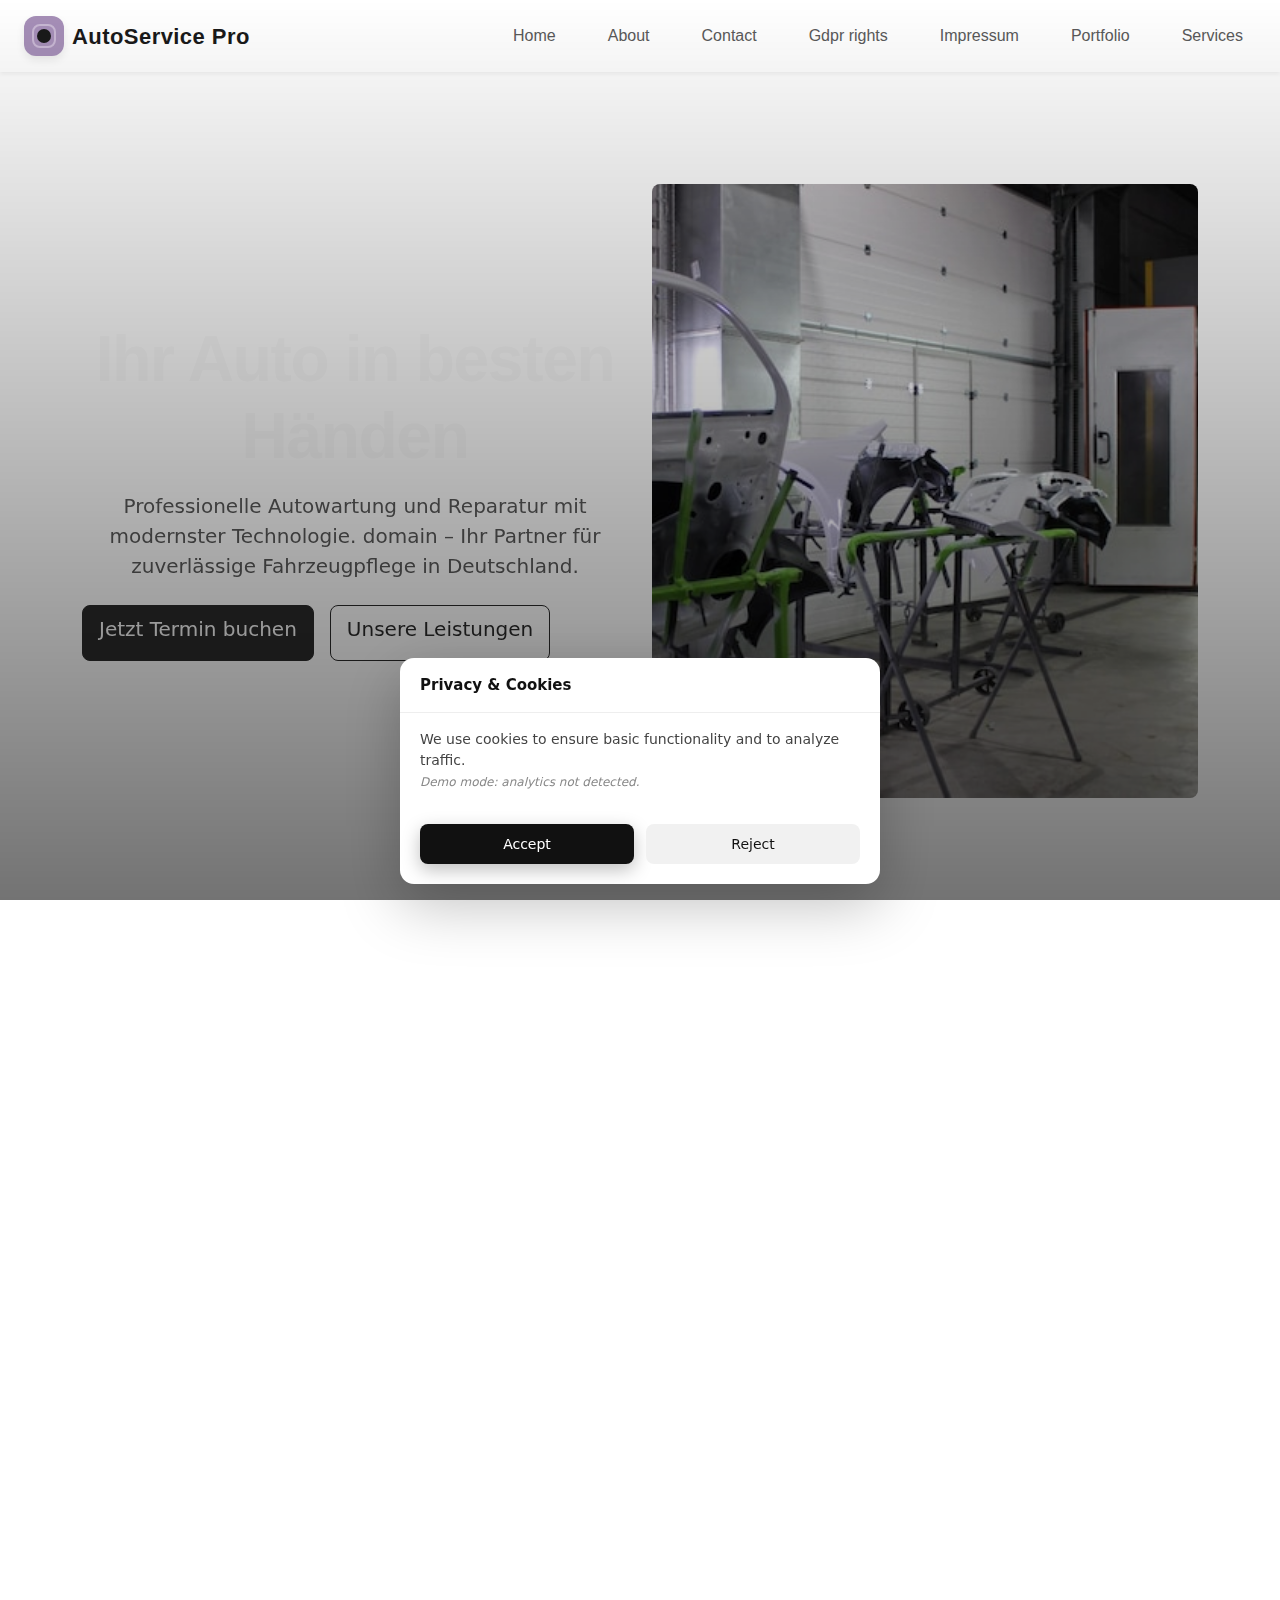
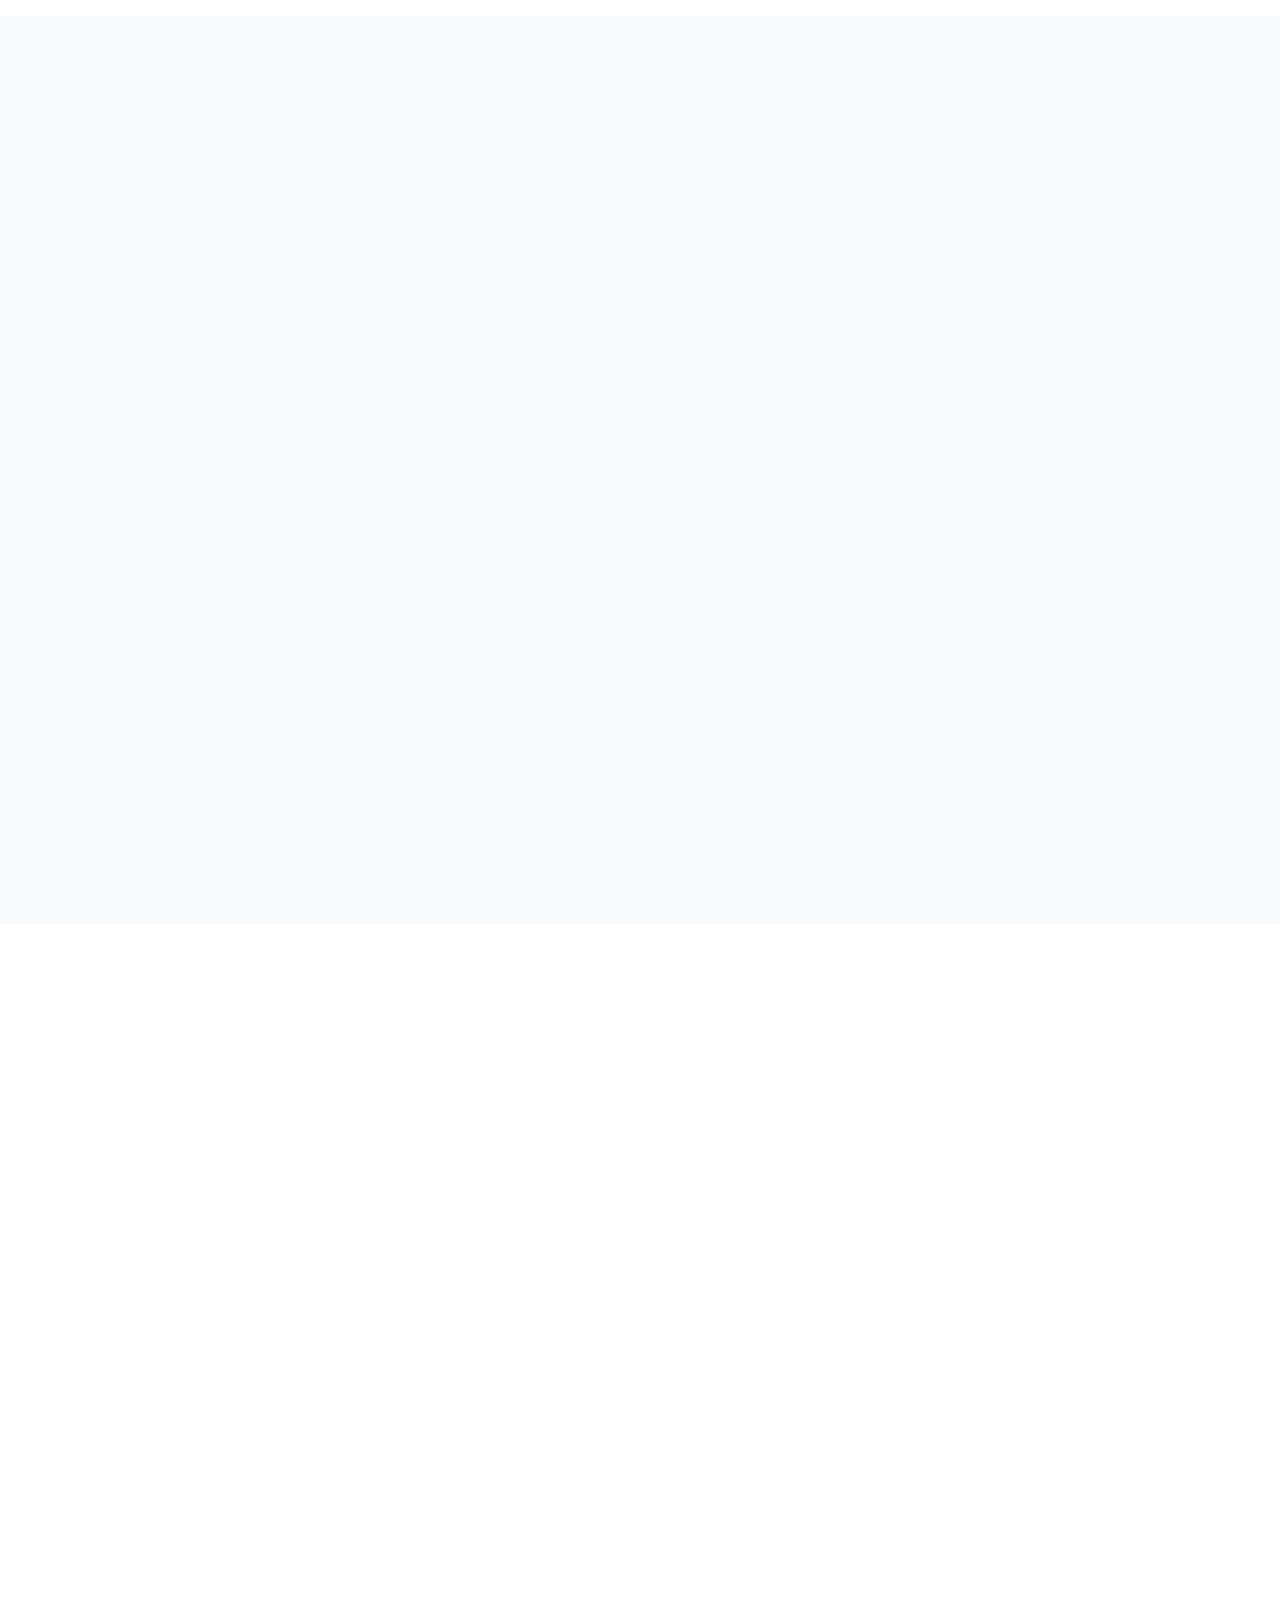
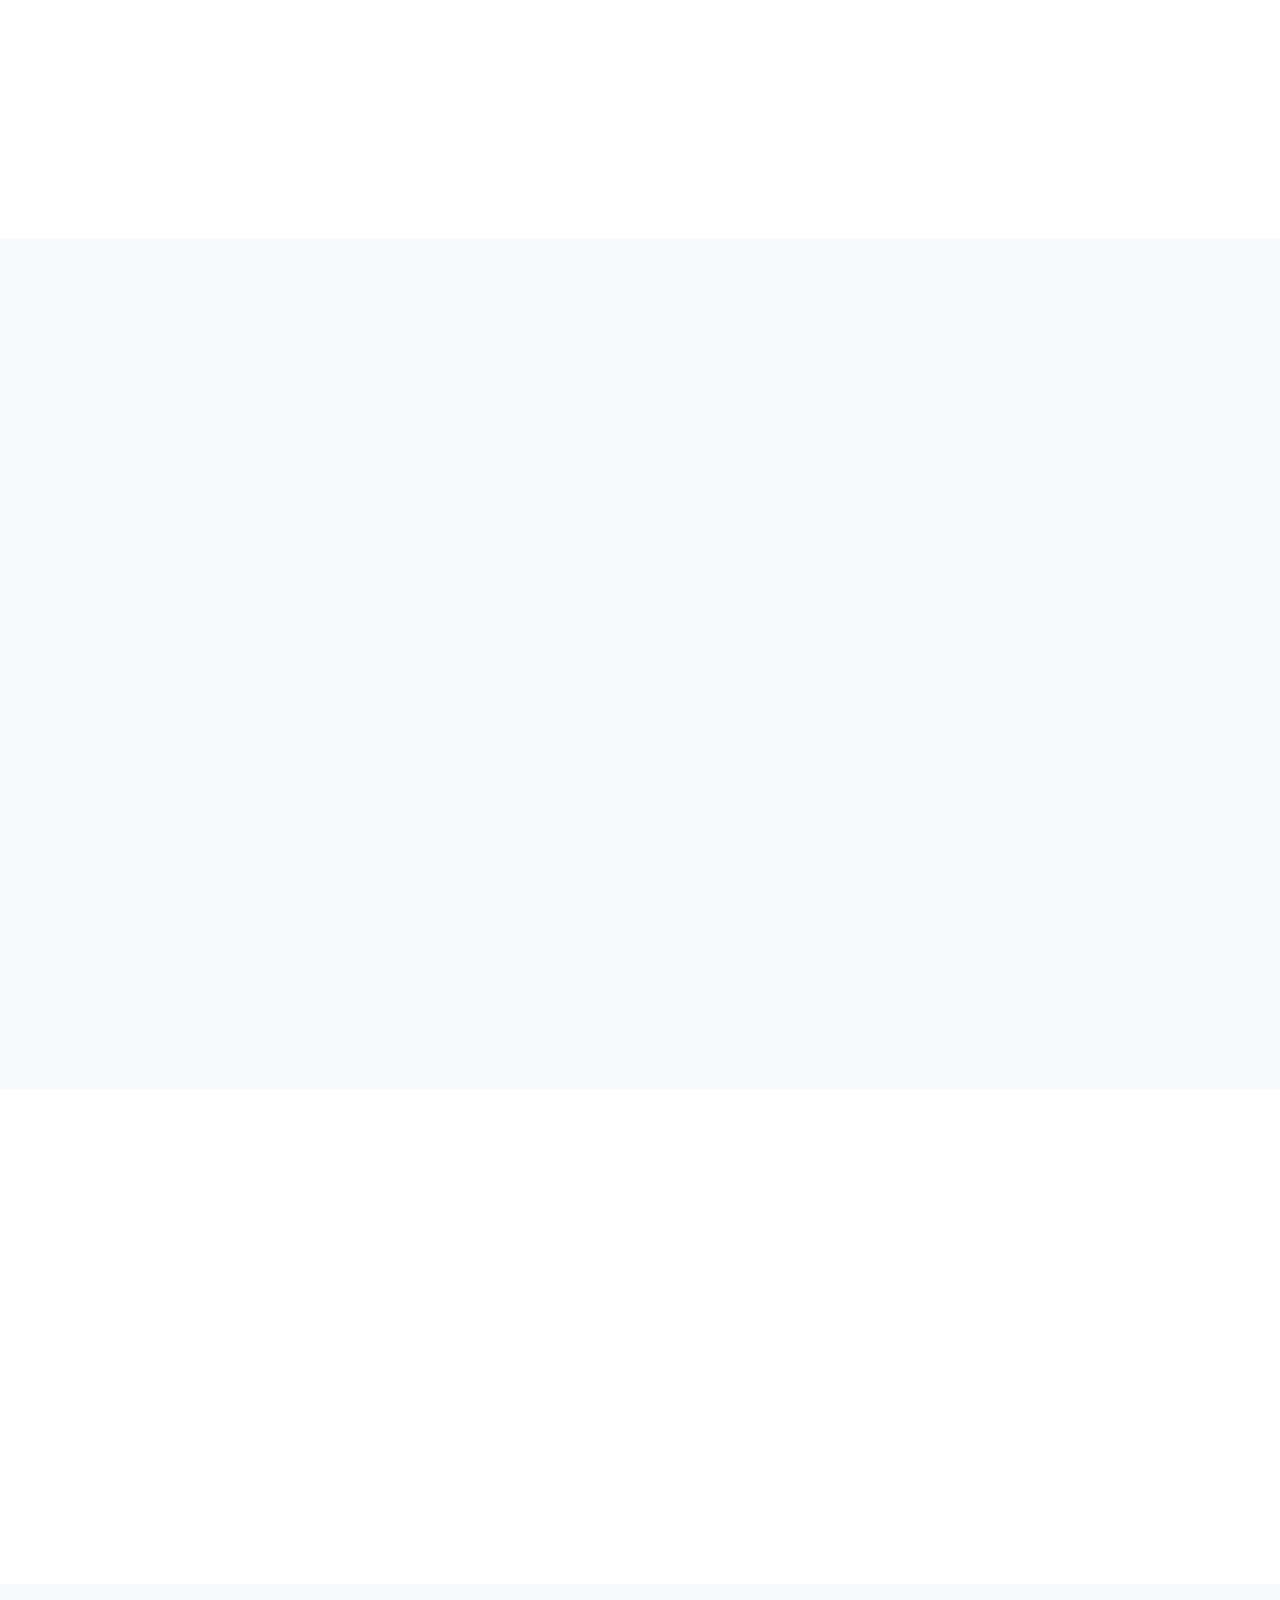
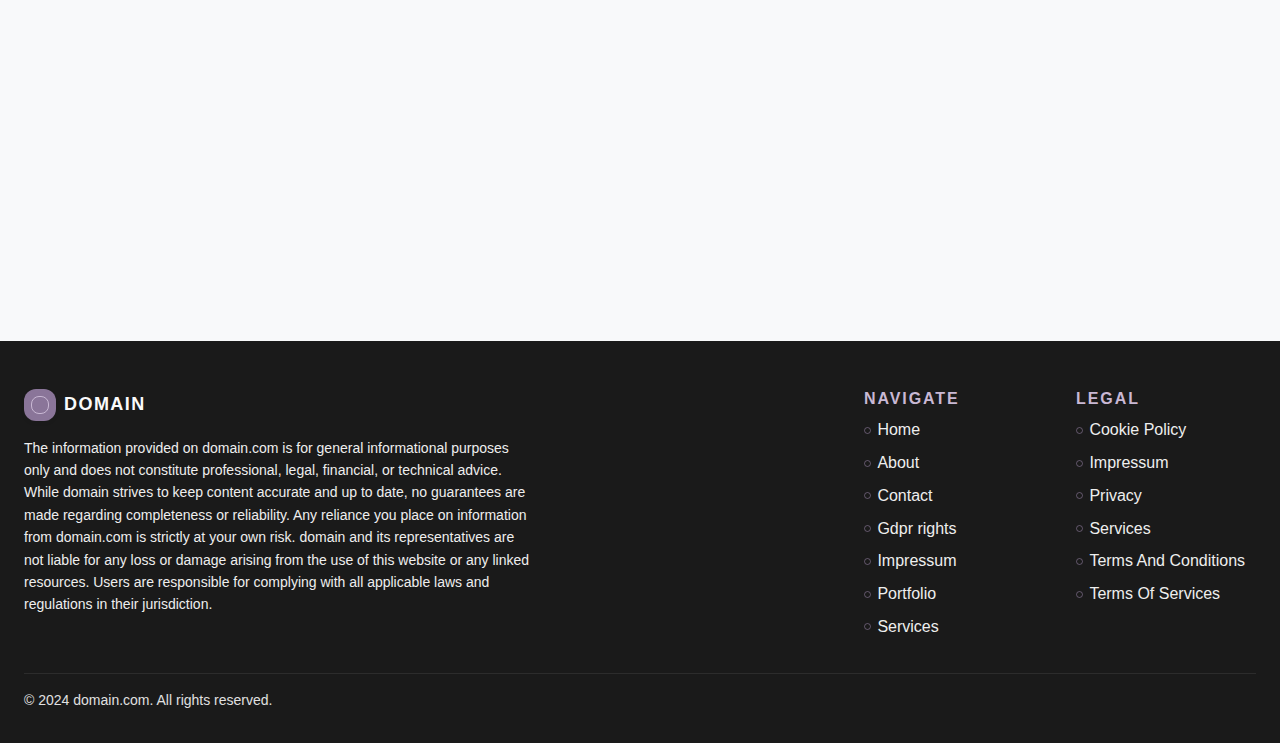
<file: index.html>
<!DOCTYPE html><html lang="de"><head>
<script type="application/ld+json">
{
  "@context": "https://schema.org",
  "@graph": [
    {
      "@type": "WebSite",
      "@id": "https://domain.com/#website",
      "url": "https://domain.com",
      "name": "domain"
    },
    {
      "@type": "Organization",
      "@id": "https://domain.com/#org",
      "name": "domain",
      "url": "https://domain.com"
    },
    {
      "@type": "WebPage",
      "@id": "https://domain.com",
      "url": "https://domain.com",
      "name": "domain",
      "isPartOf": {
        "@id": "https://domain.com/#website"
      },
      "inLanguage": "de"
    }
  ]
}
</script>
  <meta charset="UTF-8">
  <meta name="viewport" content="width=device-width, initial-scale=1.0">
  <title>domain – Professionelle Autowerkstatt in Deutschland</title>
  <meta name="description" content="domain bietet erstklassige Autowartung, Reparatur und Inspektionen in Deutschland. Vertrauen Sie auf unsere Expertise für Ihr Fahrzeug.">
  <meta property="og:title" content="domain – Professionelle Autowerkstatt in Deutschland">
  <meta property="og:description" content="domain bietet erstklassige Autowartung, Reparatur und Inspektionen in Deutschland. Vertrauen Sie auf unsere Expertise für Ihr Fahrzeug.">
  <meta property="og:type" content="website">
  <meta property="og:url" content="https://domain.com/">
  <meta property="og:image" content="https://images.unsplash.com/photo-1486262715619-67b85e0b08d3?w=1200&amp;h=630&amp;fit=crop">
  <link rel="canonical" href="https://domain.com/">
  <link rel="stylesheet" href="style.css">
  <link rel="icon" type="image/png" href="/favicon.png">
  <link rel="apple-touch-icon" href="/apple-touch-icon.png">
   <link rel="stylesheet" href="https://cdn.jsdelivr.net/npm/bootstrap@5.3.3/dist/css/bootstrap.min.css" integrity="sha384-QWTKZyjpPEjISv5WaRU9OFeRpok6YctnYmDr5pNlyT2bRjXh0JMhjY6hW+ALEwIH" crossorigin="anonymous">
  <link rel="stylesheet" href="https://unpkg.com/aos@2.3.4/dist/aos.css">
<link rel="stylesheet" href="./header-footer.css">
</head>
 <body>
  <header class="dr-header" aria-label="Primary">
  <div class="dr-header-inner">
    <div class="dr-header-main">
      <div class="dr-logo-wrap">
        <div class="dr-logo-mark" aria-hidden="true"></div>
        <div class="dr-logo-text" role="img" aria-label="AutoService Pro">AutoService Pro</div>
      </div>
      <button class="dr-nav-toggle" type="button" aria-label="Toggle navigation" aria-expanded="false">
        <span class="dr-nav-toggle-bar"></span>
        <span class="dr-nav-toggle-bar"></span>
      </button>
      <nav class="dr-nav" aria-label="Main navigation">
        <ul class="dr-nav-list">
          <li class="dr-nav-item"><a class="dr-nav-link" href="./index.html">Home</a></li>
          <li class="dr-nav-item"><a class="dr-nav-link" href="./about.html">About</a></li>
          <li class="dr-nav-item"><a class="dr-nav-link" href="./contact.html">Contact</a></li>
          <li class="dr-nav-item"><a class="dr-nav-link" href="./gdpr-rights.html">Gdpr rights</a></li>
          <li class="dr-nav-item"><a class="dr-nav-link" href="./impressum.html">Impressum</a></li>
          <li class="dr-nav-item"><a class="dr-nav-link" href="./portfolio.html">Portfolio</a></li>
          <li class="dr-nav-item"><a class="dr-nav-link" href="./services.html">Services</a></li>
        </ul>
      </nav>
    </div>
  </div>
</header>
  <main>
   <section class="l-hero" data-aos="fade-up">
    <div class="container">
     <div class="row align-items-center py-4 py-md-5">
      <div class="col-lg-6 mb-4 mb-lg-0">
       <h1 class="display-3 fw-bold mb-3">Ihr Auto in besten Händen</h1>
       <p class="lead mb-4">Professionelle Autowartung und Reparatur mit modernster Technologie. domain – Ihr Partner für zuverlässige Fahrzeugpflege in Deutschland.</p>
       <div class="d-flex flex-column flex-sm-row gap-3">
        <a href="contact.html" class="btn c-button c-button--primary btn-lg">Jetzt Termin buchen</a> <a href="services.html" class="btn c-button c-button--outline btn-lg">Unsere Leistungen</a>
       </div>
      </div>
      <div class="col-lg-6">
       <div class="ratio ratio-16x9">
        <img src="img/4340.jpg" alt="Moderne Autowerkstatt mit professionellem Equipment" class="img-fluid rounded-3" loading="eager" width="800" height="600" style="object-fit: cover;">
       </div>
      </div>
     </div>
    </div>
   </section>
   <section class="l-section py-4 py-md-5" id="vorteile" style="scroll-margin-top: var(--header-h);">
    <div class="container">
     <div class="text-center mb-5" data-aos="fade-up">
      <h2 class="display-5 fw-bold mb-3">Warum domain?</h2>
      <p class="lead text-muted">Erfahrung, Qualität und Kundenzufriedenheit stehen bei uns an erster Stelle</p>
     </div>
     <div class="row g-4">
      <div class="col-md-6 col-lg-3" data-aos="fade-up" data-aos-delay="100">
       <div class="card c-card h-100 text-center">
        <div class="card-body d-flex flex-column">
         <div class="ratio ratio-1x1 mb-3" style="max-width: 80px; margin: 0 auto;">
          <svg viewBox="0 0 64 64" fill="none" xmlns="http://www.w3.org/2000/svg">
           <circle cx="32" cy="32" r="28" fill="#b8a5d6" opacity="0.2"></circle> <path d="M32 16v16l8 8" stroke="#2d2d2d" stroke-width="3" stroke-linecap="round" stroke-linejoin="round"></path> <circle cx="32" cy="32" r="14" stroke="#2d2d2d" stroke-width="2"></circle>
          </svg>
         </div>
         <h3 class="h5 fw-bold mb-3">Schnelle Termine</h3>
         <p class="mb-0">Flexible Terminvergabe und kurze Wartezeiten für Ihre Bequemlichkeit</p>
        </div>
       </div>
      </div>
      <div class="col-md-6 col-lg-3" data-aos="fade-up" data-aos-delay="200">
       <div class="card c-card h-100 text-center">
        <div class="card-body d-flex flex-column">
         <div class="ratio ratio-1x1 mb-3" style="max-width: 80px; margin: 0 auto;">
          <svg viewBox="0 0 64 64" fill="none" xmlns="http://www.w3.org/2000/svg">
           <circle cx="32" cy="32" r="28" fill="#b8a5d6" opacity="0.2"></circle> <path d="M20 28l8 8 16-16" stroke="#2d2d2d" stroke-width="3" stroke-linecap="round" stroke-linejoin="round"></path>
          </svg>
         </div>
         <h3 class="h5 fw-bold mb-3">Zertifizierte Mechaniker</h3>
         <p class="mb-0">Hochqualifizierte Fachkräfte mit langjähriger Erfahrung</p>
        </div>
       </div>
      </div>
      <div class="col-md-6 col-lg-3" data-aos="fade-up" data-aos-delay="300">
       <div class="card c-card h-100 text-center">
        <div class="card-body d-flex flex-column">
         <div class="ratio ratio-1x1 mb-3" style="max-width: 80px; margin: 0 auto;">
          <svg viewBox="0 0 64 64" fill="none" xmlns="http://www.w3.org/2000/svg">
           <circle cx="32" cy="32" r="28" fill="#b8a5d6" opacity="0.2"></circle> <rect x="18" y="22" width="28" height="20" rx="2" stroke="#2d2d2d" stroke-width="2"></rect> <path d="M26 22v-4a6 6 0 0112 0v4" stroke="#2d2d2d" stroke-width="2"></path>
          </svg>
         </div>
         <h3 class="h5 fw-bold mb-3">Originalteile</h3>
         <p class="mb-0">Nur hochwertige Original- und Markenersatzteile</p>
        </div>
       </div>
      </div>
      <div class="col-md-6 col-lg-3" data-aos="fade-up" data-aos-delay="400">
       <div class="card c-card h-100 text-center">
        <div class="card-body d-flex flex-column">
         <div class="ratio ratio-1x1 mb-3" style="max-width: 80px; margin: 0 auto;">
          <svg viewBox="0 0 64 64" fill="none" xmlns="http://www.w3.org/2000/svg">
           <circle cx="32" cy="32" r="28" fill="#b8a5d6" opacity="0.2"></circle> <path d="M32 20l3 6 7 1-5 5 1 7-6-3-6 3 1-7-5-5 7-1z" stroke="#2d2d2d" stroke-width="2" stroke-linejoin="round"></path>
          </svg>
         </div>
         <h3 class="h5 fw-bold mb-3">Garantie</h3>
         <p class="mb-0">24 Monate Garantie auf alle durchgeführten Arbeiten</p>
        </div>
       </div>
      </div>
     </div>
    </div>
   </section>
   <section class="l-section py-4 py-md-5 bg-light" id="leistungen" style="scroll-margin-top: var(--header-h);">
    <div class="container">
     <div class="text-center mb-5" data-aos="fade-up">
      <h2 class="display-5 fw-bold mb-3">Unsere Hauptleistungen</h2>
      <p class="lead text-muted">Von Inspektion bis Reparatur – Alles aus einer Hand</p>
     </div>
     <div class="row g-4">
      <div class="col-lg-4" data-aos="fade-up" data-aos-delay="100">
       <div class="card c-card h-100">
        <div class="ratio ratio-16x9">
         <img src="img/434.jpg" alt="Fahrzeuginspektion und Wartung" class="card-img-top" loading="lazy" width="600" height="400" style="object-fit: cover;">
        </div>
        <div class="card-body d-flex flex-column">
         <h3 class="h4 fw-bold mb-3">Inspektion &amp; Wartung</h3>
         <p class="mb-4">Regelmäßige Inspektionen nach Herstellervorgaben, Ölwechsel, Filterservice und präventive Wartung für maximale Fahrzeugsicherheit.</p>
         <a href="services.html" class="btn c-button c-button--outline mt-auto">Mehr erfahren</a>
        </div>
       </div>
      </div>
      <div class="col-lg-4" data-aos="fade-up" data-aos-delay="200">
       <div class="card c-card h-100">
        <div class="ratio ratio-16x9">
         <img src="img/659.jpg" alt="Motor- und Getriebediagnose" class="card-img-top" loading="lazy" width="600" height="400" style="object-fit: cover;">
        </div>
        <div class="card-body d-flex flex-column">
         <h3 class="h4 fw-bold mb-3">Diagnose &amp; Reparatur</h3>
         <p class="mb-4">Professionelle Fehlerdiagnose mit modernster Computertechnik, Motor- und Getriebereparaturen sowie Elektronik-Service.</p>
         <a href="services.html" class="btn c-button c-button--outline mt-auto">Mehr erfahren</a>
        </div>
       </div>
      </div>
      <div class="col-lg-4" data-aos="fade-up" data-aos-delay="300">
       <div class="card c-card h-100">
        <div class="ratio ratio-16x9">
         <img src="img/611.jpg" alt="Bremsen- und Reifenservice" class="card-img-top" loading="lazy" width="600" height="400" style="object-fit: cover;">
        </div>
        <div class="card-body d-flex flex-column">
         <h3 class="h4 fw-bold mb-3">Reifen &amp; Bremsen</h3>
         <p class="mb-4">Reifenwechsel, Einlagerung, Achsvermessung und kompletter Bremsservice für optimale Fahrsicherheit.</p>
         <a href="services.html" class="btn c-button c-button--outline mt-auto">Mehr erfahren</a>
        </div>
       </div>
      </div>
     </div>
    </div>
   </section>
   <section class="l-section py-4 py-md-5" id="promo" style="scroll-margin-top: var(--header-h);">
    <div class="container">
     <div class="row align-items-center">
      <div class="col-lg-6 mb-4 mb-lg-0" data-aos="fade-right">
       <div class="ratio ratio-4x3">
        <img src="img/504.jpg" alt="Sonderangebot: Frühjahrs-Inspektion" class="img-fluid rounded-3" loading="lazy" width="800" height="600" style="object-fit: cover;">
       </div>
      </div>
      <div class="col-lg-6" data-aos="fade-left">
       <div class="badge bg-primary mb-3">Sonderangebot</div>
       <h2 class="display-5 fw-bold mb-3">Frühjahrs-Check zum Vorteilspreis</h2>
       <p class="lead mb-4">Bereiten Sie Ihr Fahrzeug optimal auf die warme Jahreszeit vor. Jetzt Komplettinspektion inkl. Klimaanlagen-Check zum Aktionspreis!</p>
       <ul class="list-unstyled mb-4">
        <li class="mb-2">
         <svg width="24" height="24" viewBox="0 0 24 24" fill="none" class="d-inline-block me-2">
          <circle cx="12" cy="12" r="10" fill="#b8a5d6" opacity="0.2"></circle> <path d="M8 12l2 2 6-6" stroke="#2d2d2d" stroke-width="2" stroke-linecap="round" stroke-linejoin="round"></path>
         </svg>
         Vollständige Fahrzeuginspektion
        </li>
        <li class="mb-2">
         <svg width="24" height="24" viewBox="0 0 24 24" fill="none" class="d-inline-block me-2">
          <circle cx="12" cy="12" r="10" fill="#b8a5d6" opacity="0.2"></circle> <path d="M8 12l2 2 6-6" stroke="#2d2d2d" stroke-width="2" stroke-linecap="round" stroke-linejoin="round"></path>
         </svg>
         Klimaanlagen-Service
        </li>
        <li class="mb-2">
         <svg width="24" height="24" viewBox="0 0 24 24" fill="none" class="d-inline-block me-2">
          <circle cx="12" cy="12" r="10" fill="#b8a5d6" opacity="0.2"></circle> <path d="M8 12l2 2 6-6" stroke="#2d2d2d" stroke-width="2" stroke-linecap="round" stroke-linejoin="round"></path>
         </svg>
         Reifendruck-Kontrolle
        </li>
        <li class="mb-2">
         <svg width="24" height="24" viewBox="0 0 24 24" fill="none" class="d-inline-block me-2">
          <circle cx="12" cy="12" r="10" fill="#b8a5d6" opacity="0.2"></circle> <path d="M8 12l2 2 6-6" stroke="#2d2d2d" stroke-width="2" stroke-linecap="round" stroke-linejoin="round"></path>
         </svg>
         Kostenloser Fahrzeug-Report
        </li>
       </ul>
       <a href="contact.html" class="btn c-button c-button--primary btn-lg">Jetzt Termin sichern</a>
      </div>
     </div>
    </div>
   </section>
   <section class="l-section py-4 py-md-5 bg-light" id="preise" style="scroll-margin-top: var(--header-h);">
    <div class="container">
     <div class="text-center mb-5" data-aos="fade-up">
      <h2 class="display-5 fw-bold mb-3">Transparente Preisgestaltung</h2>
      <p class="lead text-muted">Faire Preise ohne versteckte Kosten – Vertrauen Sie auf unsere Ehrlichkeit</p>
     </div>
     <div class="row g-4 justify-content-center">
      <div class="col-lg-4" data-aos="fade-up" data-aos-delay="100">
       <div class="card c-card h-100 text-center">
        <div class="card-body d-flex flex-column">
         <h3 class="h4 fw-bold mb-3">Basis-Inspektion</h3>
         <div class="display-4 fw-bold mb-3">ab 89€</div>
         <p class="text-muted mb-4">Ideal für regelmäßige Wartung</p>
         <ul class="list-unstyled text-start mb-4">
          <li class="mb-2">✓ Sichtprüfung aller Komponenten</li>
          <li class="mb-2">✓ Ölstand-Kontrolle</li>
          <li class="mb-2">✓ Reifendruck-Check</li>
          <li class="mb-2">✓ Beleuchtung prüfen</li>
         </ul>
         <a href="contact.html" class="btn c-button c-button--outline mt-auto">Anfrage senden</a>
        </div>
       </div>
      </div>
      <div class="col-lg-4" data-aos="fade-up" data-aos-delay="200">
       <div class="card c-card h-100 text-center border-primary">
        <div class="card-header bg-primary text-white">
         <span class="badge bg-white text-primary">Beliebt</span>
        </div>
        <div class="card-body d-flex flex-column">
         <h3 class="h4 fw-bold mb-3">Komplett-Service</h3>
         <div class="display-4 fw-bold mb-3">ab 199€</div>
         <p class="text-muted mb-4">Rundum-Sorglos-Paket</p>
         <ul class="list-unstyled text-start mb-4">
          <li class="mb-2">✓ Alle Basis-Leistungen</li>
          <li class="mb-2">✓ Ölwechsel inkl. Filter</li>
          <li class="mb-2">✓ Bremsen-Inspektion</li>
          <li class="mb-2">✓ Computerdiagnose</li>
          <li class="mb-2">✓ Detaillierter Prüfbericht</li>
         </ul>
         <a href="contact.html" class="btn c-button c-button--primary mt-auto">Jetzt buchen</a>
        </div>
       </div>
      </div>
      <div class="col-lg-4" data-aos="fade-up" data-aos-delay="300">
       <div class="card c-card h-100 text-center">
        <div class="card-body d-flex flex-column">
         <h3 class="h4 fw-bold mb-3">Premium-Paket</h3>
         <div class="display-4 fw-bold mb-3">ab 349€</div>
         <p class="text-muted mb-4">Maximale Fahrzeugpflege</p>
         <ul class="list-unstyled text-start mb-4">
          <li class="mb-2">✓ Alle Komplett-Service-Leistungen</li>
          <li class="mb-2">✓ Klimaanlagen-Service</li>
          <li class="mb-2">✓ Innenraumfilter-Wechsel</li>
          <li class="mb-2">✓ Achsvermessung</li>
          <li class="mb-2">✓ Fahrzeug-Aufbereitung außen</li>
         </ul>
         <a href="contact.html" class="btn c-button c-button--outline mt-auto">Anfrage senden</a>
        </div>
       </div>
      </div>
     </div>
     <div class="text-center mt-5" data-aos="fade-up">
      <p class="text-muted">Alle Preise zzgl. Ersatzteile und MwSt. Individuelle Angebote auf Anfrage.</p>
     </div>
    </div>
   </section>
   <section class="l-section py-4 py-md-5" id="kontakt-cta" style="scroll-margin-top: var(--header-h);">
    <div class="container">
     <div class="row justify-content-center">
      <div class="col-lg-8" data-aos="zoom-in">
       <div class="card c-card text-center p-4 p-md-5" style="background: linear-gradient(135deg, #2d2d2d 0%, #4a4a4a 100%); color: white;">
        <h2 class="display-5 fw-bold mb-3">Bereit für den nächsten Service?</h2>
        <p class="lead mb-4">Vereinbaren Sie noch heute einen Termin und erleben Sie erstklassigen Service. Unser Team steht Ihnen mit Rat und Tat zur Seite.</p>
        <div class="d-flex flex-column flex-sm-row gap-3 justify-content-center">
         <a href="contact.html" class="btn c-button c-button--primary btn-lg">Termin vereinbaren</a> <a href="tel:+4930123456789" class="btn btn-outline-light btn-lg">+49 30 123 456 789</a>
        </div>
       </div>
      </div>
     </div>
    </div>
   </section>
   <section class="l-section py-4 py-md-5 bg-light" id="vertrauen" style="scroll-margin-top: var(--header-h);">
    <div class="container">
     <div class="text-center mb-5" data-aos="fade-up">
      <h2 class="display-5 fw-bold mb-3">Zahlen, die für sich sprechen</h2>
      <p class="lead text-muted">Über 15 Jahre Erfahrung im Automobilservice</p>
     </div>
     <div class="row g-4 text-center">
      <div class="col-6 col-lg-3" data-aos="fade-up" data-aos-delay="100">
       <div class="display-3 fw-bold text-primary mb-2">15+</div>
       <p class="text-muted mb-0">Jahre Erfahrung</p>
      </div>
      <div class="col-6 col-lg-3" data-aos="fade-up" data-aos-delay="200">
       <div class="display-3 fw-bold text-primary mb-2">5.000+</div>
       <p class="text-muted mb-0">Zufriedene Kunden</p>
      </div>
      <div class="col-6 col-lg-3" data-aos="fade-up" data-aos-delay="300">
       <div class="display-3 fw-bold text-primary mb-2">98%</div>
       <p class="text-muted mb-0">Kundenzufriedenheit</p>
      </div>
      <div class="col-6 col-lg-3" data-aos="fade-up" data-aos-delay="400">
       <div class="display-3 fw-bold text-primary mb-2">24</div>
       <p class="text-muted mb-0">Monate Garantie</p>
      </div>
     </div>
    </div>
   </section>
  </main>
  <footer class="dr-footer" aria-label="Footer">
  <div class="dr-footer-inner">
    <div class="dr-footer-top">
      <div class="dr-footer-brand-block">
        <div class="dr-footer-logo-wrap">
          <div class="dr-footer-logo-mark" aria-hidden="true"></div>
          <div class="dr-footer-logo-text">domain</div>
        </div>
        <p class="dr-footer-disclaimer">
          The information provided on domain.com is for general informational purposes only and does not constitute professional, legal, financial, or technical advice. While domain strives to keep content accurate and up to date, no guarantees are made regarding completeness or reliability. Any reliance you place on information from domain.com is strictly at your own risk. domain and its representatives are not liable for any loss or damage arising from the use of this website or any linked resources. Users are responsible for complying with all applicable laws and regulations in their jurisdiction.
        </p>
      </div>
      <div class="dr-footer-nav-blocks">
        <div class="dr-footer-nav-section" aria-label="Main navigation">
          <h2 class="dr-footer-heading">Navigate</h2>
          <ul class="dr-footer-nav-list">
            <li class="dr-footer-nav-item"><a class="dr-footer-nav-link" href="./index.html">Home</a></li>
            <li class="dr-footer-nav-item"><a class="dr-footer-nav-link" href="./about.html">About</a></li>
            <li class="dr-footer-nav-item"><a class="dr-footer-nav-link" href="./contact.html">Contact</a></li>
            <li class="dr-footer-nav-item"><a class="dr-footer-nav-link" href="./gdpr-rights.html">Gdpr rights</a></li>
            <li class="dr-footer-nav-item"><a class="dr-footer-nav-link" href="./impressum.html">Impressum</a></li>
            <li class="dr-footer-nav-item"><a class="dr-footer-nav-link" href="./portfolio.html">Portfolio</a></li>
            <li class="dr-footer-nav-item"><a class="dr-footer-nav-link" href="./services.html">Services</a></li>
          </ul>
        </div>
        <div class="dr-footer-legal-section" aria-label="Legal">
          <h2 class="dr-footer-heading">Legal</h2>
          <ul class="dr-footer-legal-list">
            <li class="dr-footer-legal-item"><a class="dr-footer-legal-link" href="./cookie_policy.html">Cookie Policy</a></li>
            <li class="dr-footer-legal-item"><a class="dr-footer-legal-link" href="./impressum.html">Impressum</a></li>
            <li class="dr-footer-legal-item"><a class="dr-footer-legal-link" href="./privacy.html">Privacy</a></li>
            <li class="dr-footer-legal-item"><a class="dr-footer-legal-link" href="./services.html">Services</a></li>
            <li class="dr-footer-legal-item"><a class="dr-footer-legal-link" href="./terms_and_conditions.html">Terms And Conditions</a></li>
            <li class="dr-footer-legal-item"><a class="dr-footer-legal-link" href="./terms_of_services.html">Terms Of Services</a></li>
          </ul>
        </div>
      </div>
    </div>
    <div class="dr-footer-bottom">
      <p class="dr-footer-meta">© <span class="dr-footer-meta-year">2024</span> domain.com. All rights reserved.</p>
    </div>
  </div>
</footer>
  <script src="script.js" defer=""></script>
 
  <script src="https://unpkg.com/aos@2.3.4/dist/aos.js"></script>
  <script>
if (typeof AOS !== "undefined" && !window.__AOS_INITIALIZED__) {
  AOS.init({ once: true, duration: 700, easing: "ease-out-cubic" });
  window.__AOS_INITIALIZED__ = true;
}
</script>
<script src="./header-footer.js"></script>
<script src="./consent.js"></script>
</body></html>
</file>
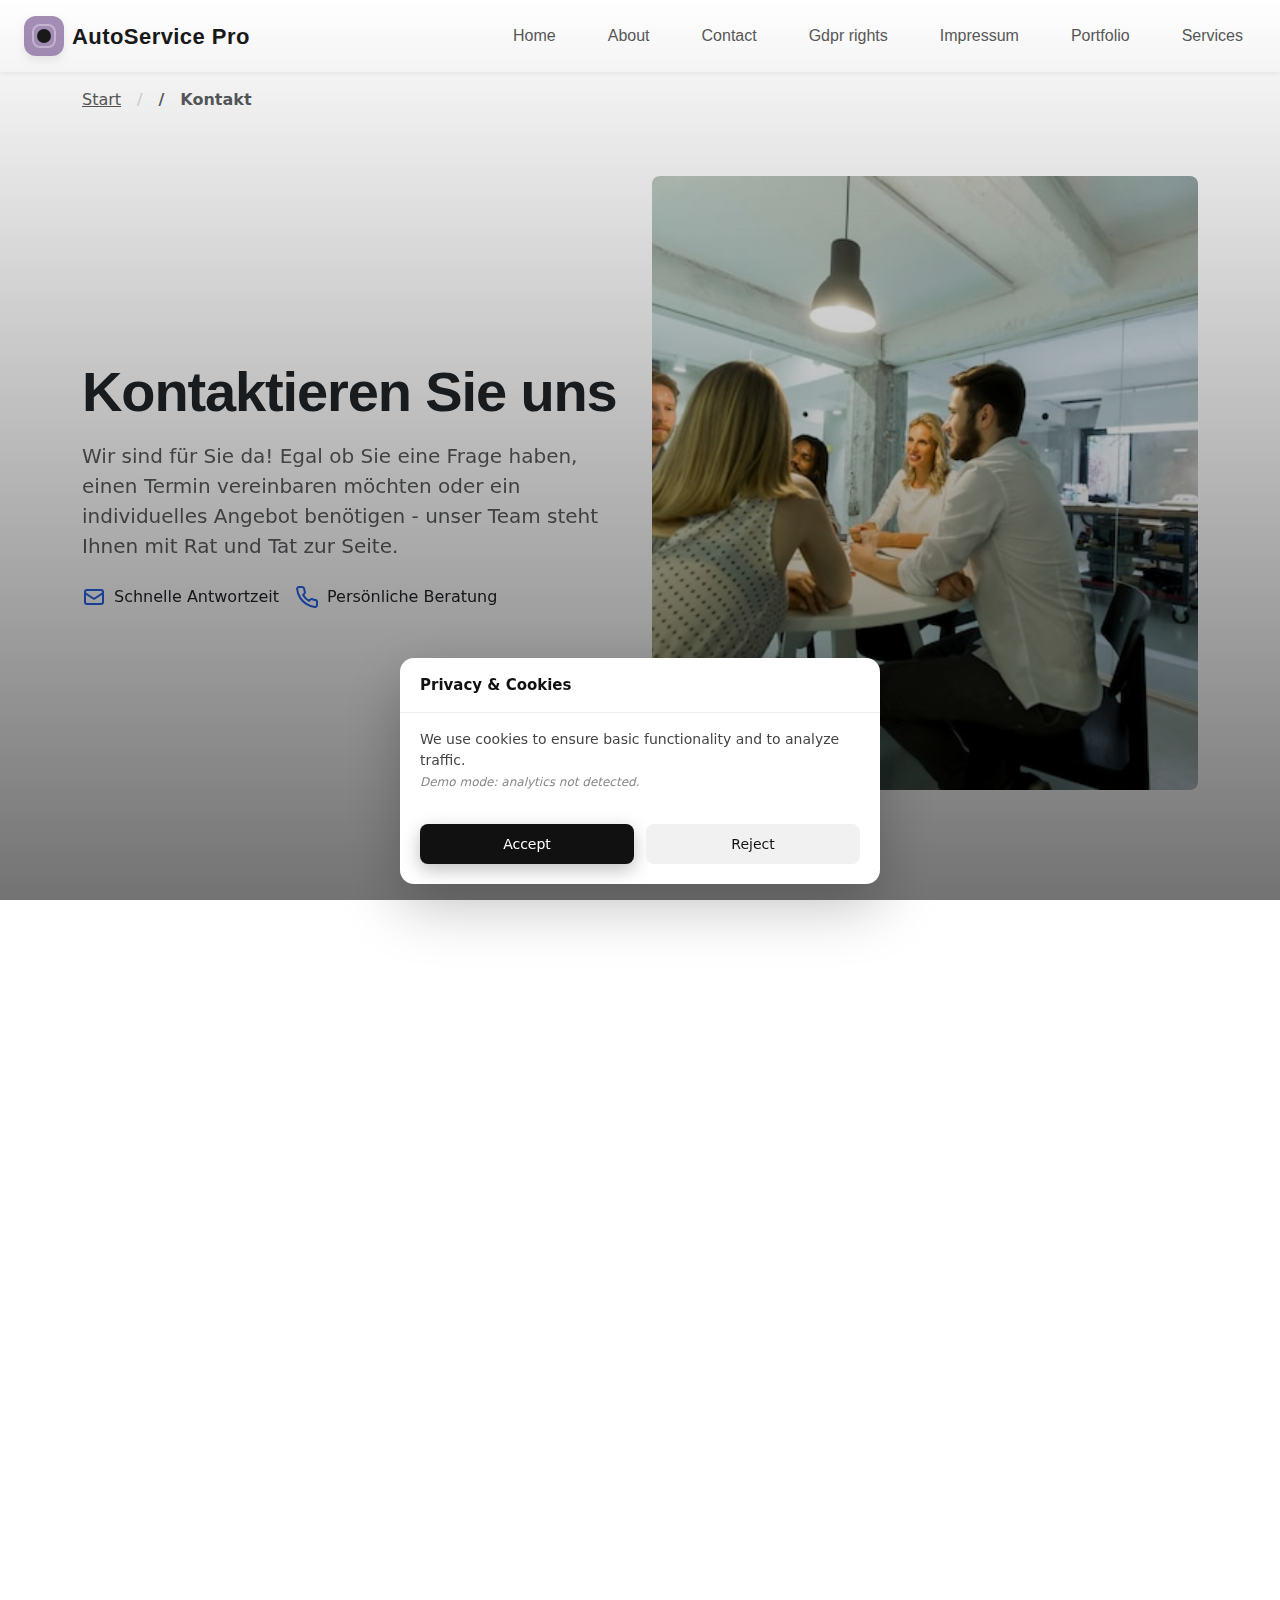
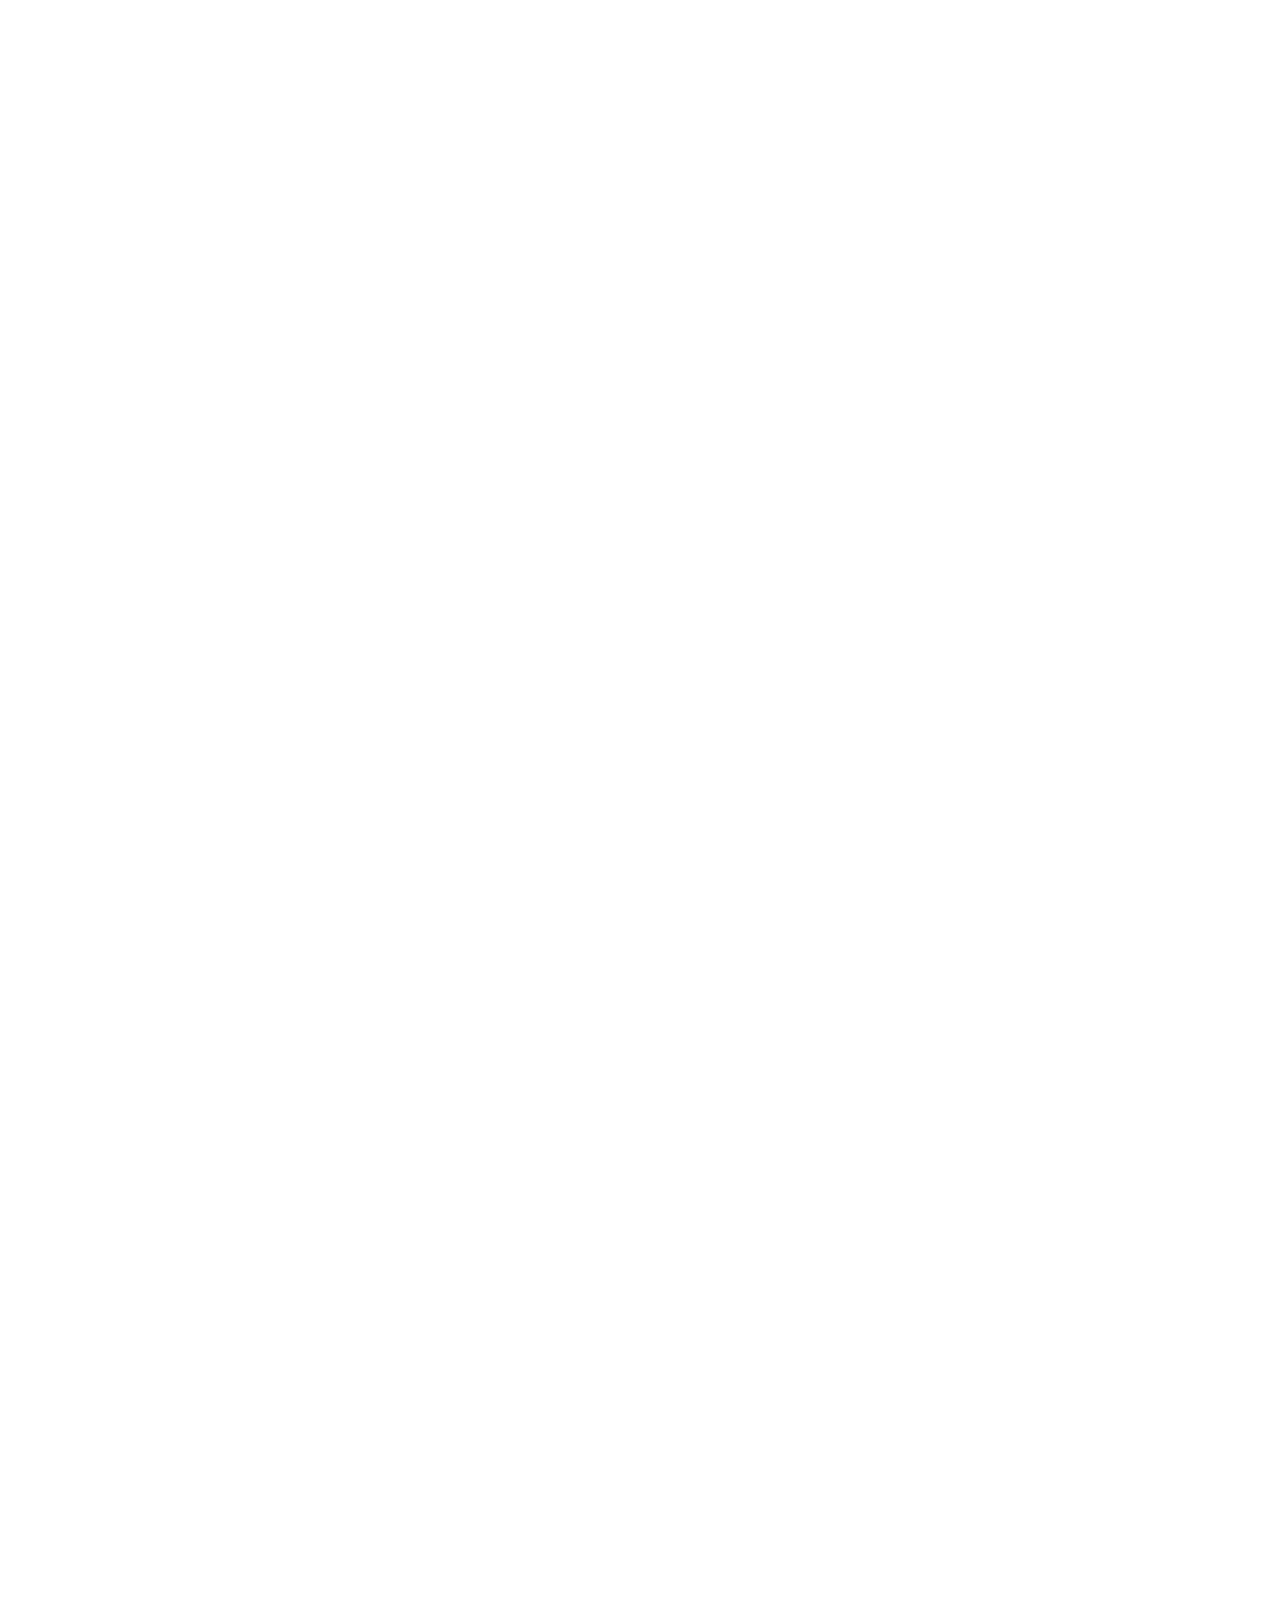
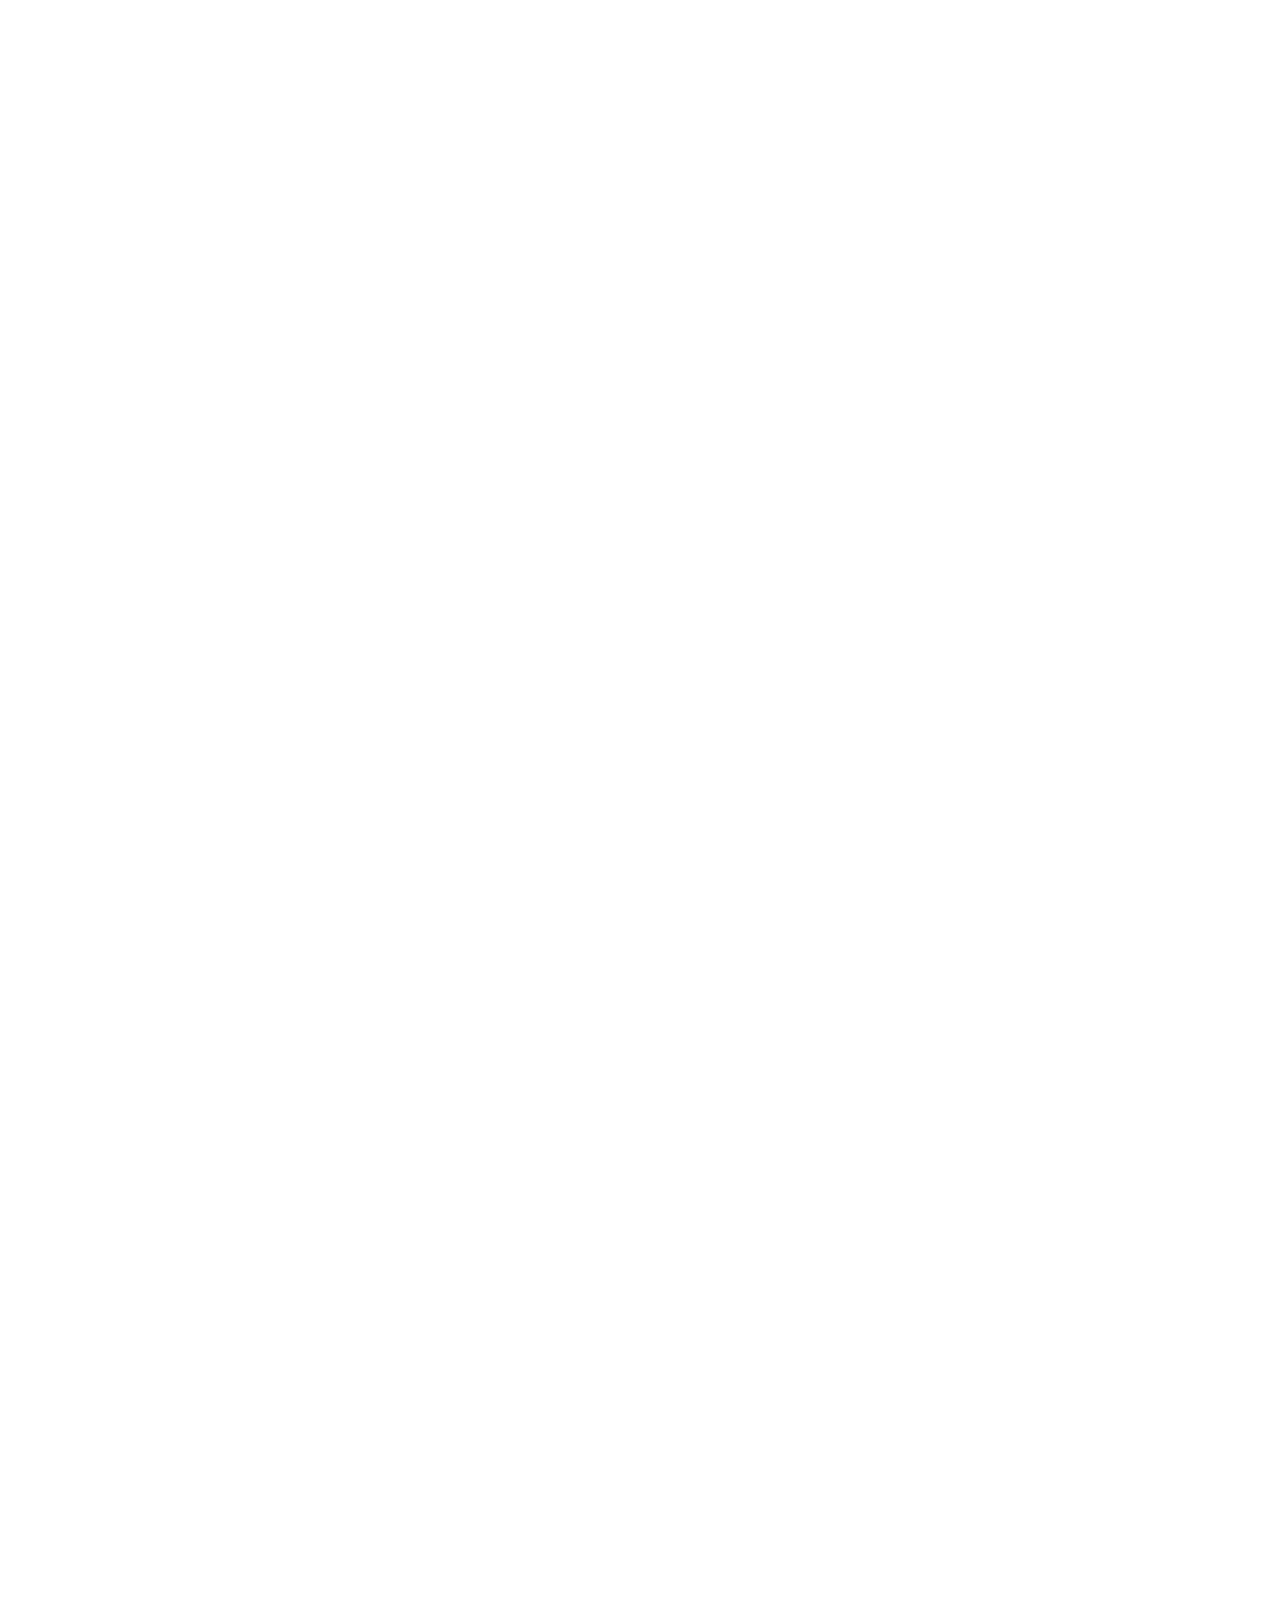
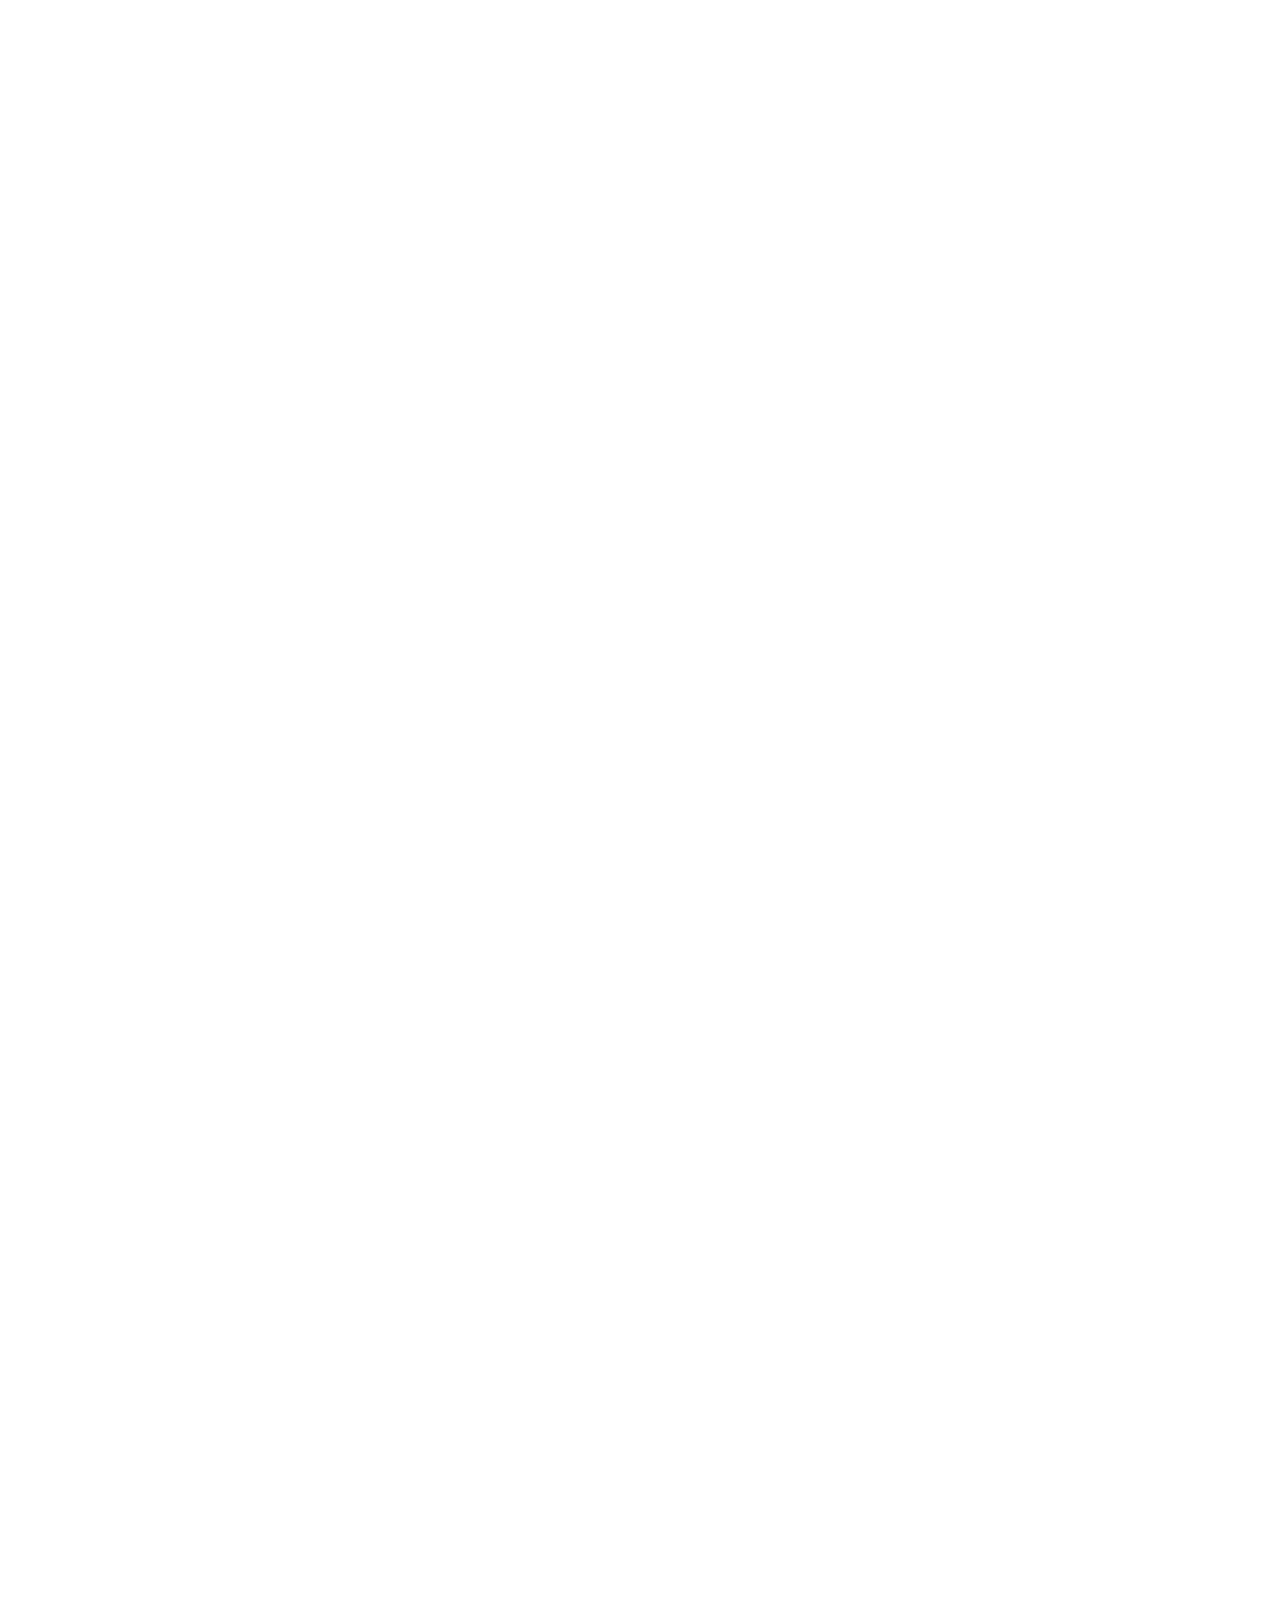
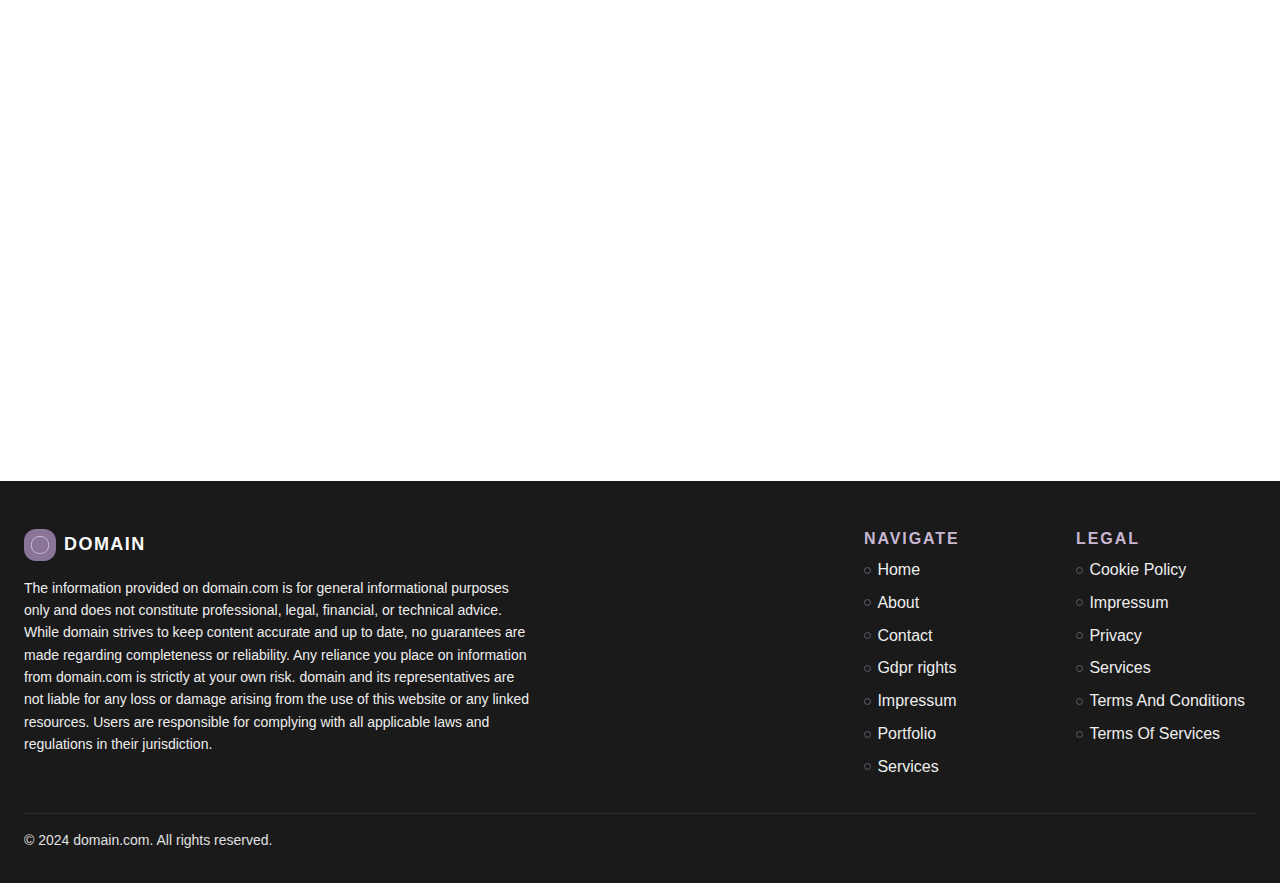
<file: contact.html>
<!DOCTYPE html><html lang="de"><head>
<script type="application/ld+json">
{
  "@context": "https://schema.org",
  "@graph": [
    {
      "@type": "WebSite",
      "@id": "https://domain.com/#website",
      "url": "https://domain.com",
      "name": "domain"
    },
    {
      "@type": "Organization",
      "@id": "https://domain.com/#org",
      "name": "domain",
      "url": "https://domain.com"
    },
    {
      "@type": "WebPage",
      "@id": "https://domain.com/contact.html",
      "url": "https://domain.com/contact.html",
      "name": "domain",
      "isPartOf": {
        "@id": "https://domain.com/#website"
      },
      "inLanguage": "de"
    }
  ]
}
</script>
  <meta charset="UTF-8">
  <meta name="viewport" content="width=device-width, initial-scale=1.0">
  <title>Kontakt - domain | Professionelle Autoservices</title>
  <meta name="description" content="Kontaktieren Sie domain für erstklassige Autoservices. Wir sind für Sie da - per Telefon, E-Mail oder persönlich in Berlin.">
  <link rel="canonical" href="https://domain.com/contact.html">
  <meta property="og:title" content="Kontakt - domain">
  <meta property="og:description" content="Kontaktieren Sie domain für erstklassige Autoservices. Wir sind für Sie da - per Telefon, E-Mail oder persönlich in Berlin.">
  <meta property="og:type" content="website">
  <meta property="og:url" content="https://domain.com/contact.html">
  <meta property="og:image" content="https://images.unsplash.com/photo-1486262715619-67b85e0b08d3?w=1200&amp;h=630&amp;fit=crop">
  <link rel="stylesheet" href="style.css">
  <link rel="icon" type="image/png" href="/favicon.png">
  <link rel="apple-touch-icon" href="/apple-touch-icon.png">
   <link rel="stylesheet" href="https://cdn.jsdelivr.net/npm/bootstrap@5.3.3/dist/css/bootstrap.min.css" integrity="sha384-QWTKZyjpPEjISv5WaRU9OFeRpok6YctnYmDr5pNlyT2bRjXh0JMhjY6hW+ALEwIH" crossorigin="anonymous">
  <link rel="stylesheet" href="https://unpkg.com/aos@2.3.4/dist/aos.css">
<link rel="stylesheet" href="./header-footer.css">
</head>
 <body>
  <header class="dr-header" aria-label="Primary">
  <div class="dr-header-inner">
    <div class="dr-header-main">
      <div class="dr-logo-wrap">
        <div class="dr-logo-mark" aria-hidden="true"></div>
        <div class="dr-logo-text" role="img" aria-label="AutoService Pro">AutoService Pro</div>
      </div>
      <button class="dr-nav-toggle" type="button" aria-label="Toggle navigation" aria-expanded="false">
        <span class="dr-nav-toggle-bar"></span>
        <span class="dr-nav-toggle-bar"></span>
      </button>
      <nav class="dr-nav" aria-label="Main navigation">
        <ul class="dr-nav-list">
          <li class="dr-nav-item"><a class="dr-nav-link" href="./index.html">Home</a></li>
          <li class="dr-nav-item"><a class="dr-nav-link" href="./about.html">About</a></li>
          <li class="dr-nav-item"><a class="dr-nav-link" href="./contact.html">Contact</a></li>
          <li class="dr-nav-item"><a class="dr-nav-link" href="./gdpr-rights.html">Gdpr rights</a></li>
          <li class="dr-nav-item"><a class="dr-nav-link" href="./impressum.html">Impressum</a></li>
          <li class="dr-nav-item"><a class="dr-nav-link" href="./portfolio.html">Portfolio</a></li>
          <li class="dr-nav-item"><a class="dr-nav-link" href="./services.html">Services</a></li>
        </ul>
      </nav>
    </div>
  </div>
</header>
  <main>
   <nav aria-label="breadcrumb" class="py-3">
    <div class="container container">
     <ol class="breadcrumb mb-0">
      <li class="breadcrumb-item"><a href="index.html">Start</a></li>
      <li class="breadcrumb-item active" aria-current="page">Kontakt</li>
     </ol>
    </div>
   </nav>
   <section class="l-section py-4 py-md-5" id="contact-hero" data-aos="fade-up">
    <div class="container container">
     <div class="row align-items-center">
      <div class="col-lg-6 mb-4 mb-lg-0">
       <h1 class="display-4 fw-bold mb-3">Kontaktieren Sie uns</h1>
       <p class="lead text-muted mb-4">Wir sind für Sie da! Egal ob Sie eine Frage haben, einen Termin vereinbaren möchten oder ein individuelles Angebot benötigen - unser Team steht Ihnen mit Rat und Tat zur Seite.</p>
       <div class="d-flex flex-wrap gap-3">
        <div class="d-flex align-items-center">
         <svg width="24" height="24" viewBox="0 0 24 24" fill="none" class="me-2">
          <path d="M3 8l7.89 5.26a2 2 0 002.22 0L21 8M5 19h14a2 2 0 002-2V7a2 2 0 00-2-2H5a2 2 0 00-2 2v10a2 2 0 002 2z" stroke="#2563eb" stroke-width="2" stroke-linecap="round" stroke-linejoin="round"></path>
         </svg>
         <span class="fw-medium">Schnelle Antwortzeit</span>
        </div>
        <div class="d-flex align-items-center">
         <svg width="24" height="24" viewBox="0 0 24 24" fill="none" class="me-2">
          <path d="M22 16.92v3a2 2 0 01-2.18 2 19.79 19.79 0 01-8.63-3.07 19.5 19.5 0 01-6-6 19.79 19.79 0 01-3.07-8.67A2 2 0 014.11 2h3a2 2 0 012 1.72 12.84 12.84 0 00.7 2.81 2 2 0 01-.45 2.11L8.09 9.91a16 16 0 006 6l1.27-1.27a2 2 0 012.11-.45 12.84 12.84 0 002.81.7A2 2 0 0122 16.92z" stroke="#2563eb" stroke-width="2" stroke-linecap="round" stroke-linejoin="round"></path>
         </svg>
         <span class="fw-medium">Persönliche Beratung</span>
        </div>
       </div>
      </div>
      <div class="col-lg-6">
       <div class="ratio ratio-16x9">
        <img src="img/6859.jpg" alt="Modernes Büro mit freundlichem Team bei der Kundenberatung" class="img-fluid rounded-3" loading="lazy" width="800" height="600">
       </div>
      </div>
     </div>
    </div>
   </section>
   <section class="l-section py-4 py-md-5 bg-light" id="contact-info" data-aos="fade-up">
    <div class="container container">
     <div class="row g-4">
      <div class="col-md-4">
       <div class="card c-card h-100 text-center p-4 border-0 shadow-sm">
        <div class="ratio ratio-1x1 mx-auto mb-3" style="width: 64px; height: 64px;">
         <svg viewBox="0 0 64 64" fill="none" xmlns="http://www.w3.org/2000/svg">
          <circle cx="32" cy="32" r="32" fill="#e0e7ff"></circle> <path d="M44 27.92v6a4 4 0 01-4.36 4 39.58 39.58 0 01-17.26-6.14 39 39 0 01-12-12 39.58 39.58 0 01-6.14-17.34A4 4 0 018.22 18h6a4 4 0 014 3.44 25.68 25.68 0 001.4 5.62 4 4 0 01-.9 4.22l-2.54 2.54a32 32 0 0012 12l2.54-2.54a4 4 0 014.22-.9 25.68 25.68 0 005.62 1.4A4 4 0 0144 27.92z" stroke="#2563eb" stroke-width="3" stroke-linecap="round" stroke-linejoin="round"></path>
         </svg>
        </div>
        <h3 class="h5 fw-bold mb-2">Telefon</h3>
        <p class="text-muted mb-2">Montag - Freitag: 8:00 - 18:00 Uhr
         <br>
         Samstag: 9:00 - 14:00 Uhr</p>
        <a href="tel:+493012345678" class="fw-medium text-decoration-none">+49 30 1234 5678</a>
       </div>
      </div>
      <div class="col-md-4">
       <div class="card c-card h-100 text-center p-4 border-0 shadow-sm">
        <div class="ratio ratio-1x1 mx-auto mb-3" style="width: 64px; height: 64px;">
         <svg viewBox="0 0 64 64" fill="none" xmlns="http://www.w3.org/2000/svg">
          <circle cx="32" cy="32" r="32" fill="#e0e7ff"></circle> <path d="M12 18l16 10.67a4 4 0 004.44 0L48 18M16 44h32a4 4 0 004-4V20a4 4 0 00-4-4H16a4 4 0 00-4 4v20a4 4 0 004 4z" stroke="#2563eb" stroke-width="3" stroke-linecap="round" stroke-linejoin="round"></path>
         </svg>
        </div>
        <h3 class="h5 fw-bold mb-2">E-Mail</h3>
        <p class="text-muted mb-2">Wir antworten innerhalb von 24 Stunden</p>
        <a href="mailto:info@domain.com" class="fw-medium text-decoration-none">info@domain.com</a>
       </div>
      </div>
      <div class="col-md-4">
       <div class="card c-card h-100 text-center p-4 border-0 shadow-sm">
        <div class="ratio ratio-1x1 mx-auto mb-3" style="width: 64px; height: 64px;">
         <svg viewBox="0 0 64 64" fill="none" xmlns="http://www.w3.org/2000/svg">
          <circle cx="32" cy="32" r="32" fill="#e0e7ff"></circle> <path d="M48 28c0 12-16 24-16 24S16 40 16 28a16 16 0 0132 0z" stroke="#2563eb" stroke-width="3" stroke-linecap="round" stroke-linejoin="round"></path> <circle cx="32" cy="28" r="4" stroke="#2563eb" stroke-width="3" stroke-linecap="round" stroke-linejoin="round"></circle>
         </svg>
        </div>
        <h3 class="h5 fw-bold mb-2">Adresse</h3>
        <p class="text-muted mb-2">Besuchen Sie uns</p>
        <address class="mb-0 fw-medium" style="font-style: normal;">Friedrichstraße 123
         <br>
         10117 Berlin
         <br>
         Deutschland</address>
       </div>
      </div>
     </div>
    </div>
   </section>
   <section class="l-section py-4 py-md-5" id="contact-form" data-aos="fade-up">
    <div class="container container">
     <div class="row justify-content-center">
      <div class="col-lg-8">
       <div class="text-center mb-5">
        <h2 class="display-5 fw-bold mb-3">Senden Sie uns eine Nachricht</h2>
        <p class="lead text-muted">Füllen Sie das Formular aus und wir melden uns schnellstmöglich bei Ihnen</p>
       </div>
       <form method="POST" action="thank_you.html" class="c-form needs-validation" novalidate="" id="contactForm">
        <div class="row g-3">
         <div class="col-md-6">
          <div class="c-form__group">
           <label for="firstName" class="form-label fw-medium">Vorname <span class="text-danger">*</span></label> <input type="text" class="form-control c-input" id="firstName" name="firstName" required="" aria-required="true">
           <div class="invalid-feedback">Bitte geben Sie Ihren Vornamen ein.</div>
          </div>
         </div>
         <div class="col-md-6">
          <div class="c-form__group">
           <label for="lastName" class="form-label fw-medium">Nachname <span class="text-danger">*</span></label> <input type="text" class="form-control c-input" id="lastName" name="lastName" required="" aria-required="true">
           <div class="invalid-feedback">Bitte geben Sie Ihren Nachnamen ein.</div>
          </div>
         </div>
         <div class="col-md-6">
          <div class="c-form__group">
           <label for="email" class="form-label fw-medium">E-Mail-Adresse <span class="text-danger">*</span></label> <input type="email" class="form-control c-input" id="email" name="email" required="" aria-required="true">
           <div class="invalid-feedback">Bitte geben Sie eine gültige E-Mail-Adresse ein.</div>
          </div>
         </div>
         <div class="col-md-6">
          <div class="c-form__group">
           <label for="phone" class="form-label fw-medium">Telefonnummer <span class="text-danger">*</span></label> <input type="tel" class="form-control c-input" id="phone" name="phone" required="" aria-required="true">
           <div class="invalid-feedback">Bitte geben Sie eine gültige Telefonnummer ein.</div>
          </div>
         </div>
         <div class="col-12">
          <div class="c-form__group">
           <label for="subject" class="form-label fw-medium">Betreff <span class="text-danger">*</span></label> <select class="form-select c-input" id="subject" name="subject" required="" aria-required="true"> <option value="" selected="" disabled="">Bitte wählen...</option> <option value="Allgemeine Anfrage">Allgemeine Anfrage</option> <option value="Terminvereinbarung">Terminvereinbarung</option> <option value="Angebot anfordern">Angebot anfordern</option> <option value="Kundendienst">Kundendienst</option> <option value="Sonstiges">Sonstiges</option> </select>
           <div class="invalid-feedback">Bitte wählen Sie einen Betreff aus.</div>
          </div>
         </div>
         <div class="col-12">
          <div class="c-form__group">
           <label for="message" class="form-label fw-medium">Ihre Nachricht <span class="text-danger">*</span></label> <textarea class="form-control c-input" id="message" name="message" rows="6" required="" aria-required="true"></textarea>
           <div class="invalid-feedback">Bitte geben Sie eine Nachricht ein.</div>
          </div>
         </div>
         <div class="col-12">
          <div class="form-check">
           <input class="form-check-input" type="checkbox" id="privacyConsent" name="privacyConsent" required="" aria-required="true"> <label class="form-check-label" for="privacyConsent"> Ich habe die <a href="privacy.html" class="text-decoration-none">Datenschutzerklärung</a> gelesen und akzeptiere diese. <span class="text-danger">*</span> </label>
           <div class="invalid-feedback">Sie müssen der Datenschutzerklärung zustimmen, bevor Sie das Formular absenden.</div>
          </div>
         </div>
         <div class="col-12">
          <button type="submit" class="btn c-button c-button--primary w-100">Nachricht senden</button>
         </div>
        </div>
       </form>
      </div>
     </div>
    </div>
   </section>
   <section class="l-section py-4 py-md-5 bg-light" id="office-photos" data-aos="fade-up">
    <div class="container container">
     <div class="text-center mb-5">
      <h2 class="display-5 fw-bold mb-3">Unser Standort</h2>
      <p class="lead text-muted">Besuchen Sie uns in unseren modernen Räumlichkeiten im Herzen von Berlin</p>
     </div>
     <div class="row g-4">
      <div class="col-md-6">
       <div class="ratio ratio-4x3">
        <img src="img/6306.jpg" alt="Moderne Büroräume mit großen Fenstern und heller Einrichtung" class="img-fluid rounded-3" loading="lazy" width="800" height="600">
       </div>
      </div>
      <div class="col-md-6">
       <div class="ratio ratio-4x3">
        <img src="img/4766.jpg" alt="Empfangsbereich mit freundlichem Mitarbeiter" class="img-fluid rounded-3" loading="lazy" width="800" height="600">
       </div>
      </div>
      <div class="col-md-4">
       <div class="ratio ratio-1x1">
        <img src="img/149754.jpg" alt="Besprechungsraum mit modernem Equipment" class="img-fluid rounded-3" loading="lazy" width="600" height="600">
       </div>
      </div>
      <div class="col-md-4">
       <div class="ratio ratio-1x1">
        <img src="img/2374.jpg" alt="Entspannungsbereich für Kunden" class="img-fluid rounded-3" loading="lazy" width="600" height="600">
       </div>
      </div>
      <div class="col-md-4">
       <div class="ratio ratio-1x1">
        <img src="img/430.jpg" alt="Arbeitsbereich des Teams" class="img-fluid rounded-3" loading="lazy" width="600" height="600">
       </div>
      </div>
     </div>
    </div>
   </section>
   <section class="l-section py-4 py-md-5" id="location-map" data-aos="fade-up">
    <div class="container container">
     <div class="row align-items-center g-4">
      <div class="col-lg-5">
       <h2 class="display-5 fw-bold mb-3">So finden Sie uns</h2>
       <p class="lead text-muted mb-4">Zentral gelegen in Berlin-Mitte, direkt am Gendarmenmarkt. Optimal erreichbar mit öffentlichen Verkehrsmitteln und Auto.</p>
       <div class="mb-4">
        <h3 class="h5 fw-bold mb-3">Anfahrt</h3>
        <div class="d-flex mb-3">
         <svg width="24" height="24" viewBox="0 0 24 24" fill="none" class="me-3 flex-shrink-0">
          <path d="M5 13l4 4L19 7" stroke="#2563eb" stroke-width="2" stroke-linecap="round" stroke-linejoin="round"></path>
         </svg>
         <div>
          <p class="fw-medium mb-1">U-Bahn</p>
          <p class="text-muted mb-0">U2, U6 - Station Stadtmitte (3 Min. Fußweg)</p>
         </div>
        </div>
        <div class="d-flex mb-3">
         <svg width="24" height="24" viewBox="0 0 24 24" fill="none" class="me-3 flex-shrink-0">
          <path d="M5 13l4 4L19 7" stroke="#2563eb" stroke-width="2" stroke-linecap="round" stroke-linejoin="round"></path>
         </svg>
         <div>
          <p class="fw-medium mb-1">S-Bahn</p>
          <p class="text-muted mb-0">S1, S2, S25 - Station Friedrichstraße (5 Min. Fußweg)</p>
         </div>
        </div>
        <div class="d-flex">
         <svg width="24" height="24" viewBox="0 0 24 24" fill="none" class="me-3 flex-shrink-0">
          <path d="M5 13l4 4L19 7" stroke="#2563eb" stroke-width="2" stroke-linecap="round" stroke-linejoin="round"></path>
         </svg>
         <div>
          <p class="fw-medium mb-1">Parken</p>
          <p class="text-muted mb-0">Parkhaus Gendarmenmarkt (2 Min. Fußweg)</p>
         </div>
        </div>
       </div>
      </div>
      <div class="col-lg-7">
       <div class="ratio ratio-16x9 rounded-3 overflow-hidden shadow">
        <iframe src="https://www.openstreetmap.org/export/embed.html?bbox=13.3884%2C52.5138%2C13.3984%2C52.5188&amp;layer=mapnik&amp;marker=52.5163%2C13.3934" style="border: 0;" allowfullscreen="" loading="lazy" referrerpolicy="no-referrer-when-downgrade" title="Karte mit Standort von domain in Berlin"></iframe>
       </div>
      </div>
     </div>
    </div>
   </section>
   <section class="l-section py-4 py-md-5 bg-light" id="department-contacts" data-aos="fade-up">
    <div class="container container">
     <div class="text-center mb-5">
      <h2 class="display-5 fw-bold mb-3">Unsere Abteilungen</h2>
      <p class="lead text-muted">Direkte Kontakte zu unseren Fachbereichen</p>
     </div>
     <div class="row g-4">
      <div class="col-md-6 col-lg-3">
       <div class="card c-card h-100 border-0 shadow-sm">
        <div class="card-body p-4">
         <div class="ratio ratio-1x1 mx-auto mb-3" style="width: 48px; height: 48px;">
          <svg viewBox="0 0 48 48" fill="none" xmlns="http://www.w3.org/2000/svg">
           <circle cx="24" cy="24" r="24" fill="#e0e7ff"></circle> <path d="M24 28c4.4 0 8-3.6 8-8s-3.6-8-8-8-8 3.6-8 8 3.6 8 8 8zM24 30c-5.3 0-16 2.7-16 8v2h32v-2c0-5.3-10.7-8-16-8z" fill="#2563eb"></path>
          </svg>
         </div>
         <h3 class="h6 fw-bold mb-2">Verkauf</h3>
         <p class="small text-muted mb-3">Beratung und Fahrzeugverkauf</p>
         <a href="mailto:info@domain.com" class="small text-decoration-none d-block mb-1">info@domain.com</a> <a href="tel:+493012345679" class="small text-decoration-none d-block">+49 30 1234 5679</a>
        </div>
       </div>
      </div>
      <div class="col-md-6 col-lg-3">
       <div class="card c-card h-100 border-0 shadow-sm">
        <div class="card-body p-4">
         <div class="ratio ratio-1x1 mx-auto mb-3" style="width: 48px; height: 48px;">
          <svg viewBox="0 0 48 48" fill="none" xmlns="http://www.w3.org/2000/svg">
           <circle cx="24" cy="24" r="24" fill="#e0e7ff"></circle> <path d="M32 14H16c-1.1 0-2 .9-2 2v16c0 1.1.9 2 2 2h16c1.1 0 2-.9 2-2V16c0-1.1-.9-2-2-2zm-8 16l-5-5 1.4-1.4 3.6 3.6 7.6-7.6L33 21l-9 9z" fill="#2563eb"></path>
          </svg>
         </div>
         <h3 class="h6 fw-bold mb-2">Service</h3>
         <p class="small text-muted mb-3">Wartung und Reparaturen</p>
         <a href="mailto:info@domain.com" class="small text-decoration-none d-block mb-1">info@domain.com</a> <a href="tel:+493012345680" class="small text-decoration-none d-block">+49 30 1234 5680</a>
        </div>
       </div>
      </div>
      <div class="col-md-6 col-lg-3">
       <div class="card c-card h-100 border-0 shadow-sm">
        <div class="card-body p-4">
         <div class="ratio ratio-1x1 mx-auto mb-3" style="width: 48px; height: 48px;">
          <svg viewBox="0 0 48 48" fill="none" xmlns="http://www.w3.org/2000/svg">
           <circle cx="24" cy="24" r="24" fill="#e0e7ff"></circle> <path d="M30 14H18c-2.2 0-4 1.8-4 4v12c0 2.2 1.8 4 4 4h12c2.2 0 4-1.8 4-4V18c0-2.2-1.8-4-4-4zm-6 14c-2.2 0-4-1.8-4-4s1.8-4 4-4 4 1.8 4 4-1.8 4-4 4z" fill="#2563eb"></path>
          </svg>
         </div>
         <h3 class="h6 fw-bold mb-2">Ersatzteile</h3>
         <p class="small text-muted mb-3">Originalteile und Zubehör</p>
         <a href="mailto:info@domain.com" class="small text-decoration-none d-block mb-1">info@domain.com</a> <a href="tel:+493012345681" class="small text-decoration-none d-block">+49 30 1234 5681</a>
        </div>
       </div>
      </div>
      <div class="col-md-6 col-lg-3">
       <div class="card c-card h-100 border-0 shadow-sm">
        <div class="card-body p-4">
         <div class="ratio ratio-1x1 mx-auto mb-3" style="width: 48px; height: 48px;">
          <svg viewBox="0 0 48 48" fill="none" xmlns="http://www.w3.org/2000/svg">
           <circle cx="24" cy="24" r="24" fill="#e0e7ff"></circle> <path d="M20 32h8v-8h8v-8h-8v-8h-8v8h-8v8h8v8z" fill="#2563eb"></path>
          </svg>
         </div>
         <h3 class="h6 fw-bold mb-2">Buchhaltung</h3>
         <p class="small text-muted mb-3">Rechnungen und Zahlungen</p>
         <a href="mailto:info@domain.com" class="small text-decoration-none d-block mb-1">info@domain.com</a> <a href="tel:+493012345682" class="small text-decoration-none d-block">+49 30 1234 5682</a>
        </div>
       </div>
      </div>
     </div>
    </div>
   </section>
   <section class="l-section py-4 py-md-5" id="team-contacts" data-aos="fade-up">
    <div class="container container">
     <div class="text-center mb-5">
      <h2 class="display-5 fw-bold mb-3">Unser Management-Team</h2>
      <p class="lead text-muted">Die Menschen hinter domain</p>
     </div>
     <div class="row g-4 justify-content-center">
      <div class="col-md-6 col-lg-4">
       <div class="card c-card h-100 d-flex flex-column border-0 shadow-sm">
        <div class="ratio ratio-1x1">
         <img src="img/54322.jpg" alt="Michael Schmidt - Geschäftsführer" class="card-img-top" loading="lazy" width="400" height="400">
        </div>
        <div class="card-body p-4 d-flex flex-column">
         <h3 class="h5 fw-bold mb-1">Michael Schmidt</h3>
         <p class="text-muted mb-3">Geschäftsführer</p>
         <p class="small mb-3">Mit über 20 Jahren Erfahrung in der Automobilbranche leitet Michael Schmidt unser Unternehmen mit Leidenschaft und Expertise.</p>
         <div class="mt-auto">
          <a href="mailto:info@domain.com" class="btn btn-sm c-button c-button--outline w-100 mb-2">E-Mail senden</a> <a href="tel:+493012345683" class="btn btn-sm c-button c-button--outline w-100">+49 30 1234 5683</a>
         </div>
        </div>
       </div>
      </div>
      <div class="col-md-6 col-lg-4">
       <div class="card c-card h-100 d-flex flex-column border-0 shadow-sm">
        <div class="ratio ratio-1x1">
         <img src="https://images.unsplash.com/photo-1573496359142-b8d87734a5a2?w=400&amp;h=400&amp;fit=crop" alt="Sarah Müller - Leiterin Kundenservice" class="card-img-top" loading="lazy" width="400" height="400">
        </div>
        <div class="card-body p-4 d-flex flex-column">
         <h3 class="h5 fw-bold mb-1">Sarah Müller</h3>
         <p class="text-muted mb-3">Leiterin Kundenservice</p>
         <p class="small mb-3">Sarah Müller sorgt mit ihrem Team dafür, dass unsere Kunden stets bestens betreut werden und ihre Anliegen schnell gelöst werden.</p>
         <div class="mt-auto">
          <a href="mailto:info@domain.com" class="btn btn-sm c-button c-button--outline w-100 mb-2">E-Mail senden</a> <a href="tel:+493012345684" class="btn btn-sm c-button c-button--outline w-100">+49 30 1234 5684</a>
         </div>
        </div>
       </div>
      </div>
      <div class="col-md-6 col-lg-4">
       <div class="card c-card h-100 d-flex flex-column border-0 shadow-sm">
        <div class="ratio ratio-1x1">
         <img src="img/52659.jpg" alt="Thomas Wagner - Technischer Leiter" class="card-img-top" loading="lazy" width="400" height="400">
        </div>
        <div class="card-body p-4 d-flex flex-column">
         <h3 class="h5 fw-bold mb-1">Thomas Wagner</h3>
         <p class="text-muted mb-3">Technischer Leiter</p>
         <p class="small mb-3">Als Meister seines Fachs verantwortet Thomas Wagner alle technischen Prozesse und garantiert höchste Qualität bei allen Arbeiten.</p>
         <div class="mt-auto">
          <a href="mailto:info@domain.com" class="btn btn-sm c-button c-button--outline w-100 mb-2">E-Mail senden</a> <a href="tel:+493012345685" class="btn btn-sm c-button c-button--outline w-100">+49 30 1234 5685</a>
         </div>
        </div>
       </div>
      </div>
     </div>
    </div>
   </section>
   <section class="l-section py-5 bg-primary text-white" id="cta-section" data-aos="fade-up">
    <div class="container container text-center">
     <h2 class="display-5 fw-bold mb-3">Bereit für Ihr nächstes Projekt?</h2>
     <p class="lead mb-4">Lassen Sie uns gemeinsam die beste Lösung für Ihre Anforderungen finden.</p>
     <a href="#contact-form" class="btn btn-light btn-lg c-button">Jetzt Kontakt aufnehmen</a>
    </div>
   </section>
  </main>
  <footer class="dr-footer" aria-label="Footer">
  <div class="dr-footer-inner">
    <div class="dr-footer-top">
      <div class="dr-footer-brand-block">
        <div class="dr-footer-logo-wrap">
          <div class="dr-footer-logo-mark" aria-hidden="true"></div>
          <div class="dr-footer-logo-text">domain</div>
        </div>
        <p class="dr-footer-disclaimer">
          The information provided on domain.com is for general informational purposes only and does not constitute professional, legal, financial, or technical advice. While domain strives to keep content accurate and up to date, no guarantees are made regarding completeness or reliability. Any reliance you place on information from domain.com is strictly at your own risk. domain and its representatives are not liable for any loss or damage arising from the use of this website or any linked resources. Users are responsible for complying with all applicable laws and regulations in their jurisdiction.
        </p>
      </div>
      <div class="dr-footer-nav-blocks">
        <div class="dr-footer-nav-section" aria-label="Main navigation">
          <h2 class="dr-footer-heading">Navigate</h2>
          <ul class="dr-footer-nav-list">
            <li class="dr-footer-nav-item"><a class="dr-footer-nav-link" href="./index.html">Home</a></li>
            <li class="dr-footer-nav-item"><a class="dr-footer-nav-link" href="./about.html">About</a></li>
            <li class="dr-footer-nav-item"><a class="dr-footer-nav-link" href="./contact.html">Contact</a></li>
            <li class="dr-footer-nav-item"><a class="dr-footer-nav-link" href="./gdpr-rights.html">Gdpr rights</a></li>
            <li class="dr-footer-nav-item"><a class="dr-footer-nav-link" href="./impressum.html">Impressum</a></li>
            <li class="dr-footer-nav-item"><a class="dr-footer-nav-link" href="./portfolio.html">Portfolio</a></li>
            <li class="dr-footer-nav-item"><a class="dr-footer-nav-link" href="./services.html">Services</a></li>
          </ul>
        </div>
        <div class="dr-footer-legal-section" aria-label="Legal">
          <h2 class="dr-footer-heading">Legal</h2>
          <ul class="dr-footer-legal-list">
            <li class="dr-footer-legal-item"><a class="dr-footer-legal-link" href="./cookie_policy.html">Cookie Policy</a></li>
            <li class="dr-footer-legal-item"><a class="dr-footer-legal-link" href="./impressum.html">Impressum</a></li>
            <li class="dr-footer-legal-item"><a class="dr-footer-legal-link" href="./privacy.html">Privacy</a></li>
            <li class="dr-footer-legal-item"><a class="dr-footer-legal-link" href="./services.html">Services</a></li>
            <li class="dr-footer-legal-item"><a class="dr-footer-legal-link" href="./terms_and_conditions.html">Terms And Conditions</a></li>
            <li class="dr-footer-legal-item"><a class="dr-footer-legal-link" href="./terms_of_services.html">Terms Of Services</a></li>
          </ul>
        </div>
      </div>
    </div>
    <div class="dr-footer-bottom">
      <p class="dr-footer-meta">© <span class="dr-footer-meta-year">2024</span> domain.com. All rights reserved.</p>
    </div>
  </div>
</footer>
  <script src="script.js" defer=""></script>
 
  <script src="https://unpkg.com/aos@2.3.4/dist/aos.js"></script>
  <script>
if (typeof AOS !== "undefined" && !window.__AOS_INITIALIZED__) {
  AOS.init({ once: true, duration: 700, easing: "ease-out-cubic" });
  window.__AOS_INITIALIZED__ = true;
}
</script>
<script src="./header-footer.js"></script>
<script src="./consent.js"></script>
</body></html>
</file>
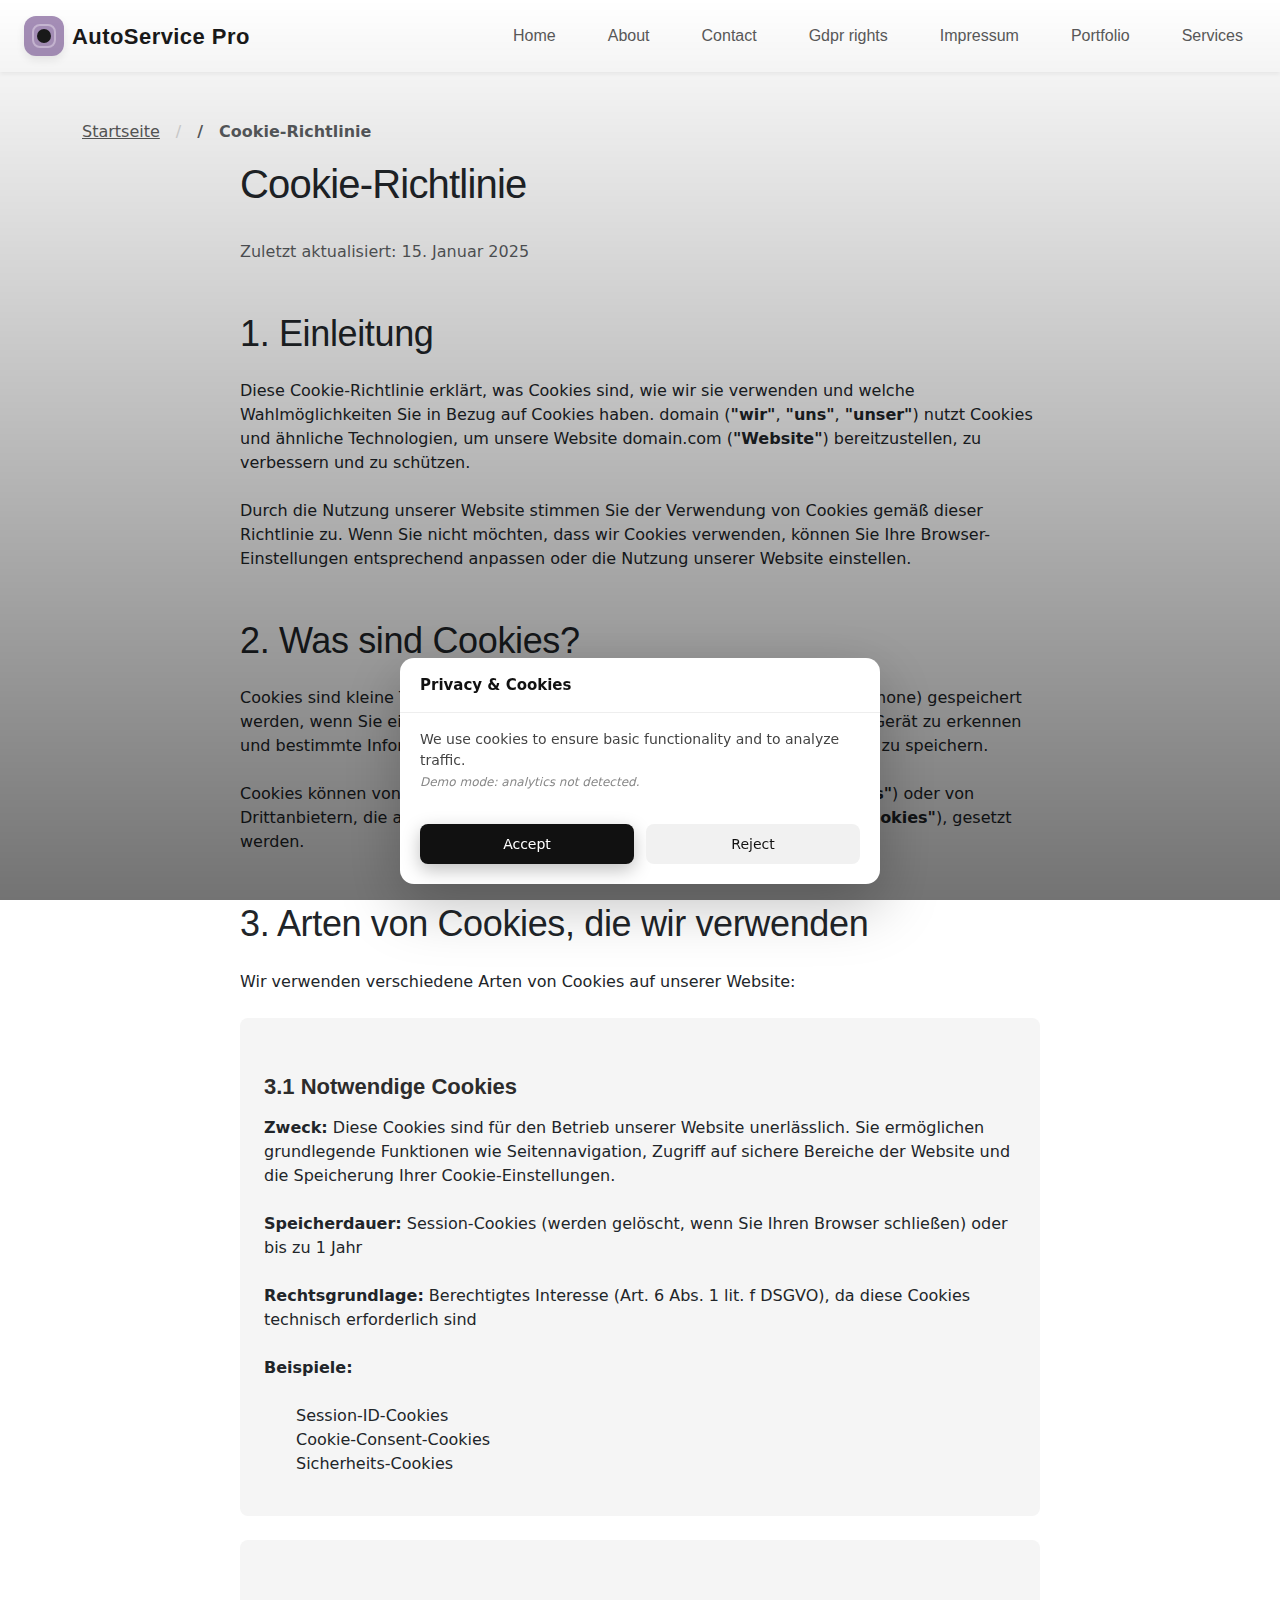
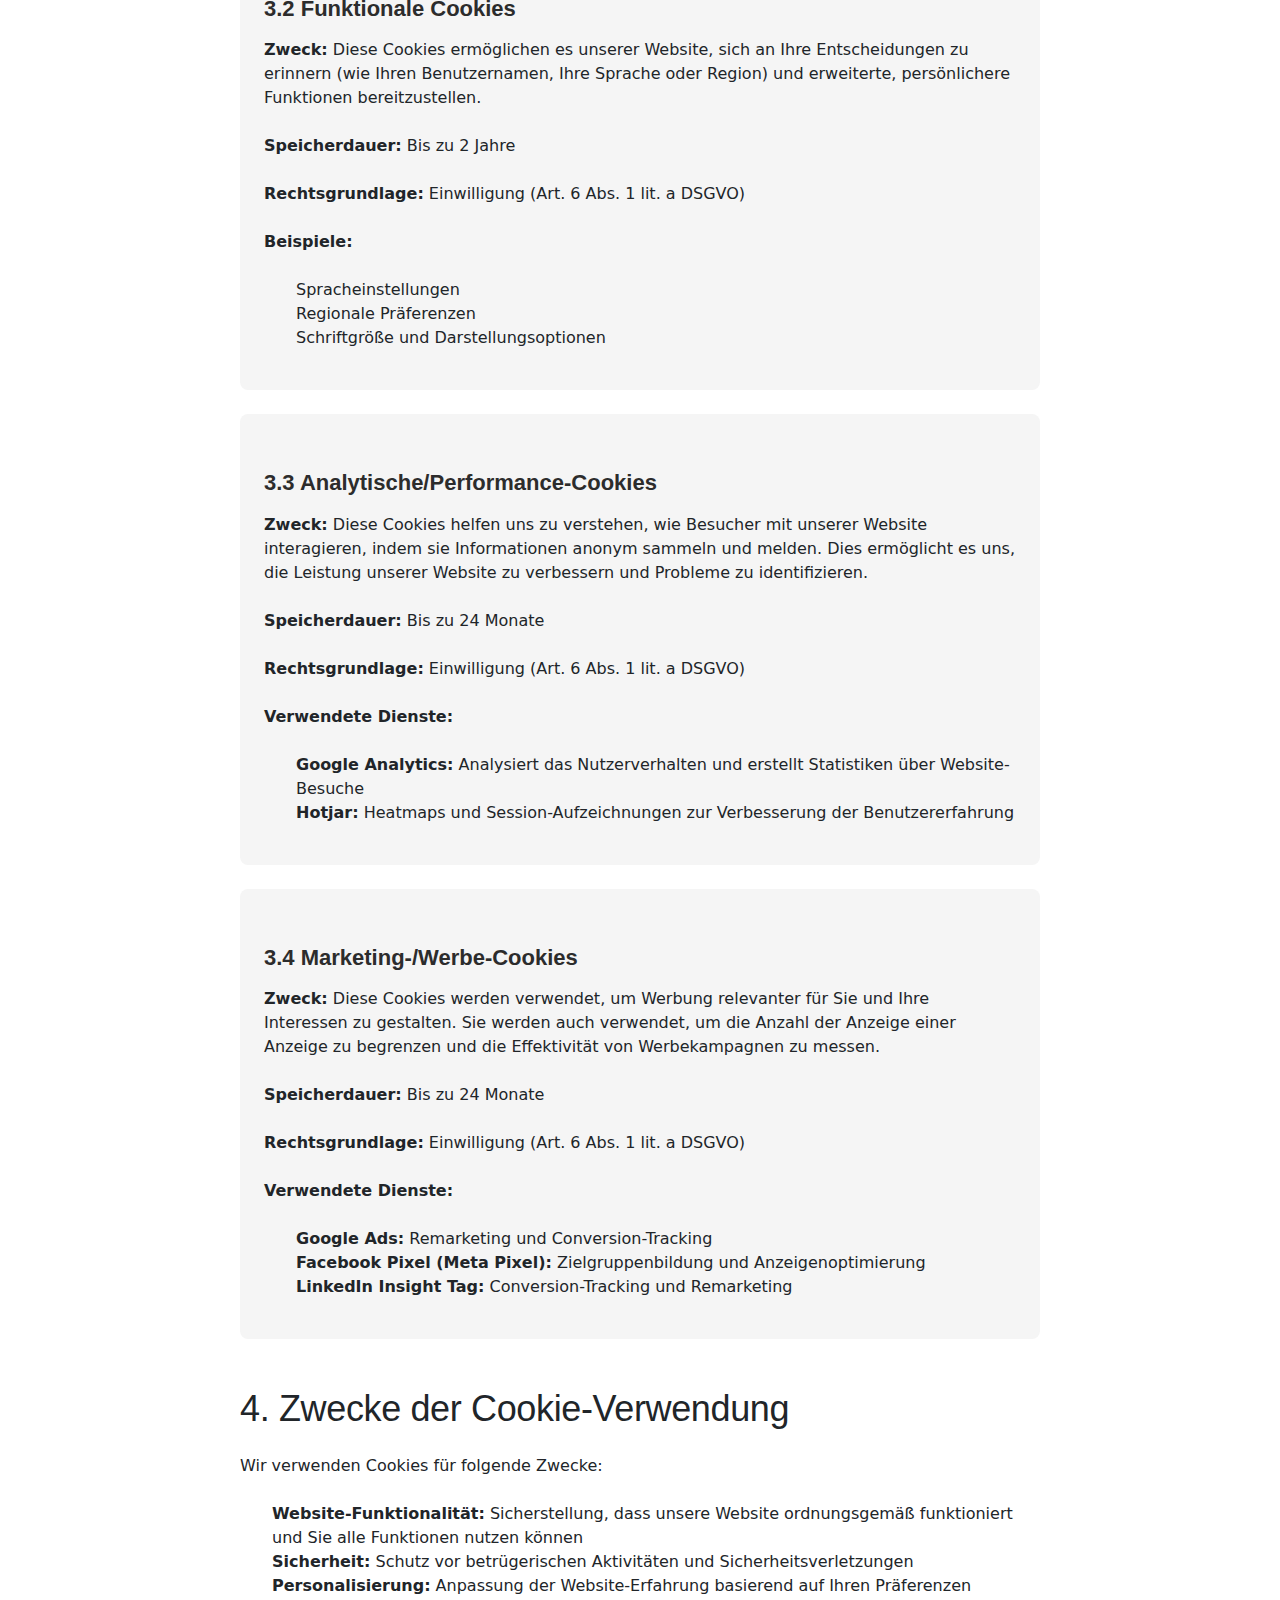
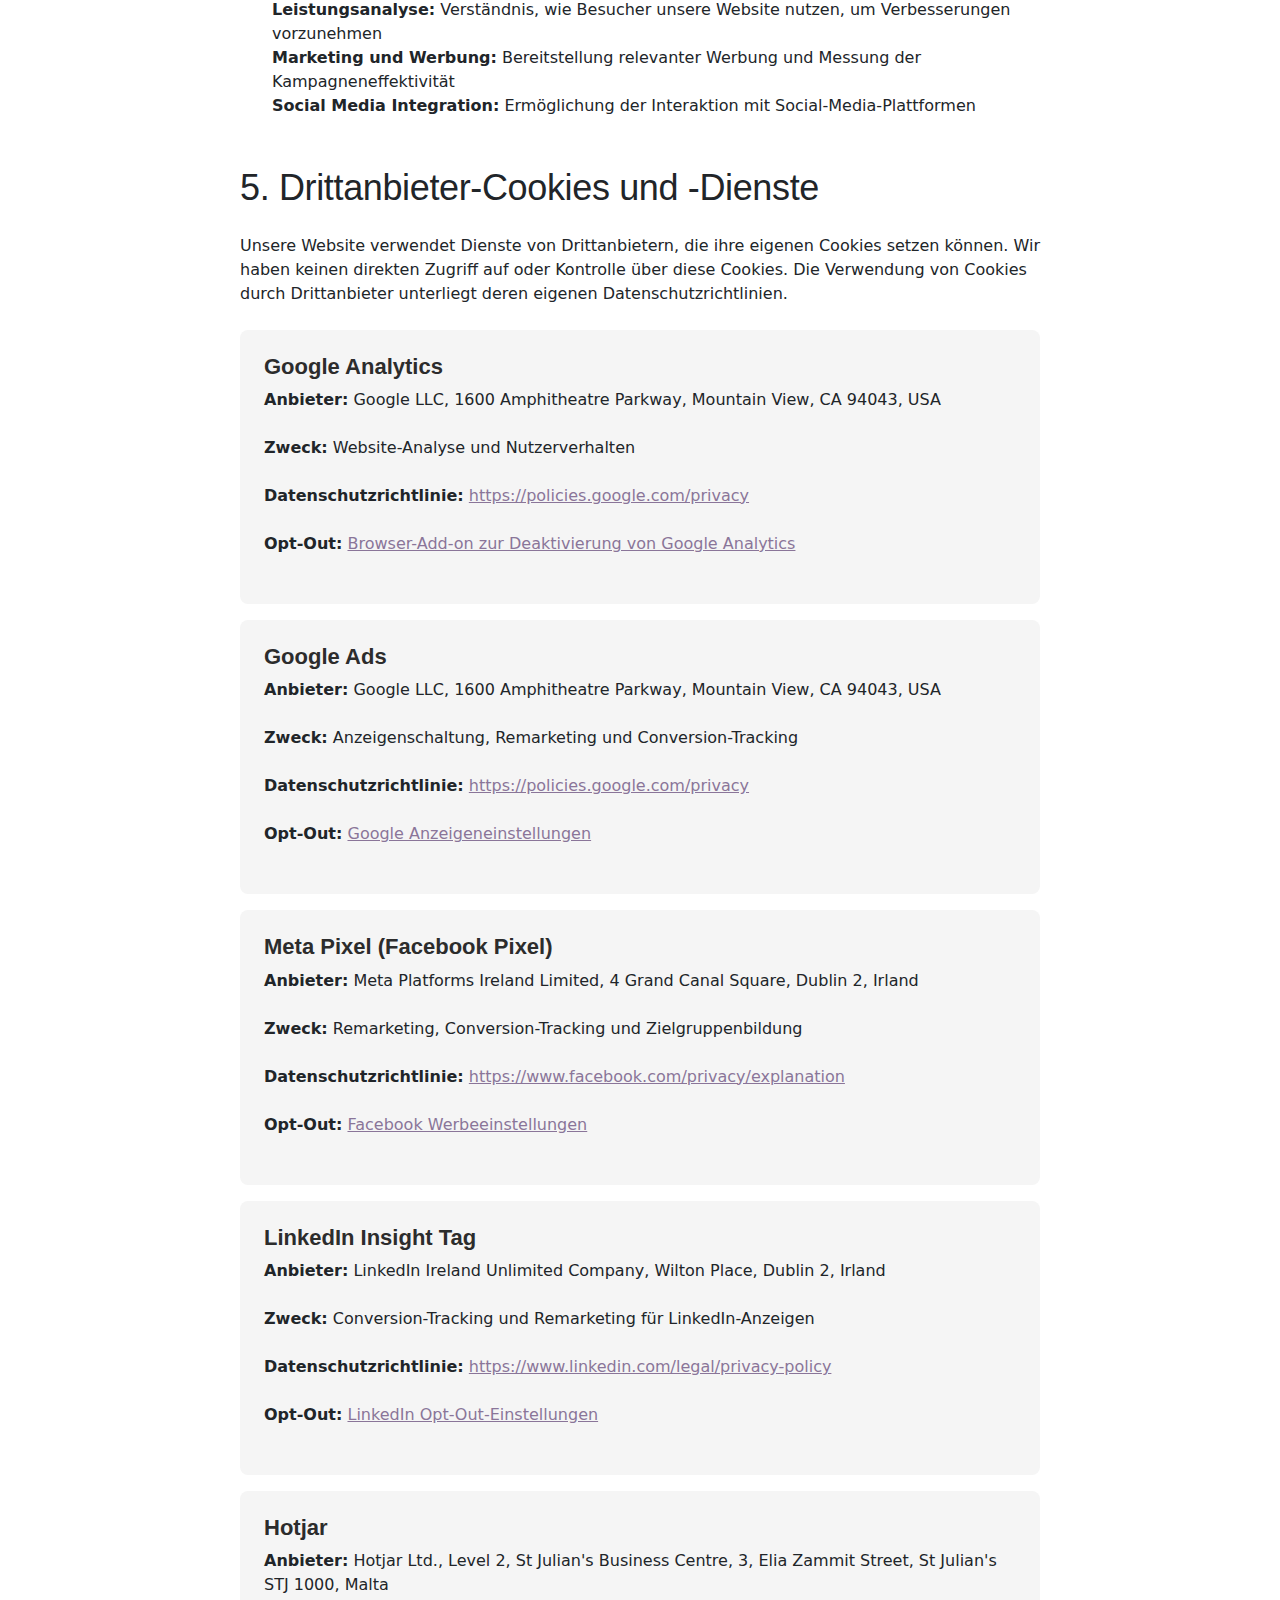
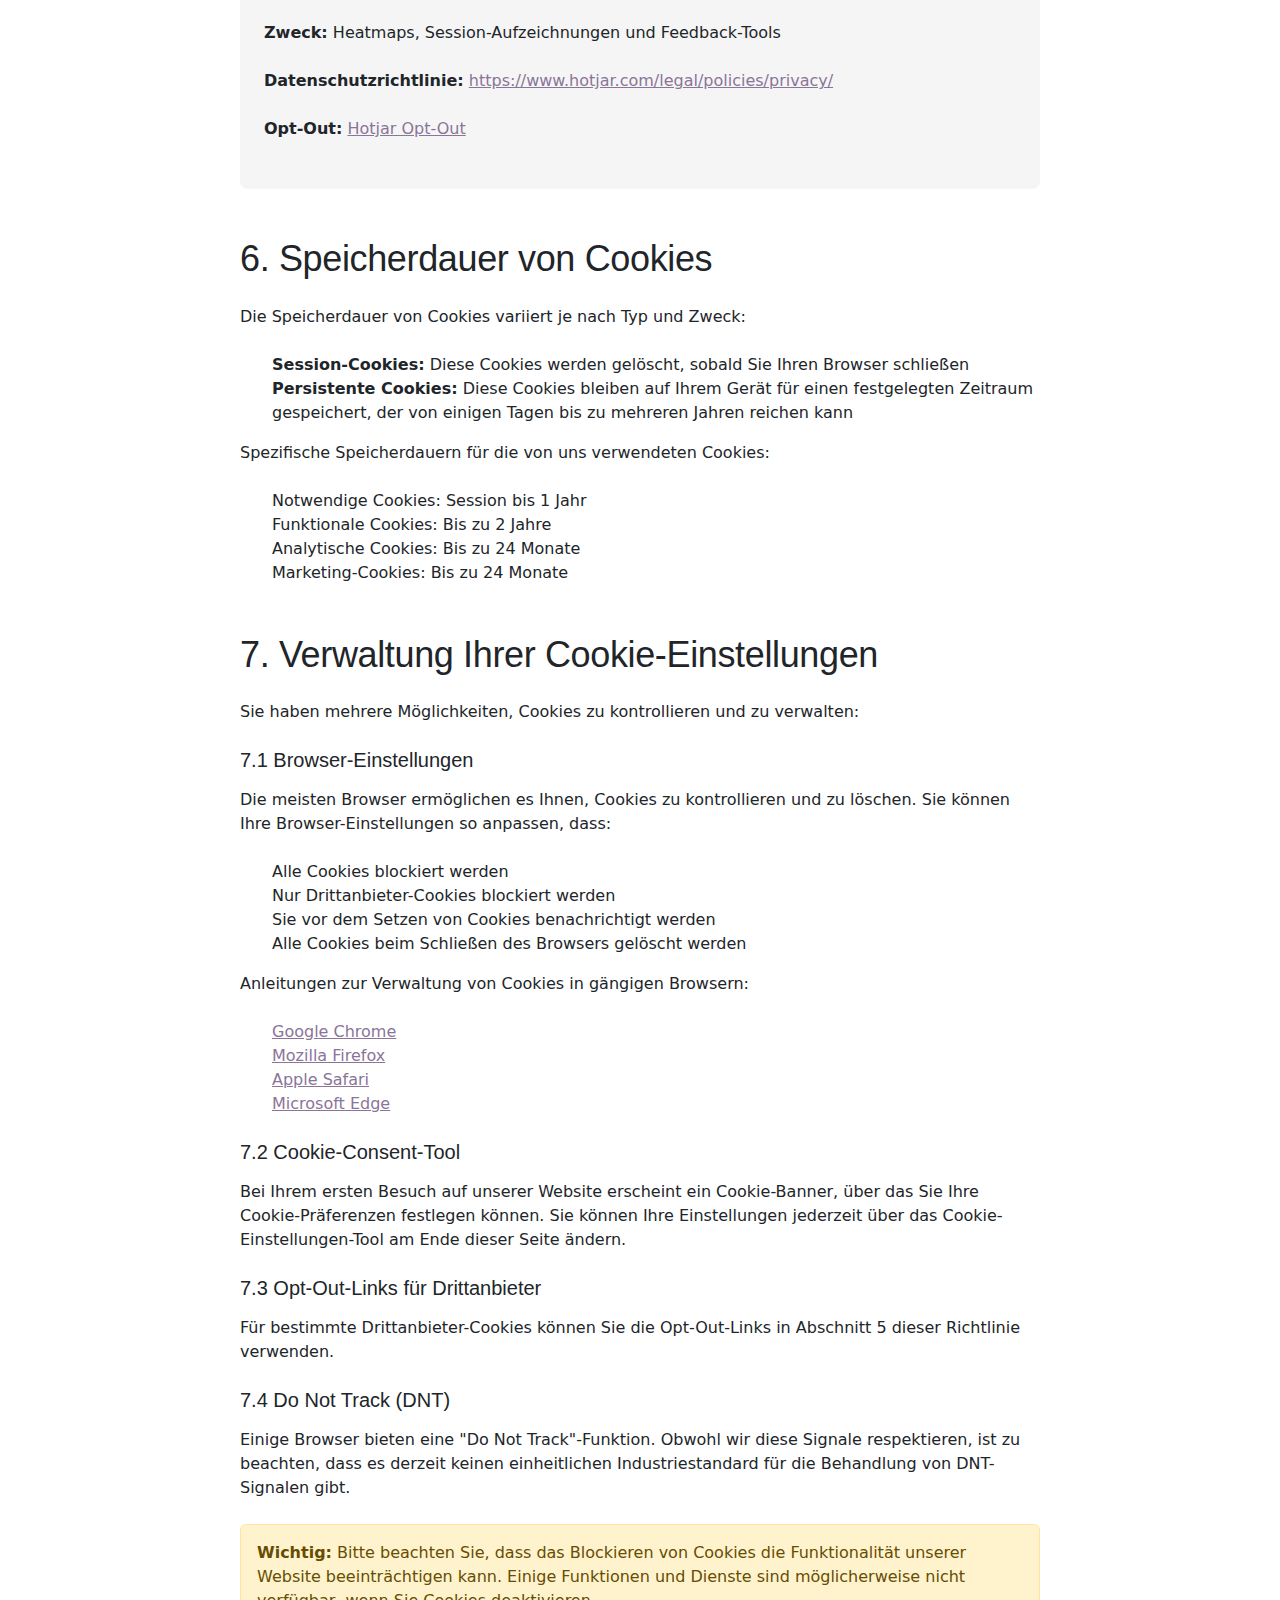
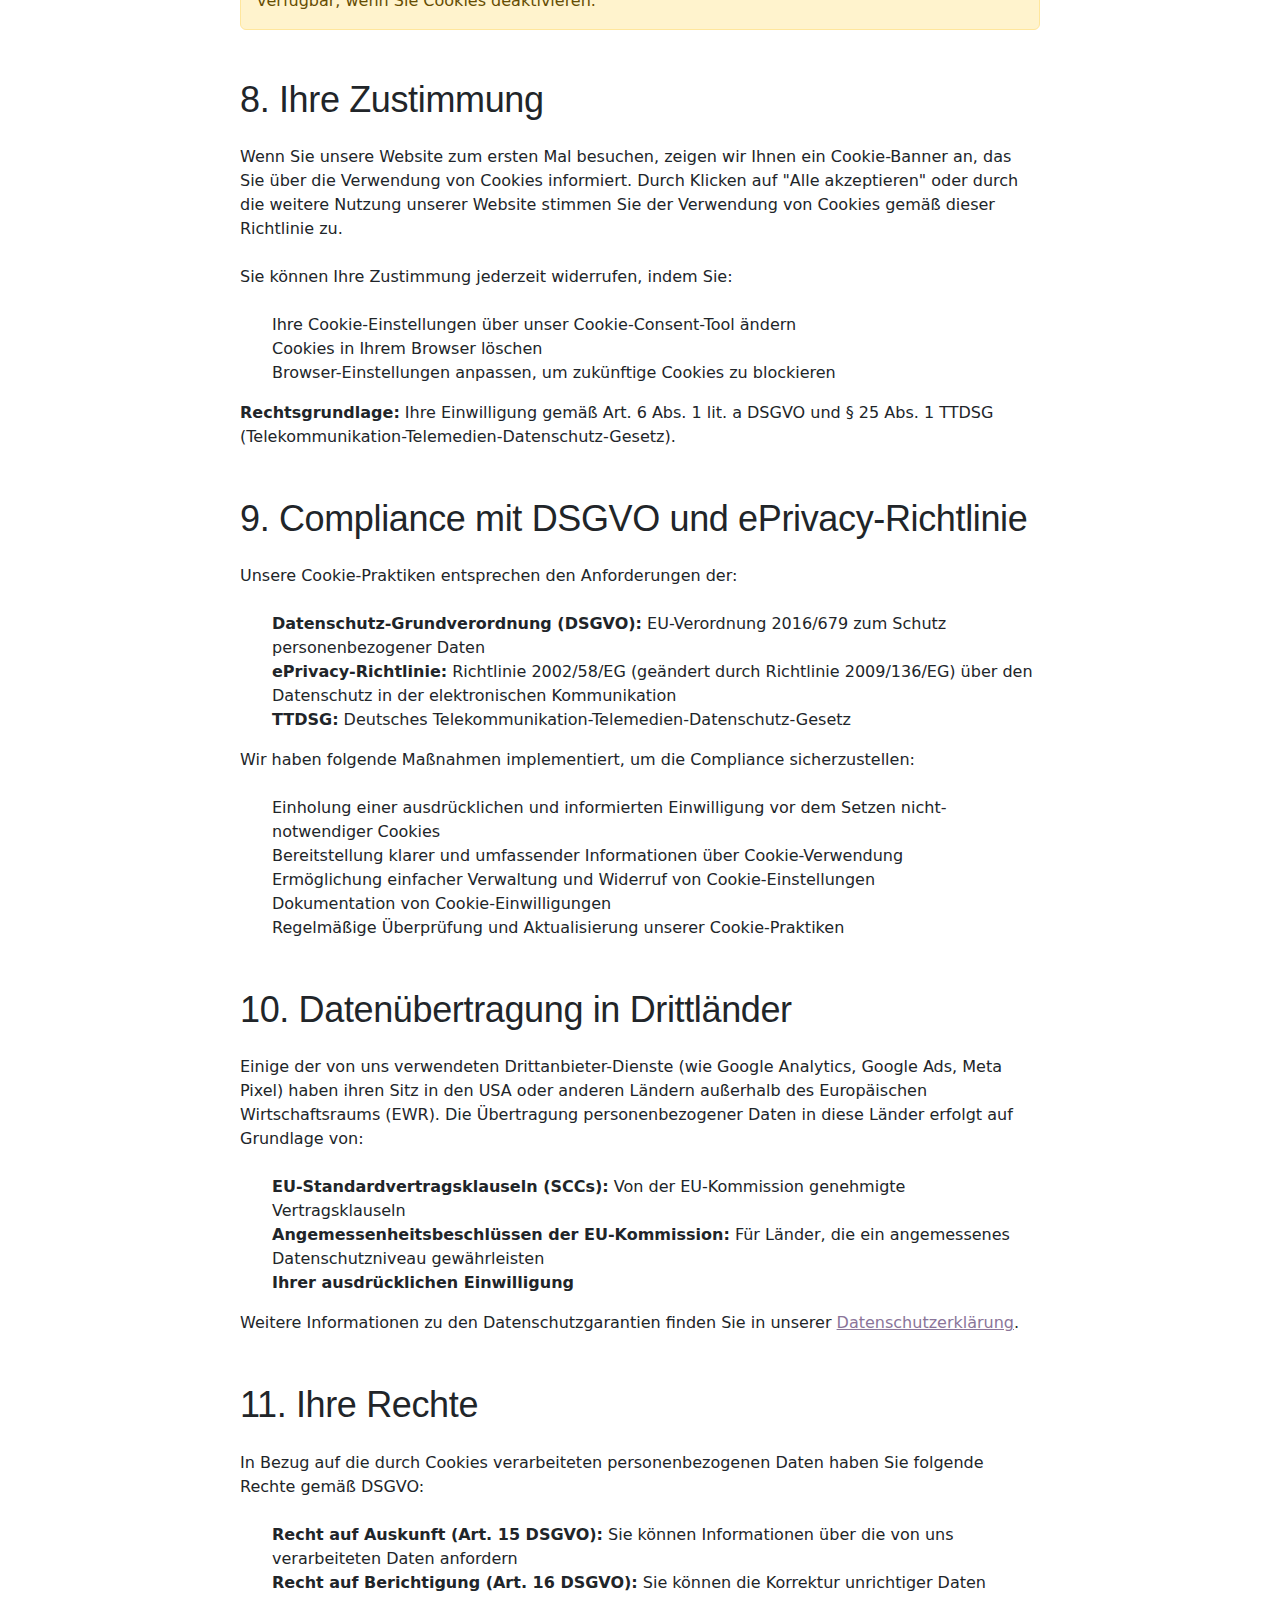
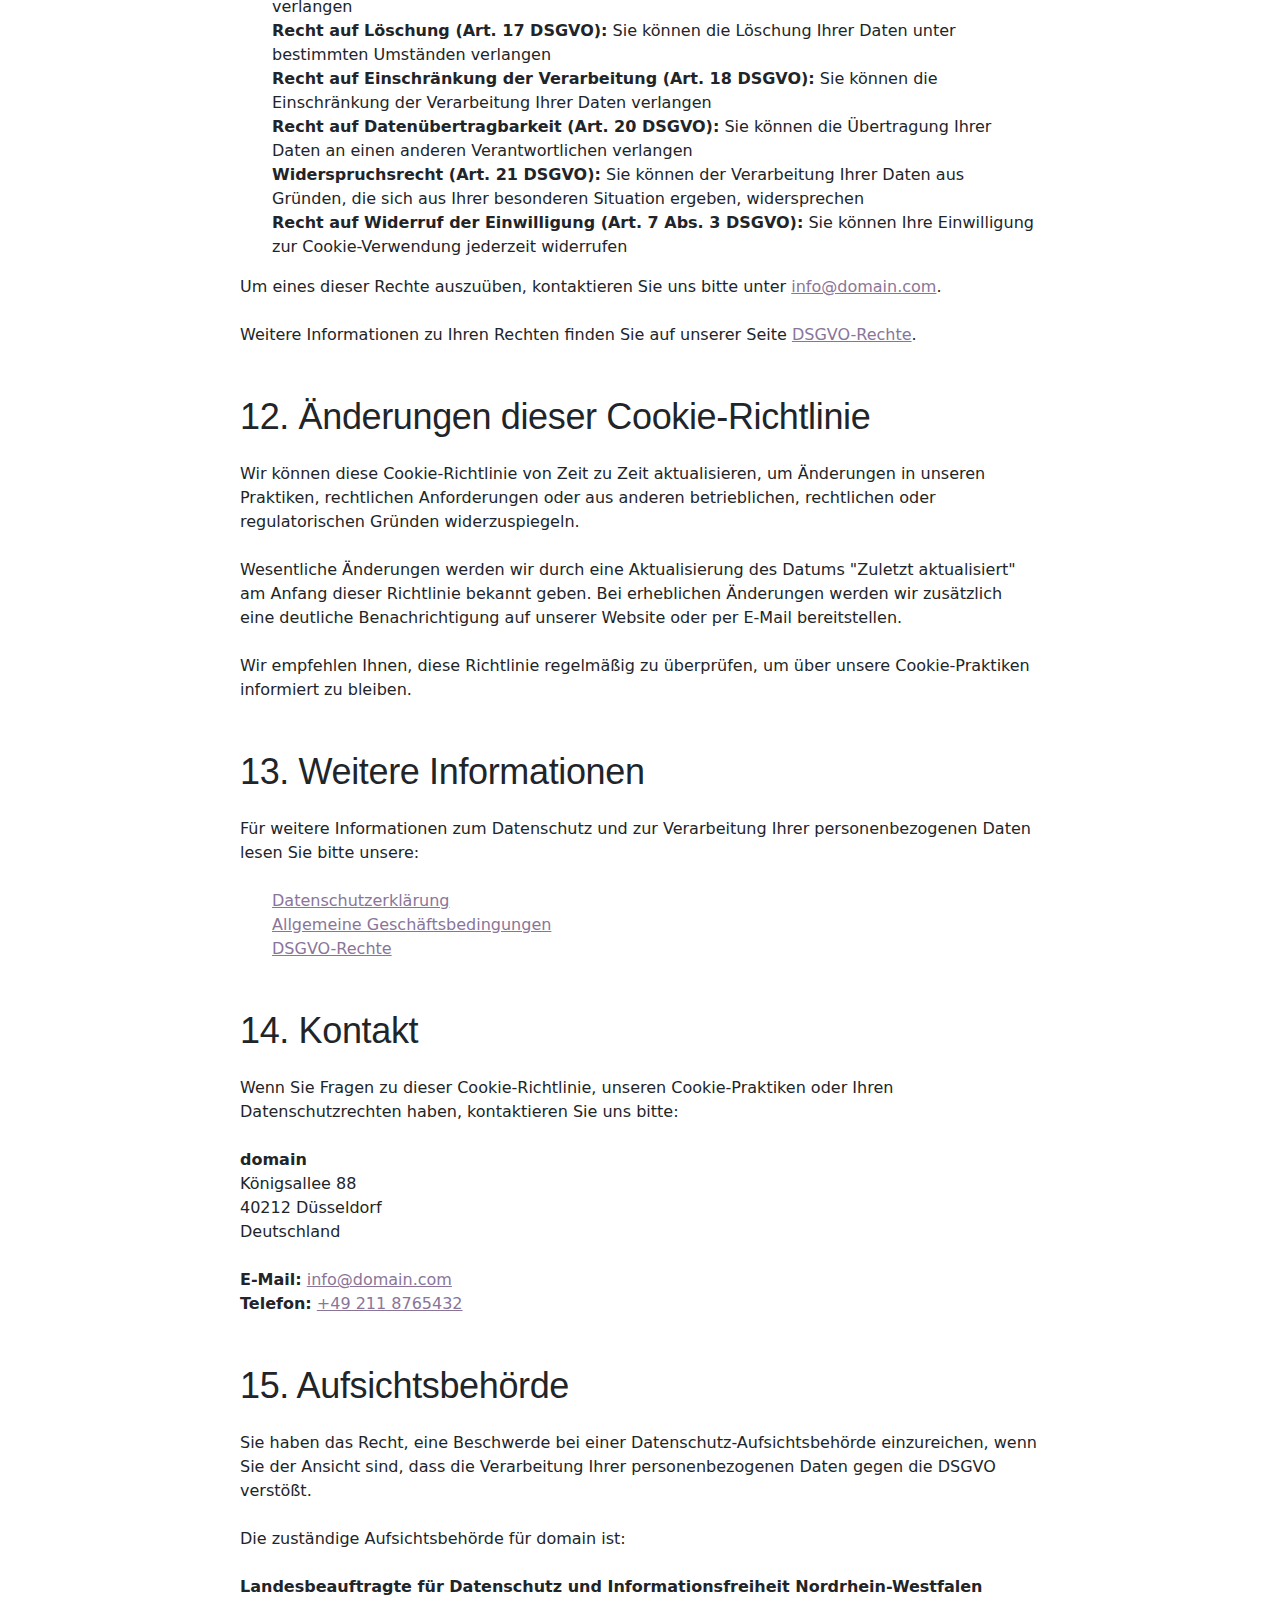
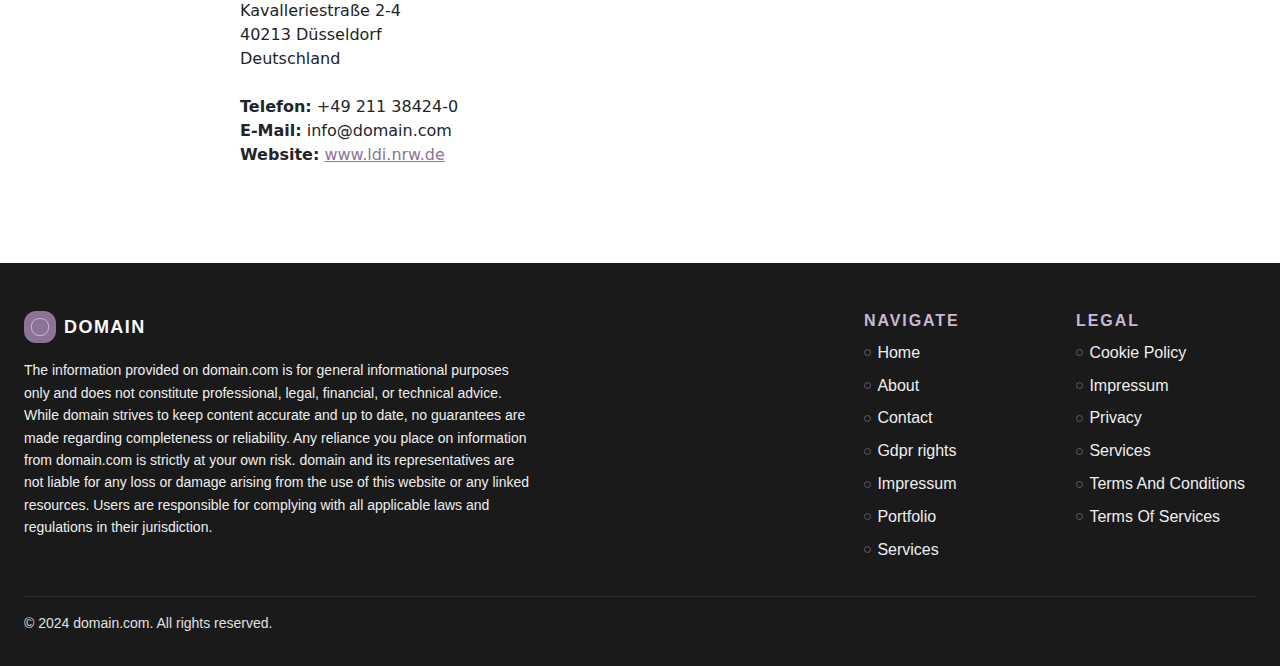
<file: cookie_policy.html>
<!DOCTYPE html><html lang="de"><head>
<script type="application/ld+json">
{
  "@context": "https://schema.org",
  "@graph": [
    {
      "@type": "WebSite",
      "@id": "https://domain.com/#website",
      "url": "https://domain.com",
      "name": "domain"
    },
    {
      "@type": "Organization",
      "@id": "https://domain.com/#org",
      "name": "domain",
      "url": "https://domain.com"
    },
    {
      "@type": "WebPage",
      "@id": "https://domain.com/cookie_policy.html",
      "url": "https://domain.com/cookie_policy.html",
      "name": "domain",
      "isPartOf": {
        "@id": "https://domain.com/#website"
      },
      "inLanguage": "de"
    }
  ]
}
</script>
  <meta charset="UTF-8">
  <meta name="viewport" content="width=device-width, initial-scale=1.0">
  <meta name="description" content="Cookie-Richtlinie für domain - Erfahren Sie, wie wir Cookies verwenden, welche Arten von Cookies wir einsetzen und wie Sie Ihre Cookie-Einstellungen verwalten können.">
  <meta property="og:title" content="Cookie-Richtlinie - domain">
  <meta property="og:description" content="Informationen über unsere Verwendung von Cookies und Ihre Auswahlmöglichkeiten.">
  <meta property="og:type" content="website">
  <meta property="og:url" content="https://domain.com/cookie_policy.html">
  <link rel="canonical" href="https://domain.com/cookie_policy.html">
  <title>Cookie-Richtlinie - domain</title>
  <link rel="stylesheet" href="style.css">
  <link rel="icon" type="image/png" href="/favicon.png">
  <link rel="apple-touch-icon" href="/apple-touch-icon.png">
   <link rel="stylesheet" href="https://cdn.jsdelivr.net/npm/bootstrap@5.3.3/dist/css/bootstrap.min.css" integrity="sha384-QWTKZyjpPEjISv5WaRU9OFeRpok6YctnYmDr5pNlyT2bRjXh0JMhjY6hW+ALEwIH" crossorigin="anonymous">
  <link rel="stylesheet" href="https://unpkg.com/aos@2.3.4/dist/aos.css">
<link rel="stylesheet" href="./header-footer.css">
</head>
 <body>
  <header class="dr-header" aria-label="Primary">
  <div class="dr-header-inner">
    <div class="dr-header-main">
      <div class="dr-logo-wrap">
        <div class="dr-logo-mark" aria-hidden="true"></div>
        <div class="dr-logo-text" role="img" aria-label="AutoService Pro">AutoService Pro</div>
      </div>
      <button class="dr-nav-toggle" type="button" aria-label="Toggle navigation" aria-expanded="false">
        <span class="dr-nav-toggle-bar"></span>
        <span class="dr-nav-toggle-bar"></span>
      </button>
      <nav class="dr-nav" aria-label="Main navigation">
        <ul class="dr-nav-list">
          <li class="dr-nav-item"><a class="dr-nav-link" href="./index.html">Home</a></li>
          <li class="dr-nav-item"><a class="dr-nav-link" href="./about.html">About</a></li>
          <li class="dr-nav-item"><a class="dr-nav-link" href="./contact.html">Contact</a></li>
          <li class="dr-nav-item"><a class="dr-nav-link" href="./gdpr-rights.html">Gdpr rights</a></li>
          <li class="dr-nav-item"><a class="dr-nav-link" href="./impressum.html">Impressum</a></li>
          <li class="dr-nav-item"><a class="dr-nav-link" href="./portfolio.html">Portfolio</a></li>
          <li class="dr-nav-item"><a class="dr-nav-link" href="./services.html">Services</a></li>
        </ul>
      </nav>
    </div>
  </div>
</header>
  <main>
   <section class="l-section py-4 py-md-5">
    <div class="container">
     <nav aria-label="breadcrumb">
      <ol class="breadcrumb">
       <li class="breadcrumb-item"><a href="/">Startseite</a></li>
       <li class="breadcrumb-item active" aria-current="page">Cookie-Richtlinie</li>
      </ol>
     </nav>
     <div class="row justify-content-center">
      <div class="col-lg-10 col-xl-9">
       <article class="c-legal-content">
        <header class="mb-4 mb-md-5">
         <h1 class="c-legal-content__title">Cookie-Richtlinie</h1>
         <p class="c-legal-content__meta text-muted">Zuletzt aktualisiert: 15. Januar 2025</p>
        </header>
        <section class="c-legal-content__section mb-4">
         <h2 class="c-legal-content__heading">1. Einleitung</h2>
         <p>Diese Cookie-Richtlinie erklärt, was Cookies sind, wie wir sie verwenden und welche Wahlmöglichkeiten Sie in Bezug auf Cookies haben. domain (<strong>"wir"</strong>, <strong>"uns"</strong>, <strong>"unser"</strong>) nutzt Cookies und ähnliche Technologien, um unsere Website domain.com (<strong>"Website"</strong>) bereitzustellen, zu verbessern und zu schützen.</p>
         <p>Durch die Nutzung unserer Website stimmen Sie der Verwendung von Cookies gemäß dieser Richtlinie zu. Wenn Sie nicht möchten, dass wir Cookies verwenden, können Sie Ihre Browser-Einstellungen entsprechend anpassen oder die Nutzung unserer Website einstellen.</p>
        </section>
        <section class="c-legal-content__section mb-4">
         <h2 class="c-legal-content__heading">2. Was sind Cookies?</h2>
         <p>Cookies sind kleine Textdateien, die auf Ihrem Gerät (Computer, Tablet, Smartphone) gespeichert werden, wenn Sie eine Website besuchen. Sie ermöglichen es der Website, Ihr Gerät zu erkennen und bestimmte Informationen über Ihre Präferenzen oder vergangene Aktionen zu speichern.</p>
         <p>Cookies können von der von Ihnen besuchten Website (<strong>"Erstanbieter-Cookies"</strong>) oder von Drittanbietern, die auf dieser Website Dienste bereitstellen (<strong>"Drittanbieter-Cookies"</strong>), gesetzt werden.</p>
        </section>
        <section class="c-legal-content__section mb-4">
         <h2 class="c-legal-content__heading">3. Arten von Cookies, die wir verwenden</h2>
         <p>Wir verwenden verschiedene Arten von Cookies auf unserer Website:</p>
         <div class="c-cookie-category mb-4">
          <h3 class="c-cookie-category__title">3.1 Notwendige Cookies</h3>
          <p><strong>Zweck:</strong> Diese Cookies sind für den Betrieb unserer Website unerlässlich. Sie ermöglichen grundlegende Funktionen wie Seitennavigation, Zugriff auf sichere Bereiche der Website und die Speicherung Ihrer Cookie-Einstellungen.</p>
          <p><strong>Speicherdauer:</strong> Session-Cookies (werden gelöscht, wenn Sie Ihren Browser schließen) oder bis zu 1 Jahr</p>
          <p><strong>Rechtsgrundlage:</strong> Berechtigtes Interesse (Art. 6 Abs. 1 lit. f DSGVO), da diese Cookies technisch erforderlich sind</p>
          <p><strong>Beispiele:</strong></p>
          <ul>
           <li>Session-ID-Cookies</li>
           <li>Cookie-Consent-Cookies</li>
           <li>Sicherheits-Cookies</li>
          </ul>
         </div>
         <div class="c-cookie-category mb-4">
          <h3 class="c-cookie-category__title">3.2 Funktionale Cookies</h3>
          <p><strong>Zweck:</strong> Diese Cookies ermöglichen es unserer Website, sich an Ihre Entscheidungen zu erinnern (wie Ihren Benutzernamen, Ihre Sprache oder Region) und erweiterte, persönlichere Funktionen bereitzustellen.</p>
          <p><strong>Speicherdauer:</strong> Bis zu 2 Jahre</p>
          <p><strong>Rechtsgrundlage:</strong> Einwilligung (Art. 6 Abs. 1 lit. a DSGVO)</p>
          <p><strong>Beispiele:</strong></p>
          <ul>
           <li>Spracheinstellungen</li>
           <li>Regionale Präferenzen</li>
           <li>Schriftgröße und Darstellungsoptionen</li>
          </ul>
         </div>
         <div class="c-cookie-category mb-4">
          <h3 class="c-cookie-category__title">3.3 Analytische/Performance-Cookies</h3>
          <p><strong>Zweck:</strong> Diese Cookies helfen uns zu verstehen, wie Besucher mit unserer Website interagieren, indem sie Informationen anonym sammeln und melden. Dies ermöglicht es uns, die Leistung unserer Website zu verbessern und Probleme zu identifizieren.</p>
          <p><strong>Speicherdauer:</strong> Bis zu 24 Monate</p>
          <p><strong>Rechtsgrundlage:</strong> Einwilligung (Art. 6 Abs. 1 lit. a DSGVO)</p>
          <p><strong>Verwendete Dienste:</strong></p>
          <ul>
           <li><strong>Google Analytics:</strong> Analysiert das Nutzerverhalten und erstellt Statistiken über Website-Besuche</li>
           <li><strong>Hotjar:</strong> Heatmaps und Session-Aufzeichnungen zur Verbesserung der Benutzererfahrung</li>
          </ul>
         </div>
         <div class="c-cookie-category mb-4">
          <h3 class="c-cookie-category__title">3.4 Marketing-/Werbe-Cookies</h3>
          <p><strong>Zweck:</strong> Diese Cookies werden verwendet, um Werbung relevanter für Sie und Ihre Interessen zu gestalten. Sie werden auch verwendet, um die Anzahl der Anzeige einer Anzeige zu begrenzen und die Effektivität von Werbekampagnen zu messen.</p>
          <p><strong>Speicherdauer:</strong> Bis zu 24 Monate</p>
          <p><strong>Rechtsgrundlage:</strong> Einwilligung (Art. 6 Abs. 1 lit. a DSGVO)</p>
          <p><strong>Verwendete Dienste:</strong></p>
          <ul>
           <li><strong>Google Ads:</strong> Remarketing und Conversion-Tracking</li>
           <li><strong>Facebook Pixel (Meta Pixel):</strong> Zielgruppenbildung und Anzeigenoptimierung</li>
           <li><strong>LinkedIn Insight Tag:</strong> Conversion-Tracking und Remarketing</li>
          </ul>
         </div>
        </section>
        <section class="c-legal-content__section mb-4">
         <h2 class="c-legal-content__heading">4. Zwecke der Cookie-Verwendung</h2>
         <p>Wir verwenden Cookies für folgende Zwecke:</p>
         <ul>
          <li><strong>Website-Funktionalität:</strong> Sicherstellung, dass unsere Website ordnungsgemäß funktioniert und Sie alle Funktionen nutzen können</li>
          <li><strong>Sicherheit:</strong> Schutz vor betrügerischen Aktivitäten und Sicherheitsverletzungen</li>
          <li><strong>Personalisierung:</strong> Anpassung der Website-Erfahrung basierend auf Ihren Präferenzen</li>
          <li><strong>Leistungsanalyse:</strong> Verständnis, wie Besucher unsere Website nutzen, um Verbesserungen vorzunehmen</li>
          <li><strong>Marketing und Werbung:</strong> Bereitstellung relevanter Werbung und Messung der Kampagneneffektivität</li>
          <li><strong>Social Media Integration:</strong> Ermöglichung der Interaktion mit Social-Media-Plattformen</li>
         </ul>
        </section>
        <section class="c-legal-content__section mb-4">
         <h2 class="c-legal-content__heading">5. Drittanbieter-Cookies und -Dienste</h2>
         <p>Unsere Website verwendet Dienste von Drittanbietern, die ihre eigenen Cookies setzen können. Wir haben keinen direkten Zugriff auf oder Kontrolle über diese Cookies. Die Verwendung von Cookies durch Drittanbieter unterliegt deren eigenen Datenschutzrichtlinien.</p>
         <div class="c-third-party-service mb-3">
          <h4 class="c-third-party-service__name">Google Analytics</h4>
          <p><strong>Anbieter:</strong> Google LLC, 1600 Amphitheatre Parkway, Mountain View, CA 94043, USA</p>
          <p><strong>Zweck:</strong> Website-Analyse und Nutzerverhalten</p>
          <p><strong>Datenschutzrichtlinie:</strong> <a href="https://policies.google.com/privacy" target="_blank" rel="noopener noreferrer">https://policies.google.com/privacy</a></p>
          <p><strong>Opt-Out:</strong> <a href="https://tools.google.com/dlpage/gaoptout" target="_blank" rel="noopener noreferrer">Browser-Add-on zur Deaktivierung von Google Analytics</a></p>
         </div>
         <div class="c-third-party-service mb-3">
          <h4 class="c-third-party-service__name">Google Ads</h4>
          <p><strong>Anbieter:</strong> Google LLC, 1600 Amphitheatre Parkway, Mountain View, CA 94043, USA</p>
          <p><strong>Zweck:</strong> Anzeigenschaltung, Remarketing und Conversion-Tracking</p>
          <p><strong>Datenschutzrichtlinie:</strong> <a href="https://policies.google.com/privacy" target="_blank" rel="noopener noreferrer">https://policies.google.com/privacy</a></p>
          <p><strong>Opt-Out:</strong> <a href="https://adssettings.google.com/" target="_blank" rel="noopener noreferrer">Google Anzeigeneinstellungen</a></p>
         </div>
         <div class="c-third-party-service mb-3">
          <h4 class="c-third-party-service__name">Meta Pixel (Facebook Pixel)</h4>
          <p><strong>Anbieter:</strong> Meta Platforms Ireland Limited, 4 Grand Canal Square, Dublin 2, Irland</p>
          <p><strong>Zweck:</strong> Remarketing, Conversion-Tracking und Zielgruppenbildung</p>
          <p><strong>Datenschutzrichtlinie:</strong> <a href="https://www.facebook.com/privacy/explanation" target="_blank" rel="noopener noreferrer">https://www.facebook.com/privacy/explanation</a></p>
          <p><strong>Opt-Out:</strong> <a href="https://www.facebook.com/settings?tab=ads" target="_blank" rel="noopener noreferrer">Facebook Werbeeinstellungen</a></p>
         </div>
         <div class="c-third-party-service mb-3">
          <h4 class="c-third-party-service__name">LinkedIn Insight Tag</h4>
          <p><strong>Anbieter:</strong> LinkedIn Ireland Unlimited Company, Wilton Place, Dublin 2, Irland</p>
          <p><strong>Zweck:</strong> Conversion-Tracking und Remarketing für LinkedIn-Anzeigen</p>
          <p><strong>Datenschutzrichtlinie:</strong> <a href="https://www.linkedin.com/legal/privacy-policy" target="_blank" rel="noopener noreferrer">https://www.linkedin.com/legal/privacy-policy</a></p>
          <p><strong>Opt-Out:</strong> <a href="https://www.linkedin.com/psettings/guest-controls/retargeting-opt-out" target="_blank" rel="noopener noreferrer">LinkedIn Opt-Out-Einstellungen</a></p>
         </div>
         <div class="c-third-party-service mb-3">
          <h4 class="c-third-party-service__name">Hotjar</h4>
          <p><strong>Anbieter:</strong> Hotjar Ltd., Level 2, St Julian's Business Centre, 3, Elia Zammit Street, St Julian's STJ 1000, Malta</p>
          <p><strong>Zweck:</strong> Heatmaps, Session-Aufzeichnungen und Feedback-Tools</p>
          <p><strong>Datenschutzrichtlinie:</strong> <a href="https://www.hotjar.com/legal/policies/privacy/" target="_blank" rel="noopener noreferrer">https://www.hotjar.com/legal/policies/privacy/</a></p>
          <p><strong>Opt-Out:</strong> <a href="https://www.hotjar.com/policies/do-not-track/" target="_blank" rel="noopener noreferrer">Hotjar Opt-Out</a></p>
         </div>
        </section>
        <section class="c-legal-content__section mb-4">
         <h2 class="c-legal-content__heading">6. Speicherdauer von Cookies</h2>
         <p>Die Speicherdauer von Cookies variiert je nach Typ und Zweck:</p>
         <ul>
          <li><strong>Session-Cookies:</strong> Diese Cookies werden gelöscht, sobald Sie Ihren Browser schließen</li>
          <li><strong>Persistente Cookies:</strong> Diese Cookies bleiben auf Ihrem Gerät für einen festgelegten Zeitraum gespeichert, der von einigen Tagen bis zu mehreren Jahren reichen kann</li>
         </ul>
         <p>Spezifische Speicherdauern für die von uns verwendeten Cookies:</p>
         <ul>
          <li>Notwendige Cookies: Session bis 1 Jahr</li>
          <li>Funktionale Cookies: Bis zu 2 Jahre</li>
          <li>Analytische Cookies: Bis zu 24 Monate</li>
          <li>Marketing-Cookies: Bis zu 24 Monate</li>
         </ul>
        </section>
        <section class="c-legal-content__section mb-4">
         <h2 class="c-legal-content__heading">7. Verwaltung Ihrer Cookie-Einstellungen</h2>
         <p>Sie haben mehrere Möglichkeiten, Cookies zu kontrollieren und zu verwalten:</p>
         <h3 class="h5 mt-4 mb-3">7.1 Browser-Einstellungen</h3>
         <p>Die meisten Browser ermöglichen es Ihnen, Cookies zu kontrollieren und zu löschen. Sie können Ihre Browser-Einstellungen so anpassen, dass:</p>
         <ul>
          <li>Alle Cookies blockiert werden</li>
          <li>Nur Drittanbieter-Cookies blockiert werden</li>
          <li>Sie vor dem Setzen von Cookies benachrichtigt werden</li>
          <li>Alle Cookies beim Schließen des Browsers gelöscht werden</li>
         </ul>
         <p>Anleitungen zur Verwaltung von Cookies in gängigen Browsern:</p>
         <ul>
          <li><a href="https://support.google.com/chrome/answer/95647" target="_blank" rel="noopener noreferrer">Google Chrome</a></li>
          <li><a href="https://support.mozilla.org/de/kb/cookies-und-website-daten-in-firefox-loschen" target="_blank" rel="noopener noreferrer">Mozilla Firefox</a></li>
          <li><a href="https://support.apple.com/de-de/guide/safari/sfri11471/mac" target="_blank" rel="noopener noreferrer">Apple Safari</a></li>
          <li><a href="https://support.microsoft.com/de-de/microsoft-edge/cookies-in-microsoft-edge-l%C3%B6schen-63947406-40ac-c3b8-57b9-2a946a29ae09" target="_blank" rel="noopener noreferrer">Microsoft Edge</a></li>
         </ul>
         <h3 class="h5 mt-4 mb-3">7.2 Cookie-Consent-Tool</h3>
         <p>Bei Ihrem ersten Besuch auf unserer Website erscheint ein Cookie-Banner, über das Sie Ihre Cookie-Präferenzen festlegen können. Sie können Ihre Einstellungen jederzeit über das Cookie-Einstellungen-Tool am Ende dieser Seite ändern.</p>
         <h3 class="h5 mt-4 mb-3">7.3 Opt-Out-Links für Drittanbieter</h3>
         <p>Für bestimmte Drittanbieter-Cookies können Sie die Opt-Out-Links in Abschnitt 5 dieser Richtlinie verwenden.</p>
         <h3 class="h5 mt-4 mb-3">7.4 Do Not Track (DNT)</h3>
         <p>Einige Browser bieten eine "Do Not Track"-Funktion. Obwohl wir diese Signale respektieren, ist zu beachten, dass es derzeit keinen einheitlichen Industriestandard für die Behandlung von DNT-Signalen gibt.</p>
         <div class="alert alert-warning mt-4" role="alert">
          <strong>Wichtig:</strong> Bitte beachten Sie, dass das Blockieren von Cookies die Funktionalität unserer Website beeinträchtigen kann. Einige Funktionen und Dienste sind möglicherweise nicht verfügbar, wenn Sie Cookies deaktivieren.
         </div>
        </section>
        <section class="c-legal-content__section mb-4">
         <h2 class="c-legal-content__heading">8. Ihre Zustimmung</h2>
         <p>Wenn Sie unsere Website zum ersten Mal besuchen, zeigen wir Ihnen ein Cookie-Banner an, das Sie über die Verwendung von Cookies informiert. Durch Klicken auf "Alle akzeptieren" oder durch die weitere Nutzung unserer Website stimmen Sie der Verwendung von Cookies gemäß dieser Richtlinie zu.</p>
         <p>Sie können Ihre Zustimmung jederzeit widerrufen, indem Sie:</p>
         <ul>
          <li>Ihre Cookie-Einstellungen über unser Cookie-Consent-Tool ändern</li>
          <li>Cookies in Ihrem Browser löschen</li>
          <li>Browser-Einstellungen anpassen, um zukünftige Cookies zu blockieren</li>
         </ul>
         <p><strong>Rechtsgrundlage:</strong> Ihre Einwilligung gemäß Art. 6 Abs. 1 lit. a DSGVO und § 25 Abs. 1 TTDSG (Telekommunikation-Telemedien-Datenschutz-Gesetz).</p>
        </section>
        <section class="c-legal-content__section mb-4">
         <h2 class="c-legal-content__heading">9. Compliance mit DSGVO und ePrivacy-Richtlinie</h2>
         <p>Unsere Cookie-Praktiken entsprechen den Anforderungen der:</p>
         <ul>
          <li><strong>Datenschutz-Grundverordnung (DSGVO):</strong> EU-Verordnung 2016/679 zum Schutz personenbezogener Daten</li>
          <li><strong>ePrivacy-Richtlinie:</strong> Richtlinie 2002/58/EG (geändert durch Richtlinie 2009/136/EG) über den Datenschutz in der elektronischen Kommunikation</li>
          <li><strong>TTDSG:</strong> Deutsches Telekommunikation-Telemedien-Datenschutz-Gesetz</li>
         </ul>
         <p>Wir haben folgende Maßnahmen implementiert, um die Compliance sicherzustellen:</p>
         <ul>
          <li>Einholung einer ausdrücklichen und informierten Einwilligung vor dem Setzen nicht-notwendiger Cookies</li>
          <li>Bereitstellung klarer und umfassender Informationen über Cookie-Verwendung</li>
          <li>Ermöglichung einfacher Verwaltung und Widerruf von Cookie-Einstellungen</li>
          <li>Dokumentation von Cookie-Einwilligungen</li>
          <li>Regelmäßige Überprüfung und Aktualisierung unserer Cookie-Praktiken</li>
         </ul>
        </section>
        <section class="c-legal-content__section mb-4">
         <h2 class="c-legal-content__heading">10. Datenübertragung in Drittländer</h2>
         <p>Einige der von uns verwendeten Drittanbieter-Dienste (wie Google Analytics, Google Ads, Meta Pixel) haben ihren Sitz in den USA oder anderen Ländern außerhalb des Europäischen Wirtschaftsraums (EWR). Die Übertragung personenbezogener Daten in diese Länder erfolgt auf Grundlage von:</p>
         <ul>
          <li><strong>EU-Standardvertragsklauseln (SCCs):</strong> Von der EU-Kommission genehmigte Vertragsklauseln</li>
          <li><strong>Angemessenheitsbeschlüssen der EU-Kommission:</strong> Für Länder, die ein angemessenes Datenschutzniveau gewährleisten</li>
          <li><strong>Ihrer ausdrücklichen Einwilligung</strong></li>
         </ul>
         <p>Weitere Informationen zu den Datenschutzgarantien finden Sie in unserer <a href="privacy.html">Datenschutzerklärung</a>.</p>
        </section>
        <section class="c-legal-content__section mb-4">
         <h2 class="c-legal-content__heading">11. Ihre Rechte</h2>
         <p>In Bezug auf die durch Cookies verarbeiteten personenbezogenen Daten haben Sie folgende Rechte gemäß DSGVO:</p>
         <ul>
          <li><strong>Recht auf Auskunft (Art. 15 DSGVO):</strong> Sie können Informationen über die von uns verarbeiteten Daten anfordern</li>
          <li><strong>Recht auf Berichtigung (Art. 16 DSGVO):</strong> Sie können die Korrektur unrichtiger Daten verlangen</li>
          <li><strong>Recht auf Löschung (Art. 17 DSGVO):</strong> Sie können die Löschung Ihrer Daten unter bestimmten Umständen verlangen</li>
          <li><strong>Recht auf Einschränkung der Verarbeitung (Art. 18 DSGVO):</strong> Sie können die Einschränkung der Verarbeitung Ihrer Daten verlangen</li>
          <li><strong>Recht auf Datenübertragbarkeit (Art. 20 DSGVO):</strong> Sie können die Übertragung Ihrer Daten an einen anderen Verantwortlichen verlangen</li>
          <li><strong>Widerspruchsrecht (Art. 21 DSGVO):</strong> Sie können der Verarbeitung Ihrer Daten aus Gründen, die sich aus Ihrer besonderen Situation ergeben, widersprechen</li>
          <li><strong>Recht auf Widerruf der Einwilligung (Art. 7 Abs. 3 DSGVO):</strong> Sie können Ihre Einwilligung zur Cookie-Verwendung jederzeit widerrufen</li>
         </ul>
         <p>Um eines dieser Rechte auszuüben, kontaktieren Sie uns bitte unter <a href="mailto:info@domain.com">info@domain.com</a>.</p>
         <p>Weitere Informationen zu Ihren Rechten finden Sie auf unserer Seite <a href="gdpr-rights.html">DSGVO-Rechte</a>.</p>
        </section>
        <section class="c-legal-content__section mb-4">
         <h2 class="c-legal-content__heading">12. Änderungen dieser Cookie-Richtlinie</h2>
         <p>Wir können diese Cookie-Richtlinie von Zeit zu Zeit aktualisieren, um Änderungen in unseren Praktiken, rechtlichen Anforderungen oder aus anderen betrieblichen, rechtlichen oder regulatorischen Gründen widerzuspiegeln.</p>
         <p>Wesentliche Änderungen werden wir durch eine Aktualisierung des Datums "Zuletzt aktualisiert" am Anfang dieser Richtlinie bekannt geben. Bei erheblichen Änderungen werden wir zusätzlich eine deutliche Benachrichtigung auf unserer Website oder per E-Mail bereitstellen.</p>
         <p>Wir empfehlen Ihnen, diese Richtlinie regelmäßig zu überprüfen, um über unsere Cookie-Praktiken informiert zu bleiben.</p>
        </section>
        <section class="c-legal-content__section mb-4">
         <h2 class="c-legal-content__heading">13. Weitere Informationen</h2>
         <p>Für weitere Informationen zum Datenschutz und zur Verarbeitung Ihrer personenbezogenen Daten lesen Sie bitte unsere:</p>
         <ul>
          <li><a href="privacy.html">Datenschutzerklärung</a></li>
          <li><a href="terms_and_conditions.html">Allgemeine Geschäftsbedingungen</a></li>
          <li><a href="gdpr-rights.html">DSGVO-Rechte</a></li>
         </ul>
        </section>
        <section class="c-legal-content__section mb-4">
         <h2 class="c-legal-content__heading">14. Kontakt</h2>
         <p>Wenn Sie Fragen zu dieser Cookie-Richtlinie, unseren Cookie-Praktiken oder Ihren Datenschutzrechten haben, kontaktieren Sie uns bitte:</p>
         <address class="mt-3"><strong>domain</strong>
          <br>
          Königsallee 88
          <br>
          40212 Düsseldorf
          <br>
          Deutschland
          <br>
          <br>
          <strong>E-Mail:</strong> <a href="mailto:info@domain.com">info@domain.com</a>
          <br>
          <strong>Telefon:</strong> <a href="tel:+492118765432">+49 211 8765432</a></address>
        </section>
        <section class="c-legal-content__section">
         <h2 class="c-legal-content__heading">15. Aufsichtsbehörde</h2>
         <p>Sie haben das Recht, eine Beschwerde bei einer Datenschutz-Aufsichtsbehörde einzureichen, wenn Sie der Ansicht sind, dass die Verarbeitung Ihrer personenbezogenen Daten gegen die DSGVO verstößt.</p>
         <p>Die zuständige Aufsichtsbehörde für domain ist:</p>
         <address class="mt-3"><strong>Landesbeauftragte für Datenschutz und Informationsfreiheit Nordrhein-Westfalen</strong>
          <br>
          Kavalleriestraße 2-4
          <br>
          40213 Düsseldorf
          <br>
          Deutschland
          <br>
          <br>
          <strong>Telefon:</strong> +49 211 38424-0
          <br>
          <strong>E-Mail:</strong> info@domain.com
          <br>
          <strong>Website:</strong> <a href="https://www.ldi.nrw.de" target="_blank" rel="noopener noreferrer">www.ldi.nrw.de</a></address>
        </section>
       </article>
      </div>
     </div>
    </div>
   </section>
  </main>
  <footer class="dr-footer" aria-label="Footer">
  <div class="dr-footer-inner">
    <div class="dr-footer-top">
      <div class="dr-footer-brand-block">
        <div class="dr-footer-logo-wrap">
          <div class="dr-footer-logo-mark" aria-hidden="true"></div>
          <div class="dr-footer-logo-text">domain</div>
        </div>
        <p class="dr-footer-disclaimer">
          The information provided on domain.com is for general informational purposes only and does not constitute professional, legal, financial, or technical advice. While domain strives to keep content accurate and up to date, no guarantees are made regarding completeness or reliability. Any reliance you place on information from domain.com is strictly at your own risk. domain and its representatives are not liable for any loss or damage arising from the use of this website or any linked resources. Users are responsible for complying with all applicable laws and regulations in their jurisdiction.
        </p>
      </div>
      <div class="dr-footer-nav-blocks">
        <div class="dr-footer-nav-section" aria-label="Main navigation">
          <h2 class="dr-footer-heading">Navigate</h2>
          <ul class="dr-footer-nav-list">
            <li class="dr-footer-nav-item"><a class="dr-footer-nav-link" href="./index.html">Home</a></li>
            <li class="dr-footer-nav-item"><a class="dr-footer-nav-link" href="./about.html">About</a></li>
            <li class="dr-footer-nav-item"><a class="dr-footer-nav-link" href="./contact.html">Contact</a></li>
            <li class="dr-footer-nav-item"><a class="dr-footer-nav-link" href="./gdpr-rights.html">Gdpr rights</a></li>
            <li class="dr-footer-nav-item"><a class="dr-footer-nav-link" href="./impressum.html">Impressum</a></li>
            <li class="dr-footer-nav-item"><a class="dr-footer-nav-link" href="./portfolio.html">Portfolio</a></li>
            <li class="dr-footer-nav-item"><a class="dr-footer-nav-link" href="./services.html">Services</a></li>
          </ul>
        </div>
        <div class="dr-footer-legal-section" aria-label="Legal">
          <h2 class="dr-footer-heading">Legal</h2>
          <ul class="dr-footer-legal-list">
            <li class="dr-footer-legal-item"><a class="dr-footer-legal-link" href="./cookie_policy.html">Cookie Policy</a></li>
            <li class="dr-footer-legal-item"><a class="dr-footer-legal-link" href="./impressum.html">Impressum</a></li>
            <li class="dr-footer-legal-item"><a class="dr-footer-legal-link" href="./privacy.html">Privacy</a></li>
            <li class="dr-footer-legal-item"><a class="dr-footer-legal-link" href="./services.html">Services</a></li>
            <li class="dr-footer-legal-item"><a class="dr-footer-legal-link" href="./terms_and_conditions.html">Terms And Conditions</a></li>
            <li class="dr-footer-legal-item"><a class="dr-footer-legal-link" href="./terms_of_services.html">Terms Of Services</a></li>
          </ul>
        </div>
      </div>
    </div>
    <div class="dr-footer-bottom">
      <p class="dr-footer-meta">© <span class="dr-footer-meta-year">2024</span> domain.com. All rights reserved.</p>
    </div>
  </div>
</footer>
  <script src="script.js" defer=""></script>
 
  <script src="https://unpkg.com/aos@2.3.4/dist/aos.js"></script>
  <script>
if (typeof AOS !== "undefined" && !window.__AOS_INITIALIZED__) {
  AOS.init({ once: true, duration: 700, easing: "ease-out-cubic" });
  window.__AOS_INITIALIZED__ = true;
}
</script>
<script src="./header-footer.js"></script>
<script src="./consent.js"></script>
</body></html>
</file>
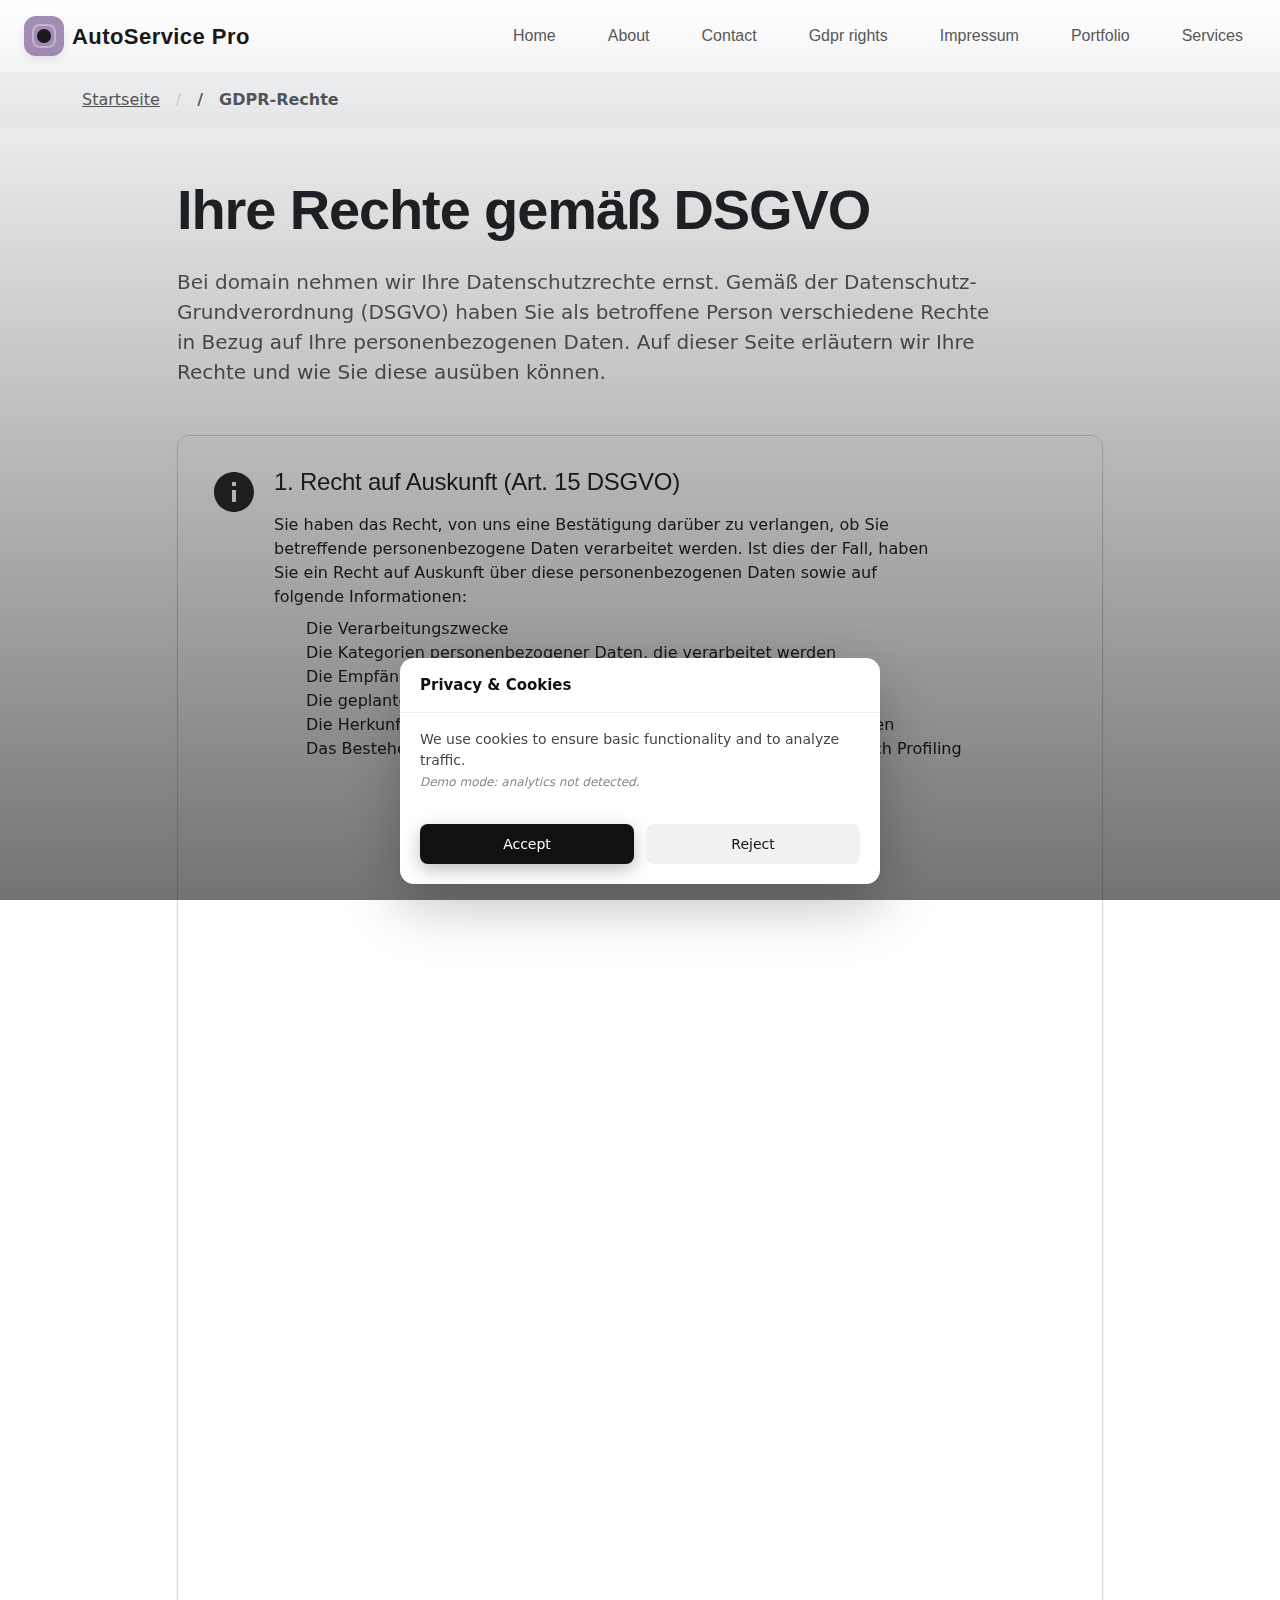
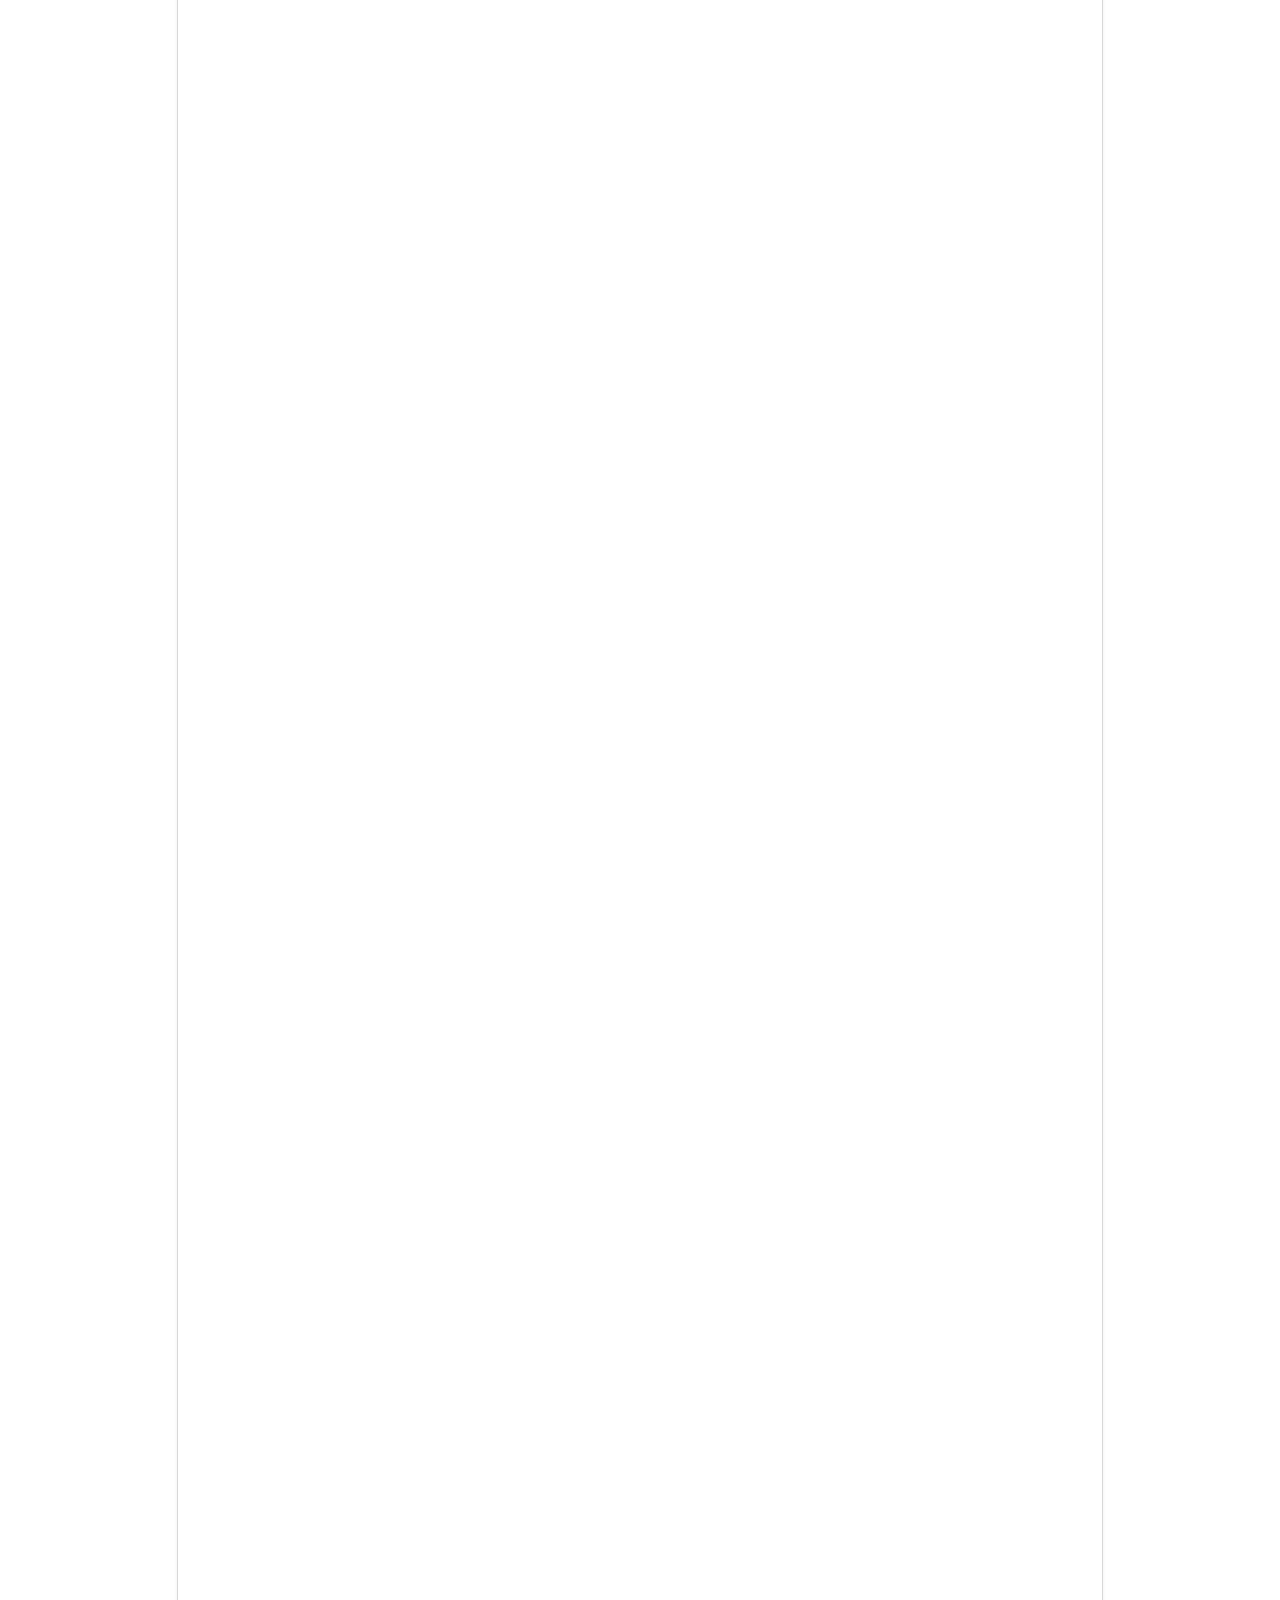
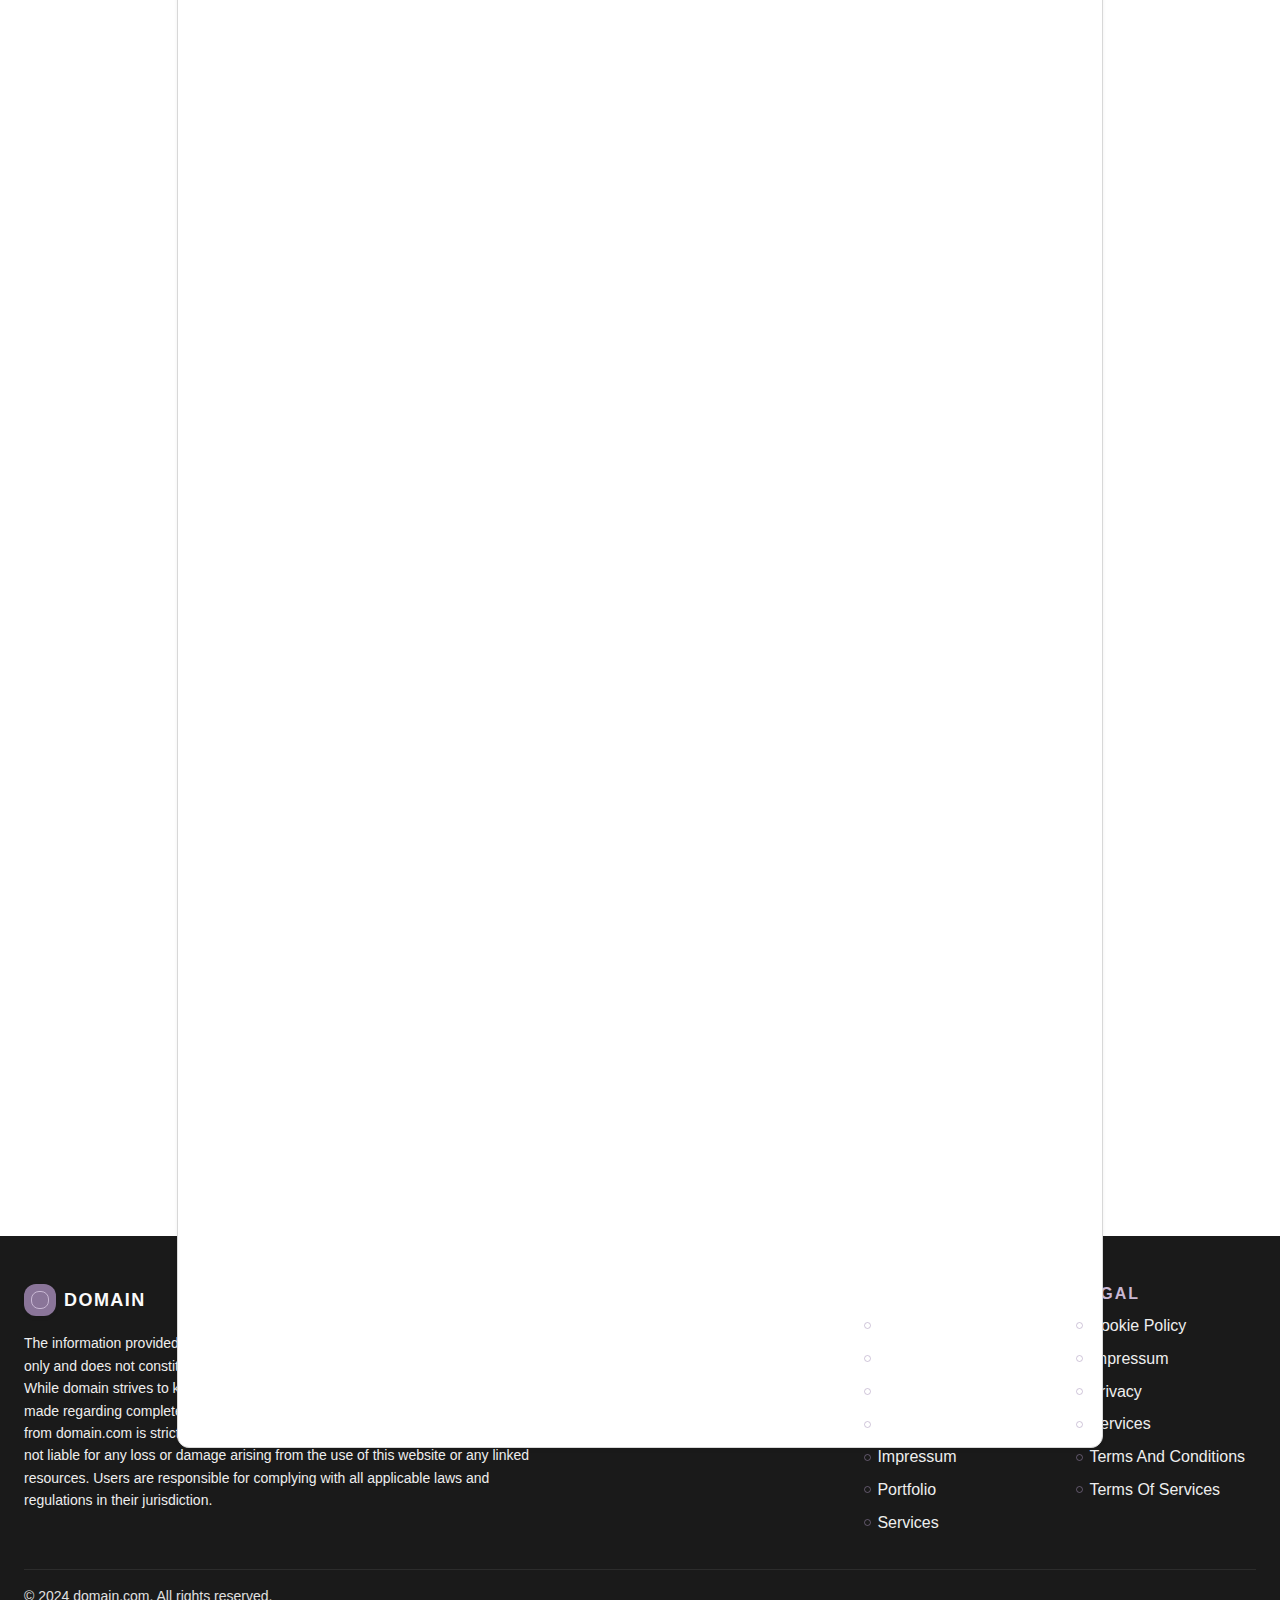
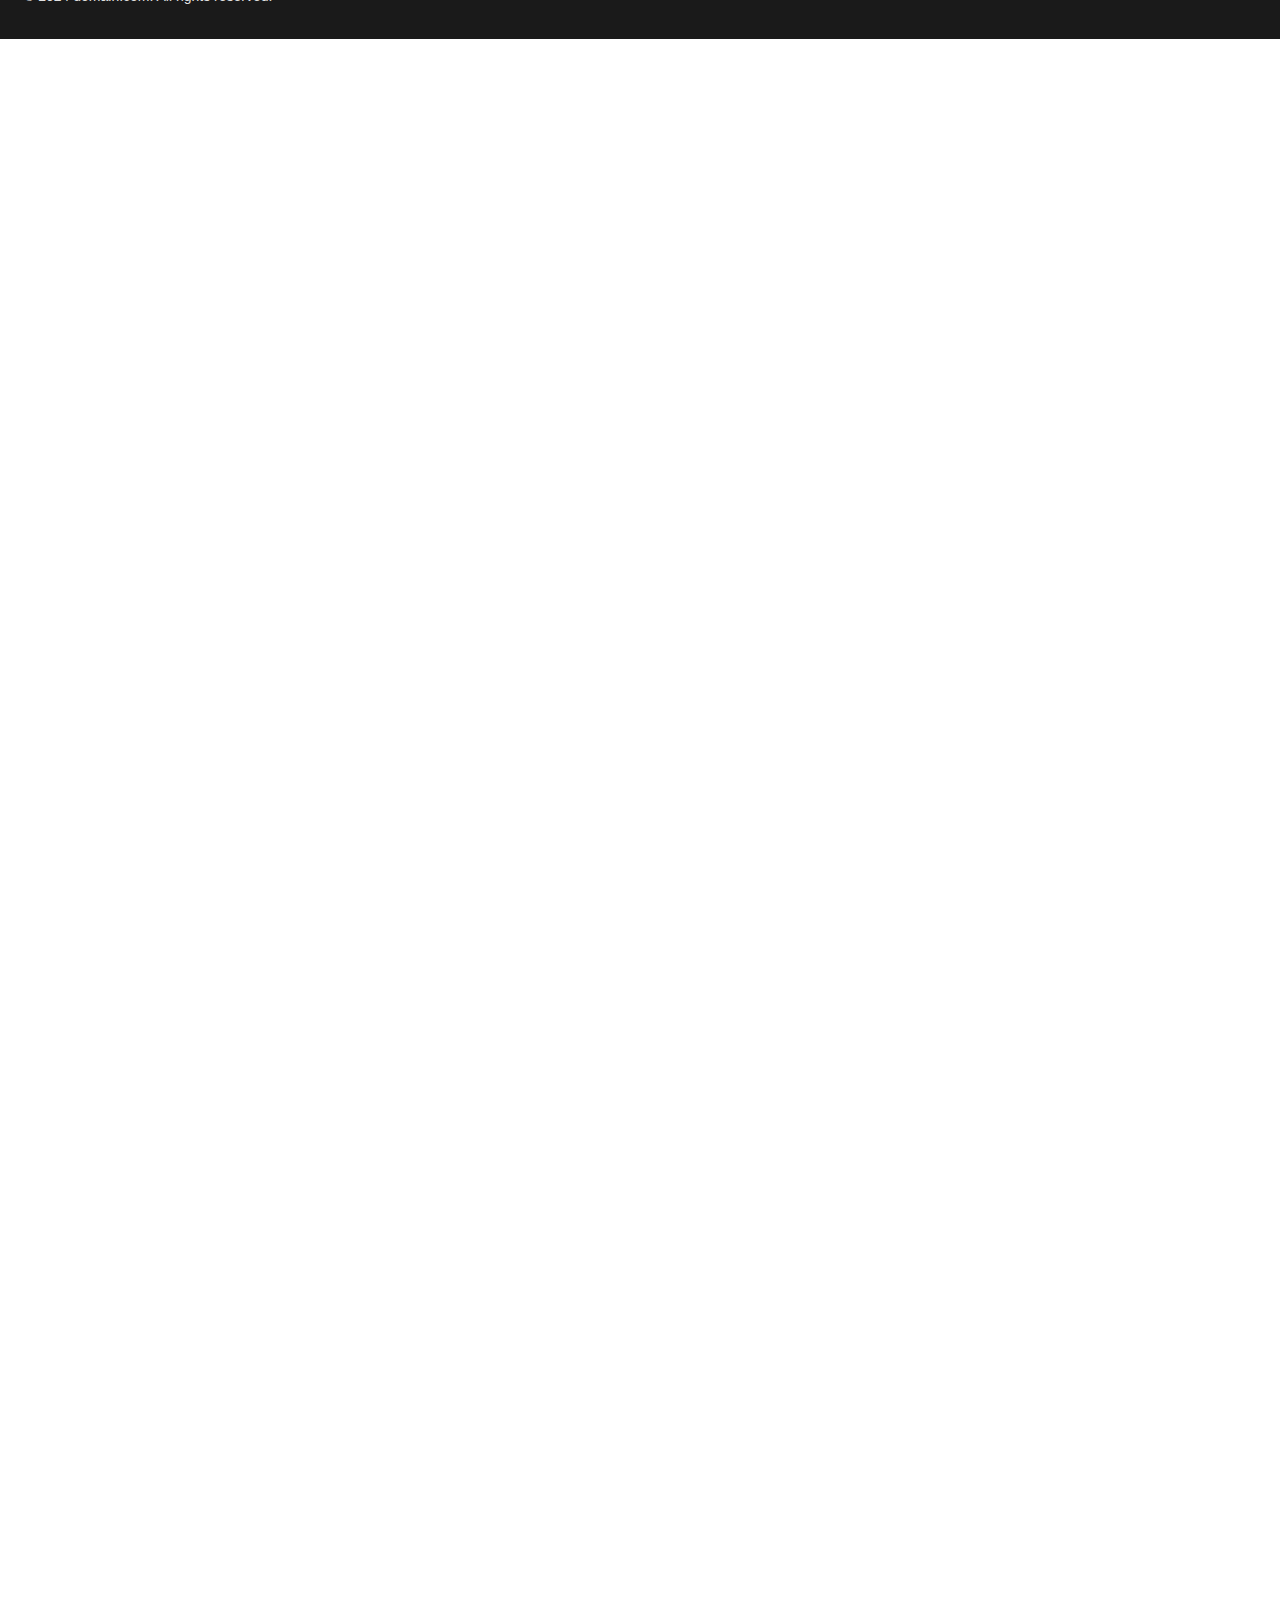
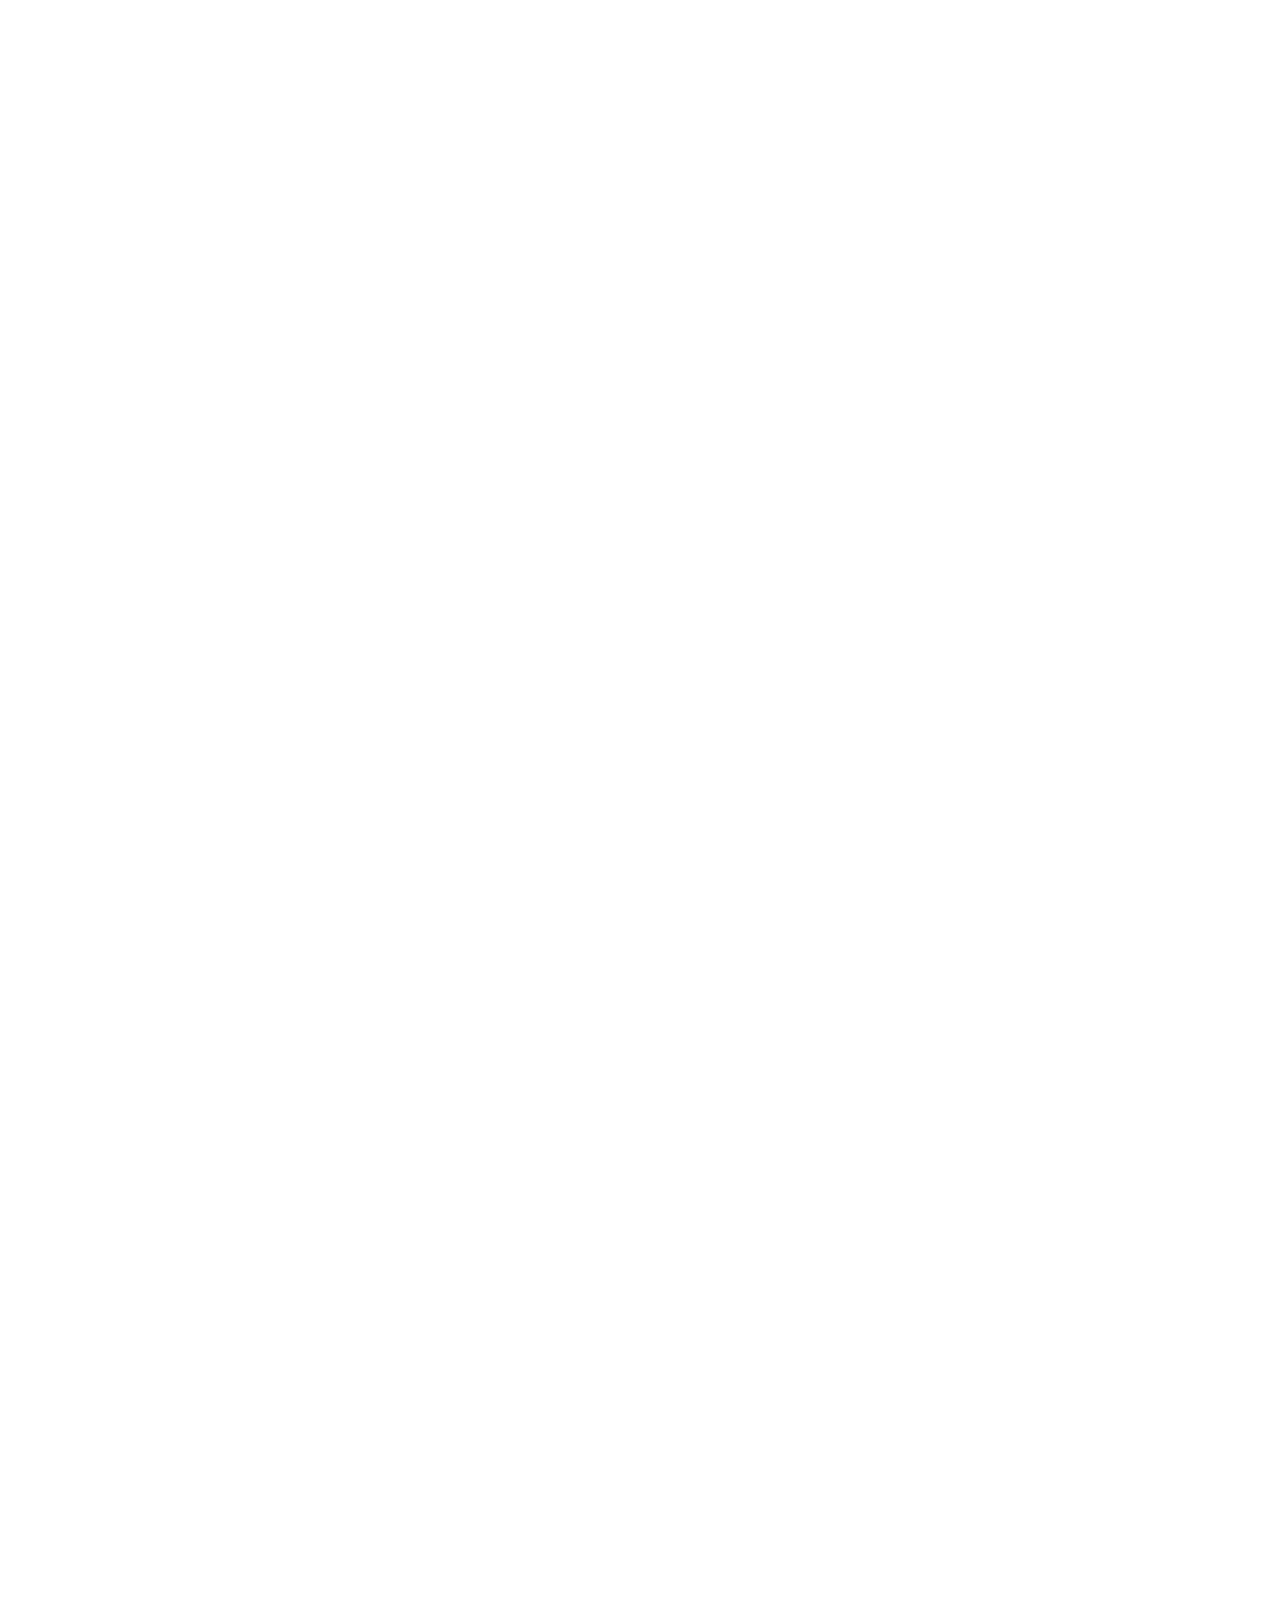
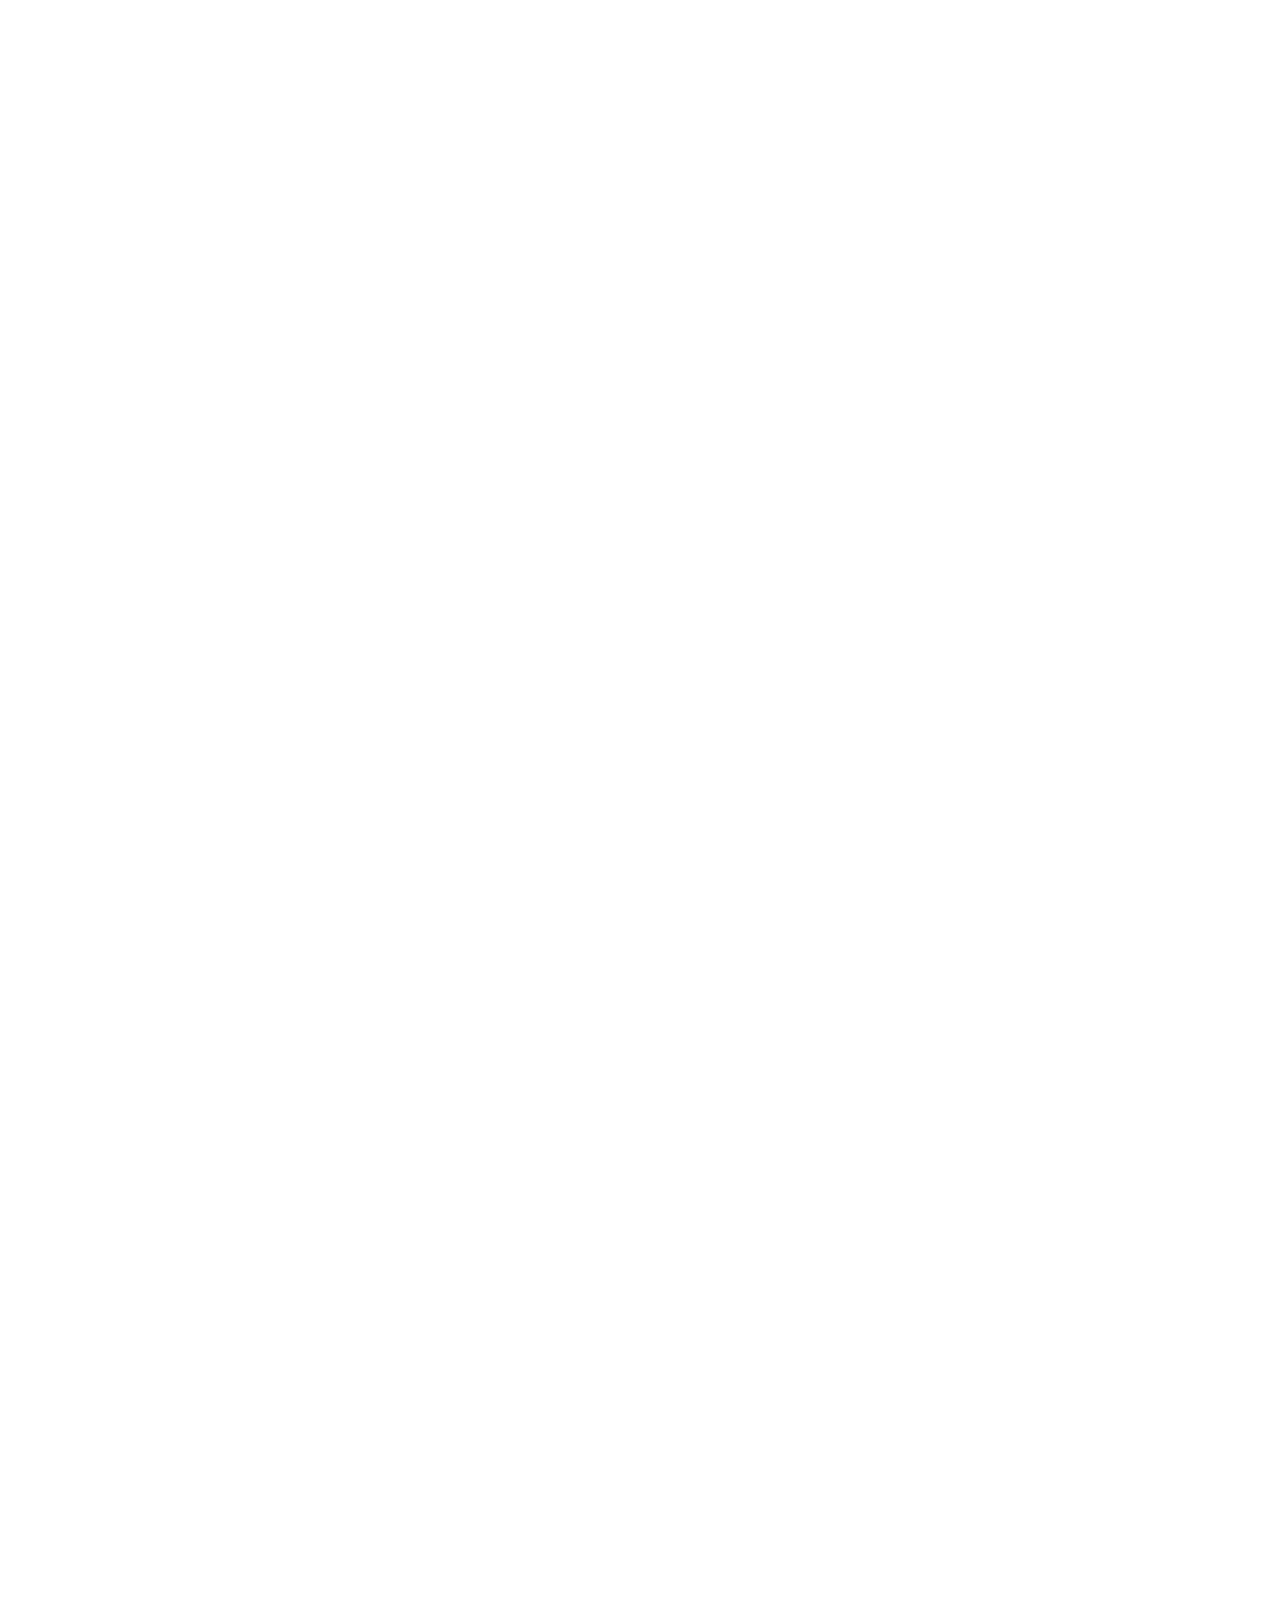
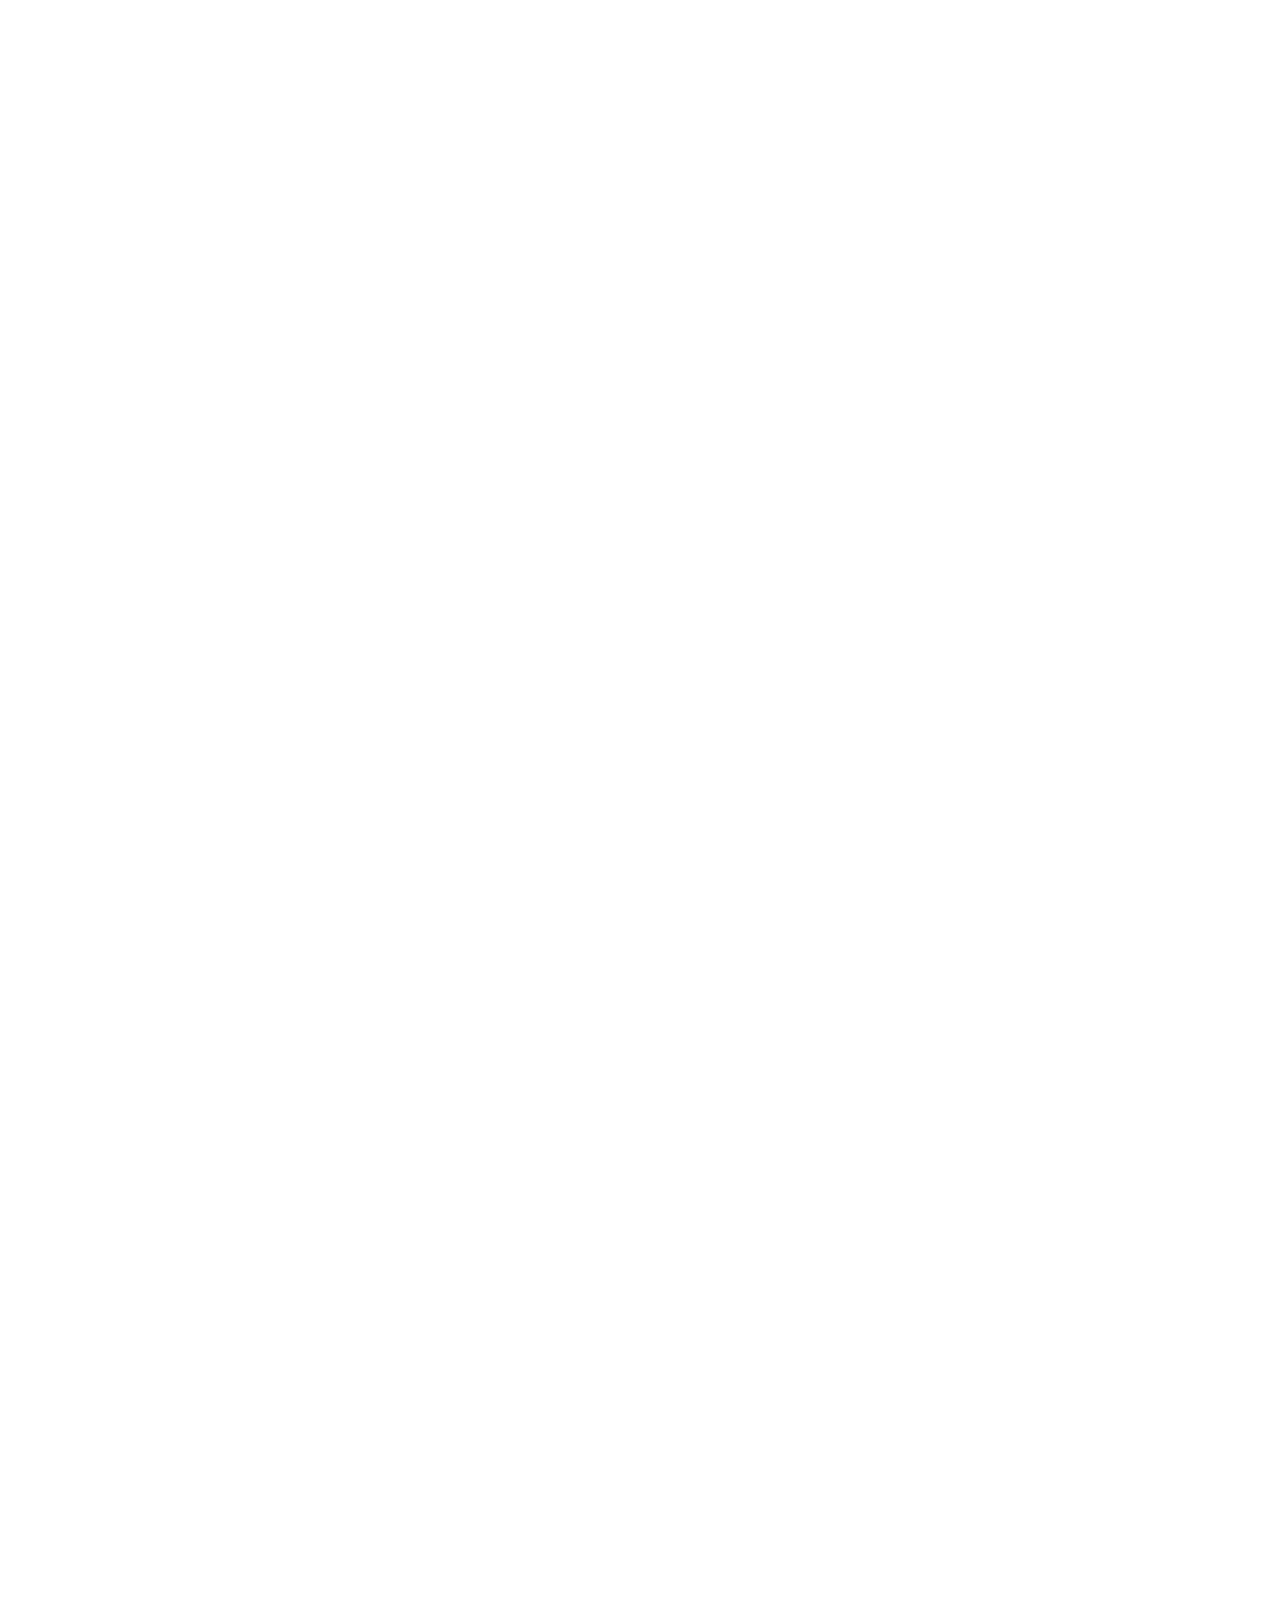
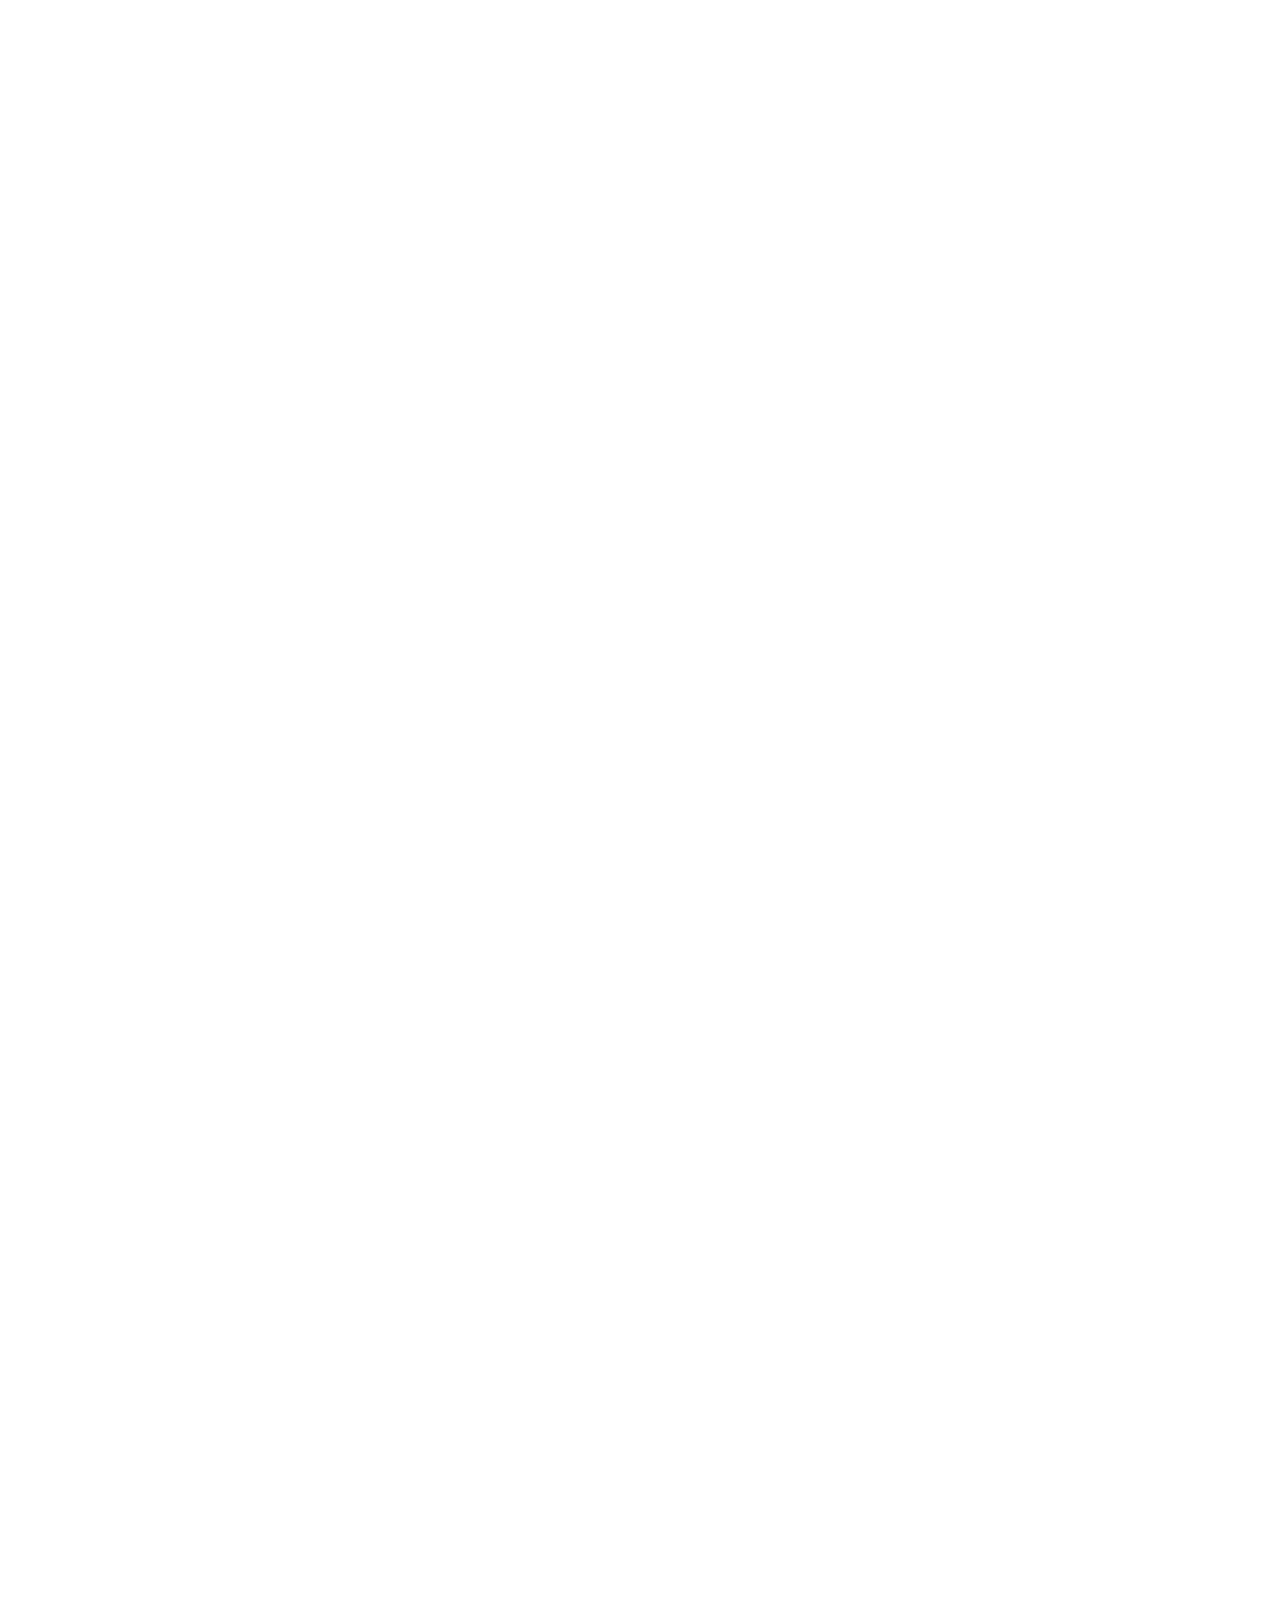
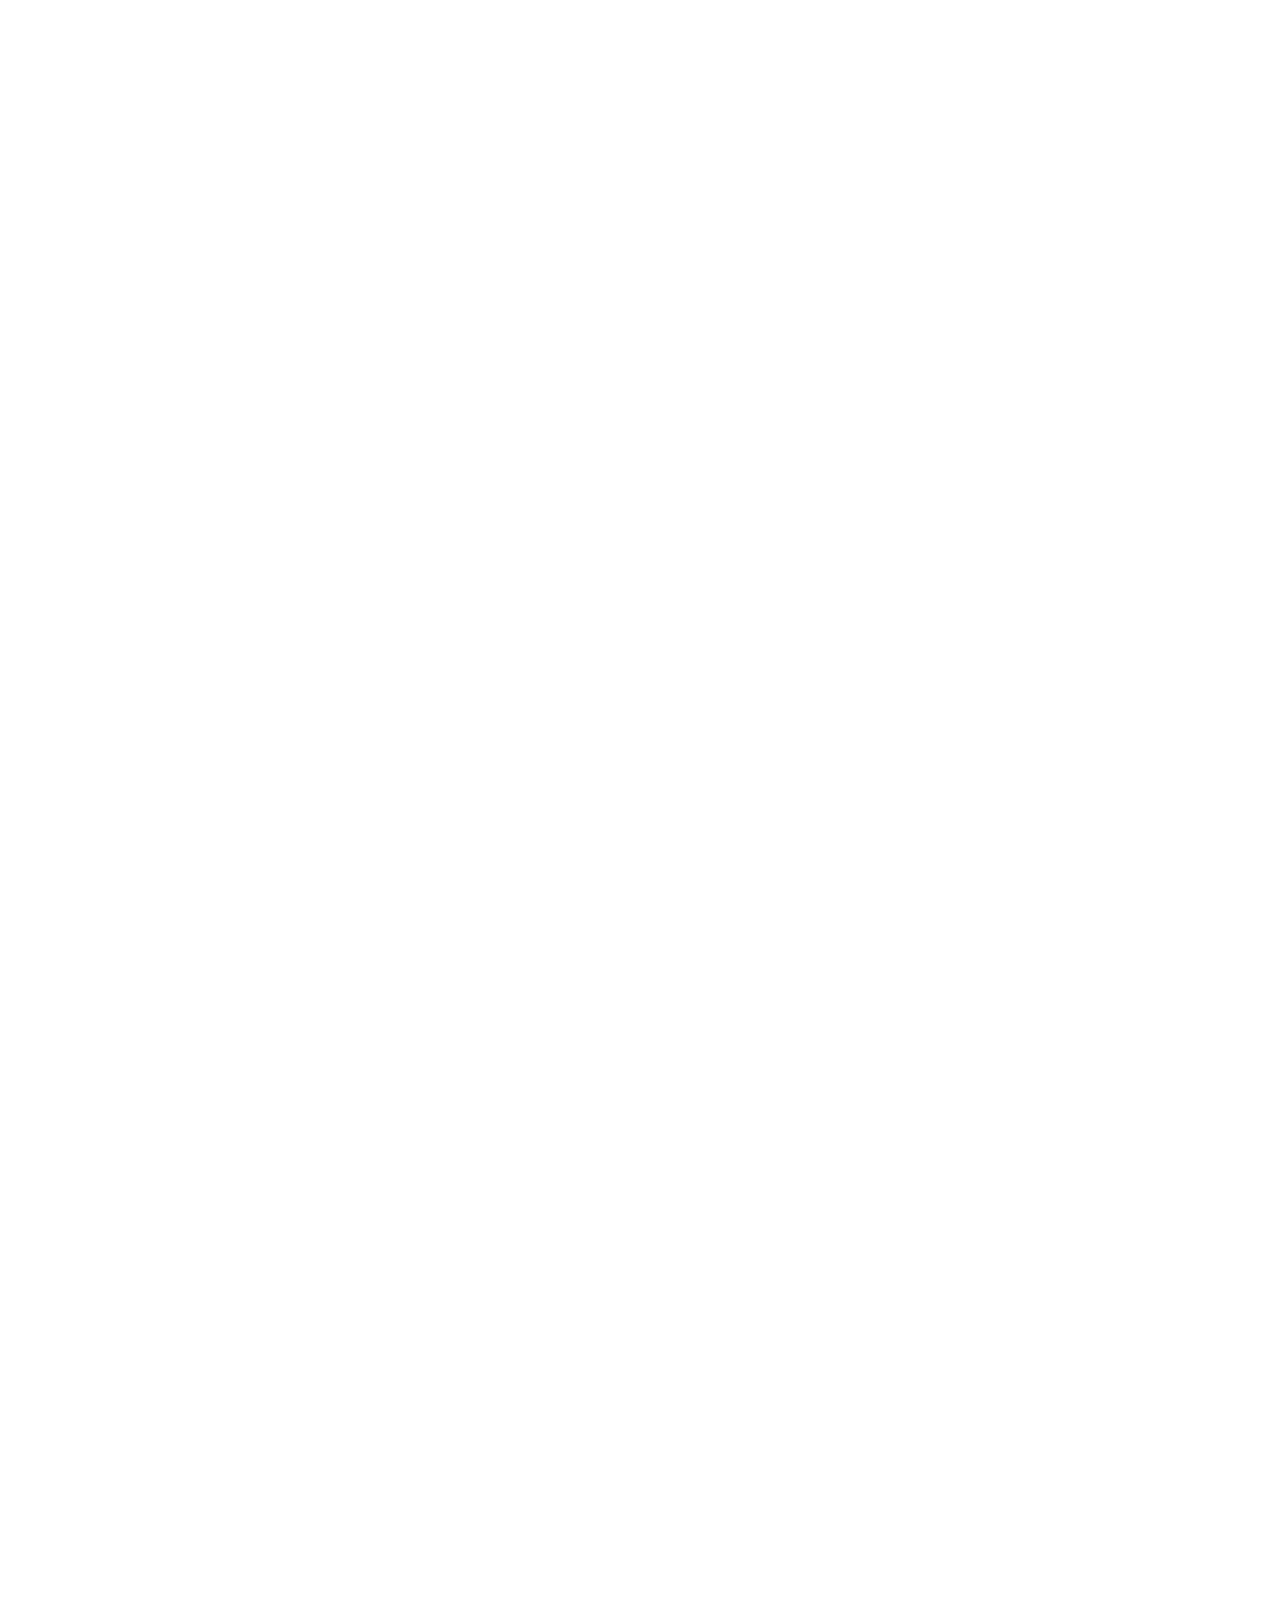
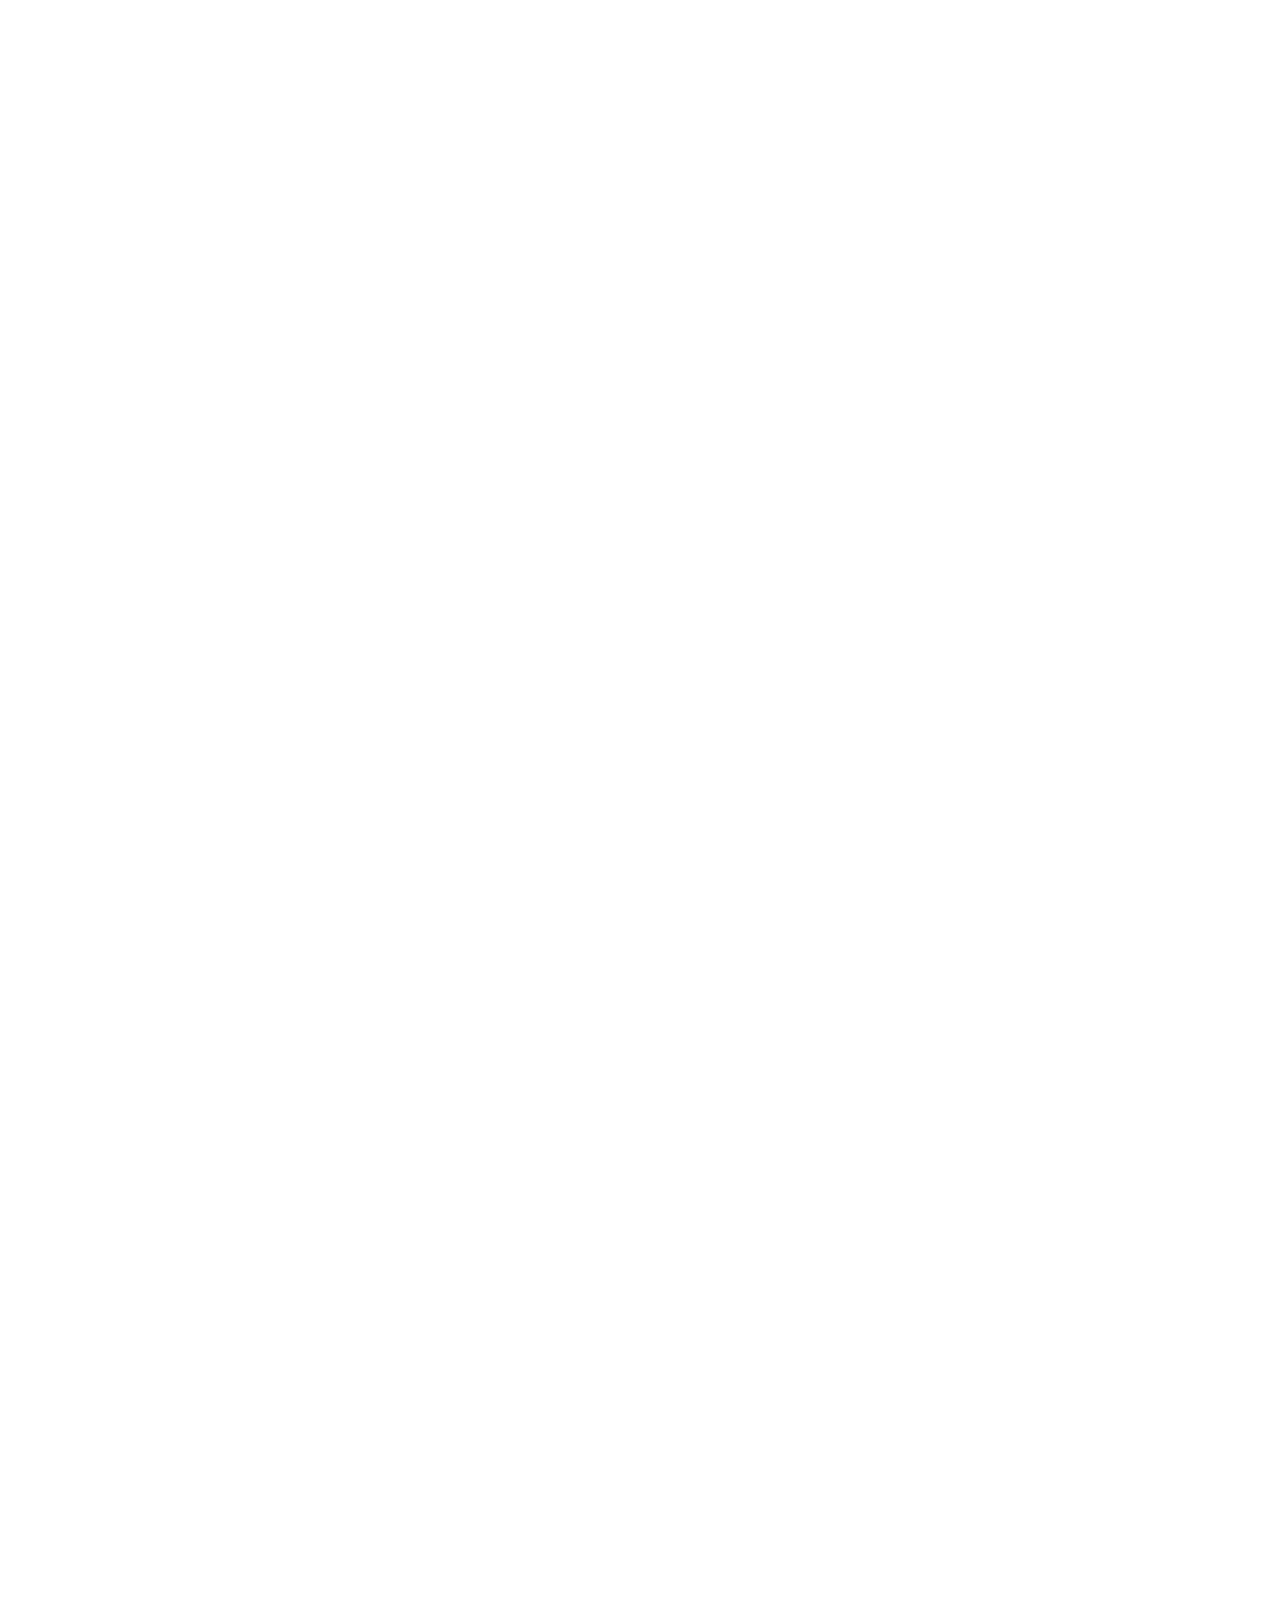
<file: gdpr-rights.html>
<!DOCTYPE html><html lang="de"><head>
<script type="application/ld+json">
{
  "@context": "https://schema.org",
  "@graph": [
    {
      "@type": "WebSite",
      "@id": "https://domain.com/#website",
      "url": "https://domain.com",
      "name": "domain"
    },
    {
      "@type": "Organization",
      "@id": "https://domain.com/#org",
      "name": "domain",
      "url": "https://domain.com"
    },
    {
      "@type": "WebPage",
      "@id": "https://domain.com/gdpr-rights.html",
      "url": "https://domain.com/gdpr-rights.html",
      "name": "domain",
      "isPartOf": {
        "@id": "https://domain.com/#website"
      },
      "inLanguage": "de"
    }
  ]
}
</script>
  <meta charset="UTF-8">
  <meta name="viewport" content="width=device-width, initial-scale=1.0">
  <meta name="description" content="Ihre GDPR-Rechte bei domain.com. Erfahren Sie, wie Sie Ihre Datenschutzrechte gemäß der DSGVO ausüben können, einschließlich Zugang, Berichtigung, Löschung und mehr.">
  <meta name="keywords" content="GDPR, DSGVO, Datenschutzrechte, Auskunftsrecht, Recht auf Löschung, Datenportabilität">
  <meta property="og:title" content="GDPR-Rechte – Ihre Datenschutzrechte | domain.com">
  <meta property="og:description" content="Erfahren Sie mehr über Ihre Rechte gemäß der Datenschutz-Grundverordnung und wie Sie diese bei domain.com ausüben können.">
  <meta property="og:type" content="website">
  <meta property="og:url" content="https://domain.com/gdpr-rights.html">
  <link rel="canonical" href="https://domain.com/gdpr-rights.html">
  <title>GDPR-Rechte – Ihre Datenschutzrechte | domain.com</title>
  <link rel="stylesheet" href="style.css">
  <link rel="icon" type="image/png" href="/favicon.png">
  <link rel="apple-touch-icon" href="/apple-touch-icon.png">
   <link rel="stylesheet" href="https://cdn.jsdelivr.net/npm/bootstrap@5.3.3/dist/css/bootstrap.min.css" integrity="sha384-QWTKZyjpPEjISv5WaRU9OFeRpok6YctnYmDr5pNlyT2bRjXh0JMhjY6hW+ALEwIH" crossorigin="anonymous">
  <link rel="stylesheet" href="https://unpkg.com/aos@2.3.4/dist/aos.css">
<link rel="stylesheet" href="./header-footer.css">
</head>
 <body>
  <header class="dr-header" aria-label="Primary">
  <div class="dr-header-inner">
    <div class="dr-header-main">
      <div class="dr-logo-wrap">
        <div class="dr-logo-mark" aria-hidden="true"></div>
        <div class="dr-logo-text" role="img" aria-label="AutoService Pro">AutoService Pro</div>
      </div>
      <button class="dr-nav-toggle" type="button" aria-label="Toggle navigation" aria-expanded="false">
        <span class="dr-nav-toggle-bar"></span>
        <span class="dr-nav-toggle-bar"></span>
      </button>
      <nav class="dr-nav" aria-label="Main navigation">
        <ul class="dr-nav-list">
          <li class="dr-nav-item"><a class="dr-nav-link" href="./index.html">Home</a></li>
          <li class="dr-nav-item"><a class="dr-nav-link" href="./about.html">About</a></li>
          <li class="dr-nav-item"><a class="dr-nav-link" href="./contact.html">Contact</a></li>
          <li class="dr-nav-item"><a class="dr-nav-link" href="./gdpr-rights.html">Gdpr rights</a></li>
          <li class="dr-nav-item"><a class="dr-nav-link" href="./impressum.html">Impressum</a></li>
          <li class="dr-nav-item"><a class="dr-nav-link" href="./portfolio.html">Portfolio</a></li>
          <li class="dr-nav-item"><a class="dr-nav-link" href="./services.html">Services</a></li>
        </ul>
      </nav>
    </div>
  </div>
</header>
  <main>
   <nav aria-label="breadcrumb" class="py-3 bg-light">
    <div class="container">
     <ol class="breadcrumb mb-0">
      <li class="breadcrumb-item"><a href="/">Startseite</a></li>
      <li class="breadcrumb-item active" aria-current="page">GDPR-Rechte</li>
     </ol>
    </div>
   </nav>
   <section class="l-section py-5">
    <div class="container">
     <div class="row justify-content-center">
      <div class="col-lg-10">
       <h1 class="display-4 fw-bold mb-4" data-aos="fade-up">Ihre Rechte gemäß DSGVO</h1>
       <p class="lead mb-5" data-aos="fade-up" data-aos-delay="100">Bei domain nehmen wir Ihre Datenschutzrechte ernst. Gemäß der Datenschutz-Grundverordnung (DSGVO) haben Sie als betroffene Person verschiedene Rechte in Bezug auf Ihre personenbezogenen Daten. Auf dieser Seite erläutern wir Ihre Rechte und wie Sie diese ausüben können.</p>
       <div class="c-card mb-4" data-aos="fade-up" data-aos-delay="150">
        <div class="card-body">
         <div class="d-flex align-items-start mb-3">
          <div class="ratio ratio-1x1" style="width: 48px; height: 48px; flex-shrink: 0;">
           <svg xmlns="http://www.w3.org/2000/svg" fill="currentColor" viewBox="0 0 24 24" style="color: var(--color-primary);">
            <path d="M12 2C6.48 2 2 6.48 2 12s4.48 10 10 10 10-4.48 10-10S17.52 2 12 2zm1 15h-2v-6h2v6zm0-8h-2V7h2v2z"></path>
           </svg>
          </div>
          <div class="ms-3">
           <h2 class="h4 mb-3">1. Recht auf Auskunft (Art. 15 DSGVO)</h2>
           <p class="mb-2">Sie haben das Recht, von uns eine Bestätigung darüber zu verlangen, ob Sie betreffende personenbezogene Daten verarbeitet werden. Ist dies der Fall, haben Sie ein Recht auf Auskunft über diese personenbezogenen Daten sowie auf folgende Informationen:</p>
           <ul class="mb-0">
            <li>Die Verarbeitungszwecke</li>
            <li>Die Kategorien personenbezogener Daten, die verarbeitet werden</li>
            <li>Die Empfänger oder Kategorien von Empfängern</li>
            <li>Die geplante Speicherdauer</li>
            <li>Die Herkunft der Daten, falls diese nicht direkt bei Ihnen erhoben wurden</li>
            <li>Das Bestehen einer automatisierten Entscheidungsfindung einschließlich Profiling</li>
           </ul>
          </div>
         </div>
        </div>
       </div>
       <div class="c-card mb-4" data-aos="fade-up" data-aos-delay="200">
        <div class="card-body">
         <div class="d-flex align-items-start mb-3">
          <div class="ratio ratio-1x1" style="width: 48px; height: 48px; flex-shrink: 0;">
           <svg xmlns="http://www.w3.org/2000/svg" fill="currentColor" viewBox="0 0 24 24" style="color: var(--color-primary);">
            <path d="M3 17.25V21h3.75L17.81 9.94l-3.75-3.75L3 17.25zM20.71 7.04c.39-.39.39-1.02 0-1.41l-2.34-2.34c-.39-.39-1.02-.39-1.41 0l-1.83 1.83 3.75 3.75 1.83-1.83z"></path>
           </svg>
          </div>
          <div class="ms-3">
           <h2 class="h4 mb-3">2. Recht auf Berichtigung (Art. 16 DSGVO)</h2>
           <p class="mb-0">Sie haben das Recht, die unverzügliche Berichtigung Sie betreffender unrichtiger personenbezogener Daten zu verlangen. Unter Berücksichtigung der Zwecke der Verarbeitung haben Sie das Recht, die Vervollständigung unvollständiger personenbezogener Daten – auch mittels einer ergänzenden Erklärung – zu verlangen.</p>
          </div>
         </div>
        </div>
       </div>
       <div class="c-card mb-4" data-aos="fade-up" data-aos-delay="250">
        <div class="card-body">
         <div class="d-flex align-items-start mb-3">
          <div class="ratio ratio-1x1" style="width: 48px; height: 48px; flex-shrink: 0;">
           <svg xmlns="http://www.w3.org/2000/svg" fill="currentColor" viewBox="0 0 24 24" style="color: var(--color-primary);">
            <path d="M6 19c0 1.1.9 2 2 2h8c1.1 0 2-.9 2-2V7H6v12zM19 4h-3.5l-1-1h-5l-1 1H5v2h14V4z"></path>
           </svg>
          </div>
          <div class="ms-3">
           <h2 class="h4 mb-3">3. Recht auf Löschung – "Recht auf Vergessenwerden" (Art. 17 DSGVO)</h2>
           <p class="mb-2">Sie haben das Recht, von uns zu verlangen, dass Sie betreffende personenbezogene Daten unverzüglich gelöscht werden, sofern einer der folgenden Gründe zutrifft:</p>
           <ul class="mb-0">
            <li>Die personenbezogenen Daten sind für die Zwecke, für die sie erhoben oder auf sonstige Weise verarbeitet wurden, nicht mehr notwendig</li>
            <li>Sie widerrufen Ihre Einwilligung und es fehlt an einer anderweitigen Rechtsgrundlage für die Verarbeitung</li>
            <li>Sie legen Widerspruch gegen die Verarbeitung ein und es liegen keine vorrangigen berechtigten Gründe für die Verarbeitung vor</li>
            <li>Die personenbezogenen Daten wurden unrechtmäßig verarbeitet</li>
            <li>Die Löschung ist zur Erfüllung einer rechtlichen Verpflichtung erforderlich</li>
           </ul>
          </div>
         </div>
        </div>
       </div>
       <div class="c-card mb-4" data-aos="fade-up" data-aos-delay="300">
        <div class="card-body">
         <div class="d-flex align-items-start mb-3">
          <div class="ratio ratio-1x1" style="width: 48px; height: 48px; flex-shrink: 0;">
           <svg xmlns="http://www.w3.org/2000/svg" fill="currentColor" viewBox="0 0 24 24" style="color: var(--color-primary);">
            <path d="M12 2C6.48 2 2 6.48 2 12s4.48 10 10 10 10-4.48 10-10S17.52 2 12 2zm-2 15l-5-5 1.41-1.41L10 14.17l7.59-7.59L19 8l-9 9z"></path>
           </svg>
          </div>
          <div class="ms-3">
           <h2 class="h4 mb-3">4. Recht auf Einschränkung der Verarbeitung (Art. 18 DSGVO)</h2>
           <p class="mb-2">Sie haben das Recht, von uns die Einschränkung der Verarbeitung zu verlangen, wenn eine der folgenden Voraussetzungen gegeben ist:</p>
           <ul class="mb-0">
            <li>Die Richtigkeit der personenbezogenen Daten wird von Ihnen bestritten, und zwar für eine Dauer, die es uns ermöglicht, die Richtigkeit der personenbezogenen Daten zu überprüfen</li>
            <li>Die Verarbeitung unrechtmäßig ist und Sie die Löschung der personenbezogenen Daten ablehnen und stattdessen die Einschränkung der Nutzung der personenbezogenen Daten verlangen</li>
            <li>Wir die personenbezogenen Daten für die Zwecke der Verarbeitung nicht länger benötigen, Sie diese jedoch zur Geltendmachung, Ausübung oder Verteidigung von Rechtsansprüchen benötigen</li>
            <li>Sie Widerspruch gegen die Verarbeitung eingelegt haben, solange noch nicht feststeht, ob unsere berechtigten Gründe gegenüber Ihren Gründen überwiegen</li>
           </ul>
          </div>
         </div>
        </div>
       </div>
       <div class="c-card mb-4" data-aos="fade-up" data-aos-delay="350">
        <div class="card-body">
         <div class="d-flex align-items-start mb-3">
          <div class="ratio ratio-1x1" style="width: 48px; height: 48px; flex-shrink: 0;">
           <svg xmlns="http://www.w3.org/2000/svg" fill="currentColor" viewBox="0 0 24 24" style="color: var(--color-primary);">
            <path d="M19 8l-4 4h3c0 3.31-2.69 6-6 6-1.01 0-1.97-.25-2.8-.7l-1.46 1.46C8.97 19.54 10.43 20 12 20c4.42 0 8-3.58 8-8h3l-4-4zM6 12c0-3.31 2.69-6 6-6 1.01 0 1.97.25 2.8.7l1.46-1.46C15.03 4.46 13.57 4 12 4c-4.42 0-8 3.58-8 8H1l4 4 4-4H6z"></path>
           </svg>
          </div>
          <div class="ms-3">
           <h2 class="h4 mb-3">5. Recht auf Datenübertragbarkeit (Art. 20 DSGVO)</h2>
           <p class="mb-2">Sie haben das Recht, die Sie betreffenden personenbezogenen Daten, die Sie uns bereitgestellt haben, in einem strukturierten, gängigen und maschinenlesbaren Format zu erhalten. Außerdem haben Sie das Recht, diese Daten einem anderen Verantwortlichen ohne Behinderung durch uns zu übermitteln, sofern:</p>
           <ul class="mb-0">
            <li>Die Verarbeitung auf einer Einwilligung oder einem Vertrag beruht</li>
            <li>Die Verarbeitung mithilfe automatisierter Verfahren erfolgt</li>
           </ul>
          </div>
         </div>
        </div>
       </div>
       <div class="c-card mb-4" data-aos="fade-up" data-aos-delay="400">
        <div class="card-body">
         <div class="d-flex align-items-start mb-3">
          <div class="ratio ratio-1x1" style="width: 48px; height: 48px; flex-shrink: 0;">
           <svg xmlns="http://www.w3.org/2000/svg" fill="currentColor" viewBox="0 0 24 24" style="color: var(--color-primary);">
            <path d="M12 2C6.48 2 2 6.48 2 12s4.48 10 10 10 10-4.48 10-10S17.52 2 12 2zm-2 15l-5-5 1.41-1.41L10 14.17l7.59-7.59L19 8l-9 9z"></path>
           </svg>
          </div>
          <div class="ms-3">
           <h2 class="h4 mb-3">6. Widerspruchsrecht (Art. 21 DSGVO)</h2>
           <p class="mb-2">Sie haben das Recht, aus Gründen, die sich aus Ihrer besonderen Situation ergeben, jederzeit gegen die Verarbeitung Sie betreffender personenbezogener Daten, die aufgrund von Art. 6 Abs. 1 lit. e oder f DSGVO erfolgt, Widerspruch einzulegen. Dies gilt auch für ein auf diese Bestimmungen gestütztes Profiling.</p>
           <p class="mb-0">Wir verarbeiten die personenbezogenen Daten dann nicht mehr, es sei denn, wir können zwingende schutzwürdige Gründe für die Verarbeitung nachweisen, die Ihre Interessen, Rechte und Freiheiten überwiegen, oder die Verarbeitung dient der Geltendmachung, Ausübung oder Verteidigung von Rechtsansprüchen.</p>
          </div>
         </div>
        </div>
       </div>
       <div class="c-card mb-4" data-aos="fade-up" data-aos-delay="450">
        <div class="card-body">
         <div class="d-flex align-items-start mb-3">
          <div class="ratio ratio-1x1" style="width: 48px; height: 48px; flex-shrink: 0;">
           <svg xmlns="http://www.w3.org/2000/svg" fill="currentColor" viewBox="0 0 24 24" style="color: var(--color-primary);">
            <path d="M9 11H7v2h2v-2zm4 0h-2v2h2v-2zm4 0h-2v2h2v-2zm2-7h-1V2h-2v2H8V2H6v2H5c-1.11 0-1.99.9-1.99 2L3 20c0 1.1.89 2 2 2h14c1.1 0 2-.9 2-2V6c0-1.1-.9-2-2-2zm0 16H5V9h14v11z"></path>
           </svg>
          </div>
          <div class="ms-3">
           <h2 class="h4 mb-3">7. Recht auf Widerruf der Einwilligung (Art. 7 Abs. 3 DSGVO)</h2>
           <p class="mb-0">Sofern die Verarbeitung Ihrer personenbezogenen Daten auf einer erteilten Einwilligung beruht, haben Sie jederzeit das Recht, Ihre Einwilligung zu widerrufen. Durch den Widerruf der Einwilligung wird die Rechtmäßigkeit der aufgrund der Einwilligung bis zum Widerruf erfolgten Verarbeitung nicht berührt. Sie können Ihren Widerruf jederzeit durch eine entsprechende Nachricht an uns richten.</p>
          </div>
         </div>
        </div>
       </div>
       <div class="alert alert-info" role="alert" data-aos="fade-up" data-aos-delay="500">
        <h3 class="h5 mb-3">Wie Sie Ihre Rechte ausüben können</h3>
        <p class="mb-2">Um eines der oben genannten Rechte auszuüben, können Sie uns jederzeit kontaktieren:</p>
        <ul class="mb-2">
         <li><strong>Per E-Mail:</strong> <a href="mailto:info@domain.com" class="alert-link">info@domain.com</a></li>
         <li><strong>Per Post:</strong> domain, Hauptstraße 47, 10115 Berlin, Deutschland</li>
         <li><strong>Per Telefon:</strong> <a href="tel:+493012345678" class="alert-link">+49 30 12345678</a></li>
        </ul>
        <p class="mb-0">Bitte geben Sie bei Ihrer Anfrage Ihre Kontaktdaten sowie eine Beschreibung Ihres Anliegens an. Um Ihre Identität zu überprüfen, können wir Sie bitten, eine Kopie Ihres Ausweises vorzulegen.</p>
       </div>
       <div class="c-card mb-4" data-aos="fade-up" data-aos-delay="550">
        <div class="card-body">
         <h2 class="h4 mb-3">Bearbeitungsfristen</h2>
         <p class="mb-2">Wir werden Ihre Anfrage zur Ausübung Ihrer Rechte <strong>unverzüglich und in jedem Fall innerhalb eines Monats</strong> nach Eingang der Anfrage beantworten. Abhängig von der Komplexität und der Anzahl der Anfragen kann diese Frist um weitere zwei Monate verlängert werden. Über eine solche Fristverlängerung werden wir Sie innerhalb eines Monats nach Eingang der Anfrage unter Angabe der Gründe für die Verzögerung unterrichten.</p>
         <p class="mb-0">Falls wir keine Maßnahmen auf Ihren Antrag hin ergreifen, werden wir Sie ebenfalls innerhalb eines Monats nach Eingang der Anfrage über die Gründe hierfür und über die Möglichkeit, bei einer Aufsichtsbehörde Beschwerde einzulegen, informieren.</p>
        </div>
       </div>
       <div class="c-card mb-4" data-aos="fade-up" data-aos-delay="600">
        <div class="card-body">
         <h2 class="h4 mb-3">Recht auf Beschwerde bei einer Aufsichtsbehörde</h2>
         <p class="mb-2">Unbeschadet eines anderweitigen verwaltungsrechtlichen oder gerichtlichen Rechtsbehelfs steht Ihnen das Recht auf Beschwerde bei einer Aufsichtsbehörde zu, wenn Sie der Ansicht sind, dass die Verarbeitung der Sie betreffenden personenbezogenen Daten gegen die DSGVO verstößt.</p>
         <p class="mb-2">Die für uns zuständige Aufsichtsbehörde ist:</p>
         <address class="mb-0"><strong>Berliner Beauftragte für Datenschutz und Informationsfreiheit</strong>
          <br>
          Friedrichstraße 219
          <br>
          10969 Berlin
          <br>
          Deutschland
          <br>
          Telefon: +49 30 13889-0
          <br>
          E-Mail: info@domain.com
          <br>
          Website: <a href="https://www.datenschutz-berlin.de" target="_blank" rel="noopener noreferrer">www.datenschutz-berlin.de</a></address>
        </div>
       </div>
       <div class="alert alert-success" role="alert" data-aos="fade-up" data-aos-delay="650">
        <h3 class="h5 mb-3">Unser Engagement für Ihren Datenschutz</h3>
        <p class="mb-0">Bei domain verpflichten wir uns, Ihre personenbezogenen Daten gemäß den höchsten Datenschutzstandards zu schützen und Ihre Rechte als betroffene Person zu respektieren. Wenn Sie Fragen zu Ihren Rechten oder zur Verarbeitung Ihrer Daten haben, zögern Sie nicht, uns zu kontaktieren. Wir stehen Ihnen gerne zur Verfügung.</p>
       </div>
       <div class="text-center mt-5" data-aos="fade-up" data-aos-delay="700">
        <p class="text-muted mb-4"><small>Letzte Aktualisierung: 15. Januar 2025</small></p>
        <a href="contact.html" class="btn btn-primary btn-lg">Kontaktieren Sie uns</a>
       </div>
      </div>
     </div>
    </div>
   </section>
  </main>
  <footer class="dr-footer" aria-label="Footer">
  <div class="dr-footer-inner">
    <div class="dr-footer-top">
      <div class="dr-footer-brand-block">
        <div class="dr-footer-logo-wrap">
          <div class="dr-footer-logo-mark" aria-hidden="true"></div>
          <div class="dr-footer-logo-text">domain</div>
        </div>
        <p class="dr-footer-disclaimer">
          The information provided on domain.com is for general informational purposes only and does not constitute professional, legal, financial, or technical advice. While domain strives to keep content accurate and up to date, no guarantees are made regarding completeness or reliability. Any reliance you place on information from domain.com is strictly at your own risk. domain and its representatives are not liable for any loss or damage arising from the use of this website or any linked resources. Users are responsible for complying with all applicable laws and regulations in their jurisdiction.
        </p>
      </div>
      <div class="dr-footer-nav-blocks">
        <div class="dr-footer-nav-section" aria-label="Main navigation">
          <h2 class="dr-footer-heading">Navigate</h2>
          <ul class="dr-footer-nav-list">
            <li class="dr-footer-nav-item"><a class="dr-footer-nav-link" href="./index.html">Home</a></li>
            <li class="dr-footer-nav-item"><a class="dr-footer-nav-link" href="./about.html">About</a></li>
            <li class="dr-footer-nav-item"><a class="dr-footer-nav-link" href="./contact.html">Contact</a></li>
            <li class="dr-footer-nav-item"><a class="dr-footer-nav-link" href="./gdpr-rights.html">Gdpr rights</a></li>
            <li class="dr-footer-nav-item"><a class="dr-footer-nav-link" href="./impressum.html">Impressum</a></li>
            <li class="dr-footer-nav-item"><a class="dr-footer-nav-link" href="./portfolio.html">Portfolio</a></li>
            <li class="dr-footer-nav-item"><a class="dr-footer-nav-link" href="./services.html">Services</a></li>
          </ul>
        </div>
        <div class="dr-footer-legal-section" aria-label="Legal">
          <h2 class="dr-footer-heading">Legal</h2>
          <ul class="dr-footer-legal-list">
            <li class="dr-footer-legal-item"><a class="dr-footer-legal-link" href="./cookie_policy.html">Cookie Policy</a></li>
            <li class="dr-footer-legal-item"><a class="dr-footer-legal-link" href="./impressum.html">Impressum</a></li>
            <li class="dr-footer-legal-item"><a class="dr-footer-legal-link" href="./privacy.html">Privacy</a></li>
            <li class="dr-footer-legal-item"><a class="dr-footer-legal-link" href="./services.html">Services</a></li>
            <li class="dr-footer-legal-item"><a class="dr-footer-legal-link" href="./terms_and_conditions.html">Terms And Conditions</a></li>
            <li class="dr-footer-legal-item"><a class="dr-footer-legal-link" href="./terms_of_services.html">Terms Of Services</a></li>
          </ul>
        </div>
      </div>
    </div>
    <div class="dr-footer-bottom">
      <p class="dr-footer-meta">© <span class="dr-footer-meta-year">2024</span> domain.com. All rights reserved.</p>
    </div>
  </div>
</footer>
  <script src="script.js" defer=""></script>
 
  <script src="https://unpkg.com/aos@2.3.4/dist/aos.js"></script>
  <script>
if (typeof AOS !== "undefined" && !window.__AOS_INITIALIZED__) {
  AOS.init({ once: true, duration: 700, easing: "ease-out-cubic" });
  window.__AOS_INITIALIZED__ = true;
}
</script>
<script src="./header-footer.js"></script>
<script src="./consent.js"></script>
</body></html>
</file>
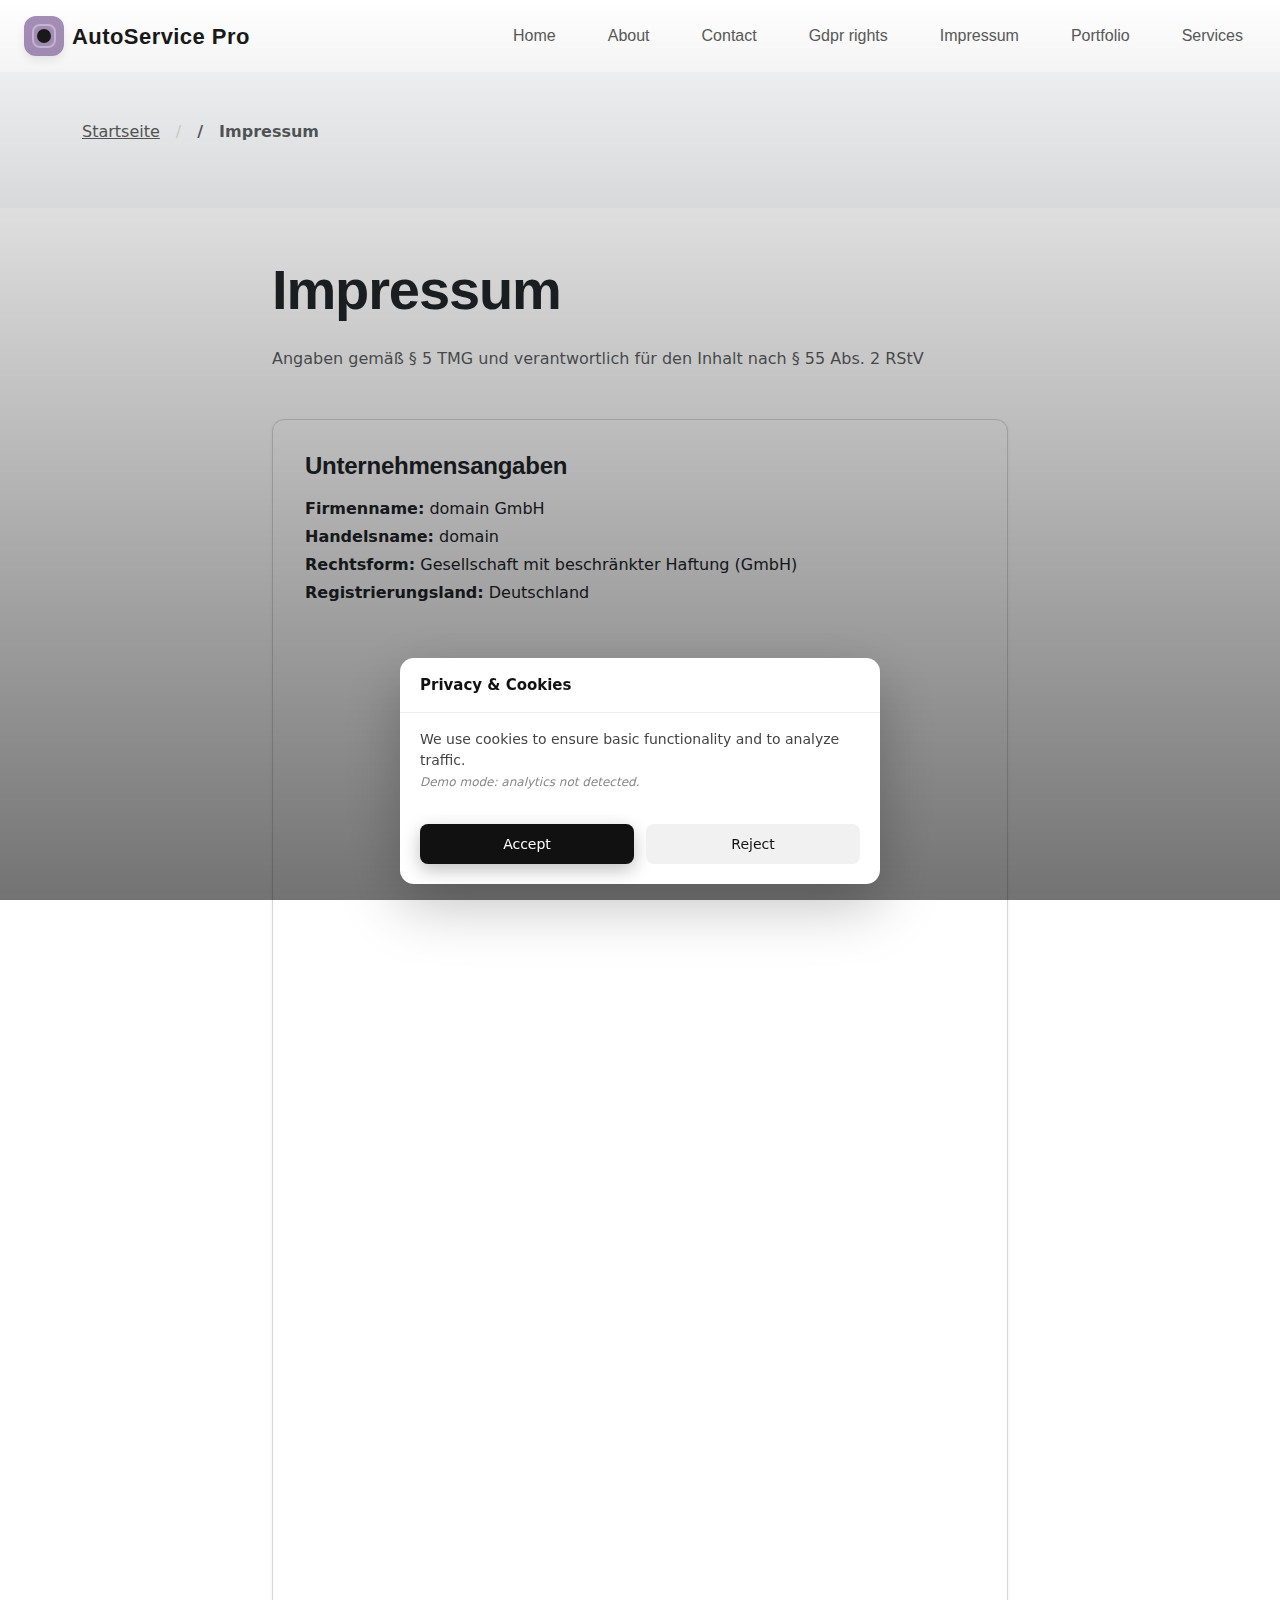
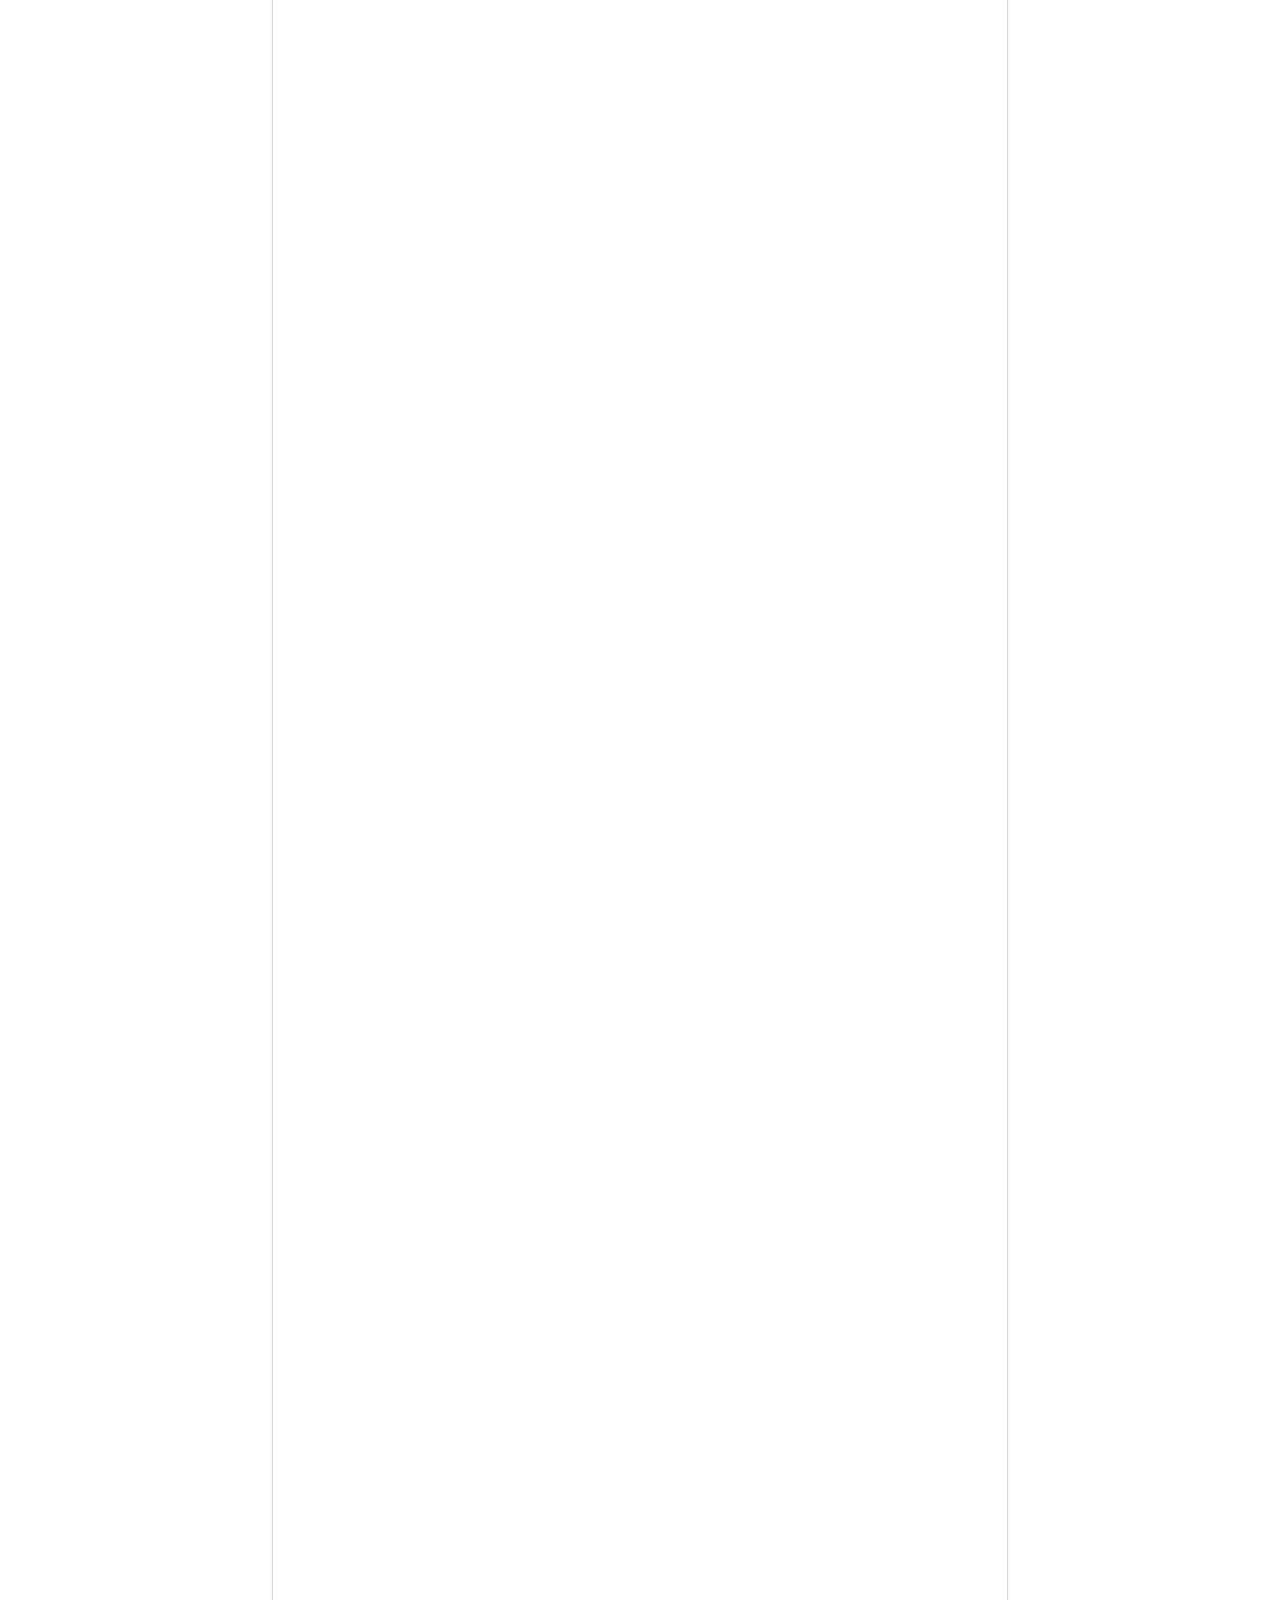
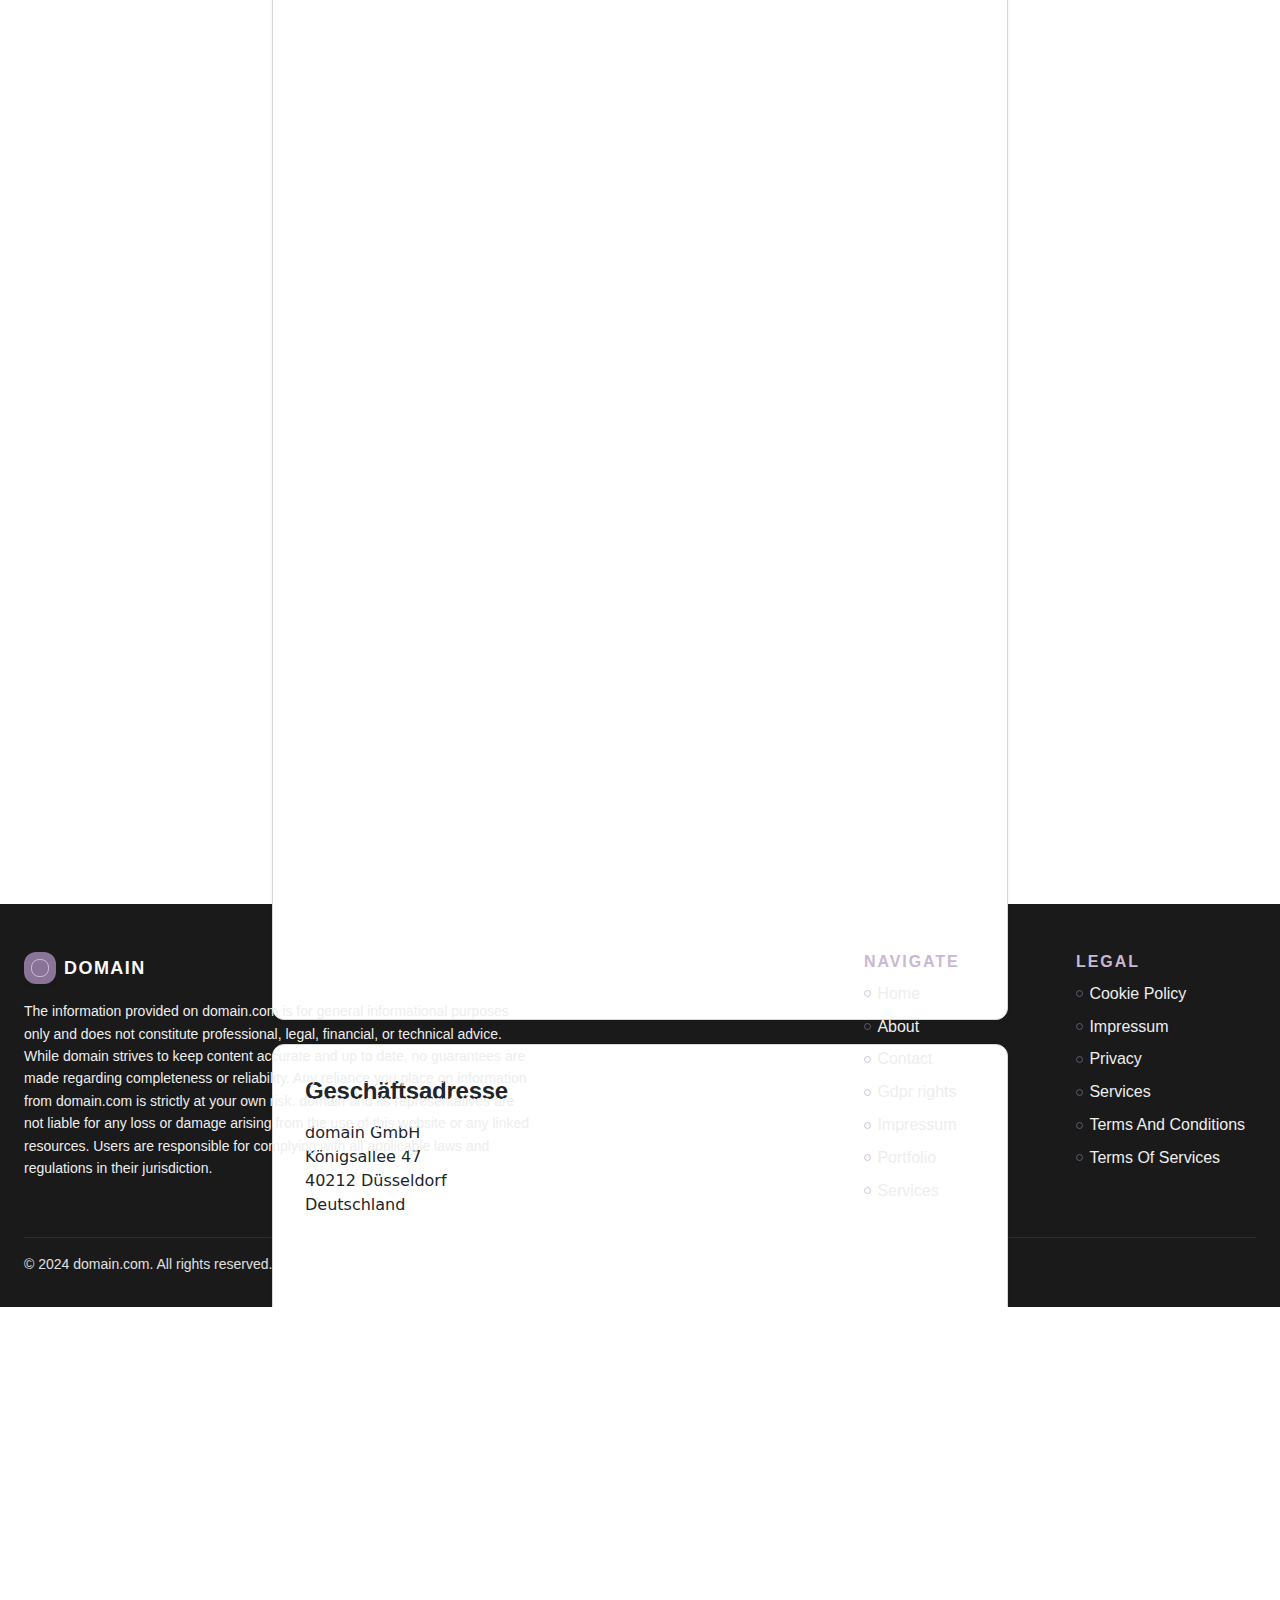
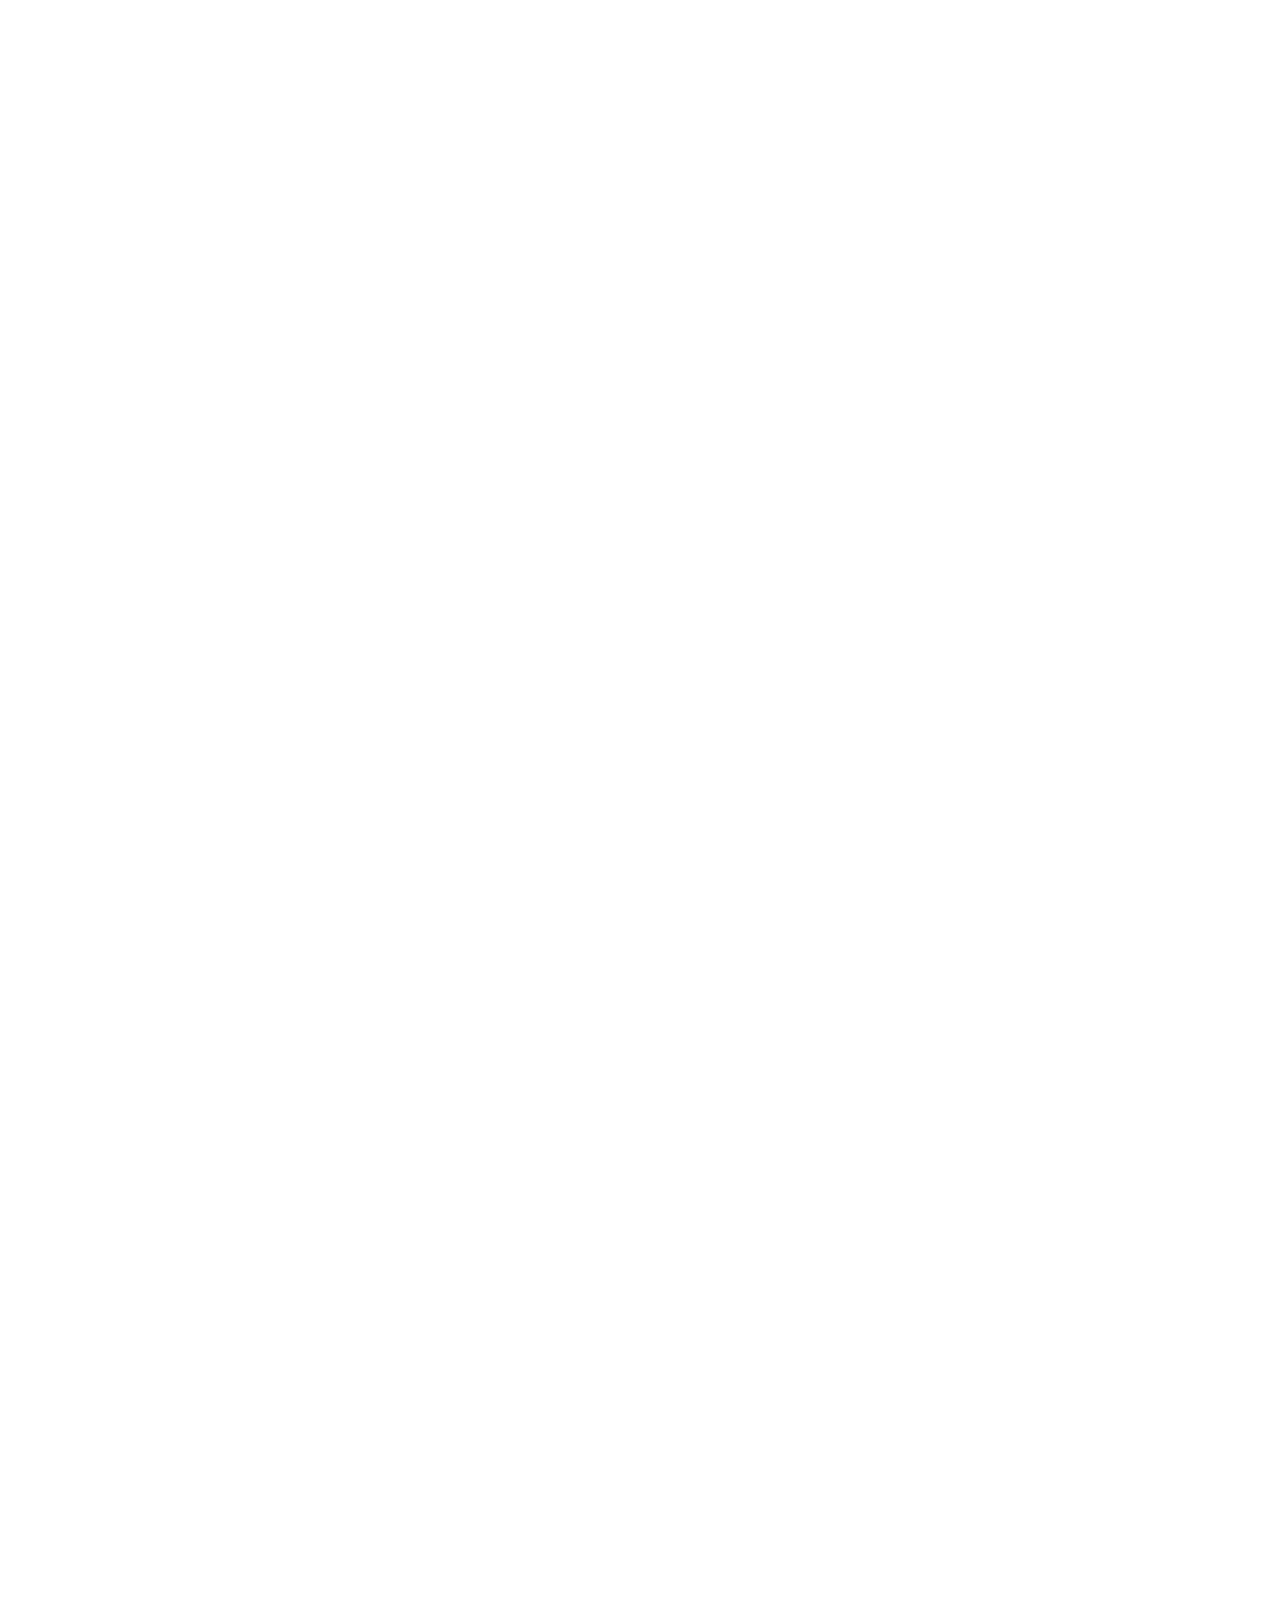
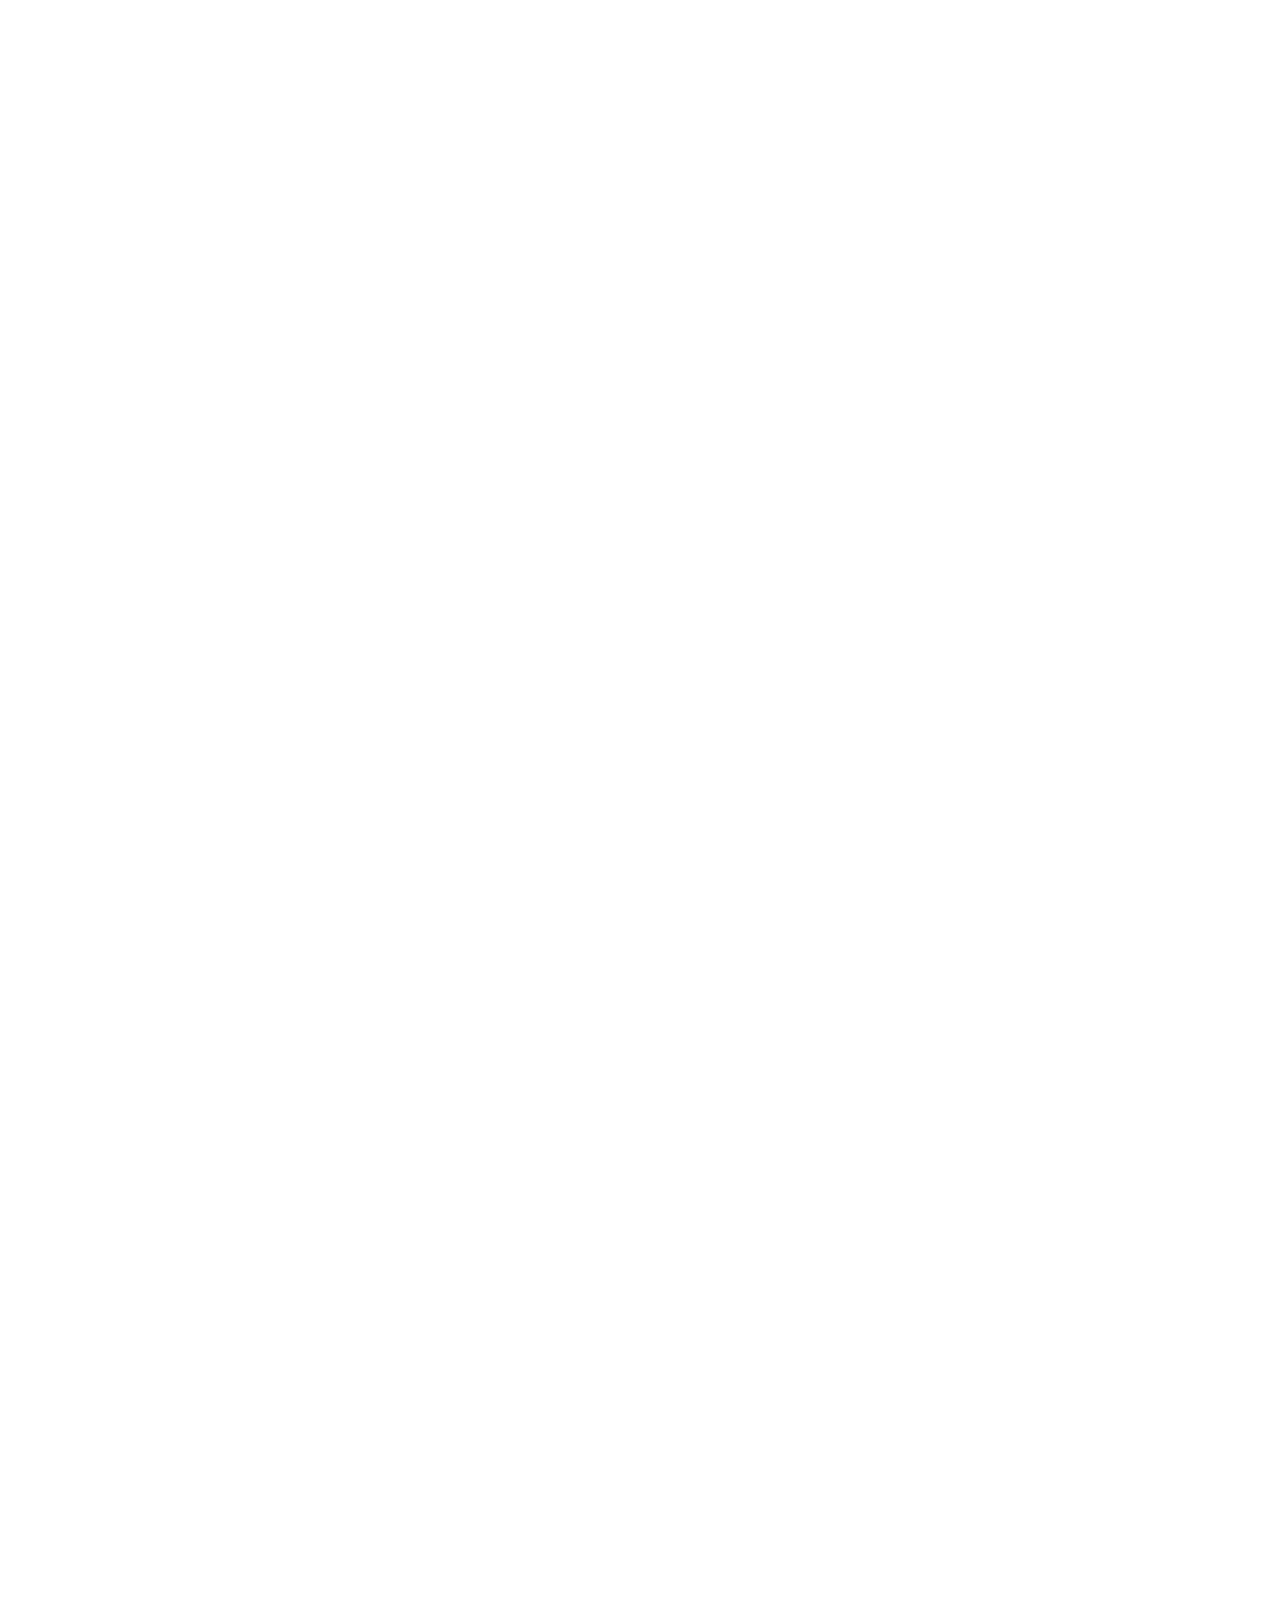
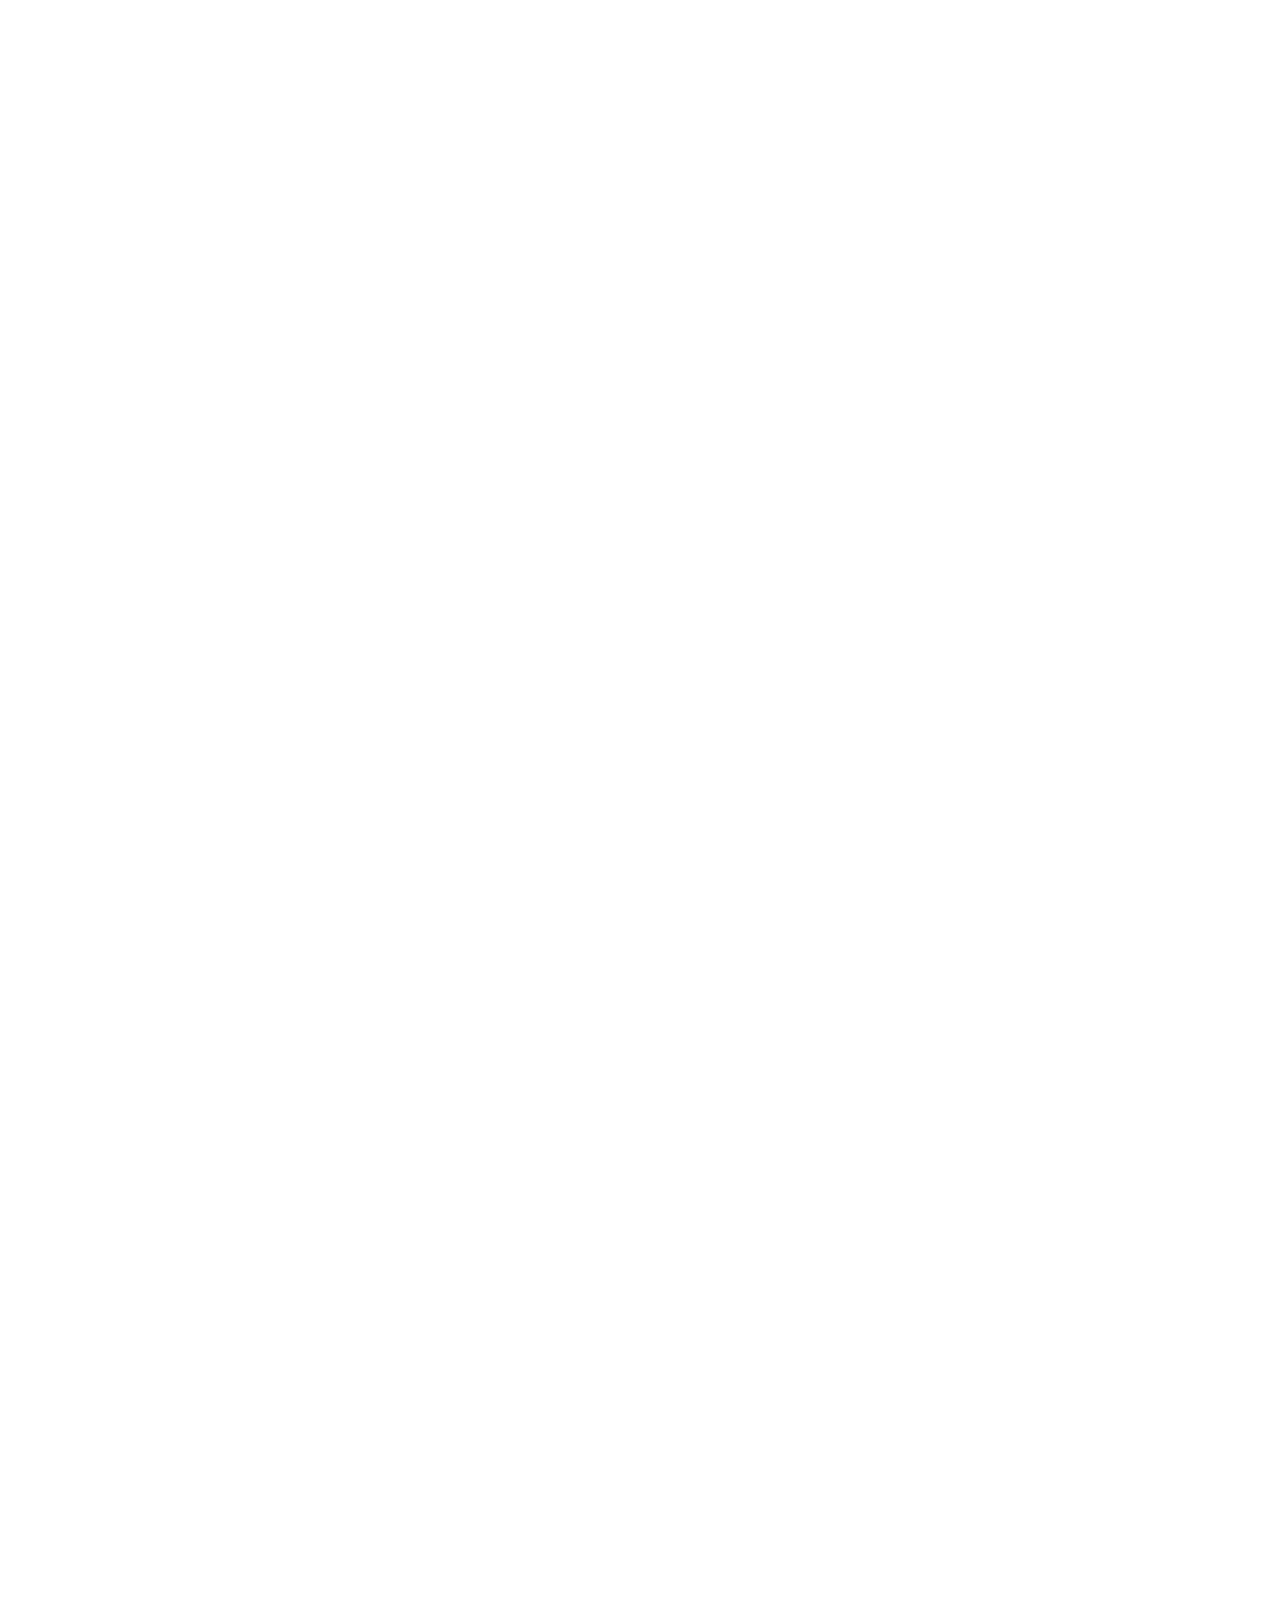
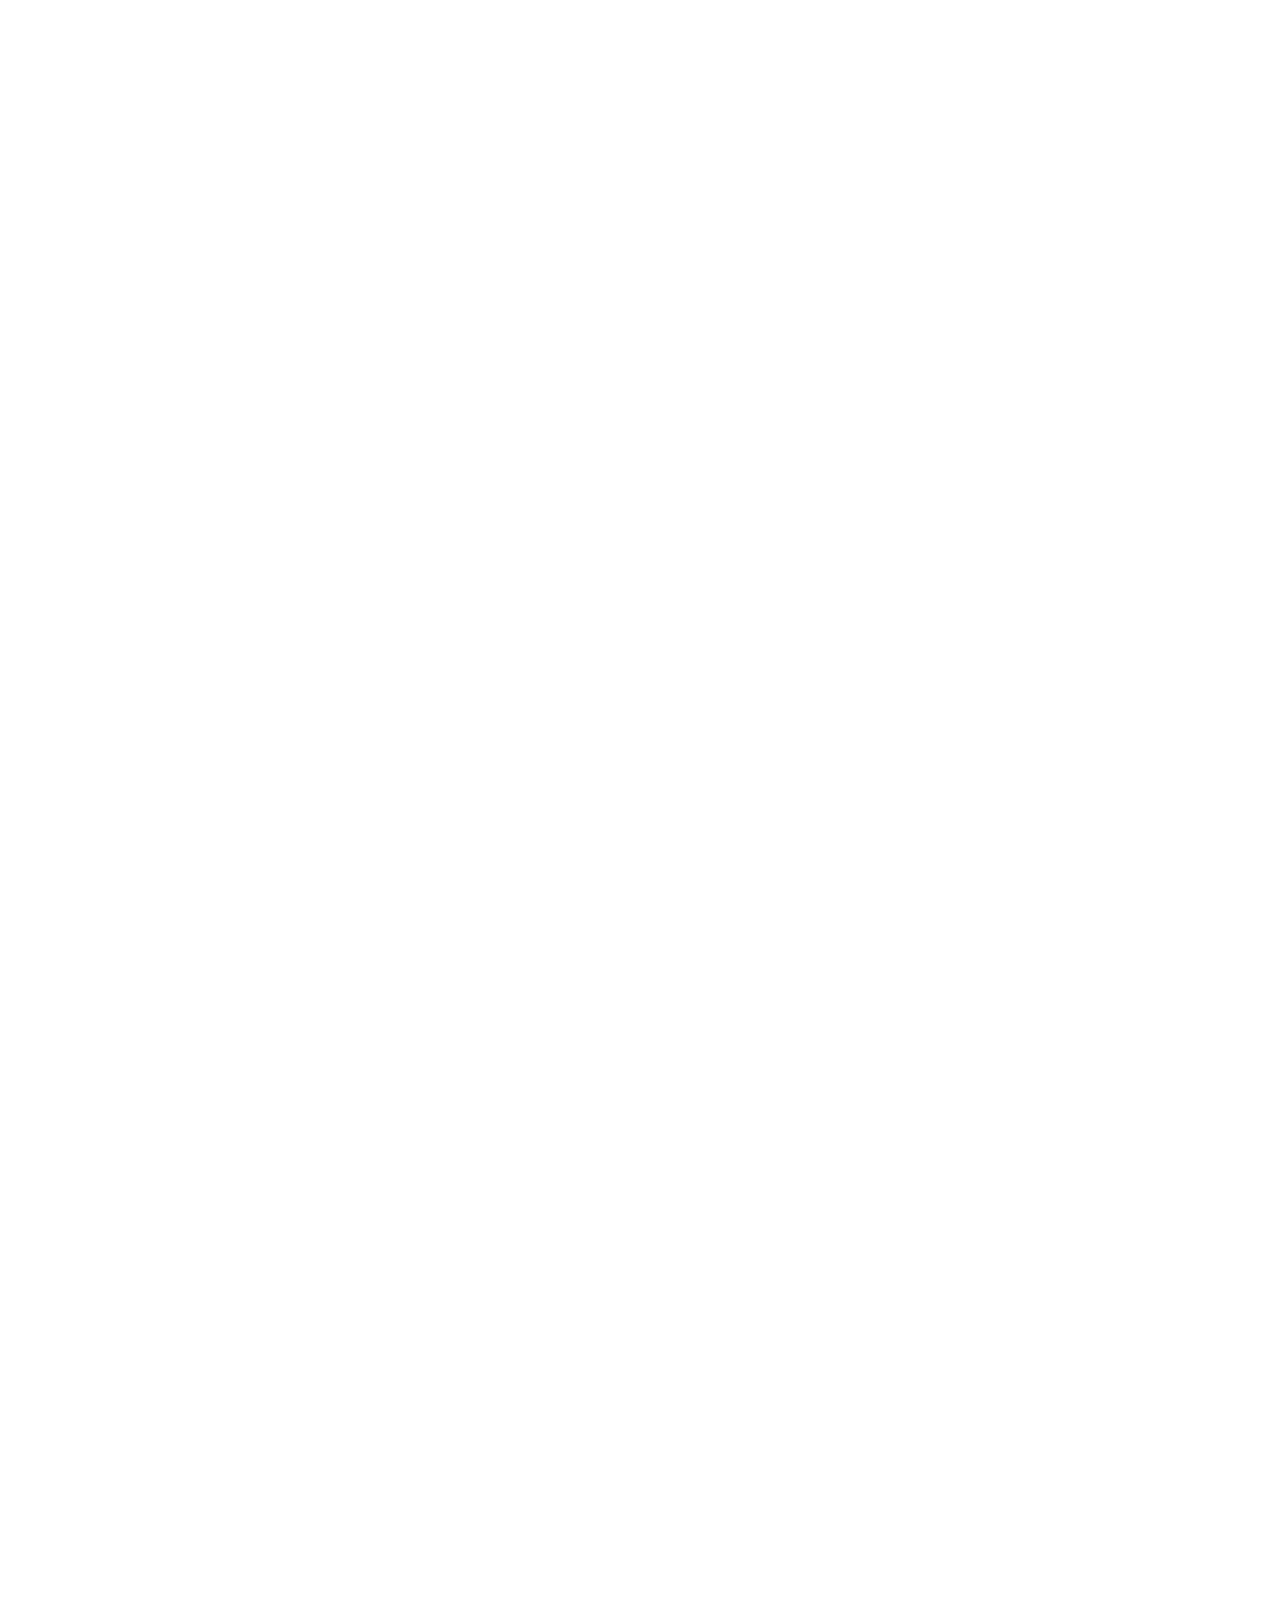
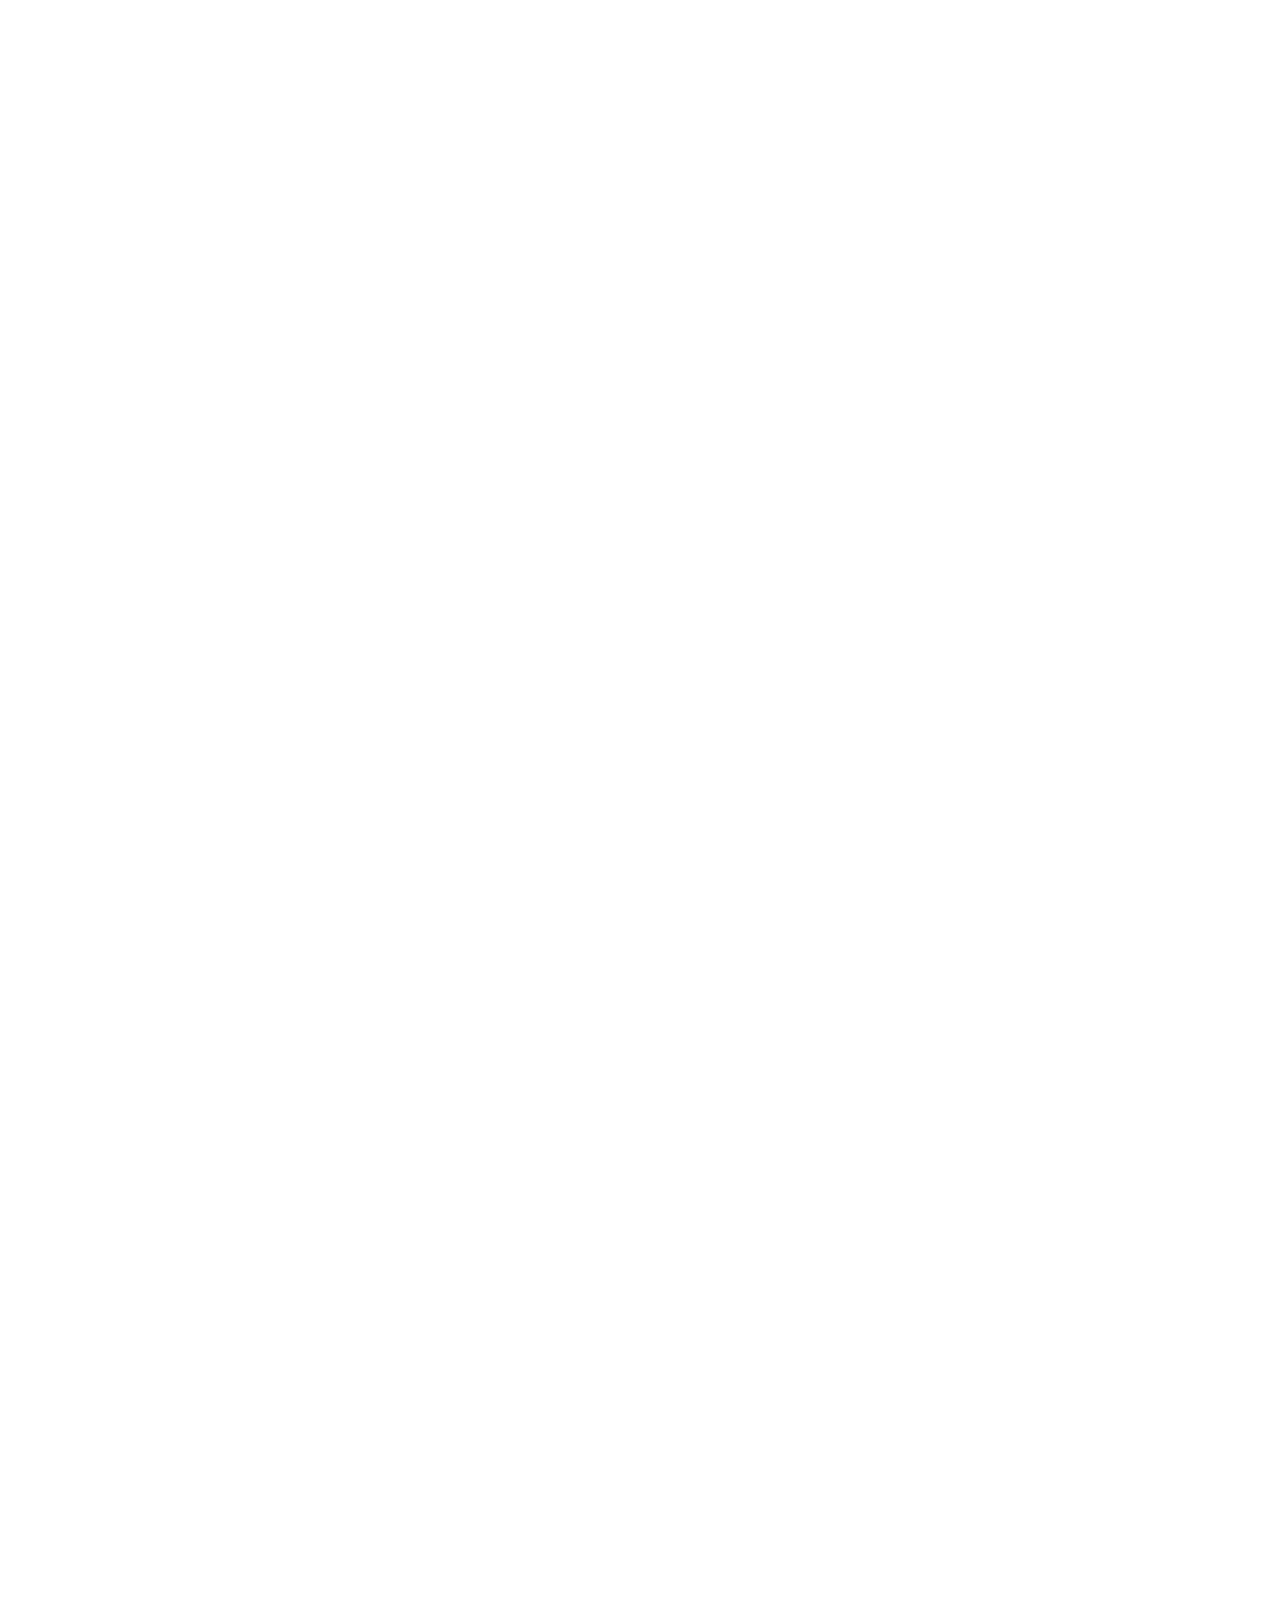
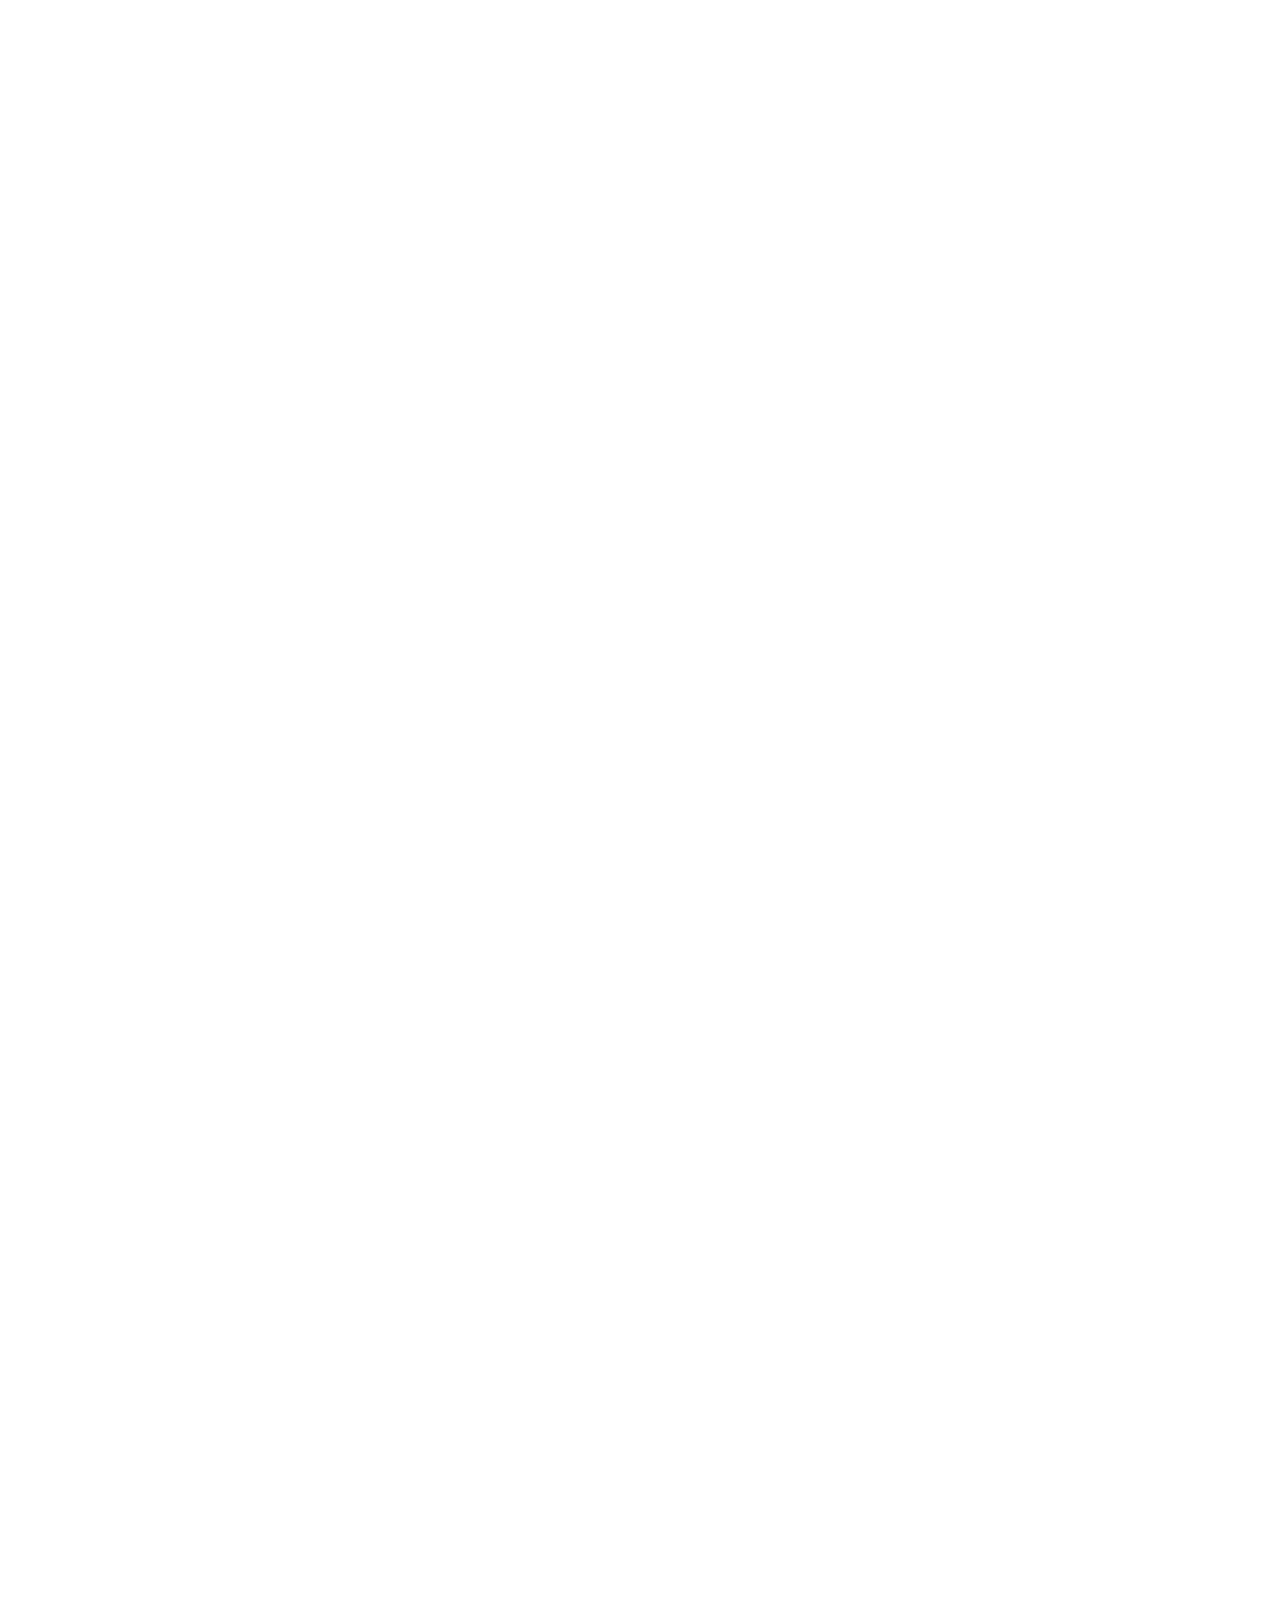
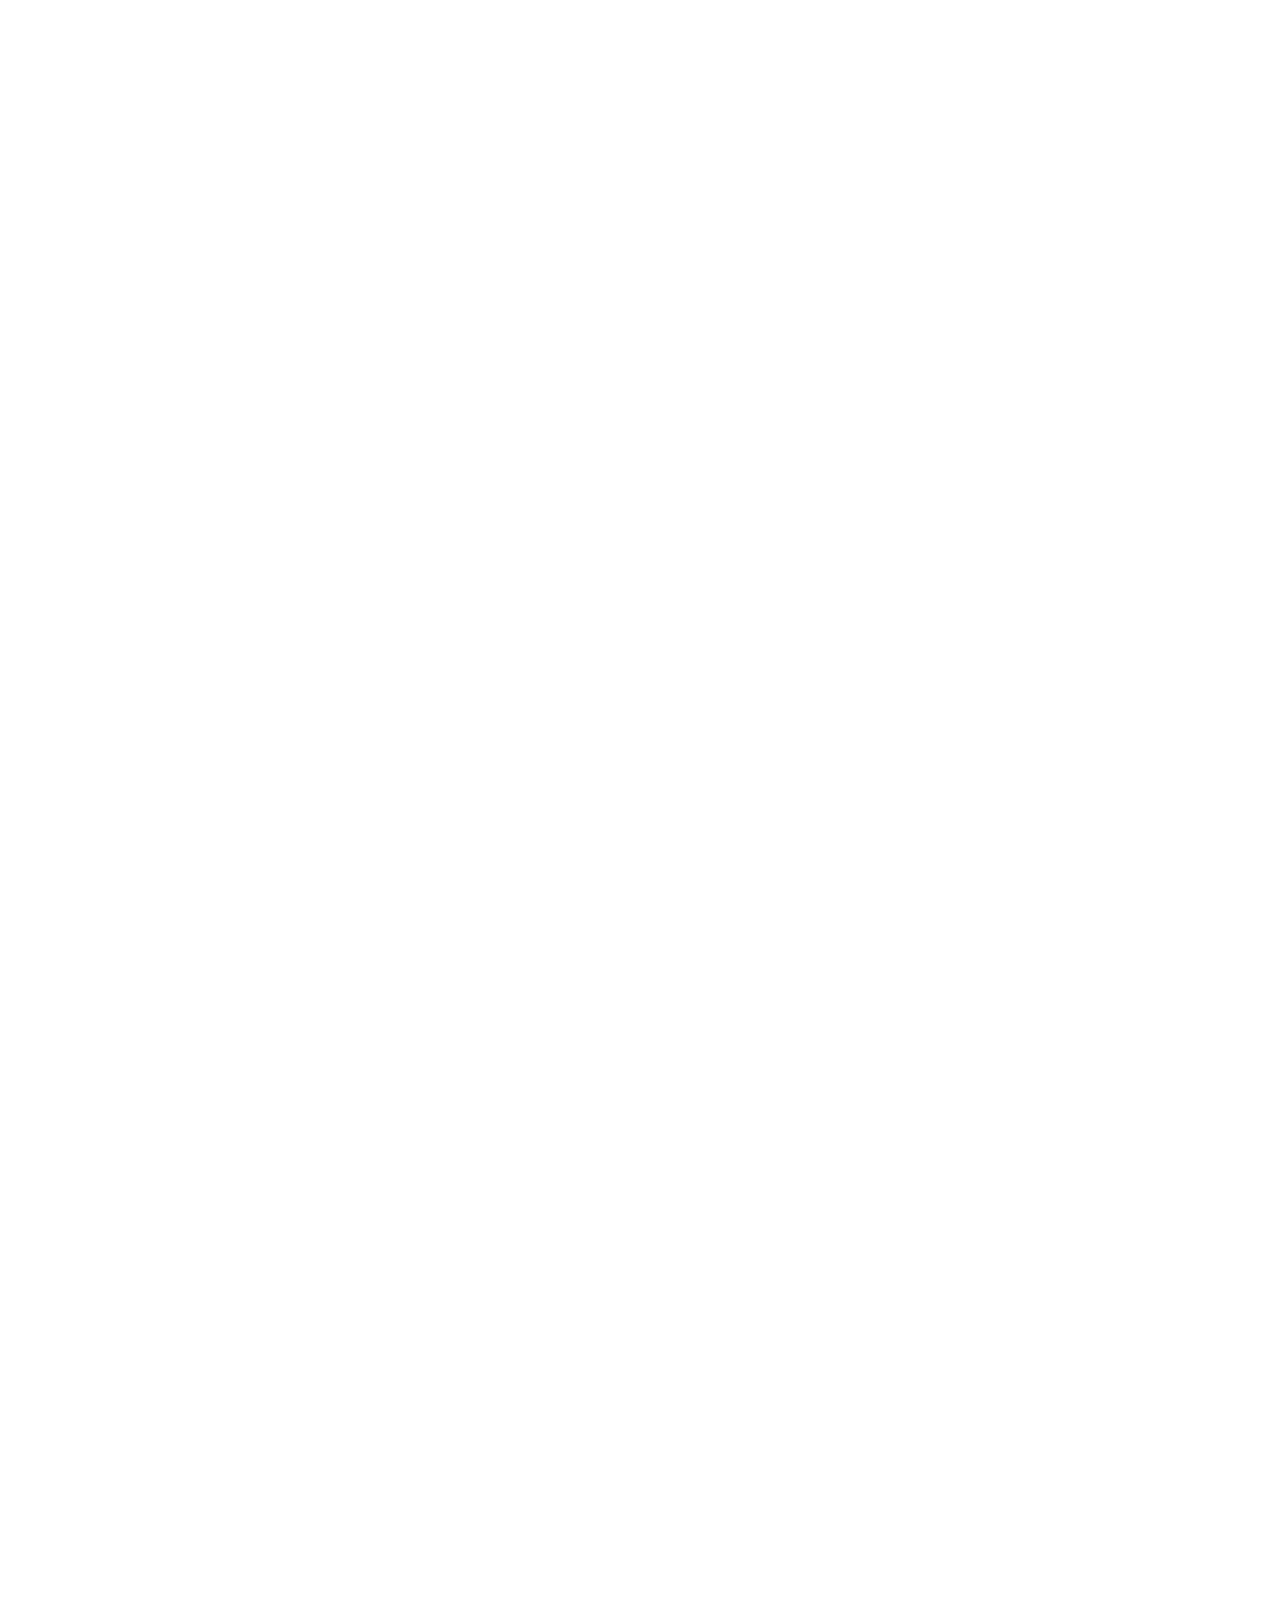
<file: impressum.html>
<!DOCTYPE html><html lang="de"><head>
<script type="application/ld+json">
{
  "@context": "https://schema.org",
  "@graph": [
    {
      "@type": "WebSite",
      "@id": "https://domain.com/#website",
      "url": "https://domain.com",
      "name": "domain"
    },
    {
      "@type": "Organization",
      "@id": "https://domain.com/#org",
      "name": "domain",
      "url": "https://domain.com"
    },
    {
      "@type": "WebPage",
      "@id": "https://domain.com/impressum.html",
      "url": "https://domain.com/impressum.html",
      "name": "domain",
      "isPartOf": {
        "@id": "https://domain.com/#website"
      },
      "inLanguage": "de"
    }
  ]
}
</script>
  <meta charset="UTF-8">
  <meta name="viewport" content="width=device-width, initial-scale=1.0">
  <meta name="description" content="Impressum und rechtliche Informationen von domain – vollständige Transparenz und Einhaltung gesetzlicher Anforderungen gemäß deutschem Recht.">
  <meta property="og:title" content="Impressum – domain">
  <meta property="og:description" content="Rechtliche Informationen und Impressum von domain – Ihr vertrauenswürdiger Partner im Automobilbereich.">
  <meta property="og:type" content="website">
  <meta property="og:url" content="https://domain.com/impressum.html">
  <link rel="canonical" href="https://domain.com/impressum.html">
  <title>Impressum – domain | Rechtliche Informationen</title>
  <link rel="stylesheet" href="style.css">
  <link rel="icon" type="image/png" href="/favicon.png">
  <link rel="apple-touch-icon" href="/apple-touch-icon.png">
   <link rel="stylesheet" href="https://cdn.jsdelivr.net/npm/bootstrap@5.3.3/dist/css/bootstrap.min.css" integrity="sha384-QWTKZyjpPEjISv5WaRU9OFeRpok6YctnYmDr5pNlyT2bRjXh0JMhjY6hW+ALEwIH" crossorigin="anonymous">
  <link rel="stylesheet" href="https://unpkg.com/aos@2.3.4/dist/aos.css">
<link rel="stylesheet" href="./header-footer.css">
</head>
 <body>
  <header class="dr-header" aria-label="Primary">
  <div class="dr-header-inner">
    <div class="dr-header-main">
      <div class="dr-logo-wrap">
        <div class="dr-logo-mark" aria-hidden="true"></div>
        <div class="dr-logo-text" role="img" aria-label="AutoService Pro">AutoService Pro</div>
      </div>
      <button class="dr-nav-toggle" type="button" aria-label="Toggle navigation" aria-expanded="false">
        <span class="dr-nav-toggle-bar"></span>
        <span class="dr-nav-toggle-bar"></span>
      </button>
      <nav class="dr-nav" aria-label="Main navigation">
        <ul class="dr-nav-list">
          <li class="dr-nav-item"><a class="dr-nav-link" href="./index.html">Home</a></li>
          <li class="dr-nav-item"><a class="dr-nav-link" href="./about.html">About</a></li>
          <li class="dr-nav-item"><a class="dr-nav-link" href="./contact.html">Contact</a></li>
          <li class="dr-nav-item"><a class="dr-nav-link" href="./gdpr-rights.html">Gdpr rights</a></li>
          <li class="dr-nav-item"><a class="dr-nav-link" href="./impressum.html">Impressum</a></li>
          <li class="dr-nav-item"><a class="dr-nav-link" href="./portfolio.html">Portfolio</a></li>
          <li class="dr-nav-item"><a class="dr-nav-link" href="./services.html">Services</a></li>
        </ul>
      </nav>
    </div>
  </div>
</header>
  <main>
   <section class="py-4 py-md-5 bg-light">
    <div class="container">
     <nav aria-label="breadcrumb">
      <ol class="breadcrumb">
       <li class="breadcrumb-item"><a href="index.html">Startseite</a></li>
       <li class="breadcrumb-item active" aria-current="page">Impressum</li>
      </ol>
     </nav>
    </div>
   </section>
   <section class="py-4 py-md-5">
    <div class="container">
     <div class="row justify-content-center">
      <div class="col-12 col-lg-10 col-xl-8">
       <h1 class="display-4 fw-bold mb-4">Impressum</h1>
       <p class="text-muted mb-5">Angaben gemäß § 5 TMG und verantwortlich für den Inhalt nach § 55 Abs. 2 RStV</p>
       <div class="c-card mb-4">
        <h2 class="h4 fw-bold mb-3">Unternehmensangaben</h2>
        <div class="mb-3">
         <p class="mb-1"><strong>Firmenname:</strong> domain GmbH</p>
         <p class="mb-1"><strong>Handelsname:</strong> domain</p>
         <p class="mb-1"><strong>Rechtsform:</strong> Gesellschaft mit beschränkter Haftung (GmbH)</p>
         <p class="mb-0"><strong>Registrierungsland:</strong> Deutschland</p>
        </div>
       </div>
       <div class="c-card mb-4">
        <h2 class="h4 fw-bold mb-3">Geschäftsadresse</h2>
        <address class="mb-0">domain GmbH
         <br>
         Königsallee 47
         <br>
         40212 Düsseldorf
         <br>
         Deutschland</address>
       </div>
       <div class="c-card mb-4">
        <h2 class="h4 fw-bold mb-3">Kontaktinformationen</h2>
        <p class="mb-1"><strong>Telefon:</strong> <a href="tel:+4921187629340">+49 211 8762 9340</a></p>
        <p class="mb-1"><strong>E-Mail:</strong> <a href="mailto:info@domain.com">info@domain.com</a></p>
        <p class="mb-0"><strong>Website:</strong> <a href="https://domain.com" target="_blank" rel="noopener">https://domain.com</a></p>
       </div>
       <div class="c-card mb-4">
        <h2 class="h4 fw-bold mb-3">Handelsregister</h2>
        <p class="mb-1"><strong>Registergericht:</strong> Amtsgericht Düsseldorf</p>
        <p class="mb-1"><strong>Handelsregisternummer:</strong> HRB 78342</p>
        <p class="mb-0"><strong>Geschäftsführer:</strong> Michael Schmidt, Sarah Weber</p>
       </div>
       <div class="c-card mb-4">
        <h2 class="h4 fw-bold mb-3">Umsatzsteuer-Identifikation</h2>
        <p class="mb-1"><strong>Umsatzsteuer-Identifikationsnummer (USt-IdNr.):</strong> DE 287 453 196</p>
        <p class="mb-1"><strong>Finanzamt:</strong> Finanzamt Düsseldorf-Nord</p>
        <p class="mb-1"><strong>Steuernummer:</strong> 133/5734/2891</p>
        <p class="mb-0"><strong>EU-Mehrwertsteuer-Status:</strong> Aktiv registriert</p>
       </div>
       <div class="c-card mb-4">
        <h2 class="h4 fw-bold mb-3">Kammer-Zugehörigkeit</h2>
        <p class="mb-1"><strong>Industrie- und Handelskammer (IHK):</strong> IHK Düsseldorf</p>
        <p class="mb-1"><strong>Kammer-Nummer:</strong> 149827</p>
        <p class="mb-0"><strong>Anschrift der Kammer:</strong> Ernst-Schneider-Platz 1, 40212 Düsseldorf</p>
       </div>
       <div class="c-card mb-4">
        <h2 class="h4 fw-bold mb-3">Berufsbezeichnung und Berufsrechtliche Regelungen</h2>
        <p class="mb-1"><strong>Berufsbezeichnung:</strong> Automobilhandel und -dienstleistungen</p>
        <p class="mb-0"><strong>Zuständige Aufsichtsbehörde:</strong> Gewerbeaufsichtsamt Düsseldorf</p>
       </div>
       <div class="c-card mb-4">
        <h2 class="h4 fw-bold mb-3">Verantwortlich für den Inhalt</h2>
        <p class="mb-1"><strong>Verantwortlich nach § 55 Abs. 2 RStV:</strong></p>
        <p class="mb-0">Michael Schmidt
         <br>
         domain GmbH
         <br>
         Königsallee 47
         <br>
         40212 Düsseldorf</p>
       </div>
       <div class="c-card mb-4">
        <h2 class="h4 fw-bold mb-3">Anwendbares Recht und Gerichtsstand</h2>
        <p class="mb-1"><strong>Anwendbares Recht:</strong> Für sämtliche Rechtsbeziehungen gilt ausschließlich das Recht der Bundesrepublik Deutschland.</p>
        <p class="mb-0"><strong>Gerichtsstand:</strong> Ausschließlicher Gerichtsstand für alle Streitigkeiten ist Düsseldorf, sofern der Kunde Kaufmann, eine juristische Person des öffentlichen Rechts oder ein öffentlich-rechtliches Sondervermögen ist.</p>
       </div>
       <div class="c-card mb-4">
        <h2 class="h4 fw-bold mb-3">Haftungsausschluss</h2>
        <h3 class="h6 fw-semibold mt-4 mb-2">Haftung für Inhalte</h3>
        <p class="mb-3">Die Inhalte unserer Seiten wurden mit größter Sorgfalt erstellt. Für die Richtigkeit, Vollständigkeit und Aktualität der Inhalte können wir jedoch keine Gewähr übernehmen. Als Diensteanbieter sind wir gemäß § 7 Abs.1 TMG für eigene Inhalte auf diesen Seiten nach den allgemeinen Gesetzen verantwortlich. Nach §§ 8 bis 10 TMG sind wir als Diensteanbieter jedoch nicht verpflichtet, übermittelte oder gespeicherte fremde Informationen zu überwachen oder nach Umständen zu forschen, die auf eine rechtswidrige Tätigkeit hinweisen.</p>
        <h3 class="h6 fw-semibold mt-4 mb-2">Haftung für Links</h3>
        <p class="mb-3">Unser Angebot enthält Links zu externen Webseiten Dritter, auf deren Inhalte wir keinen Einfluss haben. Deshalb können wir für diese fremden Inhalte auch keine Gewähr übernehmen. Für die Inhalte der verlinkten Seiten ist stets der jeweilige Anbieter oder Betreiber der Seiten verantwortlich. Die verlinkten Seiten wurden zum Zeitpunkt der Verlinkung auf mögliche Rechtsverstöße überprüft. Rechtswidrige Inhalte waren zum Zeitpunkt der Verlinkung nicht erkennbar.</p>
        <h3 class="h6 fw-semibold mt-4 mb-2">Urheberrecht</h3>
        <p class="mb-0">Die durch die Seitenbetreiber erstellten Inhalte und Werke auf diesen Seiten unterliegen dem deutschen Urheberrecht. Die Vervielfältigung, Bearbeitung, Verbreitung und jede Art der Verwertung außerhalb der Grenzen des Urheberrechtes bedürfen der schriftlichen Zustimmung des jeweiligen Autors bzw. Erstellers. Downloads und Kopien dieser Seite sind nur für den privaten, nicht kommerziellen Gebrauch gestattet.</p>
       </div>
       <div class="c-card mb-4">
        <h2 class="h4 fw-bold mb-3">Online-Streitbeilegung (OS)</h2>
        <p class="mb-1">Die Europäische Kommission stellt eine Plattform zur Online-Streitbeilegung (OS) bereit:</p>
        <p class="mb-3"><a href="https://ec.europa.eu/consumers/odr" target="_blank" rel="noopener noreferrer">https://ec.europa.eu/consumers/odr</a></p>
        <p class="mb-0">Unsere E-Mail-Adresse finden Sie oben im Impressum. Wir sind nicht bereit oder verpflichtet, an Streitbeilegungsverfahren vor einer Verbraucherschlichtungsstelle teilzunehmen.</p>
       </div>
       <div class="c-card mb-4">
        <h2 class="h4 fw-bold mb-3">Transparenz und Compliance</h2>
        <p class="mb-0">domain GmbH verpflichtet sich zur vollständigen Transparenz und Einhaltung aller geltenden gesetzlichen Bestimmungen in der Bundesrepublik Deutschland und der Europäischen Union. Wir halten uns strikt an die Vorgaben des Telemediengesetzes (TMG), der Datenschutz-Grundverordnung (DSGVO) sowie sämtlicher branchenspezifischer Vorschriften im Automobilsektor. Unser Unternehmen unterzieht sich regelmäßigen internen und externen Audits, um höchste Standards in Bezug auf Datenschutz, Verbraucherschutz und Geschäftsethik zu gewährleisten.</p>
       </div>
       <div class="alert alert-info" role="alert">
        <p class="mb-0"><strong>Letzte Aktualisierung:</strong> 15. Januar 2025</p>
       </div>
       <div class="mt-5">
        <p class="text-muted">Bei Fragen zu diesem Impressum oder rechtlichen Angelegenheiten kontaktieren Sie uns bitte unter <a href="mailto:info@domain.com">info@domain.com</a> oder telefonisch unter <a href="tel:+4921187629340">+49 211 8762 9340</a>.</p>
       </div>
      </div>
     </div>
    </div>
   </section>
  </main>
  <footer class="dr-footer" aria-label="Footer">
  <div class="dr-footer-inner">
    <div class="dr-footer-top">
      <div class="dr-footer-brand-block">
        <div class="dr-footer-logo-wrap">
          <div class="dr-footer-logo-mark" aria-hidden="true"></div>
          <div class="dr-footer-logo-text">domain</div>
        </div>
        <p class="dr-footer-disclaimer">
          The information provided on domain.com is for general informational purposes only and does not constitute professional, legal, financial, or technical advice. While domain strives to keep content accurate and up to date, no guarantees are made regarding completeness or reliability. Any reliance you place on information from domain.com is strictly at your own risk. domain and its representatives are not liable for any loss or damage arising from the use of this website or any linked resources. Users are responsible for complying with all applicable laws and regulations in their jurisdiction.
        </p>
      </div>
      <div class="dr-footer-nav-blocks">
        <div class="dr-footer-nav-section" aria-label="Main navigation">
          <h2 class="dr-footer-heading">Navigate</h2>
          <ul class="dr-footer-nav-list">
            <li class="dr-footer-nav-item"><a class="dr-footer-nav-link" href="./index.html">Home</a></li>
            <li class="dr-footer-nav-item"><a class="dr-footer-nav-link" href="./about.html">About</a></li>
            <li class="dr-footer-nav-item"><a class="dr-footer-nav-link" href="./contact.html">Contact</a></li>
            <li class="dr-footer-nav-item"><a class="dr-footer-nav-link" href="./gdpr-rights.html">Gdpr rights</a></li>
            <li class="dr-footer-nav-item"><a class="dr-footer-nav-link" href="./impressum.html">Impressum</a></li>
            <li class="dr-footer-nav-item"><a class="dr-footer-nav-link" href="./portfolio.html">Portfolio</a></li>
            <li class="dr-footer-nav-item"><a class="dr-footer-nav-link" href="./services.html">Services</a></li>
          </ul>
        </div>
        <div class="dr-footer-legal-section" aria-label="Legal">
          <h2 class="dr-footer-heading">Legal</h2>
          <ul class="dr-footer-legal-list">
            <li class="dr-footer-legal-item"><a class="dr-footer-legal-link" href="./cookie_policy.html">Cookie Policy</a></li>
            <li class="dr-footer-legal-item"><a class="dr-footer-legal-link" href="./impressum.html">Impressum</a></li>
            <li class="dr-footer-legal-item"><a class="dr-footer-legal-link" href="./privacy.html">Privacy</a></li>
            <li class="dr-footer-legal-item"><a class="dr-footer-legal-link" href="./services.html">Services</a></li>
            <li class="dr-footer-legal-item"><a class="dr-footer-legal-link" href="./terms_and_conditions.html">Terms And Conditions</a></li>
            <li class="dr-footer-legal-item"><a class="dr-footer-legal-link" href="./terms_of_services.html">Terms Of Services</a></li>
          </ul>
        </div>
      </div>
    </div>
    <div class="dr-footer-bottom">
      <p class="dr-footer-meta">© <span class="dr-footer-meta-year">2024</span> domain.com. All rights reserved.</p>
    </div>
  </div>
</footer>
  <script src="script.js" defer=""></script>
 
  <script src="https://unpkg.com/aos@2.3.4/dist/aos.js"></script>
  <script>
if (typeof AOS !== "undefined" && !window.__AOS_INITIALIZED__) {
  AOS.init({ once: true, duration: 700, easing: "ease-out-cubic" });
  window.__AOS_INITIALIZED__ = true;
}
</script>
<script src="./header-footer.js"></script>
<script src="./consent.js"></script>
</body></html>
</file>
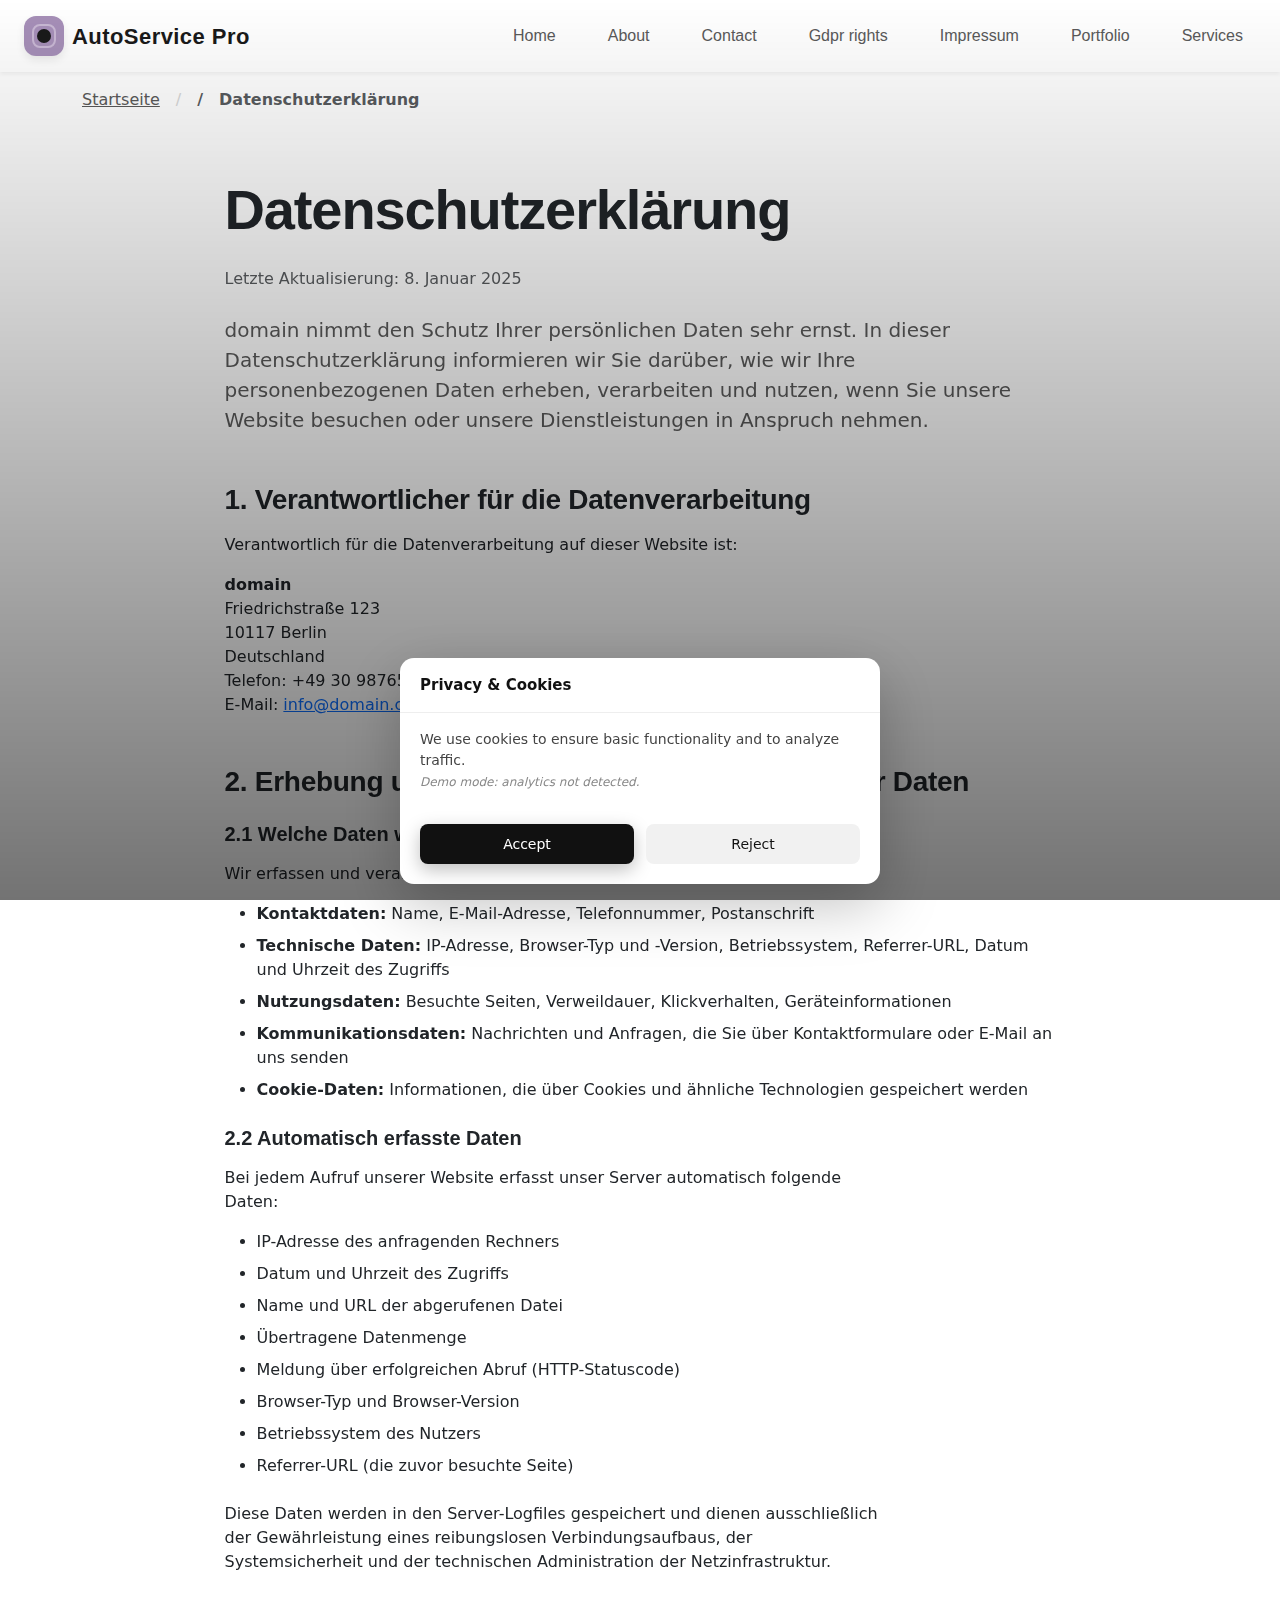
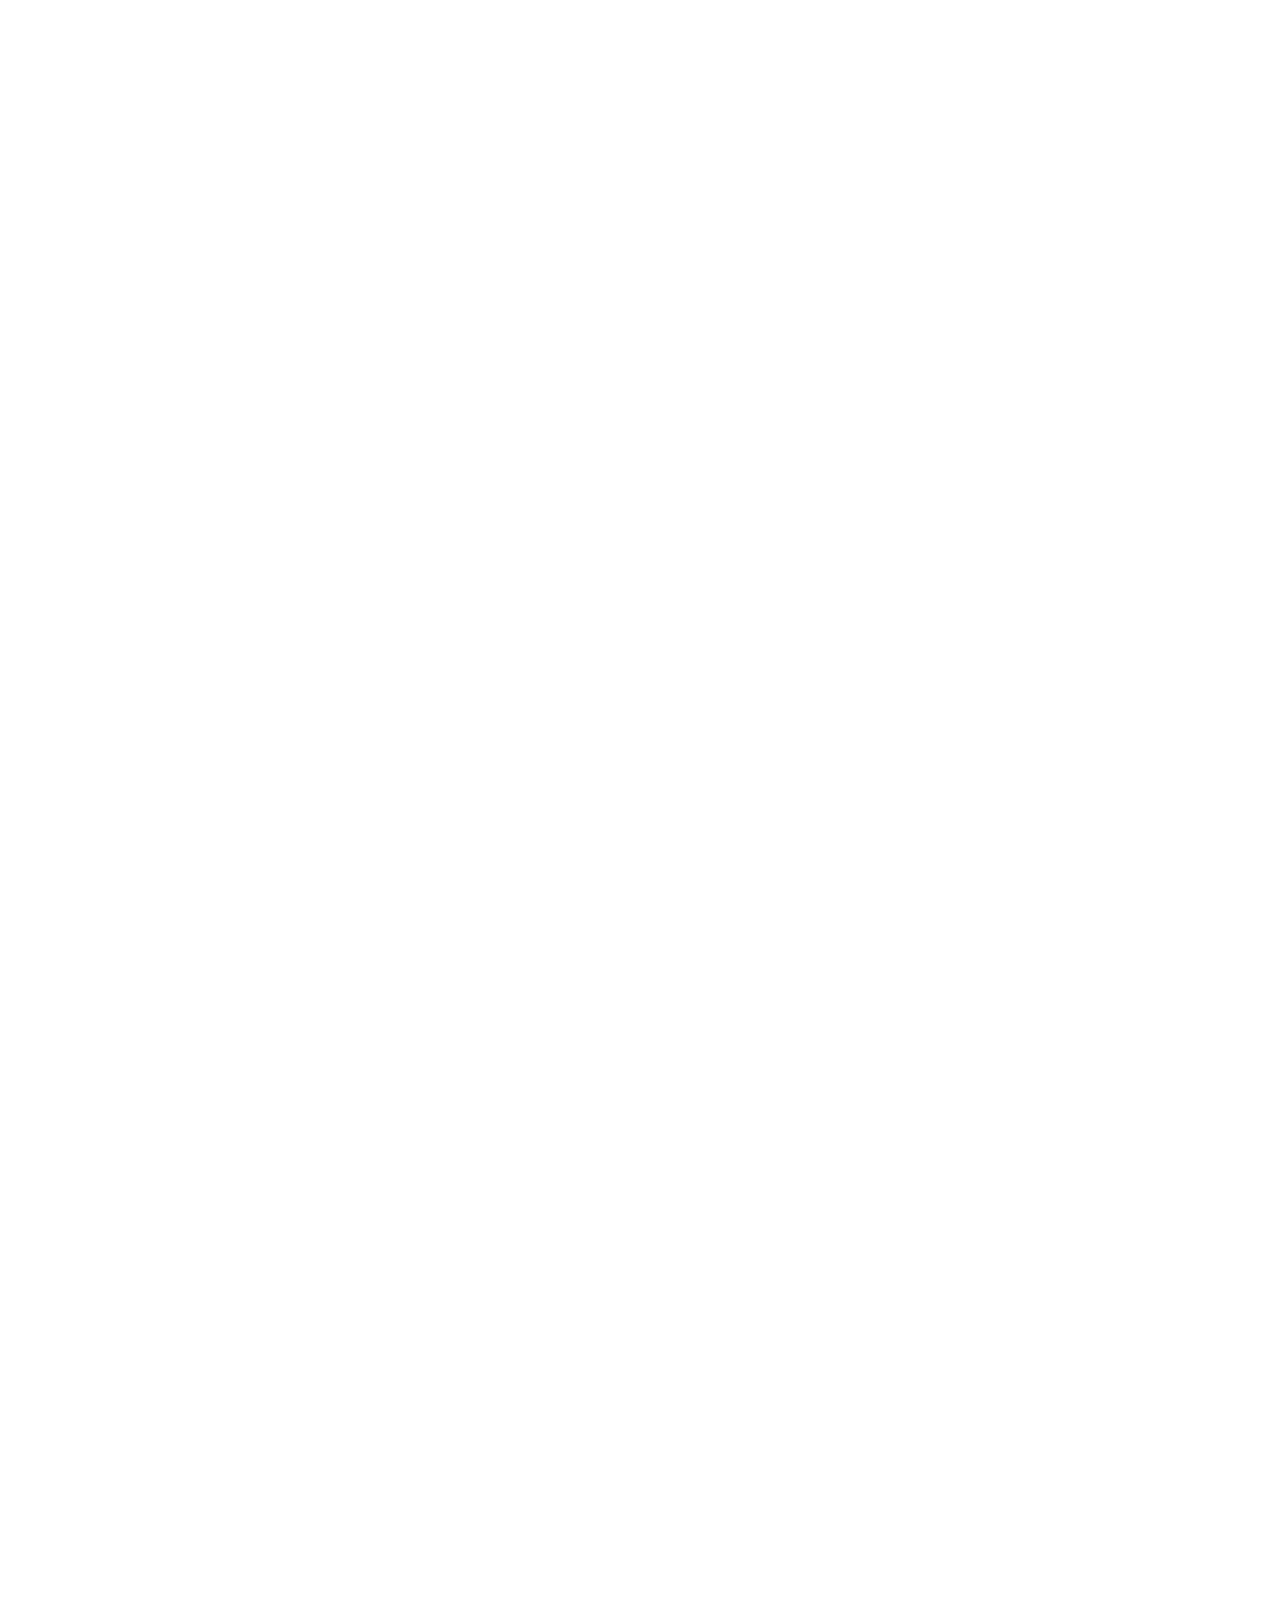
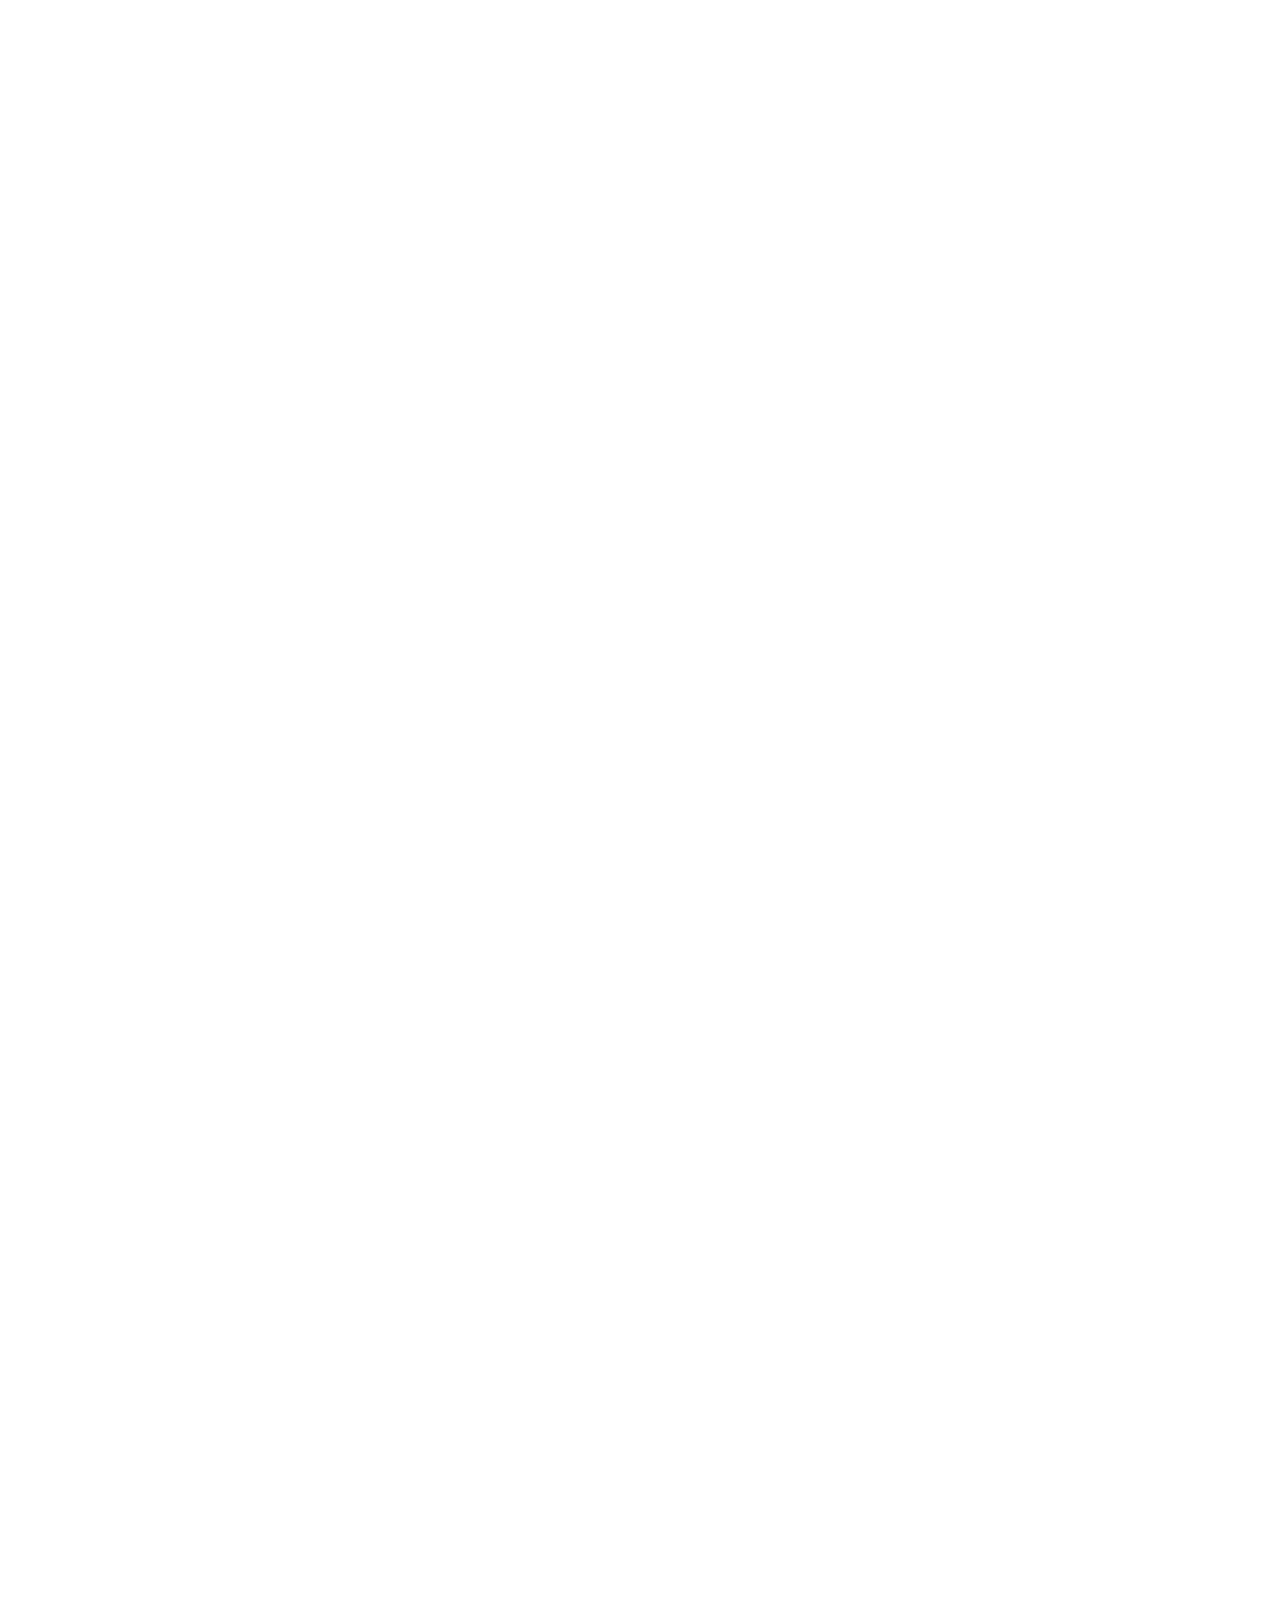
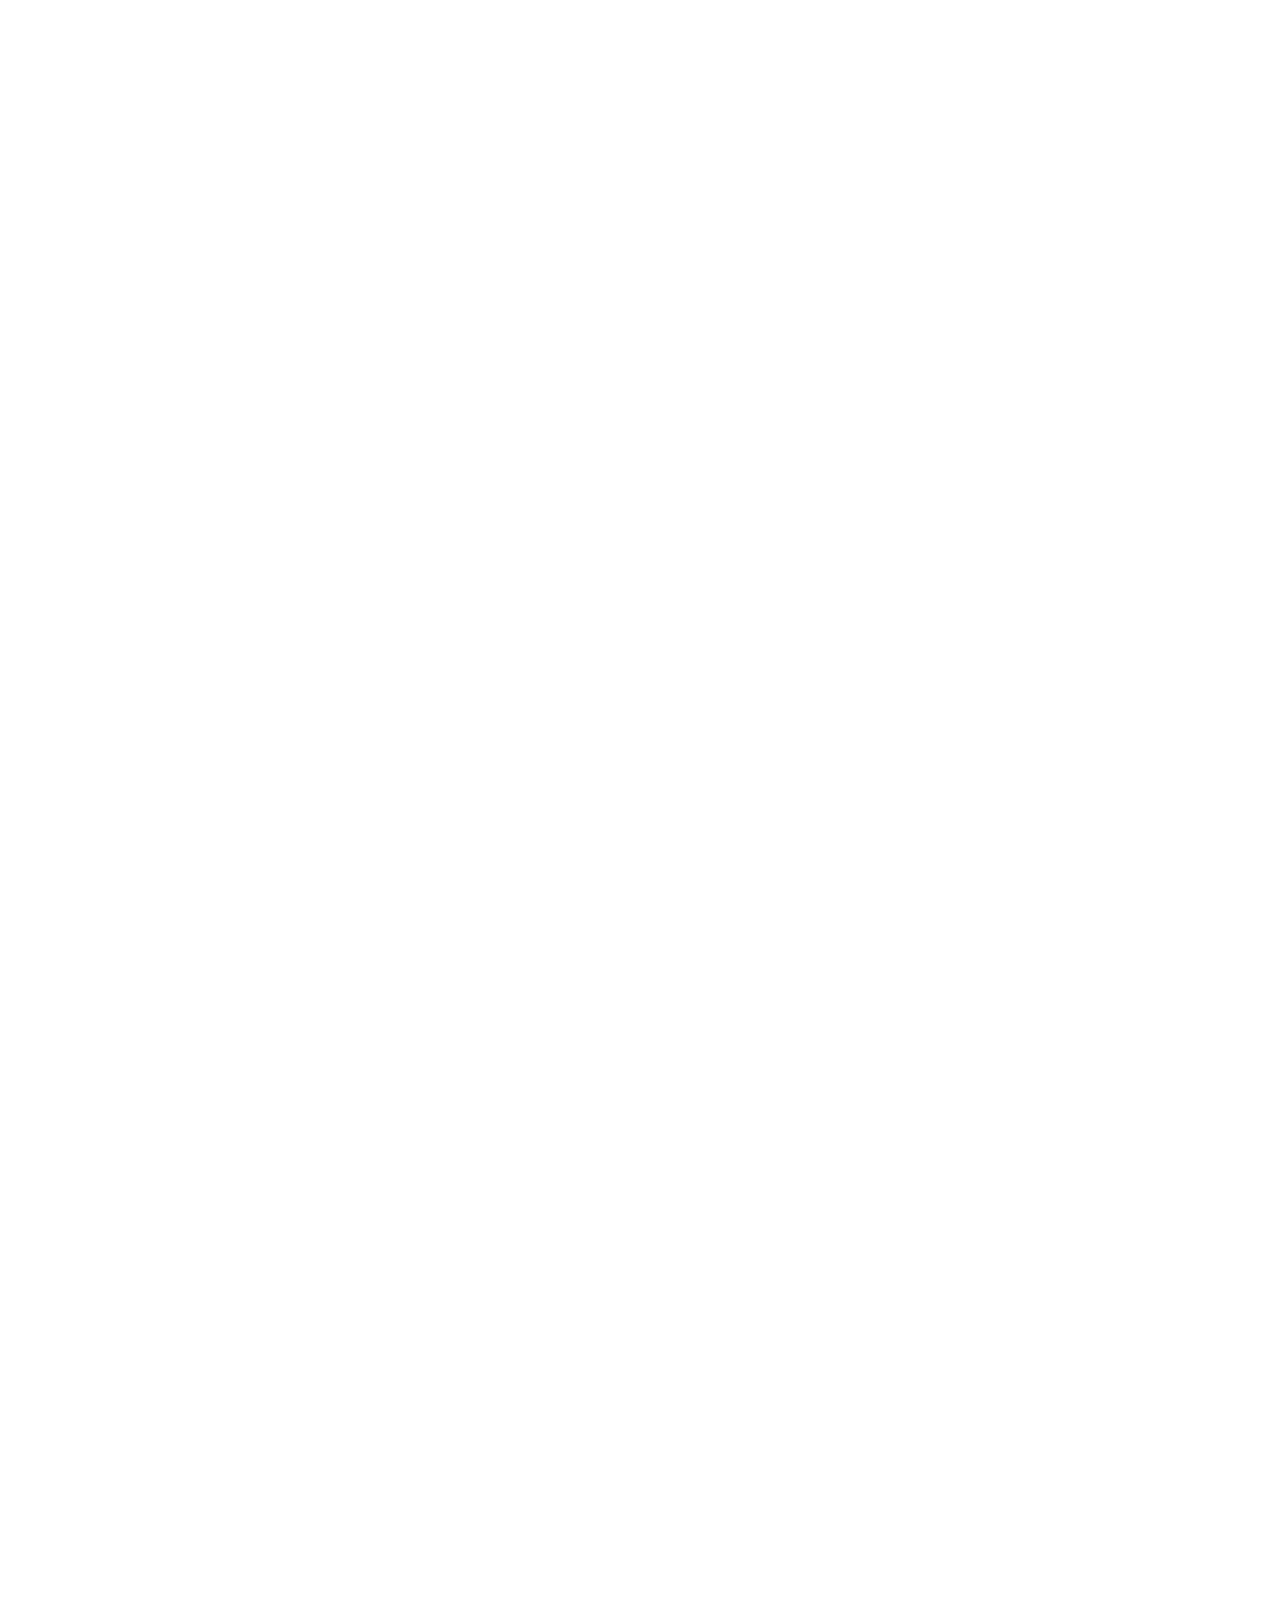
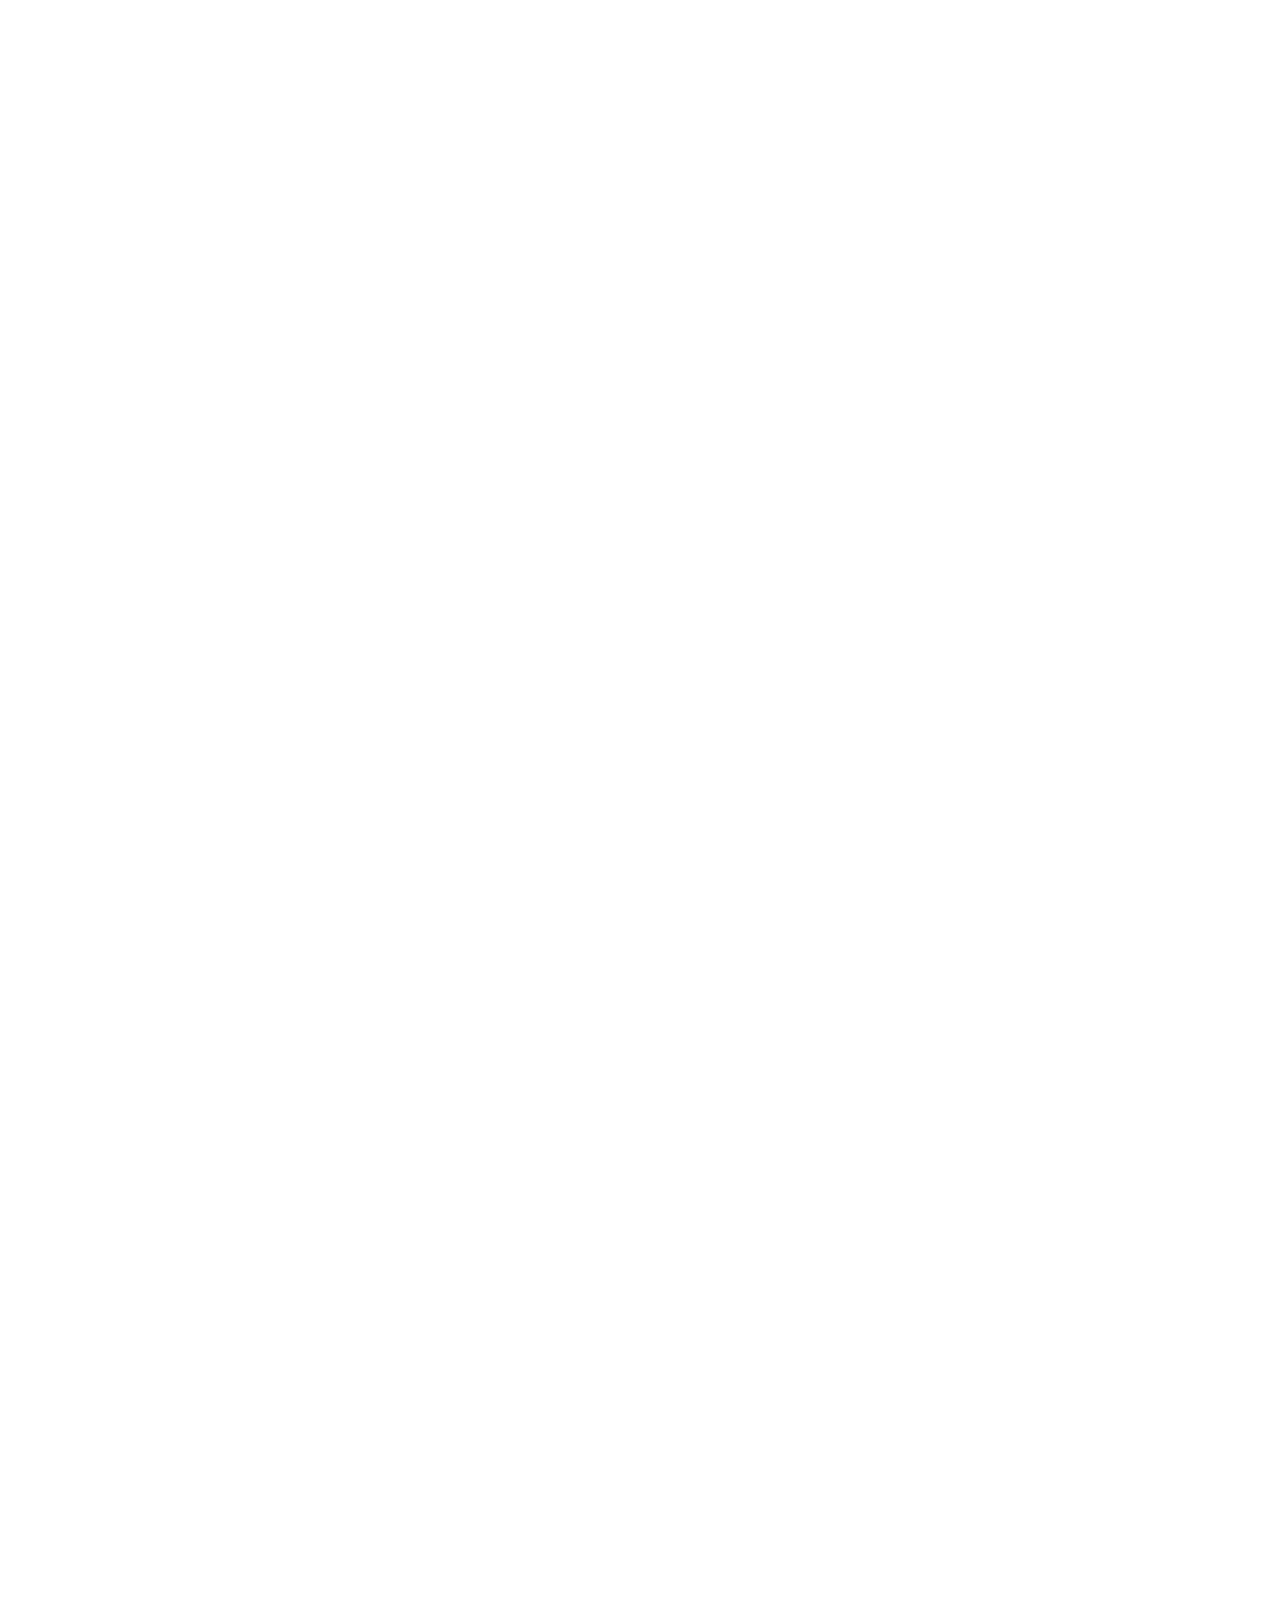
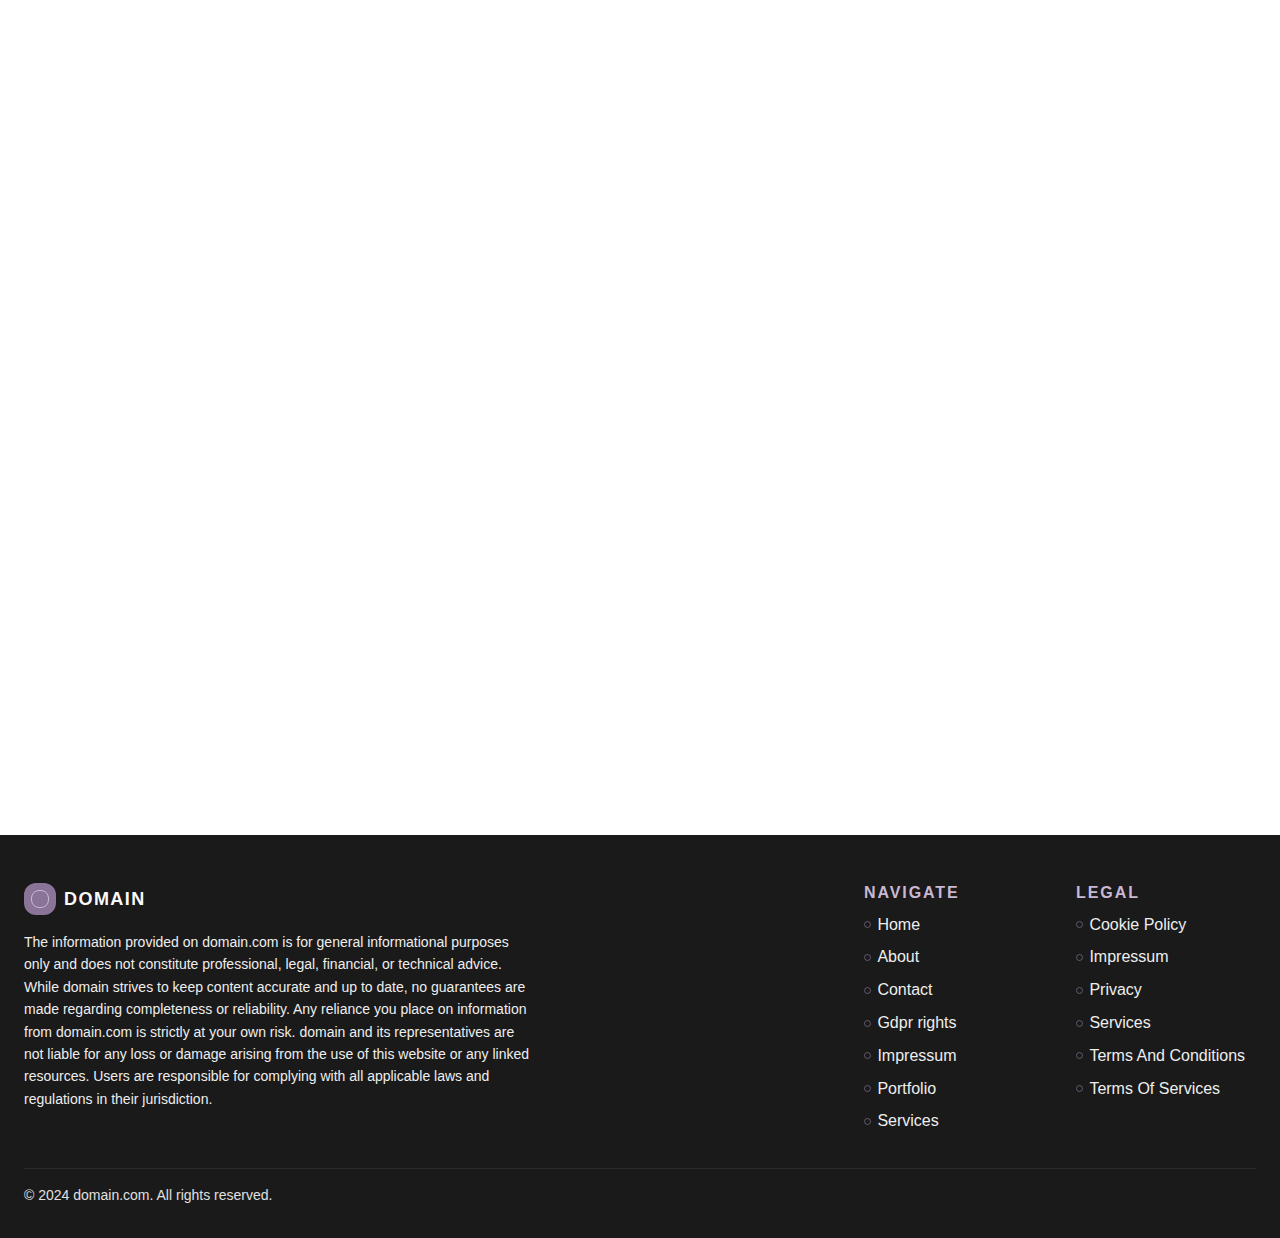
<file: privacy.html>
<!DOCTYPE html><html lang="de"><head>
<script type="application/ld+json">
{
  "@context": "https://schema.org",
  "@graph": [
    {
      "@type": "WebSite",
      "@id": "https://domain.com/#website",
      "url": "https://domain.com",
      "name": "domain"
    },
    {
      "@type": "Organization",
      "@id": "https://domain.com/#org",
      "name": "domain",
      "url": "https://domain.com"
    },
    {
      "@type": "WebPage",
      "@id": "https://domain.com/privacy.html",
      "url": "https://domain.com/privacy.html",
      "name": "domain",
      "isPartOf": {
        "@id": "https://domain.com/#website"
      },
      "inLanguage": "de"
    }
  ]
}
</script>
  <meta charset="UTF-8">
  <meta name="viewport" content="width=device-width, initial-scale=1.0">
  <title>Datenschutzerklärung | domain</title>
  <meta name="description" content="Erfahren Sie, wie domain Ihre persönlichen Daten erfasst, verarbeitet und schützt. Vollständige Datenschutzerklärung gemäß GDPR und deutschem Datenschutzrecht.">
  <meta property="og:title" content="Datenschutzerklärung | domain">
  <meta property="og:description" content="Erfahren Sie, wie domain Ihre persönlichen Daten erfasst, verarbeitet und schützt.">
  <meta property="og:type" content="website">
  <meta property="og:url" content="https://domain.com/privacy.html">
  <link rel="canonical" href="https://domain.com/privacy.html">
  <link rel="stylesheet" href="style.css">
  <link rel="icon" type="image/png" href="/favicon.png">
  <link rel="apple-touch-icon" href="/apple-touch-icon.png">
   <link rel="stylesheet" href="https://cdn.jsdelivr.net/npm/bootstrap@5.3.3/dist/css/bootstrap.min.css" integrity="sha384-QWTKZyjpPEjISv5WaRU9OFeRpok6YctnYmDr5pNlyT2bRjXh0JMhjY6hW+ALEwIH" crossorigin="anonymous">
  <link rel="stylesheet" href="https://unpkg.com/aos@2.3.4/dist/aos.css">
<link rel="stylesheet" href="./header-footer.css">
</head>
 <body>
  <header class="dr-header" aria-label="Primary">
  <div class="dr-header-inner">
    <div class="dr-header-main">
      <div class="dr-logo-wrap">
        <div class="dr-logo-mark" aria-hidden="true"></div>
        <div class="dr-logo-text" role="img" aria-label="AutoService Pro">AutoService Pro</div>
      </div>
      <button class="dr-nav-toggle" type="button" aria-label="Toggle navigation" aria-expanded="false">
        <span class="dr-nav-toggle-bar"></span>
        <span class="dr-nav-toggle-bar"></span>
      </button>
      <nav class="dr-nav" aria-label="Main navigation">
        <ul class="dr-nav-list">
          <li class="dr-nav-item"><a class="dr-nav-link" href="./index.html">Home</a></li>
          <li class="dr-nav-item"><a class="dr-nav-link" href="./about.html">About</a></li>
          <li class="dr-nav-item"><a class="dr-nav-link" href="./contact.html">Contact</a></li>
          <li class="dr-nav-item"><a class="dr-nav-link" href="./gdpr-rights.html">Gdpr rights</a></li>
          <li class="dr-nav-item"><a class="dr-nav-link" href="./impressum.html">Impressum</a></li>
          <li class="dr-nav-item"><a class="dr-nav-link" href="./portfolio.html">Portfolio</a></li>
          <li class="dr-nav-item"><a class="dr-nav-link" href="./services.html">Services</a></li>
        </ul>
      </nav>
    </div>
  </div>
</header>
  <main>
   <nav aria-label="breadcrumb" class="py-3">
    <div class="container">
     <ol class="breadcrumb mb-0">
      <li class="breadcrumb-item"><a href="index.html">Startseite</a></li>
      <li class="breadcrumb-item active" aria-current="page">Datenschutzerklärung</li>
     </ol>
    </div>
   </nav>
   <section class="l-section py-4 py-md-5">
    <div class="container">
     <div class="row justify-content-center">
      <div class="col-lg-10 col-xl-9">
       <div class="c-content-block" data-aos="fade-up">
        <h1 class="display-4 fw-bold mb-4">Datenschutzerklärung</h1>
        <p class="text-muted mb-4">Letzte Aktualisierung: 8. Januar 2025</p>
        <div class="c-intro-text mb-5">
         <p class="lead">domain nimmt den Schutz Ihrer persönlichen Daten sehr ernst. In dieser Datenschutzerklärung informieren wir Sie darüber, wie wir Ihre personenbezogenen Daten erheben, verarbeiten und nutzen, wenn Sie unsere Website besuchen oder unsere Dienstleistungen in Anspruch nehmen.</p>
        </div>
        <article class="c-privacy-section mb-5" data-aos="fade-up">
         <h2 class="h3 fw-bold mb-3">1. Verantwortlicher für die Datenverarbeitung</h2>
         <p>Verantwortlich für die Datenverarbeitung auf dieser Website ist:</p>
         <address class="c-contact-info"><strong>domain</strong>
          <br>
          Friedrichstraße 123
          <br>
          10117 Berlin
          <br>
          Deutschland
          <br>
          Telefon: +49 30 98765432
          <br>
          E-Mail: <a href="mailto:info@domain.com">info@domain.com</a></address>
        </article>
        <article class="c-privacy-section mb-5" data-aos="fade-up">
         <h2 class="h3 fw-bold mb-3">2. Erhebung und Verarbeitung personenbezogener Daten</h2>
         <h3 class="h5 fw-semibold mt-4 mb-3">2.1 Welche Daten werden erfasst?</h3>
         <p>Wir erfassen und verarbeiten folgende Kategorien personenbezogener Daten:</p>
         <ul class="c-list-styled">
          <li><strong>Kontaktdaten:</strong> Name, E-Mail-Adresse, Telefonnummer, Postanschrift</li>
          <li><strong>Technische Daten:</strong> IP-Adresse, Browser-Typ und -Version, Betriebssystem, Referrer-URL, Datum und Uhrzeit des Zugriffs</li>
          <li><strong>Nutzungsdaten:</strong> Besuchte Seiten, Verweildauer, Klickverhalten, Geräteinformationen</li>
          <li><strong>Kommunikationsdaten:</strong> Nachrichten und Anfragen, die Sie über Kontaktformulare oder E-Mail an uns senden</li>
          <li><strong>Cookie-Daten:</strong> Informationen, die über Cookies und ähnliche Technologien gespeichert werden</li>
         </ul>
         <h3 class="h5 fw-semibold mt-4 mb-3">2.2 Automatisch erfasste Daten</h3>
         <p>Bei jedem Aufruf unserer Website erfasst unser Server automatisch folgende Daten:</p>
         <ul class="c-list-styled">
          <li>IP-Adresse des anfragenden Rechners</li>
          <li>Datum und Uhrzeit des Zugriffs</li>
          <li>Name und URL der abgerufenen Datei</li>
          <li>Übertragene Datenmenge</li>
          <li>Meldung über erfolgreichen Abruf (HTTP-Statuscode)</li>
          <li>Browser-Typ und Browser-Version</li>
          <li>Betriebssystem des Nutzers</li>
          <li>Referrer-URL (die zuvor besuchte Seite)</li>
         </ul>
         <p>Diese Daten werden in den Server-Logfiles gespeichert und dienen ausschließlich der Gewährleistung eines reibungslosen Verbindungsaufbaus, der Systemsicherheit und der technischen Administration der Netzinfrastruktur.</p>
        </article>
        <article class="c-privacy-section mb-5" data-aos="fade-up">
         <h2 class="h3 fw-bold mb-3">3. Zwecke der Datenverarbeitung</h2>
         <p>Wir verarbeiten Ihre personenbezogenen Daten zu folgenden Zwecken:</p>
         <ul class="c-list-styled">
          <li><strong>Bereitstellung der Website:</strong> Technische Bereitstellung und Sicherheit unserer Website</li>
          <li><strong>Kommunikation:</strong> Beantwortung Ihrer Anfragen und Kontaktaufnahme</li>
          <li><strong>Vertragserfüllung:</strong> Durchführung und Abwicklung unserer Dienstleistungen</li>
          <li><strong>Marketing:</strong> Zusendung von Informationen über unsere Produkte und Dienstleistungen (nur mit Ihrer Einwilligung)</li>
          <li><strong>Verbesserung unserer Services:</strong> Analyse des Nutzerverhaltens zur Optimierung unseres Angebots</li>
          <li><strong>Rechtliche Verpflichtungen:</strong> Erfüllung gesetzlicher Aufbewahrungs- und Meldepflichten</li>
          <li><strong>Schutz berechtigter Interessen:</strong> Geltendmachung und Verteidigung von Rechtsansprüchen, Betrugsprävention</li>
         </ul>
        </article>
        <article class="c-privacy-section mb-5" data-aos="fade-up">
         <h2 class="h3 fw-bold mb-3">4. Rechtsgrundlagen der Verarbeitung</h2>
         <p>Die Verarbeitung Ihrer personenbezogenen Daten erfolgt auf Grundlage der folgenden Rechtsgrundlagen gemäß der Datenschutz-Grundverordnung (DSGVO):</p>
         <ul class="c-list-styled">
          <li><strong>Art. 6 Abs. 1 lit. a DSGVO (Einwilligung):</strong> Wenn Sie uns ausdrücklich Ihre Einwilligung zur Verarbeitung Ihrer Daten erteilt haben, z.B. beim Newsletter-Versand oder der Nutzung bestimmter Cookies</li>
          <li><strong>Art. 6 Abs. 1 lit. b DSGVO (Vertragserfüllung):</strong> Wenn die Verarbeitung zur Erfüllung eines Vertrages oder zur Durchführung vorvertraglicher Maßnahmen erforderlich ist</li>
          <li><strong>Art. 6 Abs. 1 lit. c DSGVO (Rechtliche Verpflichtung):</strong> Wenn die Verarbeitung zur Erfüllung einer rechtlichen Verpflichtung erforderlich ist</li>
          <li><strong>Art. 6 Abs. 1 lit. f DSGVO (Berechtigtes Interesse):</strong> Wenn die Verarbeitung zur Wahrung unserer berechtigten Interessen oder der berechtigten Interessen Dritter erforderlich ist, sofern nicht Ihre Interessen oder Grundrechte überwiegen</li>
         </ul>
        </article>
        <article class="c-privacy-section mb-5" data-aos="fade-up">
         <h2 class="h3 fw-bold mb-3">5. Verwendung von Cookies</h2>
         <h3 class="h5 fw-semibold mt-4 mb-3">5.1 Was sind Cookies?</h3>
         <p>Cookies sind kleine Textdateien, die auf Ihrem Endgerät gespeichert werden und die Ihr Browser speichert. Cookies richten auf Ihrem Rechner keinen Schaden an und enthalten keine Viren.</p>
         <h3 class="h5 fw-semibold mt-4 mb-3">5.2 Welche Cookies verwenden wir?</h3>
         <ul class="c-list-styled">
          <li><strong>Technisch notwendige Cookies:</strong> Diese Cookies sind für die Grundfunktionen der Website erforderlich (z.B. Speicherung Ihrer Cookie-Einstellungen, Session-Verwaltung)</li>
          <li><strong>Funktionale Cookies:</strong> Ermöglichen erweiterte Funktionen und personalisierte Inhalte</li>
          <li><strong>Analyse-Cookies:</strong> Helfen uns zu verstehen, wie Besucher mit unserer Website interagieren (nur mit Ihrer Einwilligung)</li>
          <li><strong>Marketing-Cookies:</strong> Werden verwendet, um Werbeanzeigen zu personalisieren (nur mit Ihrer Einwilligung)</li>
         </ul>
         <h3 class="h5 fw-semibold mt-4 mb-3">5.3 Cookie-Verwaltung</h3>
         <p>Sie können Ihre Cookie-Einstellungen jederzeit über unser Cookie-Banner anpassen oder Cookies direkt in Ihren Browser-Einstellungen verwalten. Bitte beachten Sie, dass die Deaktivierung von Cookies die Funktionalität unserer Website einschränken kann.</p>
         <p>Weitere Informationen finden Sie in unserer <a href="cookie_policy.html">Cookie-Richtlinie</a>.</p>
        </article>
        <article class="c-privacy-section mb-5" data-aos="fade-up">
         <h2 class="h3 fw-bold mb-3">6. Weitergabe von Daten an Dritte</h2>
         <h3 class="h5 fw-semibold mt-4 mb-3">6.1 Dienstleister und Auftragsverarbeiter</h3>
         <p>Wir geben Ihre Daten an Dritte weiter, soweit dies zur Erfüllung unserer vertraglichen Pflichten oder aufgrund berechtigter Interessen erforderlich ist. Folgende Kategorien von Empfängern können Zugriff auf Ihre Daten erhalten:</p>
         <ul class="c-list-styled">
          <li><strong>IT-Dienstleister:</strong> Hosting-Provider, Cloud-Dienste, technische Wartung</li>
          <li><strong>Kommunikationsdienstleister:</strong> E-Mail-Marketing-Plattformen, CRM-Systeme</li>
          <li><strong>Analyse-Tools:</strong> Web-Analyse-Dienste, Statistik-Tools</li>
          <li><strong>Zahlungsdienstleister:</strong> Zur Abwicklung von Zahlungen</li>
          <li><strong>Rechtliche und steuerliche Berater:</strong> Anwälte, Steuerberater, Wirtschaftsprüfer</li>
         </ul>
         <p>Mit allen Dienstleistern haben wir Auftragsverarbeitungsverträge gemäß Art. 28 DSGVO abgeschlossen, die sicherstellen, dass Ihre Daten nur in unserem Auftrag und nach unseren Weisungen verarbeitet werden.</p>
         <h3 class="h5 fw-semibold mt-4 mb-3">6.2 Datenübermittlung in Drittländer</h3>
         <p>Einige unserer Dienstleister können ihren Sitz außerhalb der Europäischen Union (EU) oder des Europäischen Wirtschaftsraums (EWR) haben. In solchen Fällen stellen wir durch geeignete Garantien (z.B. EU-Standardvertragsklauseln, Angemessenheitsbeschlüsse) sicher, dass ein angemessenes Datenschutzniveau gewährleistet ist.</p>
         <h3 class="h5 fw-semibold mt-4 mb-3">6.3 Gesetzliche Verpflichtungen</h3>
         <p>Wir sind berechtigt, Ihre personenbezogenen Daten weiterzugeben, wenn wir gesetzlich dazu verpflichtet sind oder dies zur Durchsetzung unserer Rechte erforderlich ist, z.B.:</p>
         <ul class="c-list-styled">
          <li>Auf Anfrage von Behörden oder Gerichten</li>
          <li>Zur Aufklärung strafbarer Handlungen</li>
          <li>Zur Geltendmachung, Ausübung oder Verteidigung von Rechtsansprüchen</li>
         </ul>
        </article>
        <article class="c-privacy-section mb-5" data-aos="fade-up">
         <h2 class="h3 fw-bold mb-3">7. Speicherdauer</h2>
         <p>Wir speichern Ihre personenbezogenen Daten nur so lange, wie dies für die Erfüllung der Zwecke erforderlich ist, für die sie erhoben wurden, oder wie es gesetzlich vorgeschrieben ist:</p>
         <ul class="c-list-styled">
          <li><strong>Vertragserfüllung:</strong> Daten zur Vertragsabwicklung werden für die Dauer der Geschäftsbeziehung gespeichert</li>
          <li><strong>Gesetzliche Aufbewahrungspflichten:</strong> Handels- und steuerrechtliche Aufbewahrungsfristen (in Deutschland in der Regel 6 bis 10 Jahre)</li>
          <li><strong>Server-Logfiles:</strong> Werden nach maximal 7 Tagen automatisch gelöscht</li>
          <li><strong>Kontaktanfragen:</strong> Werden gelöscht, sobald der Zweck der Speicherung entfällt und keine gesetzlichen Aufbewahrungspflichten bestehen</li>
          <li><strong>Marketing-Daten:</strong> Werden gelöscht, wenn Sie Ihre Einwilligung widerrufen oder der Zweck entfällt</li>
          <li><strong>Cookies:</strong> Siehe Cookie-Richtlinie für spezifische Speicherdauern</li>
         </ul>
         <p>Nach Ablauf der Speicherfrist werden die Daten routinemäßig gelöscht oder anonymisiert, sofern keine weitere Speicherung für Vertragszwecke oder zur Erfüllung gesetzlicher Pflichten erforderlich ist.</p>
        </article>
        <article class="c-privacy-section mb-5" data-aos="fade-up">
         <h2 class="h3 fw-bold mb-3">8. Ihre Rechte als betroffene Person</h2>
         <p>Gemäß der DSGVO haben Sie folgende Rechte in Bezug auf Ihre personenbezogenen Daten:</p>
         <h3 class="h5 fw-semibold mt-4 mb-3">8.1 Auskunftsrecht (Art. 15 DSGVO)</h3>
         <p>Sie haben das Recht, Auskunft über die von uns verarbeiteten personenbezogenen Daten zu erhalten, einschließlich Informationen über:</p>
         <ul class="c-list-styled">
          <li>Verarbeitungszwecke</li>
          <li>Kategorien der verarbeiteten Daten</li>
          <li>Empfänger oder Kategorien von Empfängern</li>
          <li>Geplante Speicherdauer</li>
          <li>Herkunft der Daten</li>
         </ul>
         <h3 class="h5 fw-semibold mt-4 mb-3">8.2 Recht auf Berichtigung (Art. 16 DSGVO)</h3>
         <p>Sie haben das Recht, die Berichtigung unrichtiger personenbezogener Daten oder die Vervollständigung unvollständiger Daten zu verlangen.</p>
         <h3 class="h5 fw-semibold mt-4 mb-3">8.3 Recht auf Löschung (Art. 17 DSGVO)</h3>
         <p>Sie haben das Recht, die unverzügliche Löschung Ihrer personenbezogenen Daten zu verlangen, sofern einer der folgenden Gründe zutrifft:</p>
         <ul class="c-list-styled">
          <li>Die Daten sind für die Zwecke nicht mehr notwendig</li>
          <li>Sie widerrufen Ihre Einwilligung</li>
          <li>Sie legen Widerspruch gegen die Verarbeitung ein</li>
          <li>Die Daten wurden unrechtmäßig verarbeitet</li>
          <li>Die Löschung ist zur Erfüllung einer rechtlichen Verpflichtung erforderlich</li>
         </ul>
         <h3 class="h5 fw-semibold mt-4 mb-3">8.4 Recht auf Einschränkung der Verarbeitung (Art. 18 DSGVO)</h3>
         <p>Sie haben das Recht, die Einschränkung der Verarbeitung zu verlangen, wenn:</p>
         <ul class="c-list-styled">
          <li>Sie die Richtigkeit der Daten bestreiten</li>
          <li>Die Verarbeitung unrechtmäßig ist, Sie aber eine Löschung ablehnen</li>
          <li>Wir die Daten nicht mehr benötigen, Sie diese aber zur Geltendmachung von Rechtsansprüchen benötigen</li>
          <li>Sie Widerspruch gegen die Verarbeitung eingelegt haben</li>
         </ul>
         <h3 class="h5 fw-semibold mt-4 mb-3">8.5 Recht auf Datenübertragbarkeit (Art. 20 DSGVO)</h3>
         <p>Sie haben das Recht, die Sie betreffenden personenbezogenen Daten in einem strukturierten, gängigen und maschinenlesbaren Format zu erhalten und diese Daten einem anderen Verantwortlichen zu übermitteln.</p>
         <h3 class="h5 fw-semibold mt-4 mb-3">8.6 Widerspruchsrecht (Art. 21 DSGVO)</h3>
         <p>Sie haben das Recht, aus Gründen, die sich aus Ihrer besonderen Situation ergeben, jederzeit gegen die Verarbeitung Sie betreffender personenbezogener Daten Widerspruch einzulegen, sofern die Verarbeitung auf Art. 6 Abs. 1 lit. e oder f DSGVO beruht. Bei Direktwerbung haben Sie ein unbedingtes Widerspruchsrecht.</p>
         <h3 class="h5 fw-semibold mt-4 mb-3">8.7 Widerruf der Einwilligung (Art. 7 Abs. 3 DSGVO)</h3>
         <p>Sie haben das Recht, Ihre erteilte Einwilligung jederzeit mit Wirkung für die Zukunft zu widerrufen. Die Rechtmäßigkeit der bis zum Widerruf erfolgten Verarbeitung bleibt davon unberührt.</p>
         <h3 class="h5 fw-semibold mt-4 mb-3">8.8 Beschwerderecht (Art. 77 DSGVO)</h3>
         <p>Sie haben das Recht, sich bei einer Aufsichtsbehörde zu beschweren, wenn Sie der Ansicht sind, dass die Verarbeitung Ihrer personenbezogenen Daten gegen datenschutzrechtliche Bestimmungen verstößt. Die zuständige Aufsichtsbehörde ist:</p>
         <address class="c-contact-info"><strong>Bundesbeauftragte für den Datenschutz und die Informationsfreiheit</strong>
          <br>
          Graurheindorfer Straße 153
          <br>
          53117 Bonn
          <br>
          Deutschland
          <br>
          Telefon: +49 228 997799-0
          <br>
          E-Mail: info@domain.com</address>
         <h3 class="h5 fw-semibold mt-4 mb-3">8.9 Ausübung Ihrer Rechte</h3>
         <p>Um eines der oben genannten Rechte auszuüben, kontaktieren Sie uns bitte über:</p>
         <ul class="c-list-styled">
          <li>E-Mail: <a href="mailto:info@domain.com">info@domain.com</a></li>
          <li>Post: domain, Friedrichstraße 123, 10117 Berlin, Deutschland</li>
         </ul>
         <p>Wir werden Ihre Anfrage unverzüglich und in jedem Fall innerhalb eines Monats bearbeiten. In komplexen Fällen kann diese Frist um weitere zwei Monate verlängert werden.</p>
        </article>
        <article class="c-privacy-section mb-5" data-aos="fade-up">
         <h2 class="h3 fw-bold mb-3">9. Datensicherheit</h2>
         <p>Wir setzen technische und organisatorische Sicherheitsmaßnahmen ein, um Ihre personenbezogenen Daten gegen zufällige oder vorsätzliche Manipulationen, Verlust, Zerstörung oder den Zugriff unberechtigter Personen zu schützen:</p>
         <ul class="c-list-styled">
          <li><strong>Verschlüsselung:</strong> Verwendung von SSL/TLS-Verschlüsselung für die Datenübertragung</li>
          <li><strong>Zugriffskontrolle:</strong> Strenge Zugriffsbeschränkungen und Authentifizierungsverfahren</li>
          <li><strong>Datensicherung:</strong> Regelmäßige Backups zur Vermeidung von Datenverlust</li>
          <li><strong>Firewall und Antivirensoftware:</strong> Schutz vor Cyberattacken und Malware</li>
          <li><strong>Schulung der Mitarbeiter:</strong> Regelmäßige Sensibilisierung für Datenschutz und IT-Sicherheit</li>
          <li><strong>Regelmäßige Überprüfung:</strong> Kontinuierliche Überprüfung und Anpassung unserer Sicherheitsmaßnahmen</li>
         </ul>
         <p>Unsere Sicherheitsmaßnahmen werden entsprechend der technologischen Entwicklung fortlaufend verbessert.</p>
        </article>
        <article class="c-privacy-section mb-5" data-aos="fade-up">
         <h2 class="h3 fw-bold mb-3">10. Minderjährigenschutz</h2>
         <p>Unser Angebot richtet sich an Personen, die das 18. Lebensjahr vollendet haben. Wir erheben wissentlich keine personenbezogenen Daten von Personen unter 18 Jahren. Sollten wir Kenntnis davon erlangen, dass wir unbeabsichtigt Daten von Minderjährigen erhoben haben, werden wir diese unverzüglich löschen.</p>
        </article>
        <article class="c-privacy-section mb-5" data-aos="fade-up">
         <h2 class="h3 fw-bold mb-3">11. Externe Links</h2>
         <p>Unsere Website kann Links zu externen Websites Dritter enthalten. Wir haben keinen Einfluss auf den Inhalt und die Datenschutzpraktiken dieser Websites. Sobald Sie unsere Website über einen Link verlassen, gelten die Datenschutzbestimmungen der jeweiligen Website. Wir empfehlen Ihnen, die Datenschutzerklärungen der verlinkten Websites zu lesen.</p>
        </article>
        <article class="c-privacy-section mb-5" data-aos="fade-up">
         <h2 class="h3 fw-bold mb-3">12. Änderungen dieser Datenschutzerklärung</h2>
         <p>Wir behalten uns das Recht vor, diese Datenschutzerklärung jederzeit mit Wirkung für die Zukunft zu ändern, um sie an geänderte Rechtslagen oder Änderungen unserer Dienstleistungen anzupassen. Wir empfehlen Ihnen, diese Datenschutzerklärung regelmäßig zu überprüfen, um über den Schutz Ihrer Daten informiert zu bleiben.</p>
         <p>Bei wesentlichen Änderungen werden wir Sie über geeignete Kanäle informieren (z.B. durch einen deutlichen Hinweis auf unserer Website).</p>
        </article>
        <article class="c-privacy-section mb-5" data-aos="fade-up">
         <h2 class="h3 fw-bold mb-3">13. Kontakt zum Datenschutzbeauftragten</h2>
         <p>Wenn Sie Fragen zum Datenschutz haben oder Ihre Rechte ausüben möchten, können Sie sich jederzeit an uns wenden:</p>
         <address class="c-contact-info"><strong>Datenschutzbeauftragter</strong>
          <br>
          domain
          <br>
          Friedrichstraße 123
          <br>
          10117 Berlin
          <br>
          Deutschland
          <br>
          Telefon: +49 30 98765432
          <br>
          E-Mail: <a href="mailto:info@domain.com">info@domain.com</a></address>
        </article>
        <article class="c-privacy-section" data-aos="fade-up">
         <h2 class="h3 fw-bold mb-3">14. Weitere Informationen</h2>
         <p>Für weitere Informationen zu spezifischen Themen besuchen Sie bitte:</p>
         <ul class="c-list-styled">
          <li><a href="cookie_policy.html">Cookie-Richtlinie</a> — Detaillierte Informationen zur Verwendung von Cookies</li>
          <li><a href="gdpr-rights.html">Ihre DSGVO-Rechte</a> — Ausführliche Informationen zu Ihren Rechten gemäß DSGVO</li>
          <li><a href="terms_of_services.html">Nutzungsbedingungen</a> — Allgemeine Geschäftsbedingungen für unsere Dienstleistungen</li>
          <li><a href="terms_and_conditions.html">Allgemeine Geschäftsbedingungen</a> — Rechtliche Rahmenbedingungen</li>
          <li><a href="impressum.html">Impressum</a> — Rechtliche Informationen über domain</li>
         </ul>
        </article>
       </div>
      </div>
     </div>
    </div>
   </section>
   <section class="c-cta-section py-5" data-aos="fade-up">
    <div class="container">
     <div class="row justify-content-center">
      <div class="col-lg-8 text-center">
       <h2 class="h3 fw-bold mb-3">Haben Sie Fragen zum Datenschutz?</h2>
       <p class="mb-4">Unser Team steht Ihnen gerne zur Verfügung, um alle Ihre Fragen zu beantworten und Ihnen bei der Ausübung Ihrer Rechte zu helfen.</p>
       <a href="contact.html" class="btn c-button c-button--primary c-button--lg">Kontaktieren Sie uns</a>
      </div>
     </div>
    </div>
   </section>
  </main>
  <footer class="dr-footer" aria-label="Footer">
  <div class="dr-footer-inner">
    <div class="dr-footer-top">
      <div class="dr-footer-brand-block">
        <div class="dr-footer-logo-wrap">
          <div class="dr-footer-logo-mark" aria-hidden="true"></div>
          <div class="dr-footer-logo-text">domain</div>
        </div>
        <p class="dr-footer-disclaimer">
          The information provided on domain.com is for general informational purposes only and does not constitute professional, legal, financial, or technical advice. While domain strives to keep content accurate and up to date, no guarantees are made regarding completeness or reliability. Any reliance you place on information from domain.com is strictly at your own risk. domain and its representatives are not liable for any loss or damage arising from the use of this website or any linked resources. Users are responsible for complying with all applicable laws and regulations in their jurisdiction.
        </p>
      </div>
      <div class="dr-footer-nav-blocks">
        <div class="dr-footer-nav-section" aria-label="Main navigation">
          <h2 class="dr-footer-heading">Navigate</h2>
          <ul class="dr-footer-nav-list">
            <li class="dr-footer-nav-item"><a class="dr-footer-nav-link" href="./index.html">Home</a></li>
            <li class="dr-footer-nav-item"><a class="dr-footer-nav-link" href="./about.html">About</a></li>
            <li class="dr-footer-nav-item"><a class="dr-footer-nav-link" href="./contact.html">Contact</a></li>
            <li class="dr-footer-nav-item"><a class="dr-footer-nav-link" href="./gdpr-rights.html">Gdpr rights</a></li>
            <li class="dr-footer-nav-item"><a class="dr-footer-nav-link" href="./impressum.html">Impressum</a></li>
            <li class="dr-footer-nav-item"><a class="dr-footer-nav-link" href="./portfolio.html">Portfolio</a></li>
            <li class="dr-footer-nav-item"><a class="dr-footer-nav-link" href="./services.html">Services</a></li>
          </ul>
        </div>
        <div class="dr-footer-legal-section" aria-label="Legal">
          <h2 class="dr-footer-heading">Legal</h2>
          <ul class="dr-footer-legal-list">
            <li class="dr-footer-legal-item"><a class="dr-footer-legal-link" href="./cookie_policy.html">Cookie Policy</a></li>
            <li class="dr-footer-legal-item"><a class="dr-footer-legal-link" href="./impressum.html">Impressum</a></li>
            <li class="dr-footer-legal-item"><a class="dr-footer-legal-link" href="./privacy.html">Privacy</a></li>
            <li class="dr-footer-legal-item"><a class="dr-footer-legal-link" href="./services.html">Services</a></li>
            <li class="dr-footer-legal-item"><a class="dr-footer-legal-link" href="./terms_and_conditions.html">Terms And Conditions</a></li>
            <li class="dr-footer-legal-item"><a class="dr-footer-legal-link" href="./terms_of_services.html">Terms Of Services</a></li>
          </ul>
        </div>
      </div>
    </div>
    <div class="dr-footer-bottom">
      <p class="dr-footer-meta">© <span class="dr-footer-meta-year">2024</span> domain.com. All rights reserved.</p>
    </div>
  </div>
</footer>
  <script src="script.js" defer=""></script>
 
  <script src="https://unpkg.com/aos@2.3.4/dist/aos.js"></script>
  <script>
if (typeof AOS !== "undefined" && !window.__AOS_INITIALIZED__) {
  AOS.init({ once: true, duration: 700, easing: "ease-out-cubic" });
  window.__AOS_INITIALIZED__ = true;
}
</script>
<script src="./header-footer.js"></script>
<script src="./consent.js"></script>
</body></html>
</file>
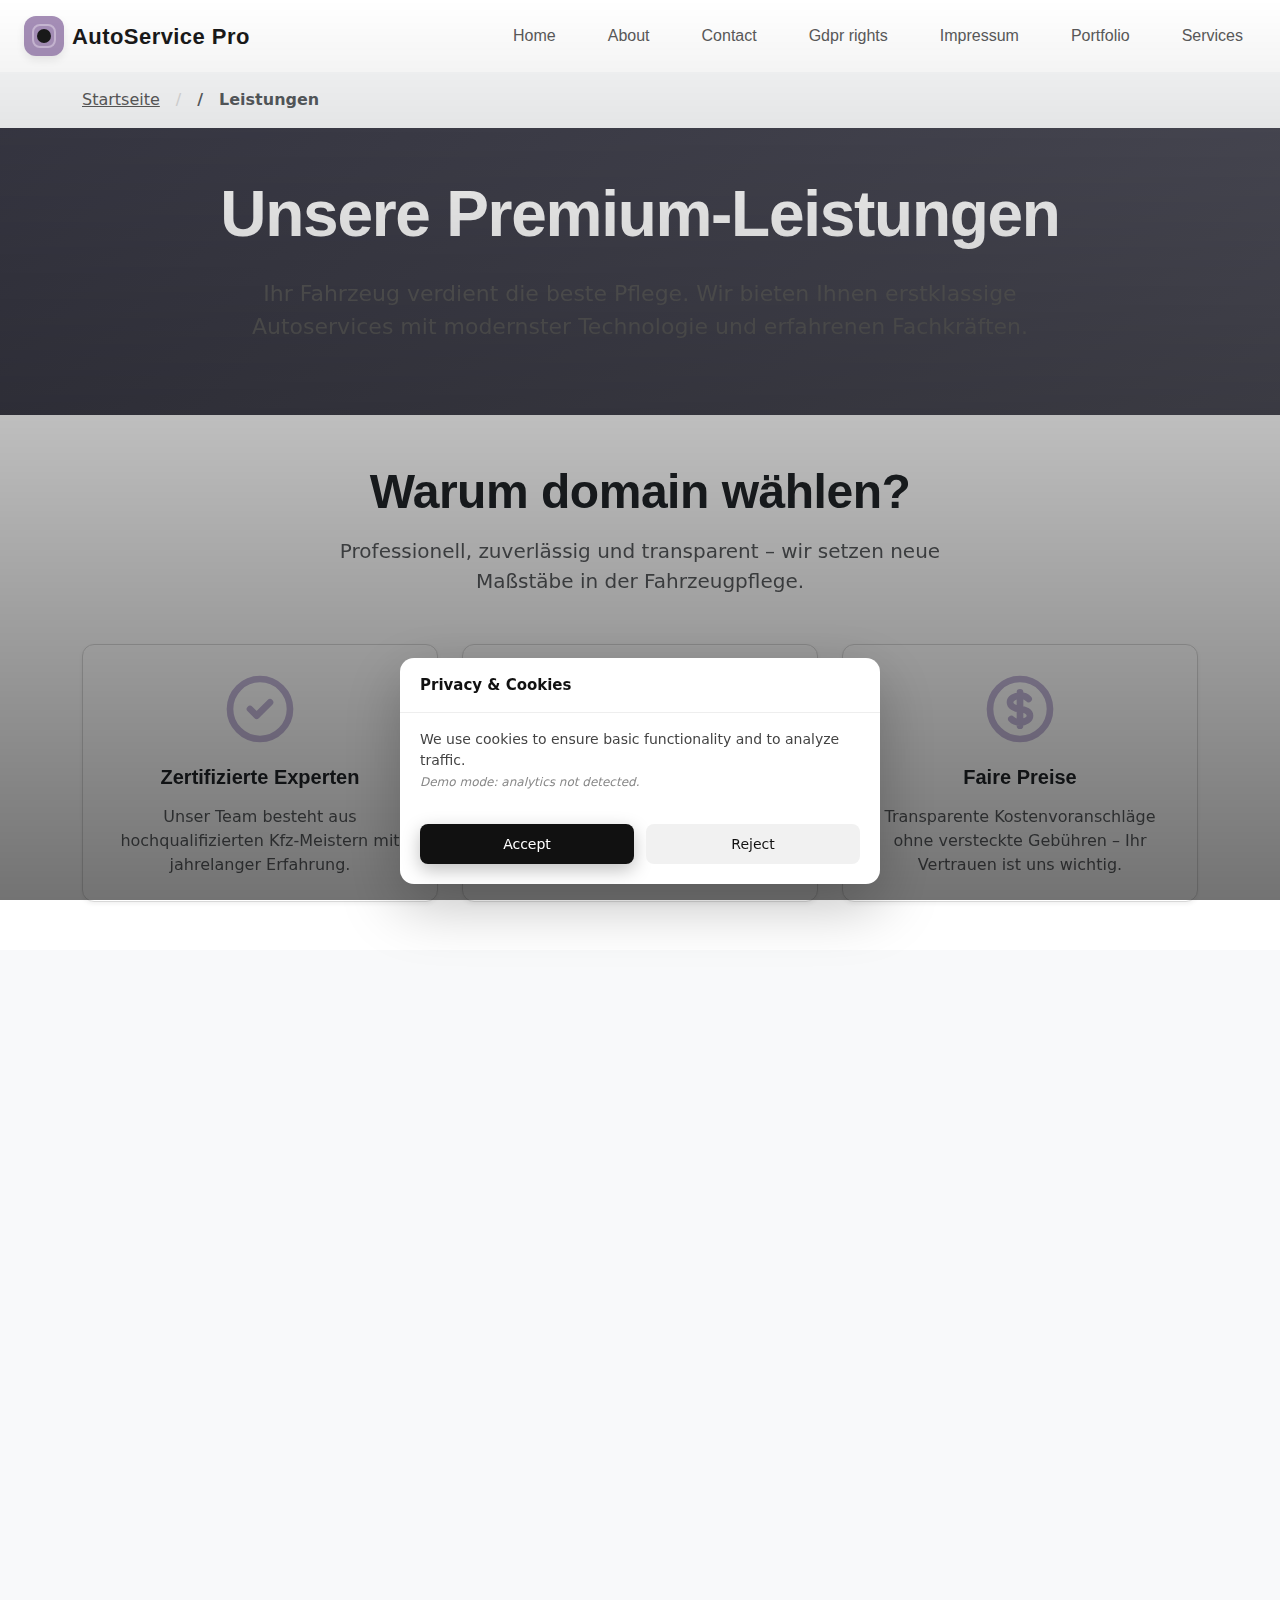
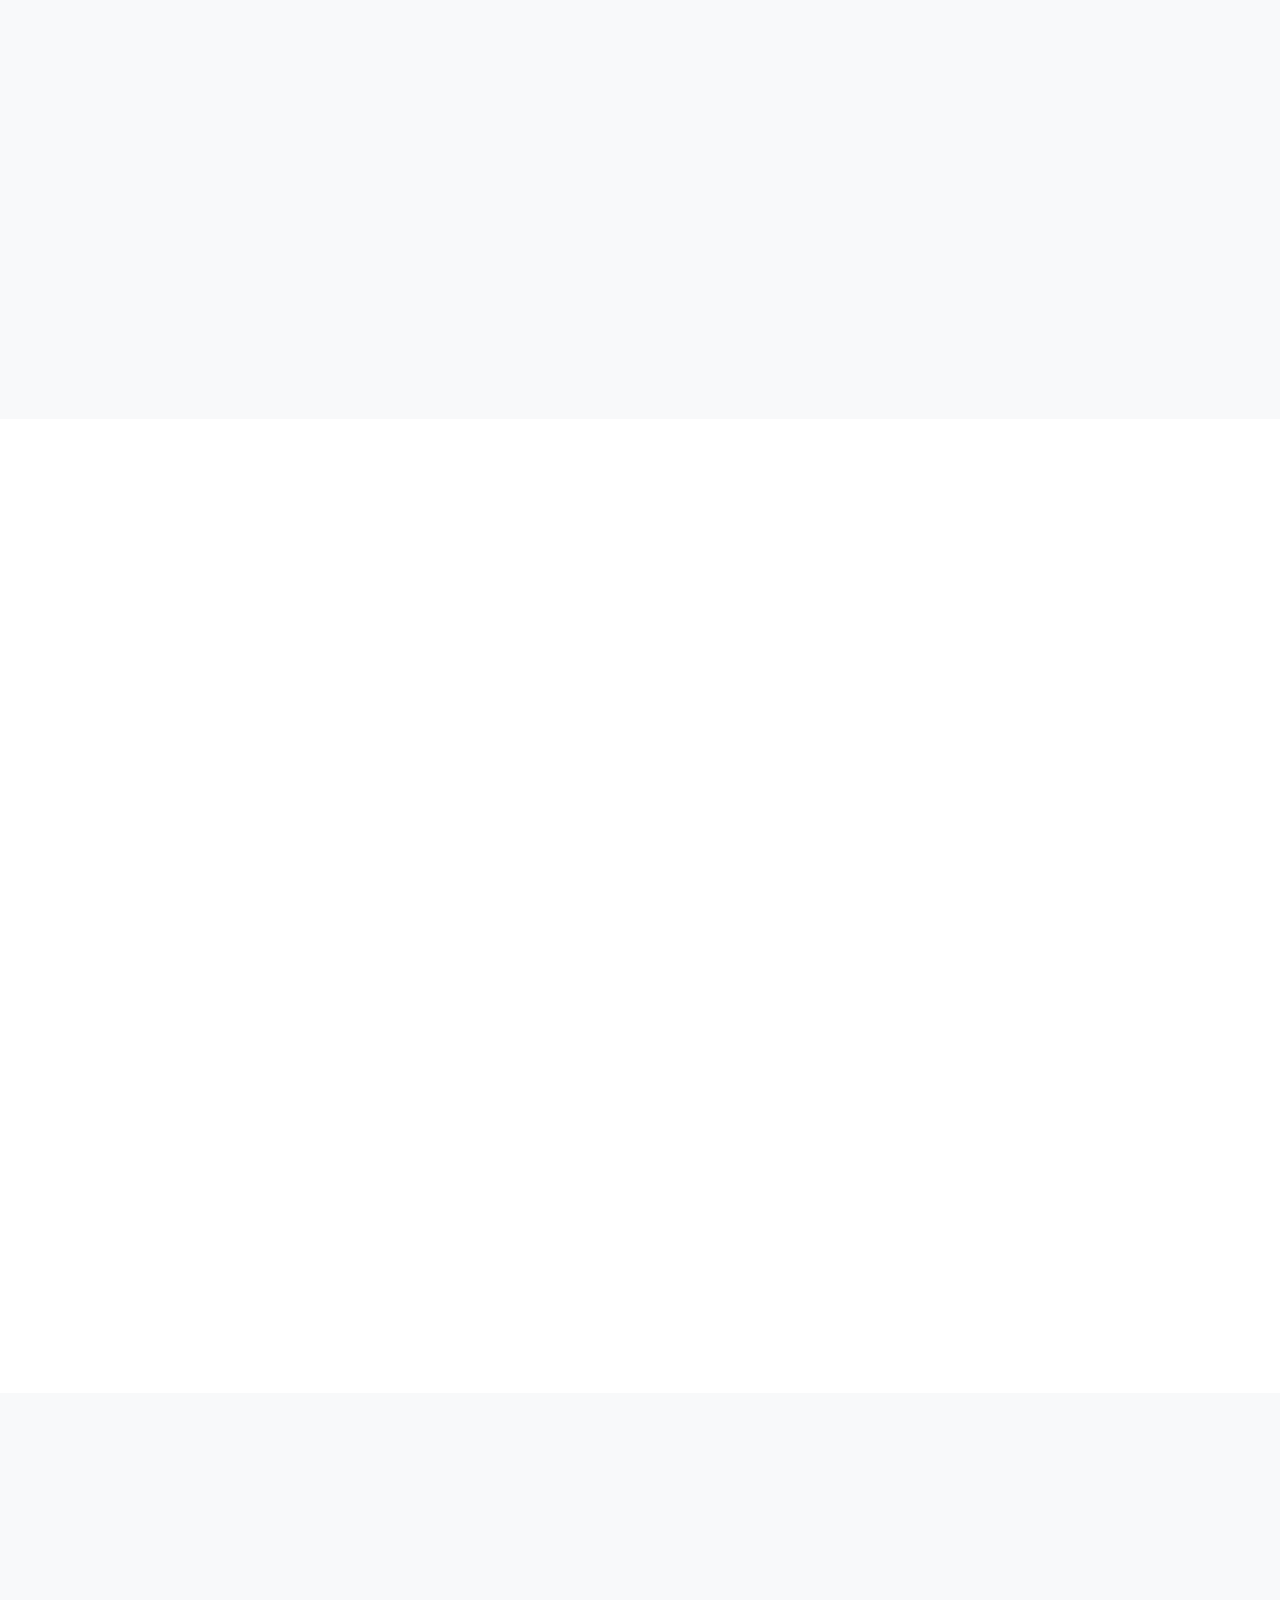
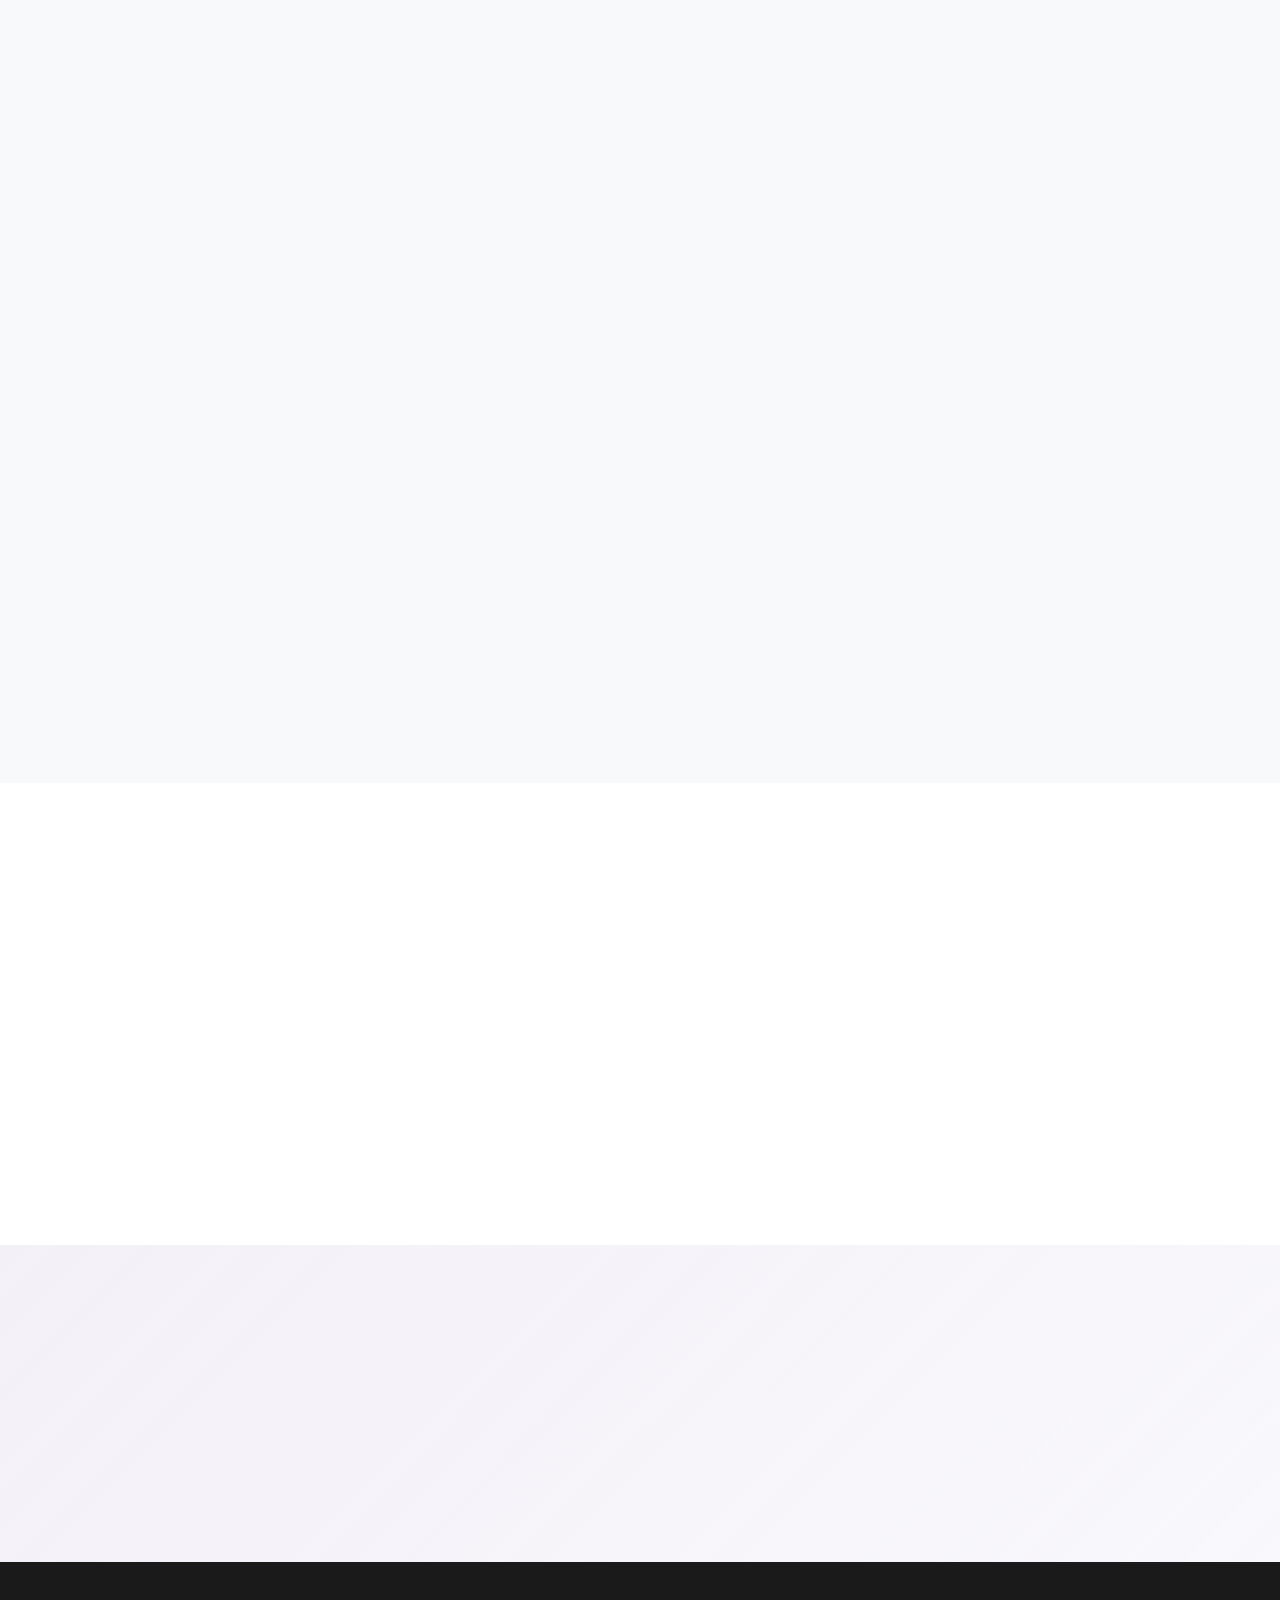
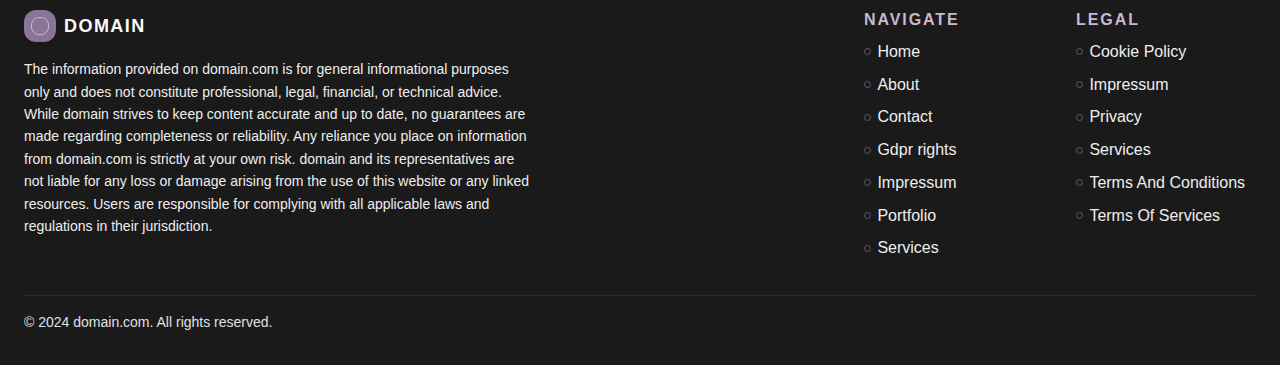
<file: services.html>
<!DOCTYPE html><html lang="de"><head>
<script type="application/ld+json">
{
  "@context": "https://schema.org",
  "@graph": [
    {
      "@type": "WebSite",
      "@id": "https://domain.com/#website",
      "url": "https://domain.com",
      "name": "domain"
    },
    {
      "@type": "Organization",
      "@id": "https://domain.com/#org",
      "name": "domain",
      "url": "https://domain.com"
    },
    {
      "@type": "WebPage",
      "@id": "https://domain.com/services.html",
      "url": "https://domain.com/services.html",
      "name": "domain",
      "isPartOf": {
        "@id": "https://domain.com/#website"
      },
      "inLanguage": "de"
    }
  ]
}
</script>
  <meta charset="UTF-8">
  <meta name="viewport" content="width=device-width, initial-scale=1.0">
  <title>Unsere Leistungen – Professionelle Autoservices | domain</title>
  <meta name="description" content="Entdecken Sie unsere umfassenden Autoservices: Wartung, Reparatur, Diagnose, Lackierung und mehr. Professionelle Betreuung für Ihr Fahrzeug in ganz Deutschland.">
  <meta property="og:title" content="Unsere Leistungen – Professionelle Autoservices | domain">
  <meta property="og:description" content="Entdecken Sie unsere umfassenden Autoservices: Wartung, Reparatur, Diagnose, Lackierung und mehr. Professionelle Betreuung für Ihr Fahrzeug in ganz Deutschland.">
  <meta property="og:type" content="website">
  <meta property="og:url" content="https://domain.com/services.html">
  <link rel="canonical" href="https://domain.com/services.html">
  <link rel="stylesheet" href="style.css">
  <link rel="icon" type="image/png" href="/favicon.png">
  <link rel="apple-touch-icon" href="/apple-touch-icon.png">
   <link rel="stylesheet" href="https://cdn.jsdelivr.net/npm/bootstrap@5.3.3/dist/css/bootstrap.min.css" integrity="sha384-QWTKZyjpPEjISv5WaRU9OFeRpok6YctnYmDr5pNlyT2bRjXh0JMhjY6hW+ALEwIH" crossorigin="anonymous">
  <link rel="stylesheet" href="https://unpkg.com/aos@2.3.4/dist/aos.css">
<link rel="stylesheet" href="./header-footer.css">
</head>
 <body>
  <header class="dr-header" aria-label="Primary">
  <div class="dr-header-inner">
    <div class="dr-header-main">
      <div class="dr-logo-wrap">
        <div class="dr-logo-mark" aria-hidden="true"></div>
        <div class="dr-logo-text" role="img" aria-label="AutoService Pro">AutoService Pro</div>
      </div>
      <button class="dr-nav-toggle" type="button" aria-label="Toggle navigation" aria-expanded="false">
        <span class="dr-nav-toggle-bar"></span>
        <span class="dr-nav-toggle-bar"></span>
      </button>
      <nav class="dr-nav" aria-label="Main navigation">
        <ul class="dr-nav-list">
          <li class="dr-nav-item"><a class="dr-nav-link" href="./index.html">Home</a></li>
          <li class="dr-nav-item"><a class="dr-nav-link" href="./about.html">About</a></li>
          <li class="dr-nav-item"><a class="dr-nav-link" href="./contact.html">Contact</a></li>
          <li class="dr-nav-item"><a class="dr-nav-link" href="./gdpr-rights.html">Gdpr rights</a></li>
          <li class="dr-nav-item"><a class="dr-nav-link" href="./impressum.html">Impressum</a></li>
          <li class="dr-nav-item"><a class="dr-nav-link" href="./portfolio.html">Portfolio</a></li>
          <li class="dr-nav-item"><a class="dr-nav-link" href="./services.html">Services</a></li>
        </ul>
      </nav>
    </div>
  </div>
</header>
  <main>
   <nav aria-label="breadcrumb" class="py-3 bg-light">
    <div class="container">
     <ol class="breadcrumb mb-0">
      <li class="breadcrumb-item"><a href="/">Startseite</a></li>
      <li class="breadcrumb-item active" aria-current="page">Leistungen</li>
     </ol>
    </div>
   </nav>
   <section class="l-section py-5" style="background: linear-gradient(135deg, rgba(47, 47, 60, 0.95), rgba(47, 47, 60, 0.85)), url('https://images.unsplash.com/photo-1486262715619-67b85e0b08d3?w=1600&amp;h=600&amp;fit=crop') center/cover no-repeat; color: white;">
    <div class="container text-center" data-aos="fade-up">
     <h1 class="display-3 fw-bold mb-4">Unsere Premium-Leistungen</h1>
     <p class="lead mb-4" style="max-width: 800px; margin: 0 auto; font-size: var(--fs-lg);">Ihr Fahrzeug verdient die beste Pflege. Wir bieten Ihnen erstklassige Autoservices mit modernster Technologie und erfahrenen Fachkräften.</p>
    </div>
   </section>
   <section class="l-section py-5">
    <div class="container">
     <div class="row text-center mb-5" data-aos="fade-up">
      <div class="col-12">
       <h2 class="display-5 fw-bold mb-3">Warum domain wählen?</h2>
       <p class="lead text-muted" style="max-width: 700px; margin: 0 auto;">Professionell, zuverlässig und transparent – wir setzen neue Maßstäbe in der Fahrzeugpflege.</p>
      </div>
     </div>
     <div class="row g-4">
      <div class="col-md-4" data-aos="fade-up" data-aos-delay="100">
       <div class="c-card text-center h-100 p-4">
        <div class="ratio ratio-1x1 mb-3 mx-auto" style="width: 80px; height: 80px;">
         <svg xmlns="http://www.w3.org/2000/svg" fill="none" viewBox="0 0 24 24" stroke="currentColor" style="color: #c3b7d9;">
          <path stroke-linecap="round" stroke-linejoin="round" stroke-width="2" d="M9 12l2 2 4-4m6 2a9 9 0 11-18 0 9 9 0 0118 0z"></path>
         </svg>
        </div>
        <h3 class="h5 fw-bold mb-3">Zertifizierte Experten</h3>
        <p class="text-muted">Unser Team besteht aus hochqualifizierten Kfz-Meistern mit jahrelanger Erfahrung.</p>
       </div>
      </div>
      <div class="col-md-4" data-aos="fade-up" data-aos-delay="200">
       <div class="c-card text-center h-100 p-4">
        <div class="ratio ratio-1x1 mb-3 mx-auto" style="width: 80px; height: 80px;">
         <svg xmlns="http://www.w3.org/2000/svg" fill="none" viewBox="0 0 24 24" stroke="currentColor" style="color: #c3b7d9;">
          <path stroke-linecap="round" stroke-linejoin="round" stroke-width="2" d="M13 10V3L4 14h7v7l9-11h-7z"></path>
         </svg>
        </div>
        <h3 class="h5 fw-bold mb-3">Modernste Technologie</h3>
        <p class="text-muted">Wir nutzen die neuesten Diagnose- und Reparaturgeräte für optimale Ergebnisse.</p>
       </div>
      </div>
      <div class="col-md-4" data-aos="fade-up" data-aos-delay="300">
       <div class="c-card text-center h-100 p-4">
        <div class="ratio ratio-1x1 mb-3 mx-auto" style="width: 80px; height: 80px;">
         <svg xmlns="http://www.w3.org/2000/svg" fill="none" viewBox="0 0 24 24" stroke="currentColor" style="color: #c3b7d9;">
          <path stroke-linecap="round" stroke-linejoin="round" stroke-width="2" d="M12 8c-1.657 0-3 .895-3 2s1.343 2 3 2 3 .895 3 2-1.343 2-3 2m0-8c1.11 0 2.08.402 2.599 1M12 8V7m0 1v8m0 0v1m0-1c-1.11 0-2.08-.402-2.599-1M21 12a9 9 0 11-18 0 9 9 0 0118 0z"></path>
         </svg>
        </div>
        <h3 class="h5 fw-bold mb-3">Faire Preise</h3>
        <p class="text-muted">Transparente Kostenvoranschläge ohne versteckte Gebühren – Ihr Vertrauen ist uns wichtig.</p>
       </div>
      </div>
     </div>
    </div>
   </section>
   <section class="l-section py-5 bg-light">
    <div class="container">
     <div class="row text-center mb-5" data-aos="fade-up">
      <div class="col-12">
       <h2 class="display-5 fw-bold mb-3">Unsere Service-Kategorien</h2>
       <p class="lead text-muted" style="max-width: 700px; margin: 0 auto;">Von der Routinewartung bis zur Komplettrestaurierung – wir decken alle Ihre Bedürfnisse ab.</p>
      </div>
     </div>
     <div class="row g-4">
      <div class="col-lg-6" data-aos="fade-right">
       <div class="c-card h-100 overflow-hidden">
        <div class="row g-0">
         <div class="col-md-5">
          <div class="ratio ratio-4x3">
           <img src="img/434.jpg" alt="Fahrzeugwartung und Inspektion" class="img-fluid" style="object-fit: cover;" loading="lazy" width="400" height="300">
          </div>
         </div>
         <div class="col-md-7">
          <div class="p-4">
           <h3 class="h4 fw-bold mb-3">Wartung &amp; Inspektion</h3>
           <ul class="list-unstyled text-muted">
            <li class="mb-2">✓ Regelmäßige Inspektionen nach Herstellervorgaben</li>
            <li class="mb-2">✓ Ölwechsel und Filterwechsel</li>
            <li class="mb-2">✓ Bremsenservice</li>
            <li class="mb-2">✓ Klimaanlagenservice</li>
           </ul>
          </div>
         </div>
        </div>
       </div>
      </div>
      <div class="col-lg-6" data-aos="fade-left">
       <div class="c-card h-100 overflow-hidden">
        <div class="row g-0">
         <div class="col-md-5">
          <div class="ratio ratio-4x3">
           <img src="img/12999.jpg" alt="Motor- und Getriebereparatur" class="img-fluid" style="object-fit: cover;" loading="lazy" width="400" height="300">
          </div>
         </div>
         <div class="col-md-7">
          <div class="p-4">
           <h3 class="h4 fw-bold mb-3">Reparaturen</h3>
           <ul class="list-unstyled text-muted">
            <li class="mb-2">✓ Motor- und Getriebeinstandsetzung</li>
            <li class="mb-2">✓ Fahrwerksreparaturen</li>
            <li class="mb-2">✓ Elektronikreparaturen</li>
            <li class="mb-2">✓ Auspuff- und Abgassysteme</li>
           </ul>
          </div>
         </div>
        </div>
       </div>
      </div>
      <div class="col-lg-6" data-aos="fade-right">
       <div class="c-card h-100 overflow-hidden">
        <div class="row g-0">
         <div class="col-md-5">
          <div class="ratio ratio-4x3">
           <img src="img/41779.jpg" alt="Fahrzeugdiagnose mit modernster Technologie" class="img-fluid" style="object-fit: cover;" loading="lazy" width="400" height="300">
          </div>
         </div>
         <div class="col-md-7">
          <div class="p-4">
           <h3 class="h4 fw-bold mb-3">Diagnose &amp; Elektronik</h3>
           <ul class="list-unstyled text-muted">
            <li class="mb-2">✓ Computerdiagnose aller Fahrzeugsysteme</li>
            <li class="mb-2">✓ Fehlerspeicher auslesen und löschen</li>
            <li class="mb-2">✓ Software-Updates</li>
            <li class="mb-2">✓ Elektrik- und Elektronikprüfung</li>
           </ul>
          </div>
         </div>
        </div>
       </div>
      </div>
      <div class="col-lg-6" data-aos="fade-left">
       <div class="c-card h-100 overflow-hidden">
        <div class="row g-0">
         <div class="col-md-5">
          <div class="ratio ratio-4x3">
           <img src="img/10165.jpg" alt="Karosserie und Lackierung" class="img-fluid" style="object-fit: cover;" loading="lazy" width="400" height="300">
          </div>
         </div>
         <div class="col-md-7">
          <div class="p-4">
           <h3 class="h4 fw-bold mb-3">Karosserie &amp; Lackierung</h3>
           <ul class="list-unstyled text-muted">
            <li class="mb-2">✓ Unfallreparaturen</li>
            <li class="mb-2">✓ Lackierarbeiten nach Herstellerstandards</li>
            <li class="mb-2">✓ Smart-Repair (Spot-Reparaturen)</li>
            <li class="mb-2">✓ Rostschutz und Versiegelung</li>
           </ul>
          </div>
         </div>
        </div>
       </div>
      </div>
     </div>
    </div>
   </section>
   <section class="l-section py-5">
    <div class="container">
     <div class="row text-center mb-5" data-aos="fade-up">
      <div class="col-12">
       <h2 class="display-5 fw-bold mb-3">Detaillierte Serviceleistungen</h2>
       <p class="lead text-muted" style="max-width: 700px; margin: 0 auto;">Entdecken Sie unser vollständiges Spektrum an professionellen Autoservices.</p>
      </div>
     </div>
     <div class="row g-4">
      <div class="col-md-6 col-lg-4" data-aos="zoom-in" data-aos-delay="100">
       <div class="c-card h-100 d-flex flex-column p-4 text-center">
        <div class="ratio ratio-1x1 mb-3 mx-auto" style="width: 70px; height: 70px;">
         <svg xmlns="http://www.w3.org/2000/svg" fill="none" viewBox="0 0 24 24" stroke="currentColor" style="color: #2f2f3c;">
          <path stroke-linecap="round" stroke-linejoin="round" stroke-width="2" d="M10.325 4.317c.426-1.756 2.924-1.756 3.35 0a1.724 1.724 0 002.573 1.066c1.543-.94 3.31.826 2.37 2.37a1.724 1.724 0 001.065 2.572c1.756.426 1.756 2.924 0 3.35a1.724 1.724 0 00-1.066 2.573c.94 1.543-.826 3.31-2.37 2.37a1.724 1.724 0 00-2.572 1.065c-.426 1.756-2.924 1.756-3.35 0a1.724 1.724 0 00-2.573-1.066c-1.543.94-3.31-.826-2.37-2.37a1.724 1.724 0 00-1.065-2.572c-1.756-.426-1.756-2.924 0-3.35a1.724 1.724 0 001.066-2.573c-.94-1.543.826-3.31 2.37-2.37.996.608 2.296.07 2.572-1.065z"></path> <path stroke-linecap="round" stroke-linejoin="round" stroke-width="2" d="M15 12a3 3 0 11-6 0 3 3 0 016 0z"></path>
         </svg>
        </div>
        <h3 class="h5 fw-bold mb-3">Ölwechsel-Service</h3>
        <p class="text-muted flex-grow-1">Professioneller Ölwechsel mit hochwertigen Motorölen und Originalfiltern. Verlängern Sie die Lebensdauer Ihres Motors.</p>
        <a href="contact.html" class="btn c-button c-button--secondary mt-auto">Mehr erfahren</a>
       </div>
      </div>
      <div class="col-md-6 col-lg-4" data-aos="zoom-in" data-aos-delay="200">
       <div class="c-card h-100 d-flex flex-column p-4 text-center">
        <div class="ratio ratio-1x1 mb-3 mx-auto" style="width: 70px; height: 70px;">
         <svg xmlns="http://www.w3.org/2000/svg" fill="none" viewBox="0 0 24 24" stroke="currentColor" style="color: #2f2f3c;">
          <path stroke-linecap="round" stroke-linejoin="round" stroke-width="2" d="M9 3v2m6-2v2M9 19v2m6-2v2M5 9H3m2 6H3m18-6h-2m2 6h-2M7 19h10a2 2 0 002-2V7a2 2 0 00-2-2H7a2 2 0 00-2 2v10a2 2 0 002 2zM9 9h6v6H9V9z"></path>
         </svg>
        </div>
        <h3 class="h5 fw-bold mb-3">Bremsen-Check</h3>
        <p class="text-muted flex-grow-1">Umfassende Bremsdiagnose, Belagwechsel und Scheibenservice. Ihre Sicherheit hat oberste Priorität.</p>
        <a href="contact.html" class="btn c-button c-button--secondary mt-auto">Mehr erfahren</a>
       </div>
      </div>
      <div class="col-md-6 col-lg-4" data-aos="zoom-in" data-aos-delay="300">
       <div class="c-card h-100 d-flex flex-column p-4 text-center">
        <div class="ratio ratio-1x1 mb-3 mx-auto" style="width: 70px; height: 70px;">
         <svg xmlns="http://www.w3.org/2000/svg" fill="none" viewBox="0 0 24 24" stroke="currentColor" style="color: #2f2f3c;">
          <path stroke-linecap="round" stroke-linejoin="round" stroke-width="2" d="M3 15a4 4 0 004 4h9a5 5 0 10-.1-9.999 5.002 5.002 0 10-9.78 2.096A4.001 4.001 0 003 15z"></path>
         </svg>
        </div>
        <h3 class="h5 fw-bold mb-3">Klimaanlagen-Service</h3>
        <p class="text-muted flex-grow-1">Klimaanlagen-Wartung, Desinfektion und Befüllung. Genießen Sie optimalen Komfort zu jeder Jahreszeit.</p>
        <a href="contact.html" class="btn c-button c-button--secondary mt-auto">Mehr erfahren</a>
       </div>
      </div>
      <div class="col-md-6 col-lg-4" data-aos="zoom-in" data-aos-delay="100">
       <div class="c-card h-100 d-flex flex-column p-4 text-center">
        <div class="ratio ratio-1x1 mb-3 mx-auto" style="width: 70px; height: 70px;">
         <svg xmlns="http://www.w3.org/2000/svg" fill="none" viewBox="0 0 24 24" stroke="currentColor" style="color: #2f2f3c;">
          <path stroke-linecap="round" stroke-linejoin="round" stroke-width="2" d="M13 16h-1v-4h-1m1-4h.01M21 12a9 9 0 11-18 0 9 9 0 0118 0z"></path>
         </svg>
        </div>
        <h3 class="h5 fw-bold mb-3">HU &amp; AU</h3>
        <p class="text-muted flex-grow-1">Hauptuntersuchung und Abgasuntersuchung direkt bei uns. Wir bereiten Ihr Fahrzeug optimal vor.</p>
        <a href="contact.html" class="btn c-button c-button--secondary mt-auto">Mehr erfahren</a>
       </div>
      </div>
      <div class="col-md-6 col-lg-4" data-aos="zoom-in" data-aos-delay="200">
       <div class="c-card h-100 d-flex flex-column p-4 text-center">
        <div class="ratio ratio-1x1 mb-3 mx-auto" style="width: 70px; height: 70px;">
         <svg xmlns="http://www.w3.org/2000/svg" fill="none" viewBox="0 0 24 24" stroke="currentColor" style="color: #2f2f3c;">
          <path stroke-linecap="round" stroke-linejoin="round" stroke-width="2" d="M7 21a4 4 0 01-4-4V5a2 2 0 012-2h4a2 2 0 012 2v12a4 4 0 01-4 4zm0 0h12a2 2 0 002-2v-4a2 2 0 00-2-2h-2.343M11 7.343l1.657-1.657a2 2 0 012.828 0l2.829 2.829a2 2 0 010 2.828l-8.486 8.485M7 17h.01"></path>
         </svg>
        </div>
        <h3 class="h5 fw-bold mb-3">Reifenservice</h3>
        <p class="text-muted flex-grow-1">Reifenwechsel, Auswuchten, Räderlagerung und Reifenverkauf. Perfekte Bodenhaftung für maximale Sicherheit.</p>
        <a href="contact.html" class="btn c-button c-button--secondary mt-auto">Mehr erfahren</a>
       </div>
      </div>
      <div class="col-md-6 col-lg-4" data-aos="zoom-in" data-aos-delay="300">
       <div class="c-card h-100 d-flex flex-column p-4 text-center">
        <div class="ratio ratio-1x1 mb-3 mx-auto" style="width: 70px; height: 70px;">
         <svg xmlns="http://www.w3.org/2000/svg" fill="none" viewBox="0 0 24 24" stroke="currentColor" style="color: #2f2f3c;">
          <path stroke-linecap="round" stroke-linejoin="round" stroke-width="2" d="M11 4a2 2 0 114 0v1a1 1 0 001 1h3a1 1 0 011 1v3a1 1 0 01-1 1h-1a2 2 0 100 4h1a1 1 0 011 1v3a1 1 0 01-1 1h-3a1 1 0 01-1-1v-1a2 2 0 10-4 0v1a1 1 0 01-1 1H7a1 1 0 01-1-1v-3a1 1 0 00-1-1H4a2 2 0 110-4h1a1 1 0 001-1V7a1 1 0 011-1h3a1 1 0 001-1V4z"></path>
         </svg>
        </div>
        <h3 class="h5 fw-bold mb-3">Chiptuning &amp; Performance</h3>
        <p class="text-muted flex-grow-1">Professionelles Chiptuning und Leistungssteigerung. Mehr Power bei gleichzeitig besserem Verbrauch.</p>
        <a href="contact.html" class="btn c-button c-button--secondary mt-auto">Mehr erfahren</a>
       </div>
      </div>
     </div>
    </div>
   </section>
   <section class="l-section py-5 bg-light">
    <div class="container">
     <div class="row text-center mb-5" data-aos="fade-up">
      <div class="col-12">
       <h2 class="display-5 fw-bold mb-3">Erfolgsgeschichten unserer Kunden</h2>
       <p class="lead text-muted" style="max-width: 700px; margin: 0 auto;">Sehen Sie, wie wir unseren Kunden geholfen haben, ihre Fahrzeuge in Bestform zu bringen.</p>
      </div>
     </div>
     <div class="row g-4">
      <div class="col-lg-4" data-aos="fade-up" data-aos-delay="100">
       <div class="c-card h-100 overflow-hidden">
        <div class="ratio ratio-16x9">
         <img src="img/346.jpg" alt="BMW 5er Komplettrestaurierung" class="img-fluid" style="object-fit: cover;" loading="lazy" width="600" height="400">
        </div>
        <div class="p-4">
         <h3 class="h5 fw-bold mb-3">BMW 5er – Komplettrestaurierung</h3>
         <p class="text-muted mb-3">Motor-Überholung, Lackierung und Innenraumaufbereitung eines Klassikers. Nach 6 Wochen Arbeit erstrahlt das Fahrzeug in neuem Glanz.</p>
         <a href="portfolio.html" class="btn c-button c-button--outline">Projekt ansehen</a>
        </div>
       </div>
      </div>
      <div class="col-lg-4" data-aos="fade-up" data-aos-delay="200">
       <div class="c-card h-100 overflow-hidden">
        <div class="ratio ratio-16x9">
         <img src="img/35935.jpg" alt="Audi A6 Unfallreparatur" class="img-fluid" style="object-fit: cover;" loading="lazy" width="600" height="400">
        </div>
        <div class="p-4">
         <h3 class="h5 fw-bold mb-3">Audi A6 – Unfallreparatur</h3>
         <p class="text-muted mb-3">Professionelle Karosserie- und Lackarbeiten nach Verkehrsunfall. Das Fahrzeug wurde wieder verkehrssicher und optisch perfekt hergestellt.</p>
         <a href="portfolio.html" class="btn c-button c-button--outline">Projekt ansehen</a>
        </div>
       </div>
      </div>
      <div class="col-lg-4" data-aos="fade-up" data-aos-delay="300">
       <div class="c-card h-100 overflow-hidden">
        <div class="ratio ratio-16x9">
         <img src="img/169223.jpg" alt="Mercedes-Benz E-Klasse Performance-Upgrade" class="img-fluid" style="object-fit: cover;" loading="lazy" width="600" height="400">
        </div>
        <div class="p-4">
         <h3 class="h5 fw-bold mb-3">Mercedes E-Klasse – Performance-Upgrade</h3>
         <p class="text-muted mb-3">Chiptuning, Sportauspuff und Fahrwerksoptimierung. Leistungssteigerung von 184 PS auf 220 PS bei besserem Verbrauch.</p>
         <a href="portfolio.html" class="btn c-button c-button--outline">Projekt ansehen</a>
        </div>
       </div>
      </div>
     </div>
    </div>
   </section>
   <section class="l-section py-5">
    <div class="container">
     <div class="row text-center mb-5" data-aos="fade-up">
      <div class="col-12">
       <h2 class="display-5 fw-bold mb-3">Support &amp; Kundenservice</h2>
       <p class="lead text-muted" style="max-width: 700px; margin: 0 auto;">Wir sind immer für Sie da – vor, während und nach jedem Service.</p>
      </div>
     </div>
     <div class="row g-4">
      <div class="col-md-6 col-lg-3" data-aos="flip-left" data-aos-delay="100">
       <div class="c-card text-center h-100 p-4">
        <div class="ratio ratio-1x1 mb-3 mx-auto" style="width: 60px; height: 60px;">
         <svg xmlns="http://www.w3.org/2000/svg" fill="none" viewBox="0 0 24 24" stroke="currentColor" style="color: #c3b7d9;">
          <path stroke-linecap="round" stroke-linejoin="round" stroke-width="2" d="M3 5a2 2 0 012-2h3.28a1 1 0 01.948.684l1.498 4.493a1 1 0 01-.502 1.21l-2.257 1.13a11.042 11.042 0 005.516 5.516l1.13-2.257a1 1 0 011.21-.502l4.493 1.498a1 1 0 01.684.949V19a2 2 0 01-2 2h-1C9.716 21 3 14.284 3 6V5z"></path>
         </svg>
        </div>
        <h3 class="h6 fw-bold mb-2">Telefonischer Support</h3>
        <p class="text-muted small">Mo–Fr: 8:00–18:00 Uhr
         <br>
         Sa: 9:00–14:00 Uhr</p>
       </div>
      </div>
      <div class="col-md-6 col-lg-3" data-aos="flip-left" data-aos-delay="200">
       <div class="c-card text-center h-100 p-4">
        <div class="ratio ratio-1x1 mb-3 mx-auto" style="width: 60px; height: 60px;">
         <svg xmlns="http://www.w3.org/2000/svg" fill="none" viewBox="0 0 24 24" stroke="currentColor" style="color: #c3b7d9;">
          <path stroke-linecap="round" stroke-linejoin="round" stroke-width="2" d="M8 7V3m8 4V3m-9 8h10M5 21h14a2 2 0 002-2V7a2 2 0 00-2-2H5a2 2 0 00-2 2v12a2 2 0 002 2z"></path>
         </svg>
        </div>
        <h3 class="h6 fw-bold mb-2">Online-Terminbuchung</h3>
        <p class="text-muted small">24/7 verfügbar
         <br>
         Sofortige Bestätigung</p>
       </div>
      </div>
      <div class="col-md-6 col-lg-3" data-aos="flip-left" data-aos-delay="300">
       <div class="c-card text-center h-100 p-4">
        <div class="ratio ratio-1x1 mb-3 mx-auto" style="width: 60px; height: 60px;">
         <svg xmlns="http://www.w3.org/2000/svg" fill="none" viewBox="0 0 24 24" stroke="currentColor" style="color: #c3b7d9;">
          <path stroke-linecap="round" stroke-linejoin="round" stroke-width="2" d="M9 12l2 2 4-4m5.618-4.016A11.955 11.955 0 0112 2.944a11.955 11.955 0 01-8.618 3.04A12.02 12.02 0 003 9c0 5.591 3.824 10.29 9 11.622 5.176-1.332 9-6.03 9-11.622 0-1.042-.133-2.052-.382-3.016z"></path>
         </svg>
        </div>
        <h3 class="h6 fw-bold mb-2">Garantie &amp; Gewährleistung</h3>
        <p class="text-muted small">24 Monate Garantie
         <br>
         auf alle Arbeiten</p>
       </div>
      </div>
      <div class="col-md-6 col-lg-3" data-aos="flip-left" data-aos-delay="400">
       <div class="c-card text-center h-100 p-4">
        <div class="ratio ratio-1x1 mb-3 mx-auto" style="width: 60px; height: 60px;">
         <svg xmlns="http://www.w3.org/2000/svg" fill="none" viewBox="0 0 24 24" stroke="currentColor" style="color: #c3b7d9;">
          <path stroke-linecap="round" stroke-linejoin="round" stroke-width="2" d="M12 8v4l3 3m6-3a9 9 0 11-18 0 9 9 0 0118 0z"></path>
         </svg>
        </div>
        <h3 class="h6 fw-bold mb-2">Express-Service</h3>
        <p class="text-muted small">Schnelle Bearbeitung
         <br>
         auf Anfrage verfügbar</p>
       </div>
      </div>
     </div>
    </div>
   </section>
   <section class="l-section py-5" style="background: linear-gradient(135deg, rgba(195, 183, 217, 0.2), rgba(195, 183, 217, 0.1));">
    <div class="container text-center" data-aos="fade-up">
     <h2 class="display-5 fw-bold mb-4">Bereit, Ihr Fahrzeug in beste Hände zu geben?</h2>
     <p class="lead mb-4" style="max-width: 700px; margin: 0 auto;">Vereinbaren Sie noch heute einen Termin und erleben Sie erstklassigen Service, der Ihre Erwartungen übertrifft.</p>
     <div class="d-flex flex-wrap justify-content-center gap-3">
      <a href="contact.html" class="btn c-button c-button--primary btn-lg">Jetzt Termin buchen</a> <a href="tel:+4930555123456" class="btn c-button c-button--outline btn-lg">+49 30 555 123 456</a>
     </div>
    </div>
   </section>
  </main>
  <footer class="dr-footer" aria-label="Footer">
  <div class="dr-footer-inner">
    <div class="dr-footer-top">
      <div class="dr-footer-brand-block">
        <div class="dr-footer-logo-wrap">
          <div class="dr-footer-logo-mark" aria-hidden="true"></div>
          <div class="dr-footer-logo-text">domain</div>
        </div>
        <p class="dr-footer-disclaimer">
          The information provided on domain.com is for general informational purposes only and does not constitute professional, legal, financial, or technical advice. While domain strives to keep content accurate and up to date, no guarantees are made regarding completeness or reliability. Any reliance you place on information from domain.com is strictly at your own risk. domain and its representatives are not liable for any loss or damage arising from the use of this website or any linked resources. Users are responsible for complying with all applicable laws and regulations in their jurisdiction.
        </p>
      </div>
      <div class="dr-footer-nav-blocks">
        <div class="dr-footer-nav-section" aria-label="Main navigation">
          <h2 class="dr-footer-heading">Navigate</h2>
          <ul class="dr-footer-nav-list">
            <li class="dr-footer-nav-item"><a class="dr-footer-nav-link" href="./index.html">Home</a></li>
            <li class="dr-footer-nav-item"><a class="dr-footer-nav-link" href="./about.html">About</a></li>
            <li class="dr-footer-nav-item"><a class="dr-footer-nav-link" href="./contact.html">Contact</a></li>
            <li class="dr-footer-nav-item"><a class="dr-footer-nav-link" href="./gdpr-rights.html">Gdpr rights</a></li>
            <li class="dr-footer-nav-item"><a class="dr-footer-nav-link" href="./impressum.html">Impressum</a></li>
            <li class="dr-footer-nav-item"><a class="dr-footer-nav-link" href="./portfolio.html">Portfolio</a></li>
            <li class="dr-footer-nav-item"><a class="dr-footer-nav-link" href="./services.html">Services</a></li>
          </ul>
        </div>
        <div class="dr-footer-legal-section" aria-label="Legal">
          <h2 class="dr-footer-heading">Legal</h2>
          <ul class="dr-footer-legal-list">
            <li class="dr-footer-legal-item"><a class="dr-footer-legal-link" href="./cookie_policy.html">Cookie Policy</a></li>
            <li class="dr-footer-legal-item"><a class="dr-footer-legal-link" href="./impressum.html">Impressum</a></li>
            <li class="dr-footer-legal-item"><a class="dr-footer-legal-link" href="./privacy.html">Privacy</a></li>
            <li class="dr-footer-legal-item"><a class="dr-footer-legal-link" href="./services.html">Services</a></li>
            <li class="dr-footer-legal-item"><a class="dr-footer-legal-link" href="./terms_and_conditions.html">Terms And Conditions</a></li>
            <li class="dr-footer-legal-item"><a class="dr-footer-legal-link" href="./terms_of_services.html">Terms Of Services</a></li>
          </ul>
        </div>
      </div>
    </div>
    <div class="dr-footer-bottom">
      <p class="dr-footer-meta">© <span class="dr-footer-meta-year">2024</span> domain.com. All rights reserved.</p>
    </div>
  </div>
</footer>
  <script src="script.js" defer=""></script>
 
  <script src="https://unpkg.com/aos@2.3.4/dist/aos.js"></script>
  <script>
if (typeof AOS !== "undefined" && !window.__AOS_INITIALIZED__) {
  AOS.init({ once: true, duration: 700, easing: "ease-out-cubic" });
  window.__AOS_INITIALIZED__ = true;
}
</script>
<script src="./header-footer.js"></script>
<script src="./consent.js"></script>
</body></html>
</file>
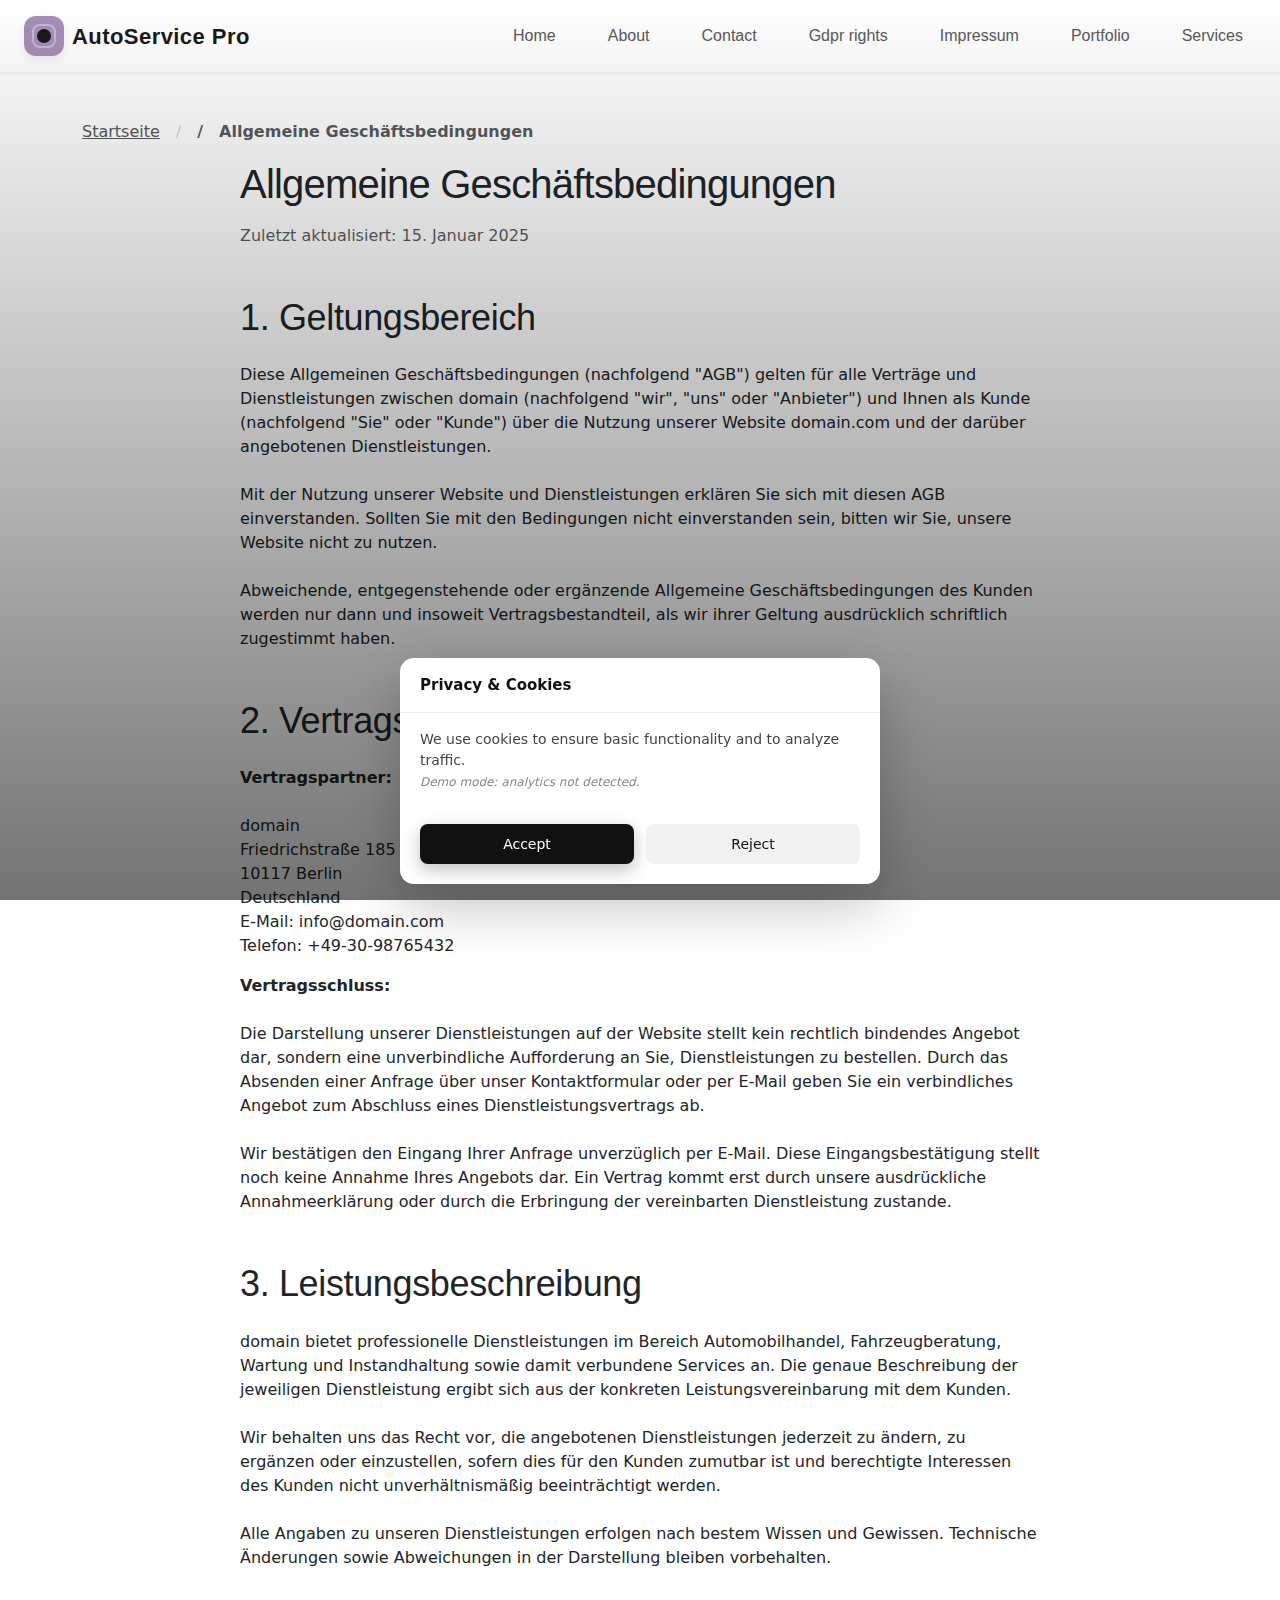
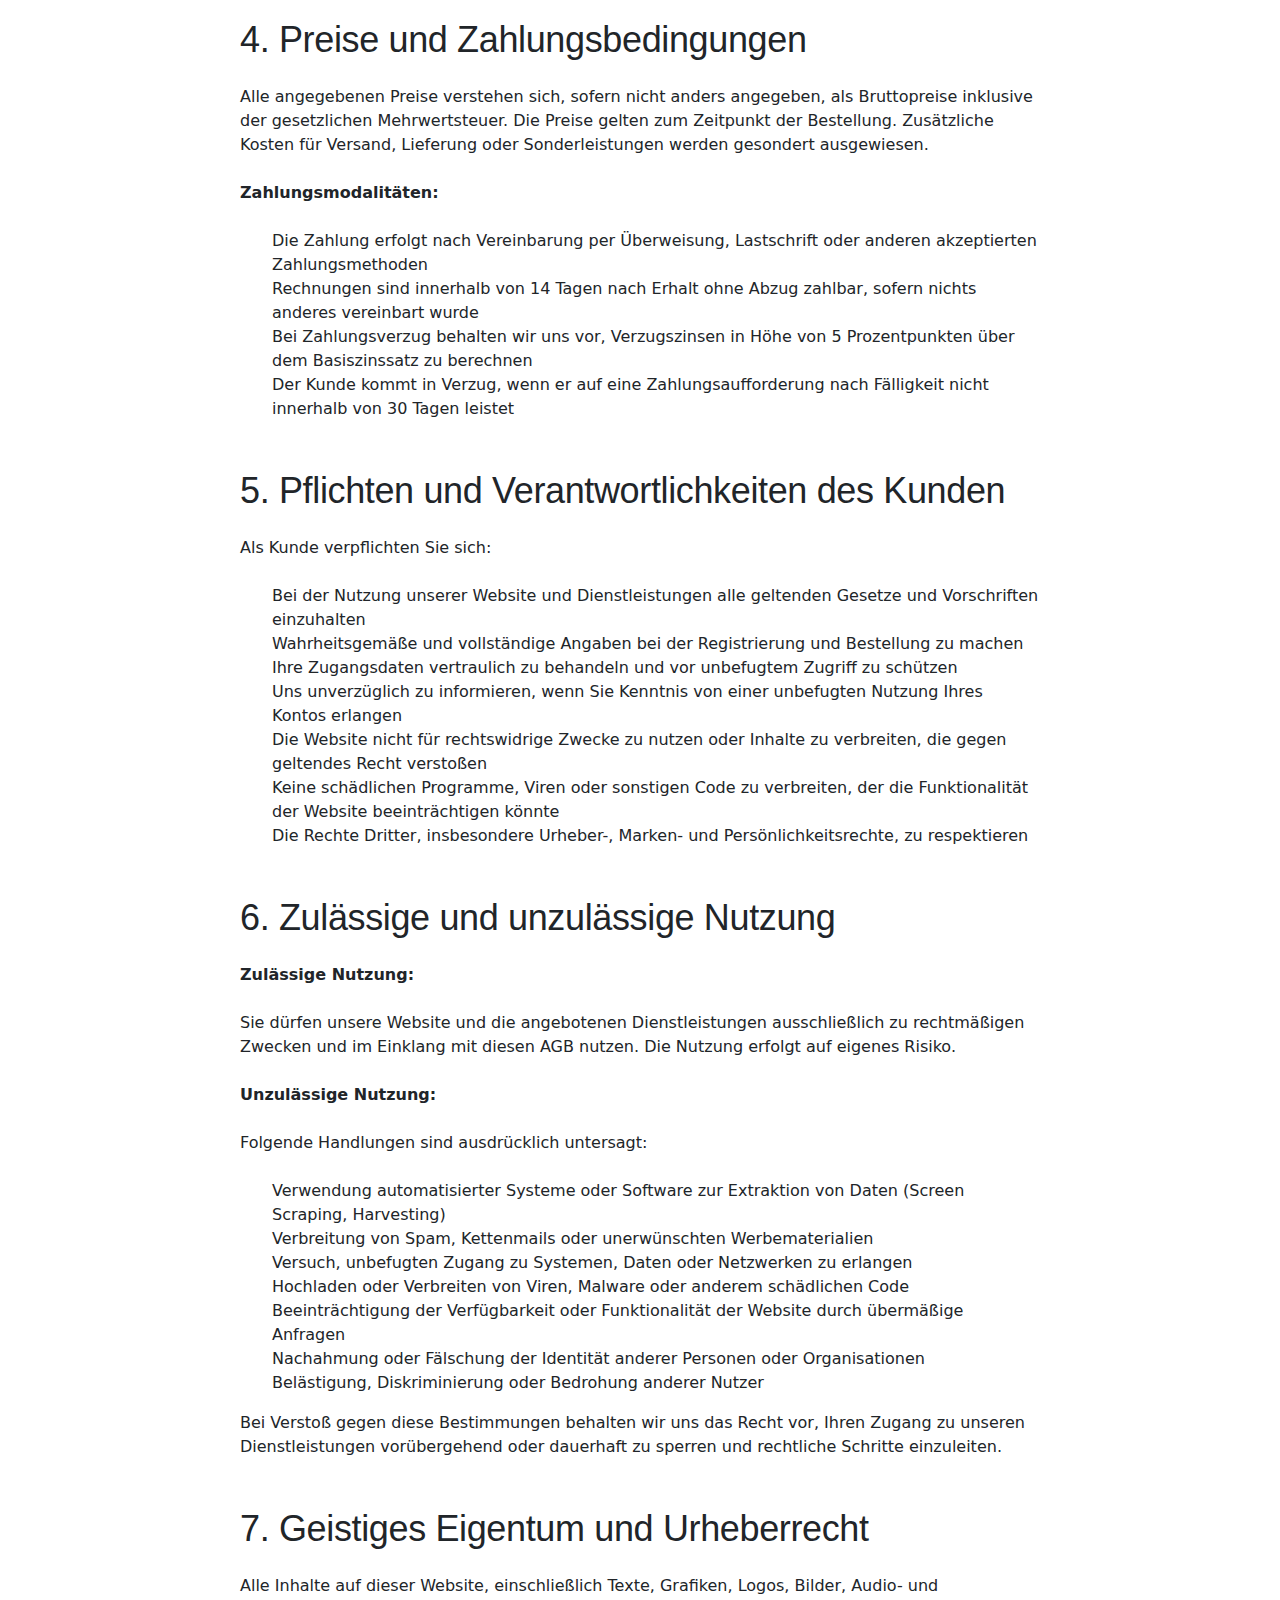
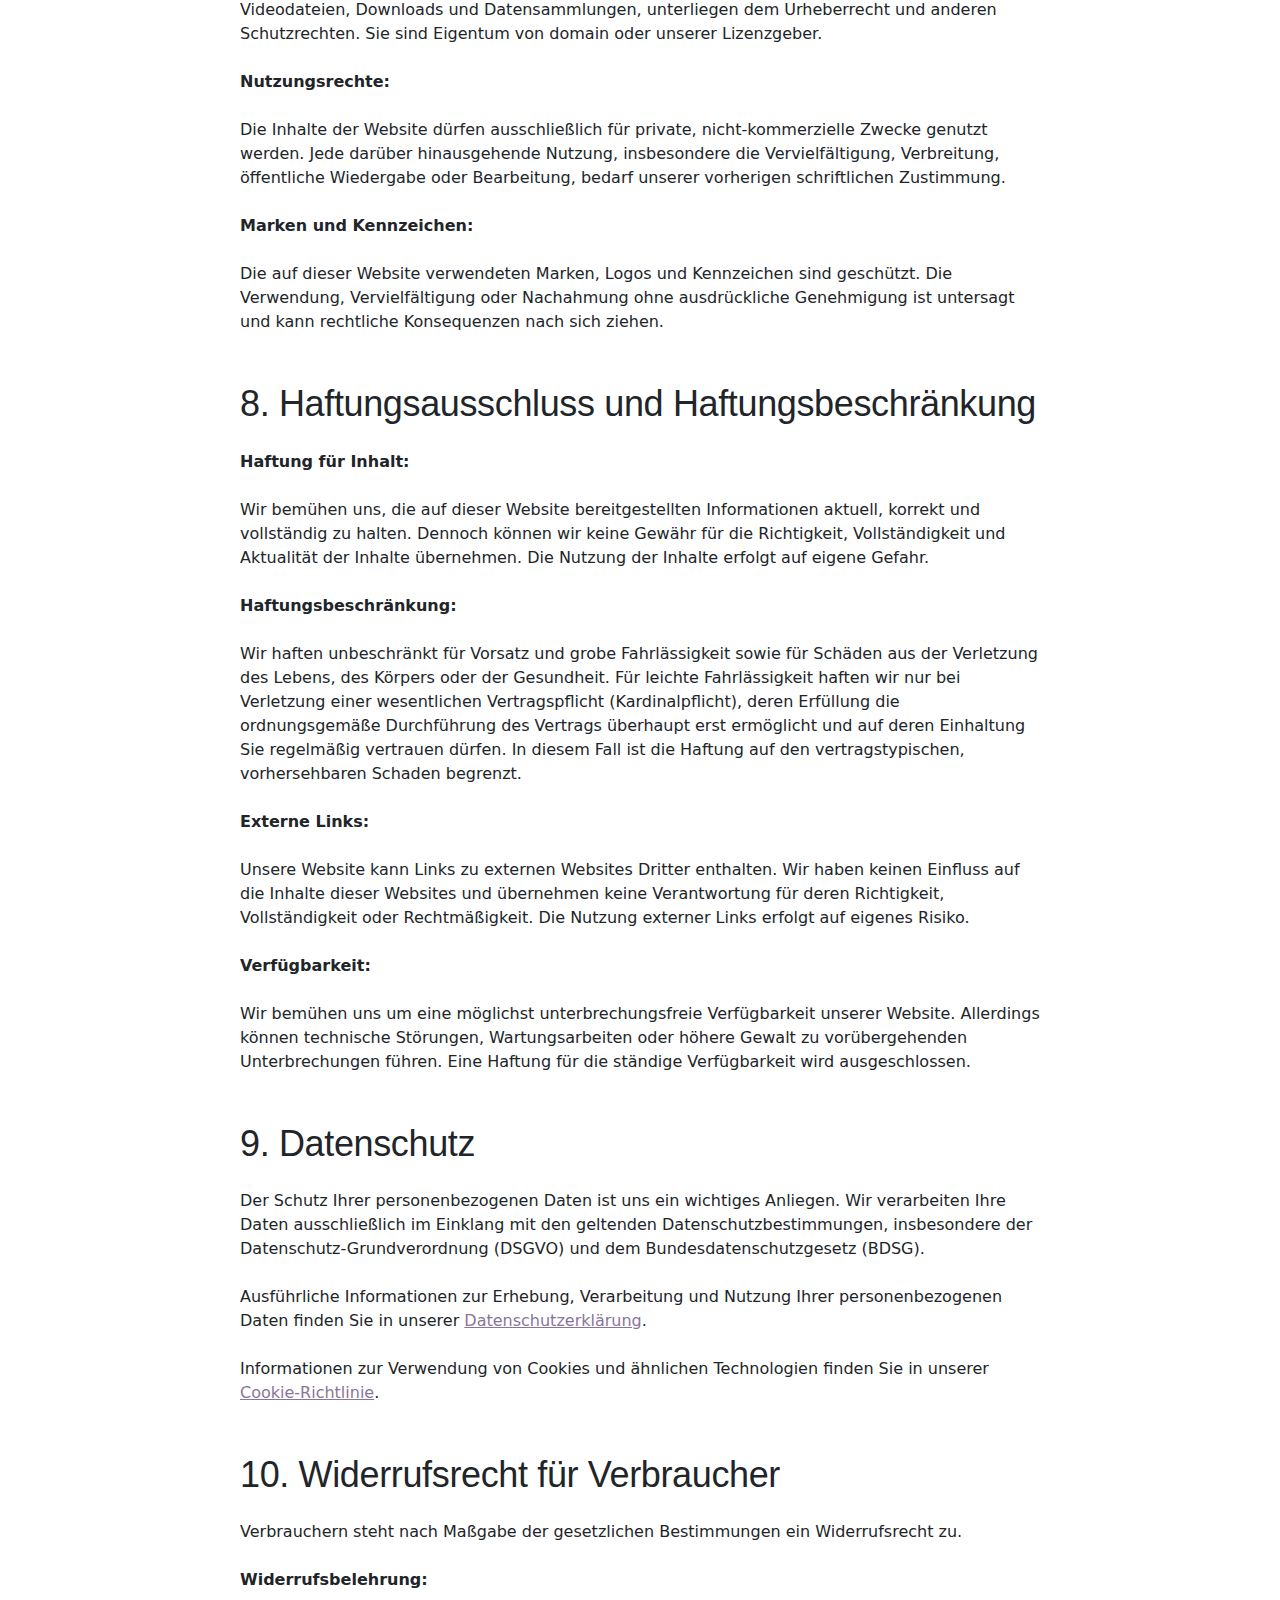
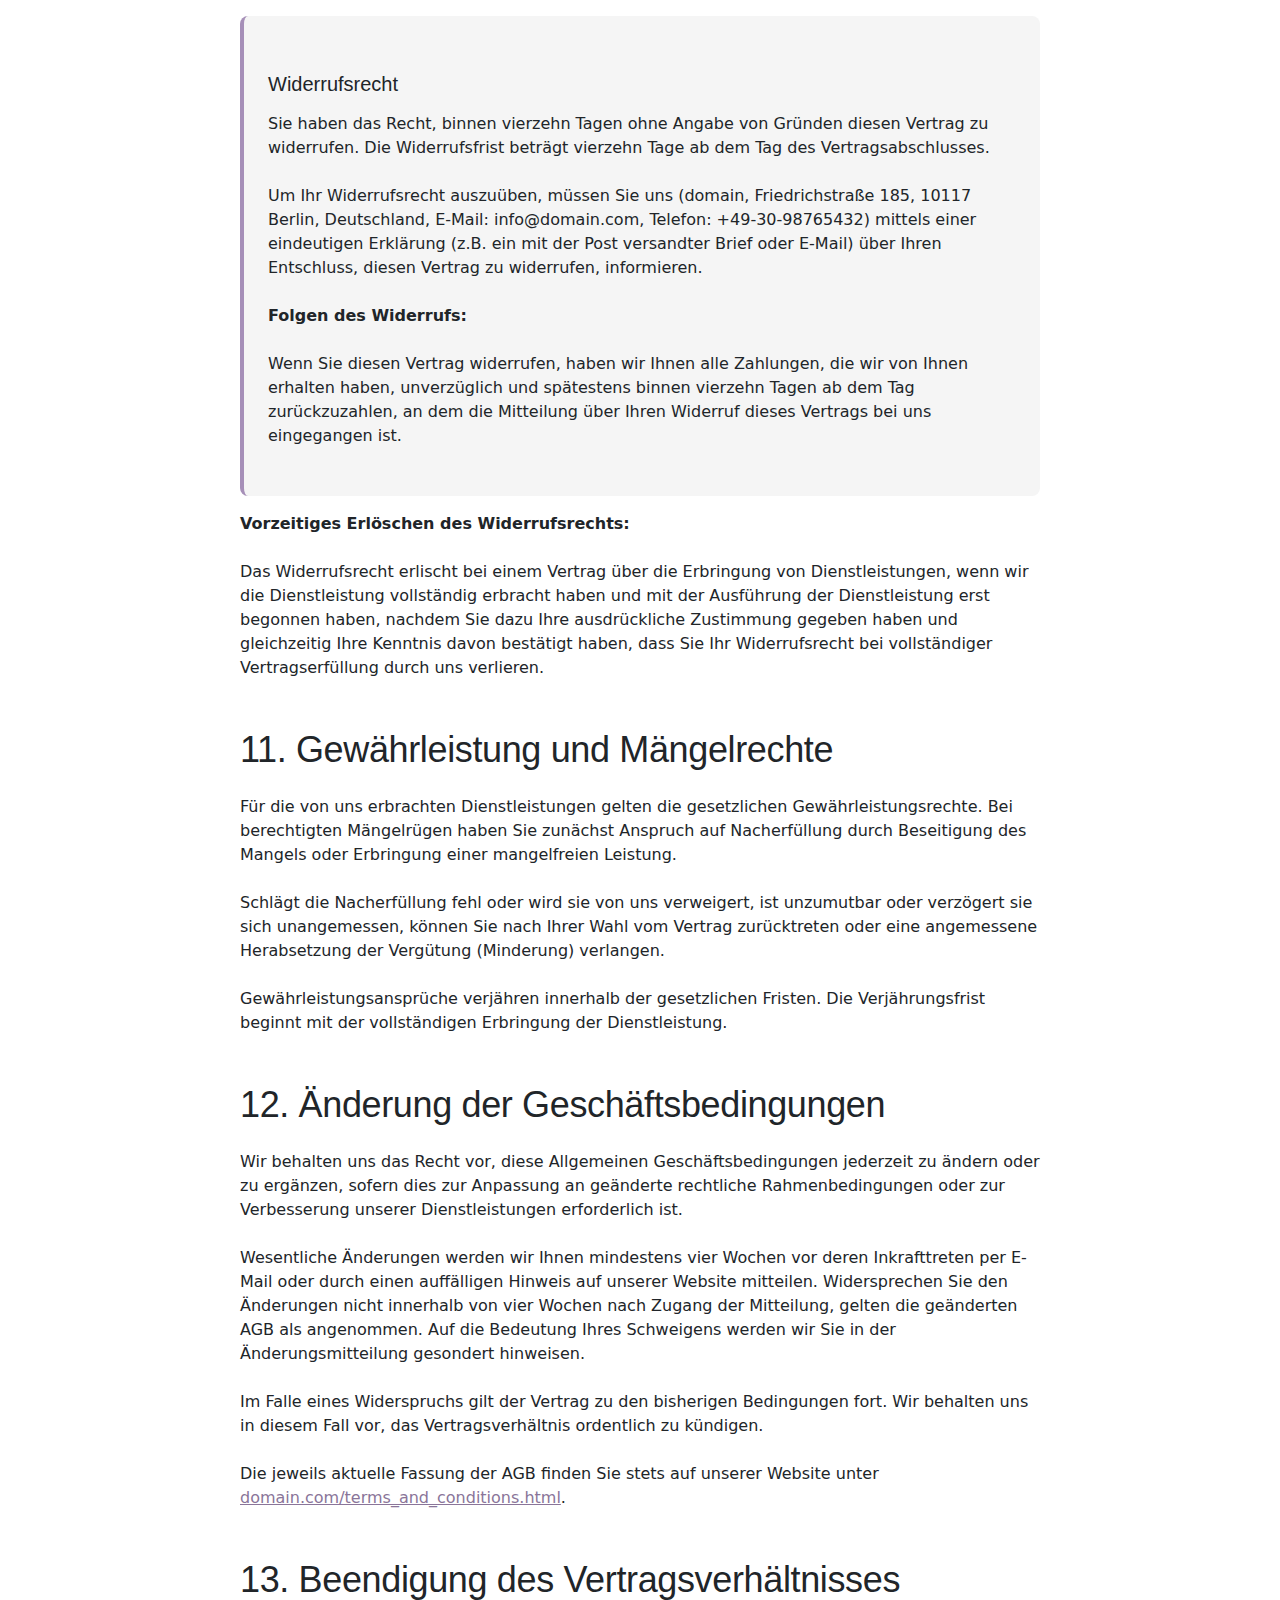
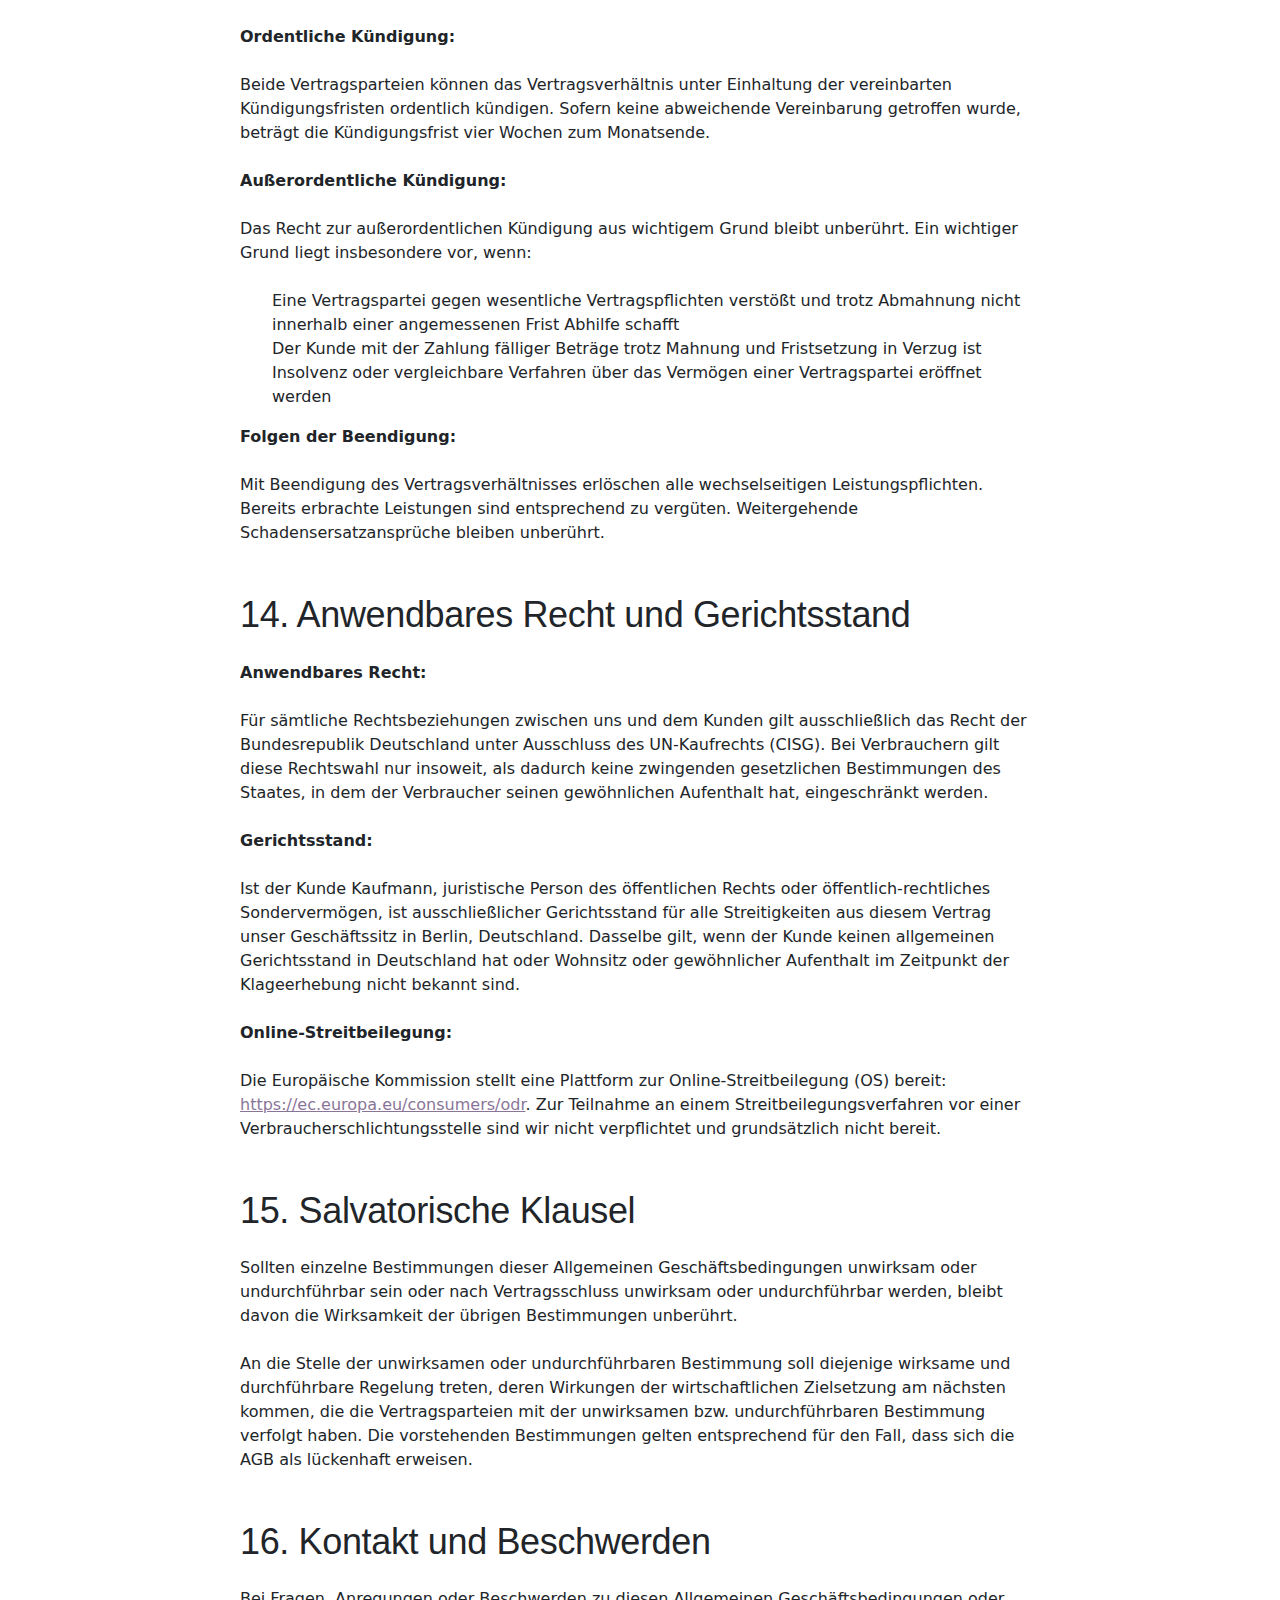
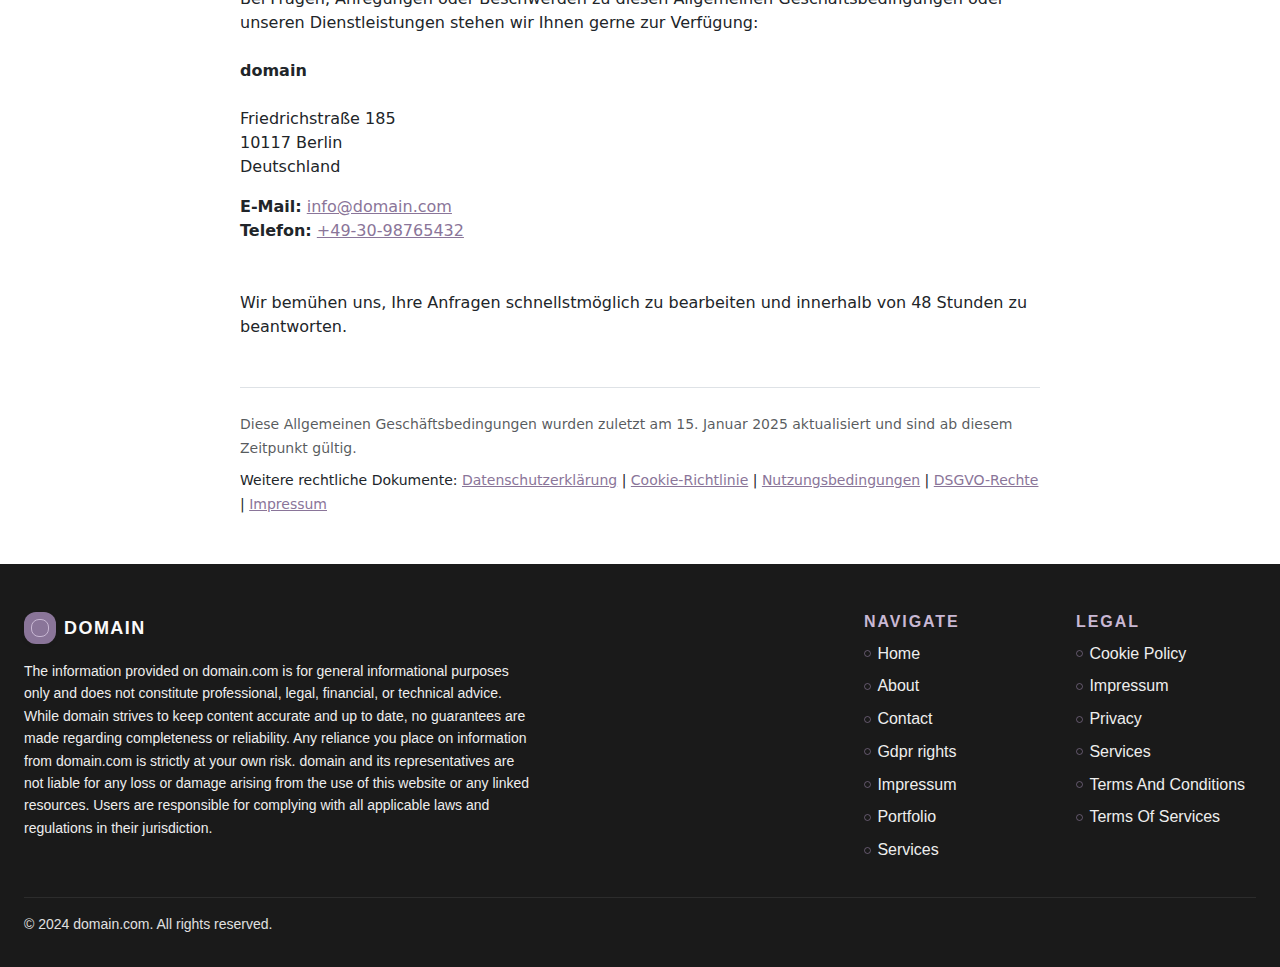
<file: terms_and_conditions.html>
<!DOCTYPE html><html lang="de"><head>
<script type="application/ld+json">
{
  "@context": "https://schema.org",
  "@graph": [
    {
      "@type": "WebSite",
      "@id": "https://domain.com/#website",
      "url": "https://domain.com",
      "name": "domain"
    },
    {
      "@type": "Organization",
      "@id": "https://domain.com/#org",
      "name": "domain",
      "url": "https://domain.com"
    },
    {
      "@type": "WebPage",
      "@id": "https://domain.com/terms_and_conditions.html",
      "url": "https://domain.com/terms_and_conditions.html",
      "name": "domain",
      "isPartOf": {
        "@id": "https://domain.com/#website"
      },
      "inLanguage": "de"
    }
  ]
}
</script>
  <meta charset="UTF-8">
  <meta name="viewport" content="width=device-width, initial-scale=1.0">
  <meta name="description" content="Allgemeine Geschäftsbedingungen für domain. Erfahren Sie mehr über Nutzungsrechte, Pflichten und rechtliche Bestimmungen für unsere Dienstleistungen.">
  <meta property="og:title" content="Allgemeine Geschäftsbedingungen - domain">
  <meta property="og:description" content="Allgemeine Geschäftsbedingungen für domain. Erfahren Sie mehr über Nutzungsrechte, Pflichten und rechtliche Bestimmungen.">
  <meta property="og:type" content="website">
  <meta property="og:url" content="https://domain.com/terms_and_conditions.html">
  <link rel="canonical" href="https://domain.com/terms_and_conditions.html">
  <title>Allgemeine Geschäftsbedingungen - domain</title>
  <link rel="stylesheet" href="style.css">
  <link rel="icon" type="image/png" href="/favicon.png">
  <link rel="apple-touch-icon" href="/apple-touch-icon.png">
   <link rel="stylesheet" href="https://cdn.jsdelivr.net/npm/bootstrap@5.3.3/dist/css/bootstrap.min.css" integrity="sha384-QWTKZyjpPEjISv5WaRU9OFeRpok6YctnYmDr5pNlyT2bRjXh0JMhjY6hW+ALEwIH" crossorigin="anonymous">
  <link rel="stylesheet" href="https://unpkg.com/aos@2.3.4/dist/aos.css">
<link rel="stylesheet" href="./header-footer.css">
</head>
 <body>
  <header class="dr-header" aria-label="Primary">
  <div class="dr-header-inner">
    <div class="dr-header-main">
      <div class="dr-logo-wrap">
        <div class="dr-logo-mark" aria-hidden="true"></div>
        <div class="dr-logo-text" role="img" aria-label="AutoService Pro">AutoService Pro</div>
      </div>
      <button class="dr-nav-toggle" type="button" aria-label="Toggle navigation" aria-expanded="false">
        <span class="dr-nav-toggle-bar"></span>
        <span class="dr-nav-toggle-bar"></span>
      </button>
      <nav class="dr-nav" aria-label="Main navigation">
        <ul class="dr-nav-list">
          <li class="dr-nav-item"><a class="dr-nav-link" href="./index.html">Home</a></li>
          <li class="dr-nav-item"><a class="dr-nav-link" href="./about.html">About</a></li>
          <li class="dr-nav-item"><a class="dr-nav-link" href="./contact.html">Contact</a></li>
          <li class="dr-nav-item"><a class="dr-nav-link" href="./gdpr-rights.html">Gdpr rights</a></li>
          <li class="dr-nav-item"><a class="dr-nav-link" href="./impressum.html">Impressum</a></li>
          <li class="dr-nav-item"><a class="dr-nav-link" href="./portfolio.html">Portfolio</a></li>
          <li class="dr-nav-item"><a class="dr-nav-link" href="./services.html">Services</a></li>
        </ul>
      </nav>
    </div>
  </div>
</header>
  <main>
   <section class="l-section py-4 py-md-5" style="scroll-margin-top: var(--header-h);">
    <div class="container">
     <nav aria-label="breadcrumb">
      <ol class="breadcrumb">
       <li class="breadcrumb-item"><a href="/">Startseite</a></li>
       <li class="breadcrumb-item active" aria-current="page">Allgemeine Geschäftsbedingungen</li>
      </ol>
     </nav>
     <div class="row justify-content-center">
      <div class="col-12 col-lg-10 col-xl-9">
       <article class="c-legal-document">
        <header class="mb-4 mb-md-5">
         <h1 class="c-legal-document__title mb-3">Allgemeine Geschäftsbedingungen</h1>
         <p class="c-legal-document__meta text-muted">Zuletzt aktualisiert: 15. Januar 2025</p>
        </header>
        <div class="c-legal-document__content">
         <section class="c-legal-document__section mb-4 mb-md-5">
          <h2 class="c-legal-document__heading">1. Geltungsbereich</h2>
          <p>Diese Allgemeinen Geschäftsbedingungen (nachfolgend "AGB") gelten für alle Verträge und Dienstleistungen zwischen domain (nachfolgend "wir", "uns" oder "Anbieter") und Ihnen als Kunde (nachfolgend "Sie" oder "Kunde") über die Nutzung unserer Website domain.com und der darüber angebotenen Dienstleistungen.</p>
          <p>Mit der Nutzung unserer Website und Dienstleistungen erklären Sie sich mit diesen AGB einverstanden. Sollten Sie mit den Bedingungen nicht einverstanden sein, bitten wir Sie, unsere Website nicht zu nutzen.</p>
          <p>Abweichende, entgegenstehende oder ergänzende Allgemeine Geschäftsbedingungen des Kunden werden nur dann und insoweit Vertragsbestandteil, als wir ihrer Geltung ausdrücklich schriftlich zugestimmt haben.</p>
         </section>
         <section class="c-legal-document__section mb-4 mb-md-5">
          <h2 class="c-legal-document__heading">2. Vertragspartner und Vertragsschluss</h2>
          <p><strong>Vertragspartner:</strong></p>
          <address class="mb-3">domain
           <br>
           Friedrichstraße 185
           <br>
           10117 Berlin
           <br>
           Deutschland
           <br>
           E-Mail: info@domain.com
           <br>
           Telefon: +49-30-98765432</address>
          <p><strong>Vertragsschluss:</strong></p>
          <p>Die Darstellung unserer Dienstleistungen auf der Website stellt kein rechtlich bindendes Angebot dar, sondern eine unverbindliche Aufforderung an Sie, Dienstleistungen zu bestellen. Durch das Absenden einer Anfrage über unser Kontaktformular oder per E-Mail geben Sie ein verbindliches Angebot zum Abschluss eines Dienstleistungsvertrags ab.</p>
          <p>Wir bestätigen den Eingang Ihrer Anfrage unverzüglich per E-Mail. Diese Eingangsbestätigung stellt noch keine Annahme Ihres Angebots dar. Ein Vertrag kommt erst durch unsere ausdrückliche Annahmeerklärung oder durch die Erbringung der vereinbarten Dienstleistung zustande.</p>
         </section>
         <section class="c-legal-document__section mb-4 mb-md-5">
          <h2 class="c-legal-document__heading">3. Leistungsbeschreibung</h2>
          <p>domain bietet professionelle Dienstleistungen im Bereich Automobilhandel, Fahrzeugberatung, Wartung und Instandhaltung sowie damit verbundene Services an. Die genaue Beschreibung der jeweiligen Dienstleistung ergibt sich aus der konkreten Leistungsvereinbarung mit dem Kunden.</p>
          <p>Wir behalten uns das Recht vor, die angebotenen Dienstleistungen jederzeit zu ändern, zu ergänzen oder einzustellen, sofern dies für den Kunden zumutbar ist und berechtigte Interessen des Kunden nicht unverhältnismäßig beeinträchtigt werden.</p>
          <p>Alle Angaben zu unseren Dienstleistungen erfolgen nach bestem Wissen und Gewissen. Technische Änderungen sowie Abweichungen in der Darstellung bleiben vorbehalten.</p>
         </section>
         <section class="c-legal-document__section mb-4 mb-md-5">
          <h2 class="c-legal-document__heading">4. Preise und Zahlungsbedingungen</h2>
          <p>Alle angegebenen Preise verstehen sich, sofern nicht anders angegeben, als Bruttopreise inklusive der gesetzlichen Mehrwertsteuer. Die Preise gelten zum Zeitpunkt der Bestellung. Zusätzliche Kosten für Versand, Lieferung oder Sonderleistungen werden gesondert ausgewiesen.</p>
          <p><strong>Zahlungsmodalitäten:</strong></p>
          <ul>
           <li>Die Zahlung erfolgt nach Vereinbarung per Überweisung, Lastschrift oder anderen akzeptierten Zahlungsmethoden</li>
           <li>Rechnungen sind innerhalb von 14 Tagen nach Erhalt ohne Abzug zahlbar, sofern nichts anderes vereinbart wurde</li>
           <li>Bei Zahlungsverzug behalten wir uns vor, Verzugszinsen in Höhe von 5 Prozentpunkten über dem Basiszinssatz zu berechnen</li>
           <li>Der Kunde kommt in Verzug, wenn er auf eine Zahlungsaufforderung nach Fälligkeit nicht innerhalb von 30 Tagen leistet</li>
          </ul>
         </section>
         <section class="c-legal-document__section mb-4 mb-md-5">
          <h2 class="c-legal-document__heading">5. Pflichten und Verantwortlichkeiten des Kunden</h2>
          <p>Als Kunde verpflichten Sie sich:</p>
          <ul>
           <li>Bei der Nutzung unserer Website und Dienstleistungen alle geltenden Gesetze und Vorschriften einzuhalten</li>
           <li>Wahrheitsgemäße und vollständige Angaben bei der Registrierung und Bestellung zu machen</li>
           <li>Ihre Zugangsdaten vertraulich zu behandeln und vor unbefugtem Zugriff zu schützen</li>
           <li>Uns unverzüglich zu informieren, wenn Sie Kenntnis von einer unbefugten Nutzung Ihres Kontos erlangen</li>
           <li>Die Website nicht für rechtswidrige Zwecke zu nutzen oder Inhalte zu verbreiten, die gegen geltendes Recht verstoßen</li>
           <li>Keine schädlichen Programme, Viren oder sonstigen Code zu verbreiten, der die Funktionalität der Website beeinträchtigen könnte</li>
           <li>Die Rechte Dritter, insbesondere Urheber-, Marken- und Persönlichkeitsrechte, zu respektieren</li>
          </ul>
         </section>
         <section class="c-legal-document__section mb-4 mb-md-5">
          <h2 class="c-legal-document__heading">6. Zulässige und unzulässige Nutzung</h2>
          <p><strong>Zulässige Nutzung:</strong></p>
          <p>Sie dürfen unsere Website und die angebotenen Dienstleistungen ausschließlich zu rechtmäßigen Zwecken und im Einklang mit diesen AGB nutzen. Die Nutzung erfolgt auf eigenes Risiko.</p>
          <p><strong>Unzulässige Nutzung:</strong></p>
          <p>Folgende Handlungen sind ausdrücklich untersagt:</p>
          <ul>
           <li>Verwendung automatisierter Systeme oder Software zur Extraktion von Daten (Screen Scraping, Harvesting)</li>
           <li>Verbreitung von Spam, Kettenmails oder unerwünschten Werbematerialien</li>
           <li>Versuch, unbefugten Zugang zu Systemen, Daten oder Netzwerken zu erlangen</li>
           <li>Hochladen oder Verbreiten von Viren, Malware oder anderem schädlichen Code</li>
           <li>Beeinträchtigung der Verfügbarkeit oder Funktionalität der Website durch übermäßige Anfragen</li>
           <li>Nachahmung oder Fälschung der Identität anderer Personen oder Organisationen</li>
           <li>Belästigung, Diskriminierung oder Bedrohung anderer Nutzer</li>
          </ul>
          <p>Bei Verstoß gegen diese Bestimmungen behalten wir uns das Recht vor, Ihren Zugang zu unseren Dienstleistungen vorübergehend oder dauerhaft zu sperren und rechtliche Schritte einzuleiten.</p>
         </section>
         <section class="c-legal-document__section mb-4 mb-md-5">
          <h2 class="c-legal-document__heading">7. Geistiges Eigentum und Urheberrecht</h2>
          <p>Alle Inhalte auf dieser Website, einschließlich Texte, Grafiken, Logos, Bilder, Audio- und Videodateien, Downloads und Datensammlungen, unterliegen dem Urheberrecht und anderen Schutzrechten. Sie sind Eigentum von domain oder unserer Lizenzgeber.</p>
          <p><strong>Nutzungsrechte:</strong></p>
          <p>Die Inhalte der Website dürfen ausschließlich für private, nicht-kommerzielle Zwecke genutzt werden. Jede darüber hinausgehende Nutzung, insbesondere die Vervielfältigung, Verbreitung, öffentliche Wiedergabe oder Bearbeitung, bedarf unserer vorherigen schriftlichen Zustimmung.</p>
          <p><strong>Marken und Kennzeichen:</strong></p>
          <p>Die auf dieser Website verwendeten Marken, Logos und Kennzeichen sind geschützt. Die Verwendung, Vervielfältigung oder Nachahmung ohne ausdrückliche Genehmigung ist untersagt und kann rechtliche Konsequenzen nach sich ziehen.</p>
         </section>
         <section class="c-legal-document__section mb-4 mb-md-5">
          <h2 class="c-legal-document__heading">8. Haftungsausschluss und Haftungsbeschränkung</h2>
          <p><strong>Haftung für Inhalt:</strong></p>
          <p>Wir bemühen uns, die auf dieser Website bereitgestellten Informationen aktuell, korrekt und vollständig zu halten. Dennoch können wir keine Gewähr für die Richtigkeit, Vollständigkeit und Aktualität der Inhalte übernehmen. Die Nutzung der Inhalte erfolgt auf eigene Gefahr.</p>
          <p><strong>Haftungsbeschränkung:</strong></p>
          <p>Wir haften unbeschränkt für Vorsatz und grobe Fahrlässigkeit sowie für Schäden aus der Verletzung des Lebens, des Körpers oder der Gesundheit. Für leichte Fahrlässigkeit haften wir nur bei Verletzung einer wesentlichen Vertragspflicht (Kardinalpflicht), deren Erfüllung die ordnungsgemäße Durchführung des Vertrags überhaupt erst ermöglicht und auf deren Einhaltung Sie regelmäßig vertrauen dürfen. In diesem Fall ist die Haftung auf den vertragstypischen, vorhersehbaren Schaden begrenzt.</p>
          <p><strong>Externe Links:</strong></p>
          <p>Unsere Website kann Links zu externen Websites Dritter enthalten. Wir haben keinen Einfluss auf die Inhalte dieser Websites und übernehmen keine Verantwortung für deren Richtigkeit, Vollständigkeit oder Rechtmäßigkeit. Die Nutzung externer Links erfolgt auf eigenes Risiko.</p>
          <p><strong>Verfügbarkeit:</strong></p>
          <p>Wir bemühen uns um eine möglichst unterbrechungsfreie Verfügbarkeit unserer Website. Allerdings können technische Störungen, Wartungsarbeiten oder höhere Gewalt zu vorübergehenden Unterbrechungen führen. Eine Haftung für die ständige Verfügbarkeit wird ausgeschlossen.</p>
         </section>
         <section class="c-legal-document__section mb-4 mb-md-5">
          <h2 class="c-legal-document__heading">9. Datenschutz</h2>
          <p>Der Schutz Ihrer personenbezogenen Daten ist uns ein wichtiges Anliegen. Wir verarbeiten Ihre Daten ausschließlich im Einklang mit den geltenden Datenschutzbestimmungen, insbesondere der Datenschutz-Grundverordnung (DSGVO) und dem Bundesdatenschutzgesetz (BDSG).</p>
          <p>Ausführliche Informationen zur Erhebung, Verarbeitung und Nutzung Ihrer personenbezogenen Daten finden Sie in unserer <a href="privacy.html" class="c-link">Datenschutzerklärung</a>.</p>
          <p>Informationen zur Verwendung von Cookies und ähnlichen Technologien finden Sie in unserer <a href="cookie_policy.html" class="c-link">Cookie-Richtlinie</a>.</p>
         </section>
         <section class="c-legal-document__section mb-4 mb-md-5">
          <h2 class="c-legal-document__heading">10. Widerrufsrecht für Verbraucher</h2>
          <p>Verbrauchern steht nach Maßgabe der gesetzlichen Bestimmungen ein Widerrufsrecht zu.</p>
          <p><strong>Widerrufsbelehrung:</strong></p>
          <div class="c-legal-box p-3 p-md-4 mb-3">
           <h3 class="h5 mb-3">Widerrufsrecht</h3>
           <p>Sie haben das Recht, binnen vierzehn Tagen ohne Angabe von Gründen diesen Vertrag zu widerrufen. Die Widerrufsfrist beträgt vierzehn Tage ab dem Tag des Vertragsabschlusses.</p>
           <p>Um Ihr Widerrufsrecht auszuüben, müssen Sie uns (domain, Friedrichstraße 185, 10117 Berlin, Deutschland, E-Mail: info@domain.com, Telefon: +49-30-98765432) mittels einer eindeutigen Erklärung (z.B. ein mit der Post versandter Brief oder E-Mail) über Ihren Entschluss, diesen Vertrag zu widerrufen, informieren.</p>
           <p><strong>Folgen des Widerrufs:</strong></p>
           <p>Wenn Sie diesen Vertrag widerrufen, haben wir Ihnen alle Zahlungen, die wir von Ihnen erhalten haben, unverzüglich und spätestens binnen vierzehn Tagen ab dem Tag zurückzuzahlen, an dem die Mitteilung über Ihren Widerruf dieses Vertrags bei uns eingegangen ist.</p>
          </div>
          <p><strong>Vorzeitiges Erlöschen des Widerrufsrechts:</strong></p>
          <p>Das Widerrufsrecht erlischt bei einem Vertrag über die Erbringung von Dienstleistungen, wenn wir die Dienstleistung vollständig erbracht haben und mit der Ausführung der Dienstleistung erst begonnen haben, nachdem Sie dazu Ihre ausdrückliche Zustimmung gegeben haben und gleichzeitig Ihre Kenntnis davon bestätigt haben, dass Sie Ihr Widerrufsrecht bei vollständiger Vertragserfüllung durch uns verlieren.</p>
         </section>
         <section class="c-legal-document__section mb-4 mb-md-5">
          <h2 class="c-legal-document__heading">11. Gewährleistung und Mängelrechte</h2>
          <p>Für die von uns erbrachten Dienstleistungen gelten die gesetzlichen Gewährleistungsrechte. Bei berechtigten Mängelrügen haben Sie zunächst Anspruch auf Nacherfüllung durch Beseitigung des Mangels oder Erbringung einer mangelfreien Leistung.</p>
          <p>Schlägt die Nacherfüllung fehl oder wird sie von uns verweigert, ist unzumutbar oder verzögert sie sich unangemessen, können Sie nach Ihrer Wahl vom Vertrag zurücktreten oder eine angemessene Herabsetzung der Vergütung (Minderung) verlangen.</p>
          <p>Gewährleistungsansprüche verjähren innerhalb der gesetzlichen Fristen. Die Verjährungsfrist beginnt mit der vollständigen Erbringung der Dienstleistung.</p>
         </section>
         <section class="c-legal-document__section mb-4 mb-md-5">
          <h2 class="c-legal-document__heading">12. Änderung der Geschäftsbedingungen</h2>
          <p>Wir behalten uns das Recht vor, diese Allgemeinen Geschäftsbedingungen jederzeit zu ändern oder zu ergänzen, sofern dies zur Anpassung an geänderte rechtliche Rahmenbedingungen oder zur Verbesserung unserer Dienstleistungen erforderlich ist.</p>
          <p>Wesentliche Änderungen werden wir Ihnen mindestens vier Wochen vor deren Inkrafttreten per E-Mail oder durch einen auffälligen Hinweis auf unserer Website mitteilen. Widersprechen Sie den Änderungen nicht innerhalb von vier Wochen nach Zugang der Mitteilung, gelten die geänderten AGB als angenommen. Auf die Bedeutung Ihres Schweigens werden wir Sie in der Änderungsmitteilung gesondert hinweisen.</p>
          <p>Im Falle eines Widerspruchs gilt der Vertrag zu den bisherigen Bedingungen fort. Wir behalten uns in diesem Fall vor, das Vertragsverhältnis ordentlich zu kündigen.</p>
          <p>Die jeweils aktuelle Fassung der AGB finden Sie stets auf unserer Website unter <a href="terms_and_conditions.html" class="c-link">domain.com/terms_and_conditions.html</a>.</p>
         </section>
         <section class="c-legal-document__section mb-4 mb-md-5">
          <h2 class="c-legal-document__heading">13. Beendigung des Vertragsverhältnisses</h2>
          <p><strong>Ordentliche Kündigung:</strong></p>
          <p>Beide Vertragsparteien können das Vertragsverhältnis unter Einhaltung der vereinbarten Kündigungsfristen ordentlich kündigen. Sofern keine abweichende Vereinbarung getroffen wurde, beträgt die Kündigungsfrist vier Wochen zum Monatsende.</p>
          <p><strong>Außerordentliche Kündigung:</strong></p>
          <p>Das Recht zur außerordentlichen Kündigung aus wichtigem Grund bleibt unberührt. Ein wichtiger Grund liegt insbesondere vor, wenn:</p>
          <ul>
           <li>Eine Vertragspartei gegen wesentliche Vertragspflichten verstößt und trotz Abmahnung nicht innerhalb einer angemessenen Frist Abhilfe schafft</li>
           <li>Der Kunde mit der Zahlung fälliger Beträge trotz Mahnung und Fristsetzung in Verzug ist</li>
           <li>Insolvenz oder vergleichbare Verfahren über das Vermögen einer Vertragspartei eröffnet werden</li>
          </ul>
          <p><strong>Folgen der Beendigung:</strong></p>
          <p>Mit Beendigung des Vertragsverhältnisses erlöschen alle wechselseitigen Leistungspflichten. Bereits erbrachte Leistungen sind entsprechend zu vergüten. Weitergehende Schadensersatzansprüche bleiben unberührt.</p>
         </section>
         <section class="c-legal-document__section mb-4 mb-md-5">
          <h2 class="c-legal-document__heading">14. Anwendbares Recht und Gerichtsstand</h2>
          <p><strong>Anwendbares Recht:</strong></p>
          <p>Für sämtliche Rechtsbeziehungen zwischen uns und dem Kunden gilt ausschließlich das Recht der Bundesrepublik Deutschland unter Ausschluss des UN-Kaufrechts (CISG). Bei Verbrauchern gilt diese Rechtswahl nur insoweit, als dadurch keine zwingenden gesetzlichen Bestimmungen des Staates, in dem der Verbraucher seinen gewöhnlichen Aufenthalt hat, eingeschränkt werden.</p>
          <p><strong>Gerichtsstand:</strong></p>
          <p>Ist der Kunde Kaufmann, juristische Person des öffentlichen Rechts oder öffentlich-rechtliches Sondervermögen, ist ausschließlicher Gerichtsstand für alle Streitigkeiten aus diesem Vertrag unser Geschäftssitz in Berlin, Deutschland. Dasselbe gilt, wenn der Kunde keinen allgemeinen Gerichtsstand in Deutschland hat oder Wohnsitz oder gewöhnlicher Aufenthalt im Zeitpunkt der Klageerhebung nicht bekannt sind.</p>
          <p><strong>Online-Streitbeilegung:</strong></p>
          <p>Die Europäische Kommission stellt eine Plattform zur Online-Streitbeilegung (OS) bereit: <a href="https://ec.europa.eu/consumers/odr" target="_blank" rel="noopener noreferrer" class="c-link">https://ec.europa.eu/consumers/odr</a>. Zur Teilnahme an einem Streitbeilegungsverfahren vor einer Verbraucherschlichtungsstelle sind wir nicht verpflichtet und grundsätzlich nicht bereit.</p>
         </section>
         <section class="c-legal-document__section mb-4 mb-md-5">
          <h2 class="c-legal-document__heading">15. Salvatorische Klausel</h2>
          <p>Sollten einzelne Bestimmungen dieser Allgemeinen Geschäftsbedingungen unwirksam oder undurchführbar sein oder nach Vertragsschluss unwirksam oder undurchführbar werden, bleibt davon die Wirksamkeit der übrigen Bestimmungen unberührt.</p>
          <p>An die Stelle der unwirksamen oder undurchführbaren Bestimmung soll diejenige wirksame und durchführbare Regelung treten, deren Wirkungen der wirtschaftlichen Zielsetzung am nächsten kommen, die die Vertragsparteien mit der unwirksamen bzw. undurchführbaren Bestimmung verfolgt haben. Die vorstehenden Bestimmungen gelten entsprechend für den Fall, dass sich die AGB als lückenhaft erweisen.</p>
         </section>
         <section class="c-legal-document__section mb-4 mb-md-5">
          <h2 class="c-legal-document__heading">16. Kontakt und Beschwerden</h2>
          <p>Bei Fragen, Anregungen oder Beschwerden zu diesen Allgemeinen Geschäftsbedingungen oder unseren Dienstleistungen stehen wir Ihnen gerne zur Verfügung:</p>
          <div class="c-contact-info mt-3">
           <p><strong>domain</strong></p>
           <address>Friedrichstraße 185
            <br>
            10117 Berlin
            <br>
            Deutschland</address>
           <p><strong>E-Mail:</strong> <a href="mailto:info@domain.com" class="c-link">info@domain.com</a>
            <br>
            <strong>Telefon:</strong> <a href="tel:+493098765432" class="c-link">+49-30-98765432</a></p>
          </div>
          <p class="mt-3">Wir bemühen uns, Ihre Anfragen schnellstmöglich zu bearbeiten und innerhalb von 48 Stunden zu beantworten.</p>
         </section>
         <div class="c-legal-document__footer mt-5 pt-4 border-top">
          <p class="text-muted mb-2"><small>Diese Allgemeinen Geschäftsbedingungen wurden zuletzt am 15. Januar 2025 aktualisiert und sind ab diesem Zeitpunkt gültig.</small></p>
          <p class="mb-0"><small>Weitere rechtliche Dokumente: <a href="privacy.html" class="c-link">Datenschutzerklärung</a> | <a href="cookie_policy.html" class="c-link">Cookie-Richtlinie</a> | <a href="terms_of_services.html" class="c-link">Nutzungsbedingungen</a> | <a href="gdpr-rights.html" class="c-link">DSGVO-Rechte</a> | <a href="impressum.html" class="c-link">Impressum</a></small></p>
         </div>
        </div>
       </article>
      </div>
     </div>
    </div>
   </section>
  </main>
  <footer class="dr-footer" aria-label="Footer">
  <div class="dr-footer-inner">
    <div class="dr-footer-top">
      <div class="dr-footer-brand-block">
        <div class="dr-footer-logo-wrap">
          <div class="dr-footer-logo-mark" aria-hidden="true"></div>
          <div class="dr-footer-logo-text">domain</div>
        </div>
        <p class="dr-footer-disclaimer">
          The information provided on domain.com is for general informational purposes only and does not constitute professional, legal, financial, or technical advice. While domain strives to keep content accurate and up to date, no guarantees are made regarding completeness or reliability. Any reliance you place on information from domain.com is strictly at your own risk. domain and its representatives are not liable for any loss or damage arising from the use of this website or any linked resources. Users are responsible for complying with all applicable laws and regulations in their jurisdiction.
        </p>
      </div>
      <div class="dr-footer-nav-blocks">
        <div class="dr-footer-nav-section" aria-label="Main navigation">
          <h2 class="dr-footer-heading">Navigate</h2>
          <ul class="dr-footer-nav-list">
            <li class="dr-footer-nav-item"><a class="dr-footer-nav-link" href="./index.html">Home</a></li>
            <li class="dr-footer-nav-item"><a class="dr-footer-nav-link" href="./about.html">About</a></li>
            <li class="dr-footer-nav-item"><a class="dr-footer-nav-link" href="./contact.html">Contact</a></li>
            <li class="dr-footer-nav-item"><a class="dr-footer-nav-link" href="./gdpr-rights.html">Gdpr rights</a></li>
            <li class="dr-footer-nav-item"><a class="dr-footer-nav-link" href="./impressum.html">Impressum</a></li>
            <li class="dr-footer-nav-item"><a class="dr-footer-nav-link" href="./portfolio.html">Portfolio</a></li>
            <li class="dr-footer-nav-item"><a class="dr-footer-nav-link" href="./services.html">Services</a></li>
          </ul>
        </div>
        <div class="dr-footer-legal-section" aria-label="Legal">
          <h2 class="dr-footer-heading">Legal</h2>
          <ul class="dr-footer-legal-list">
            <li class="dr-footer-legal-item"><a class="dr-footer-legal-link" href="./cookie_policy.html">Cookie Policy</a></li>
            <li class="dr-footer-legal-item"><a class="dr-footer-legal-link" href="./impressum.html">Impressum</a></li>
            <li class="dr-footer-legal-item"><a class="dr-footer-legal-link" href="./privacy.html">Privacy</a></li>
            <li class="dr-footer-legal-item"><a class="dr-footer-legal-link" href="./services.html">Services</a></li>
            <li class="dr-footer-legal-item"><a class="dr-footer-legal-link" href="./terms_and_conditions.html">Terms And Conditions</a></li>
            <li class="dr-footer-legal-item"><a class="dr-footer-legal-link" href="./terms_of_services.html">Terms Of Services</a></li>
          </ul>
        </div>
      </div>
    </div>
    <div class="dr-footer-bottom">
      <p class="dr-footer-meta">© <span class="dr-footer-meta-year">2024</span> domain.com. All rights reserved.</p>
    </div>
  </div>
</footer>
  <script src="script.js" defer=""></script>
 
  <script src="https://unpkg.com/aos@2.3.4/dist/aos.js"></script>
  <script>
if (typeof AOS !== "undefined" && !window.__AOS_INITIALIZED__) {
  AOS.init({ once: true, duration: 700, easing: "ease-out-cubic" });
  window.__AOS_INITIALIZED__ = true;
}
</script>
<script src="./header-footer.js"></script>
<script src="./consent.js"></script>
</body></html>
</file>
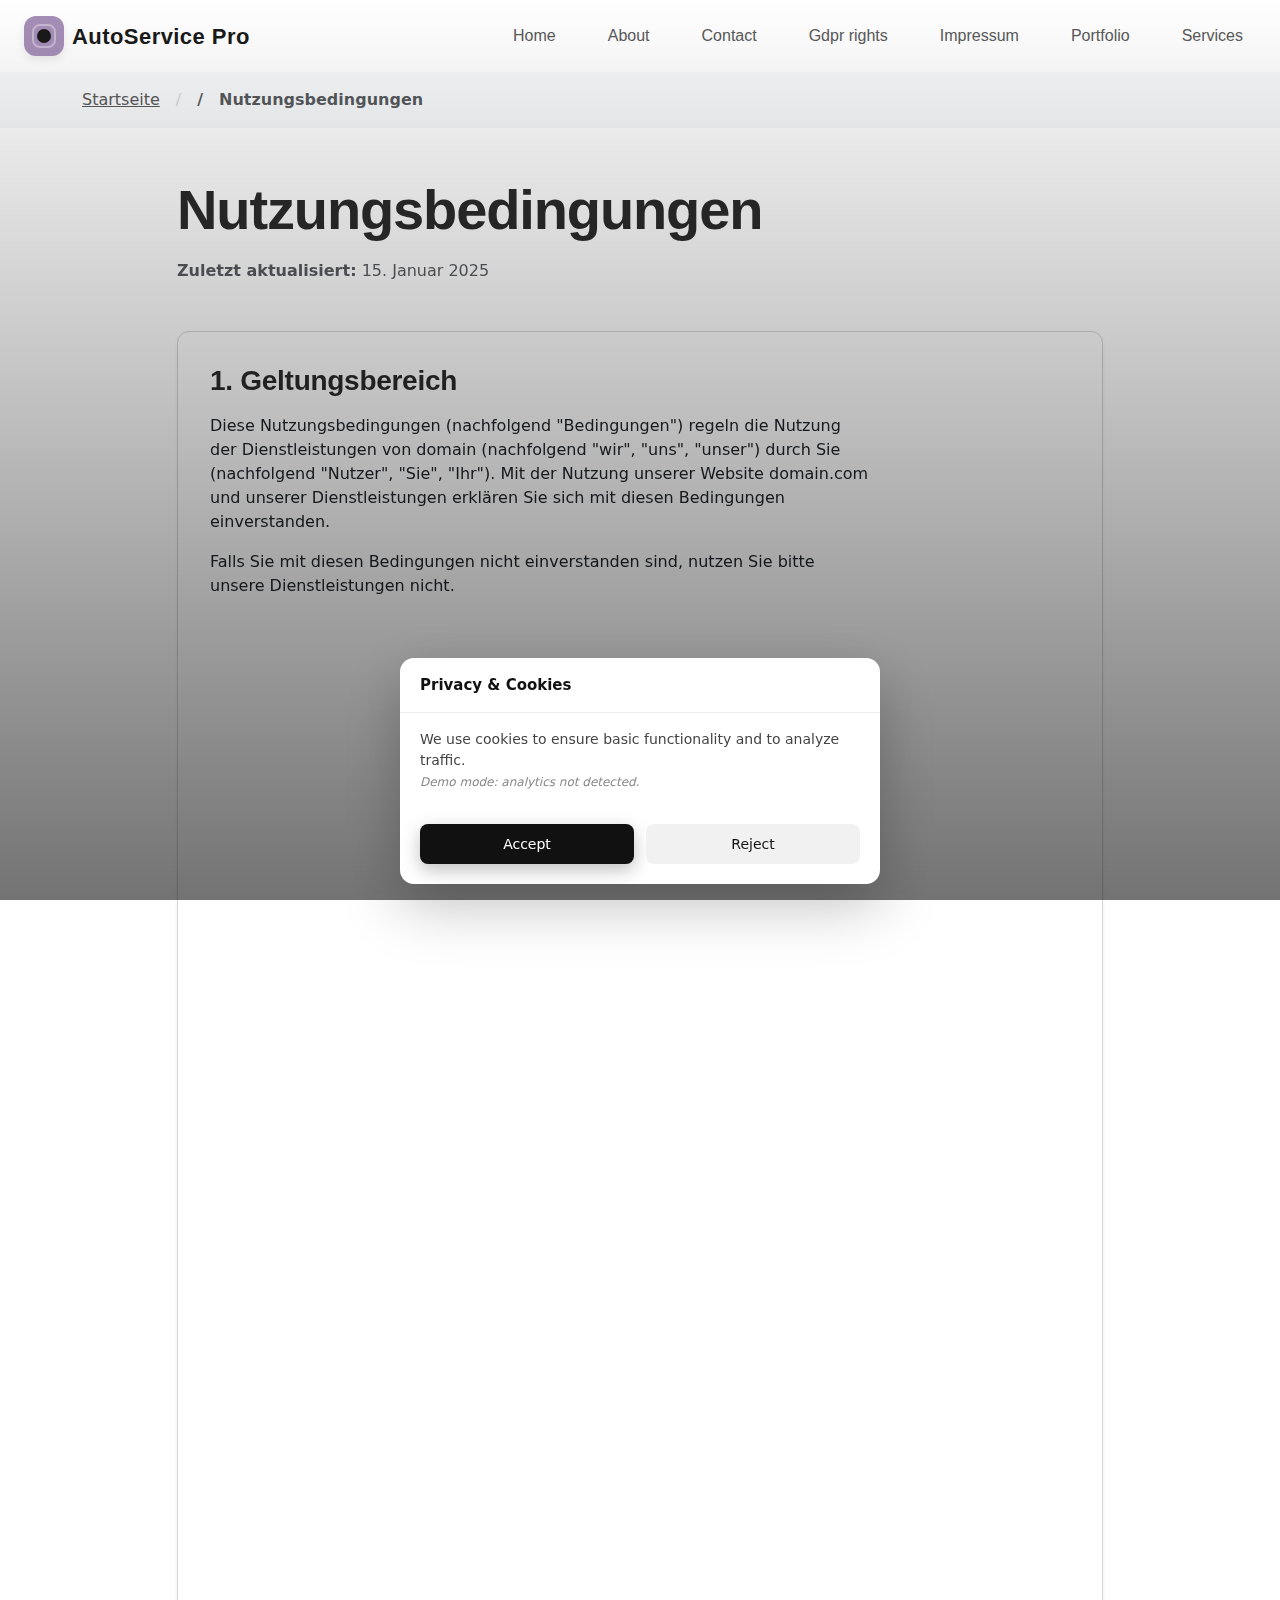
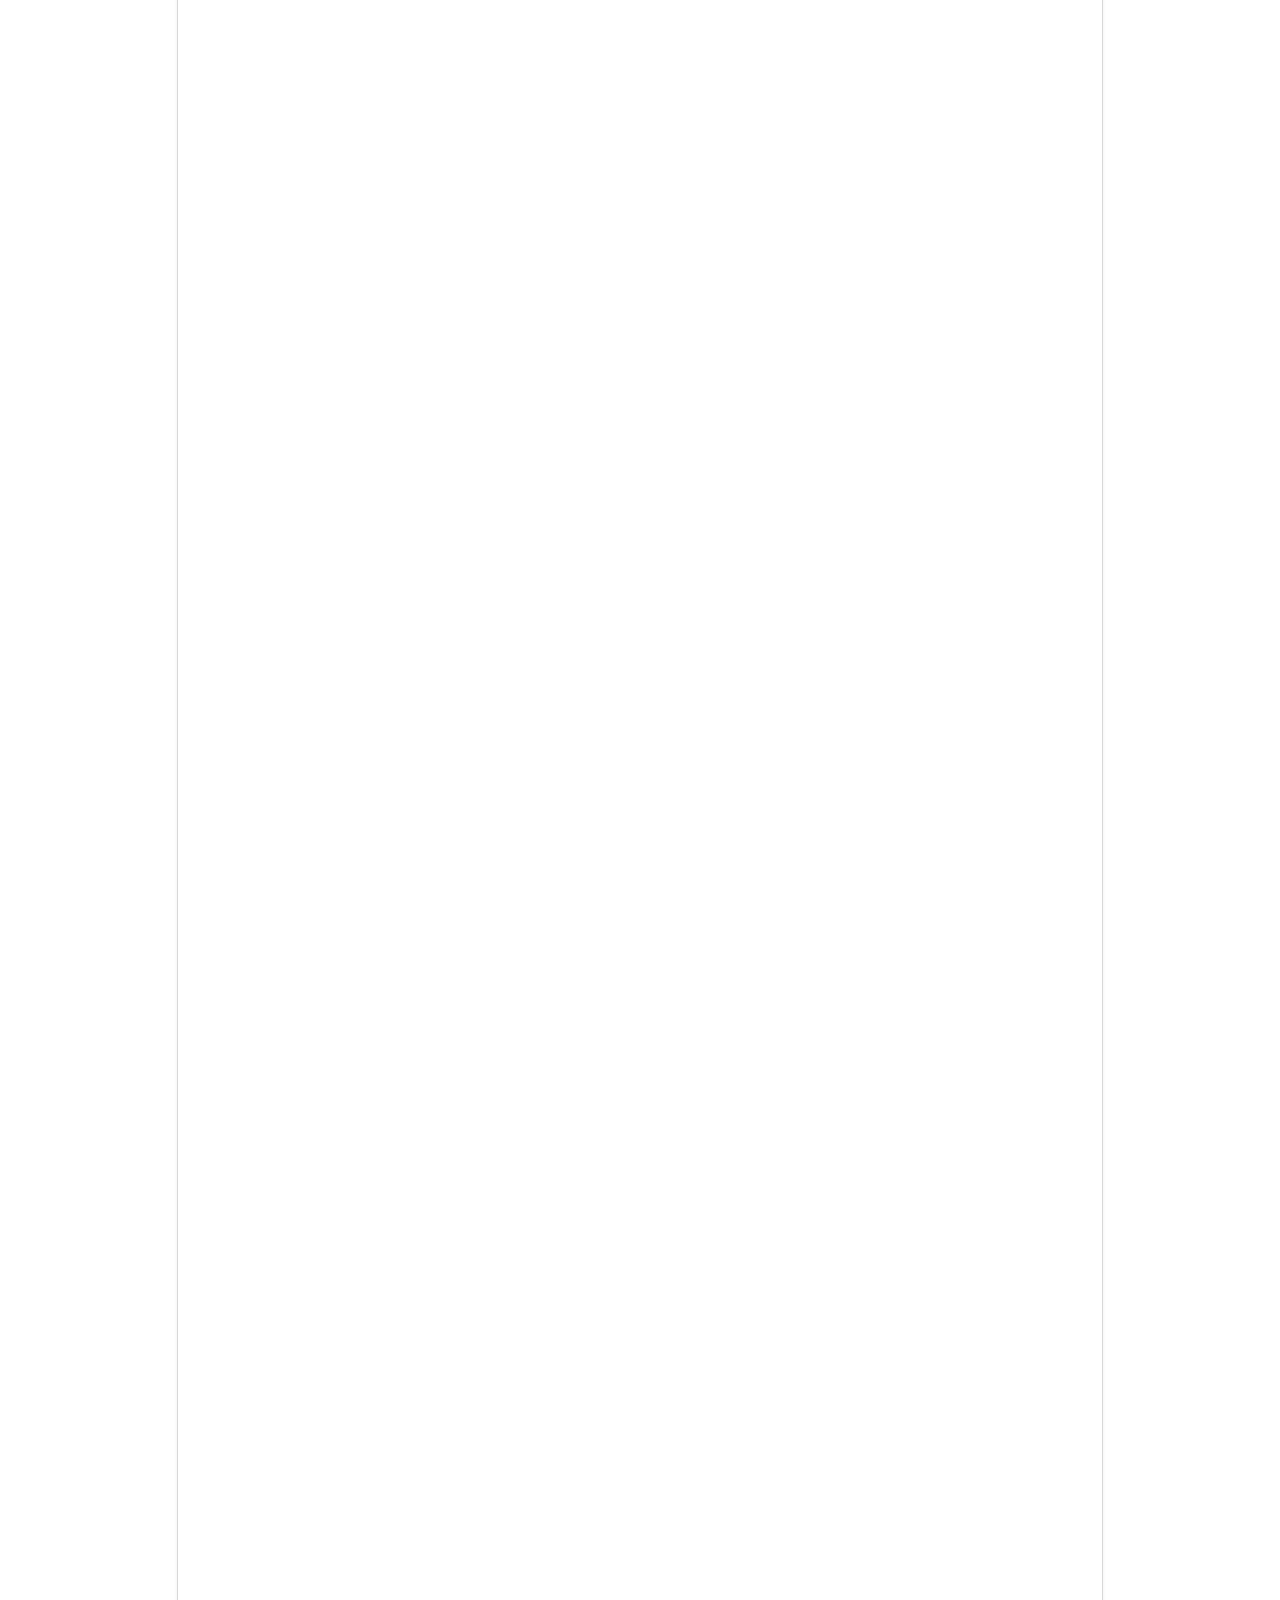
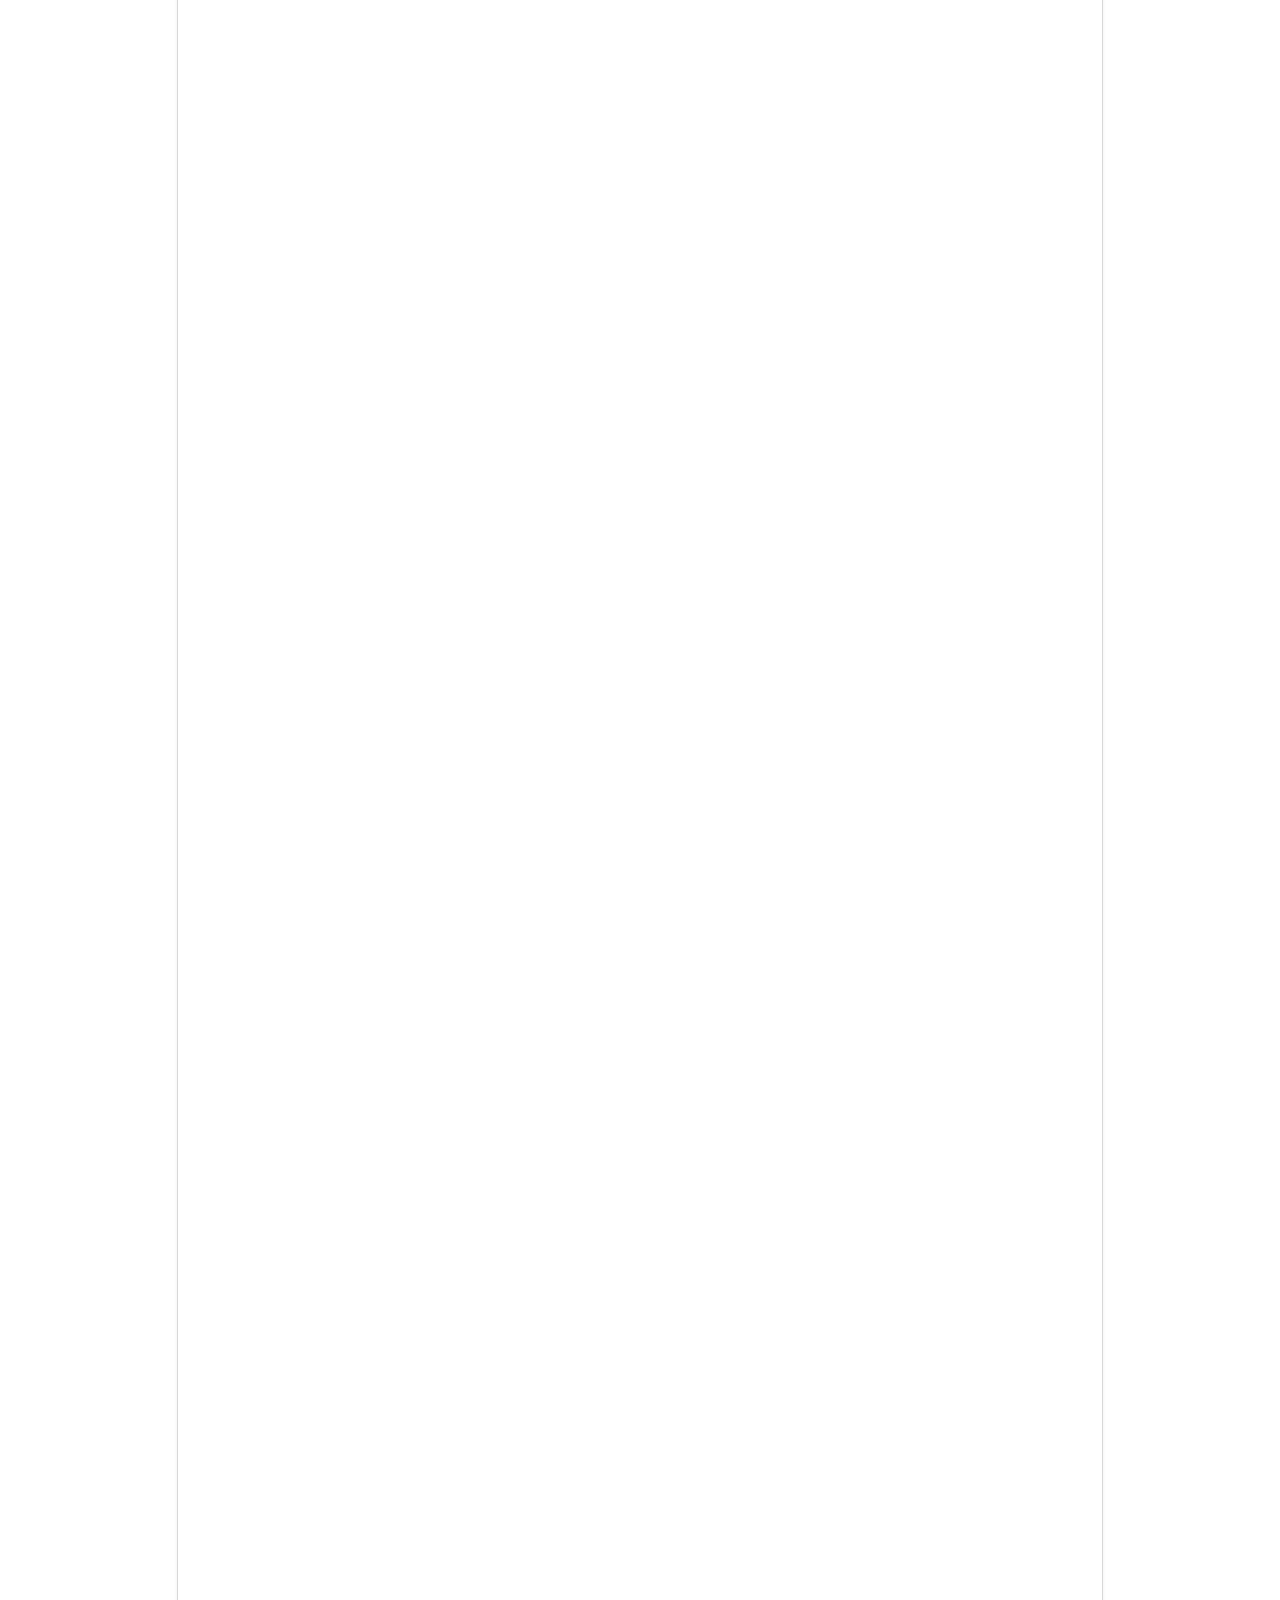
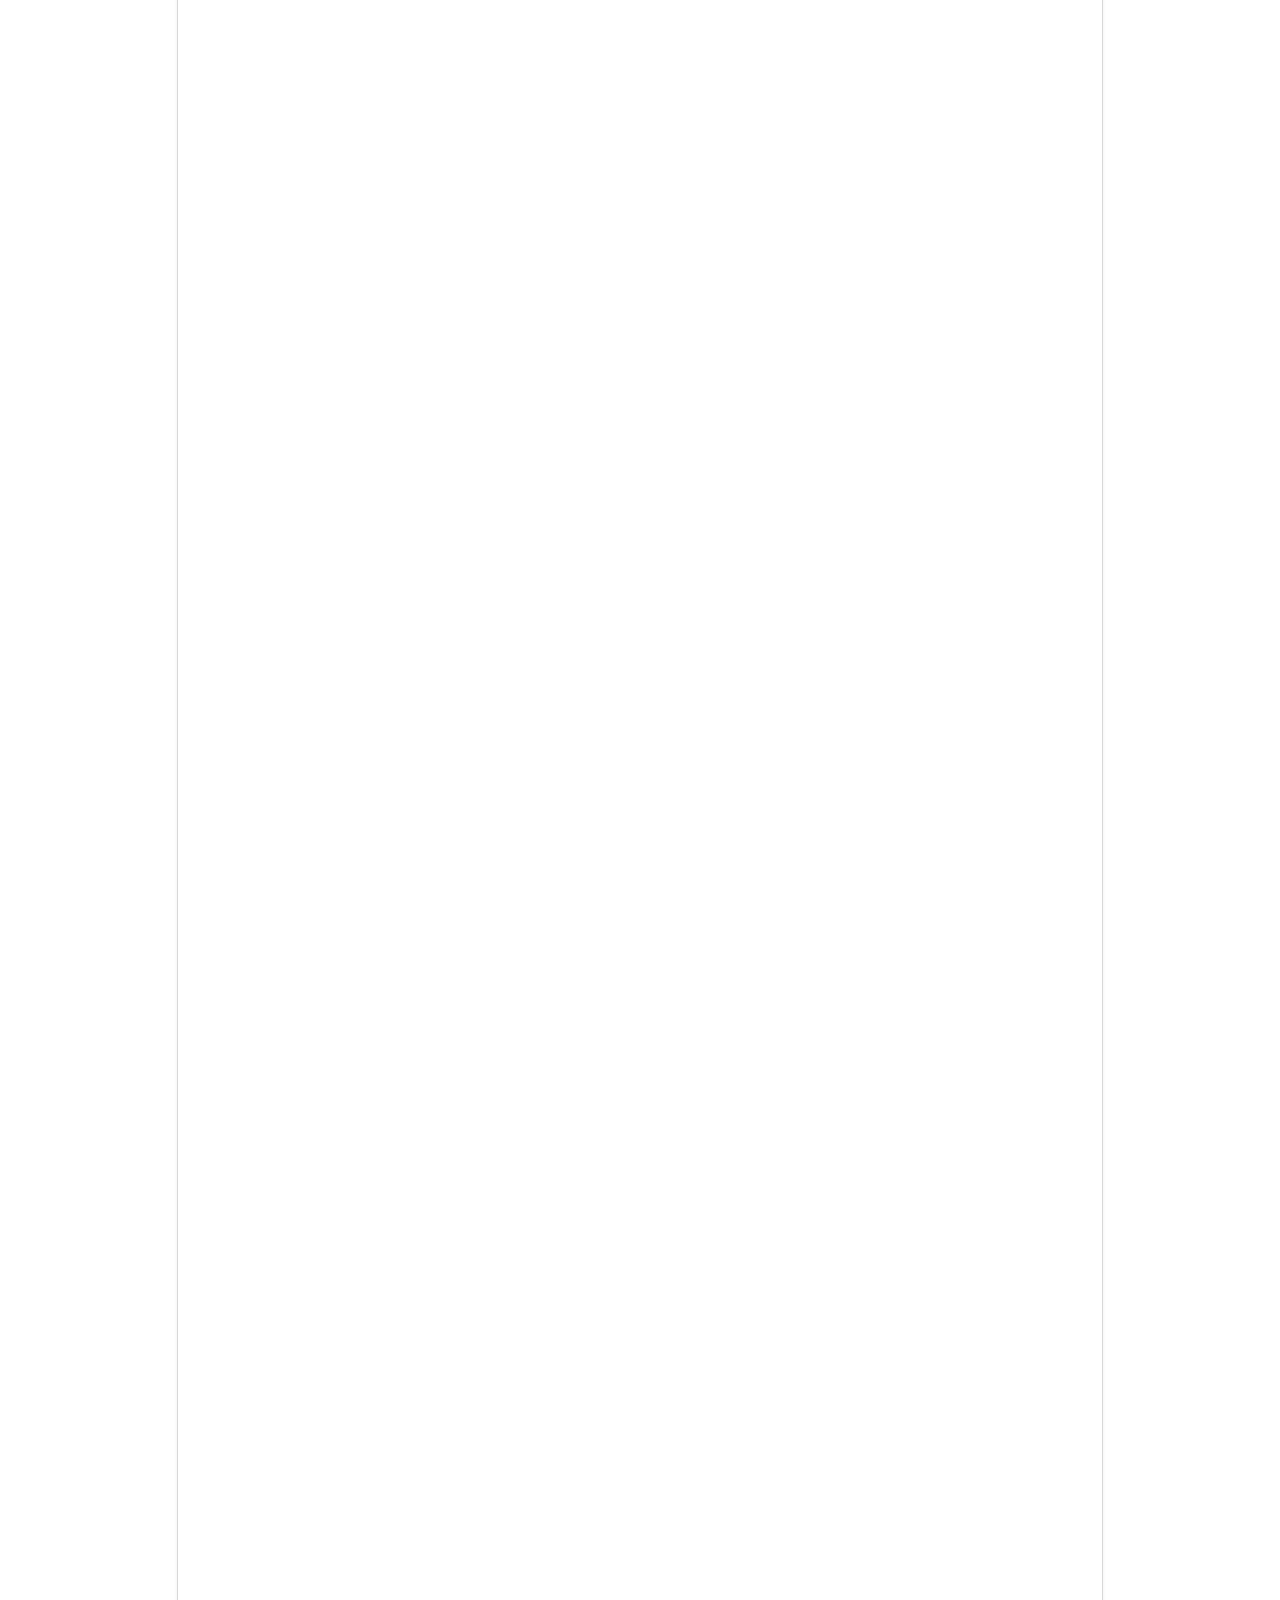
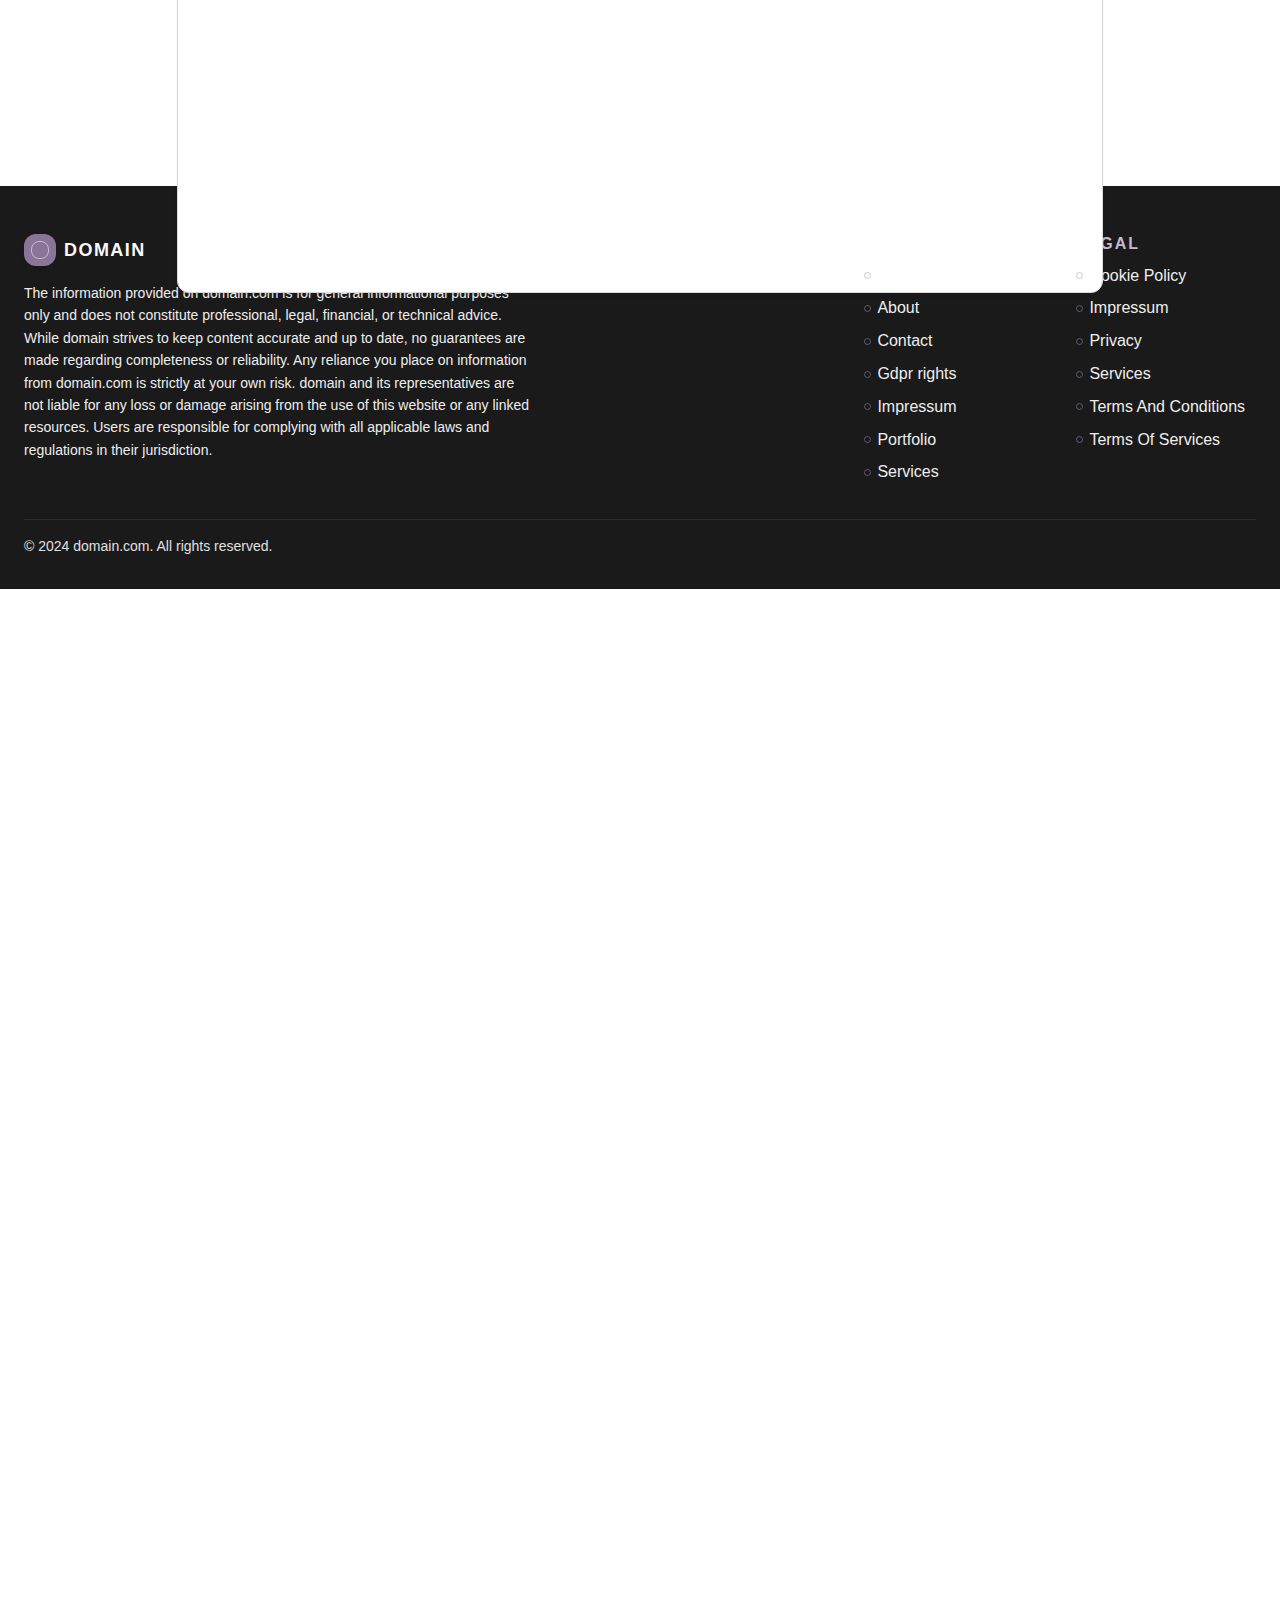
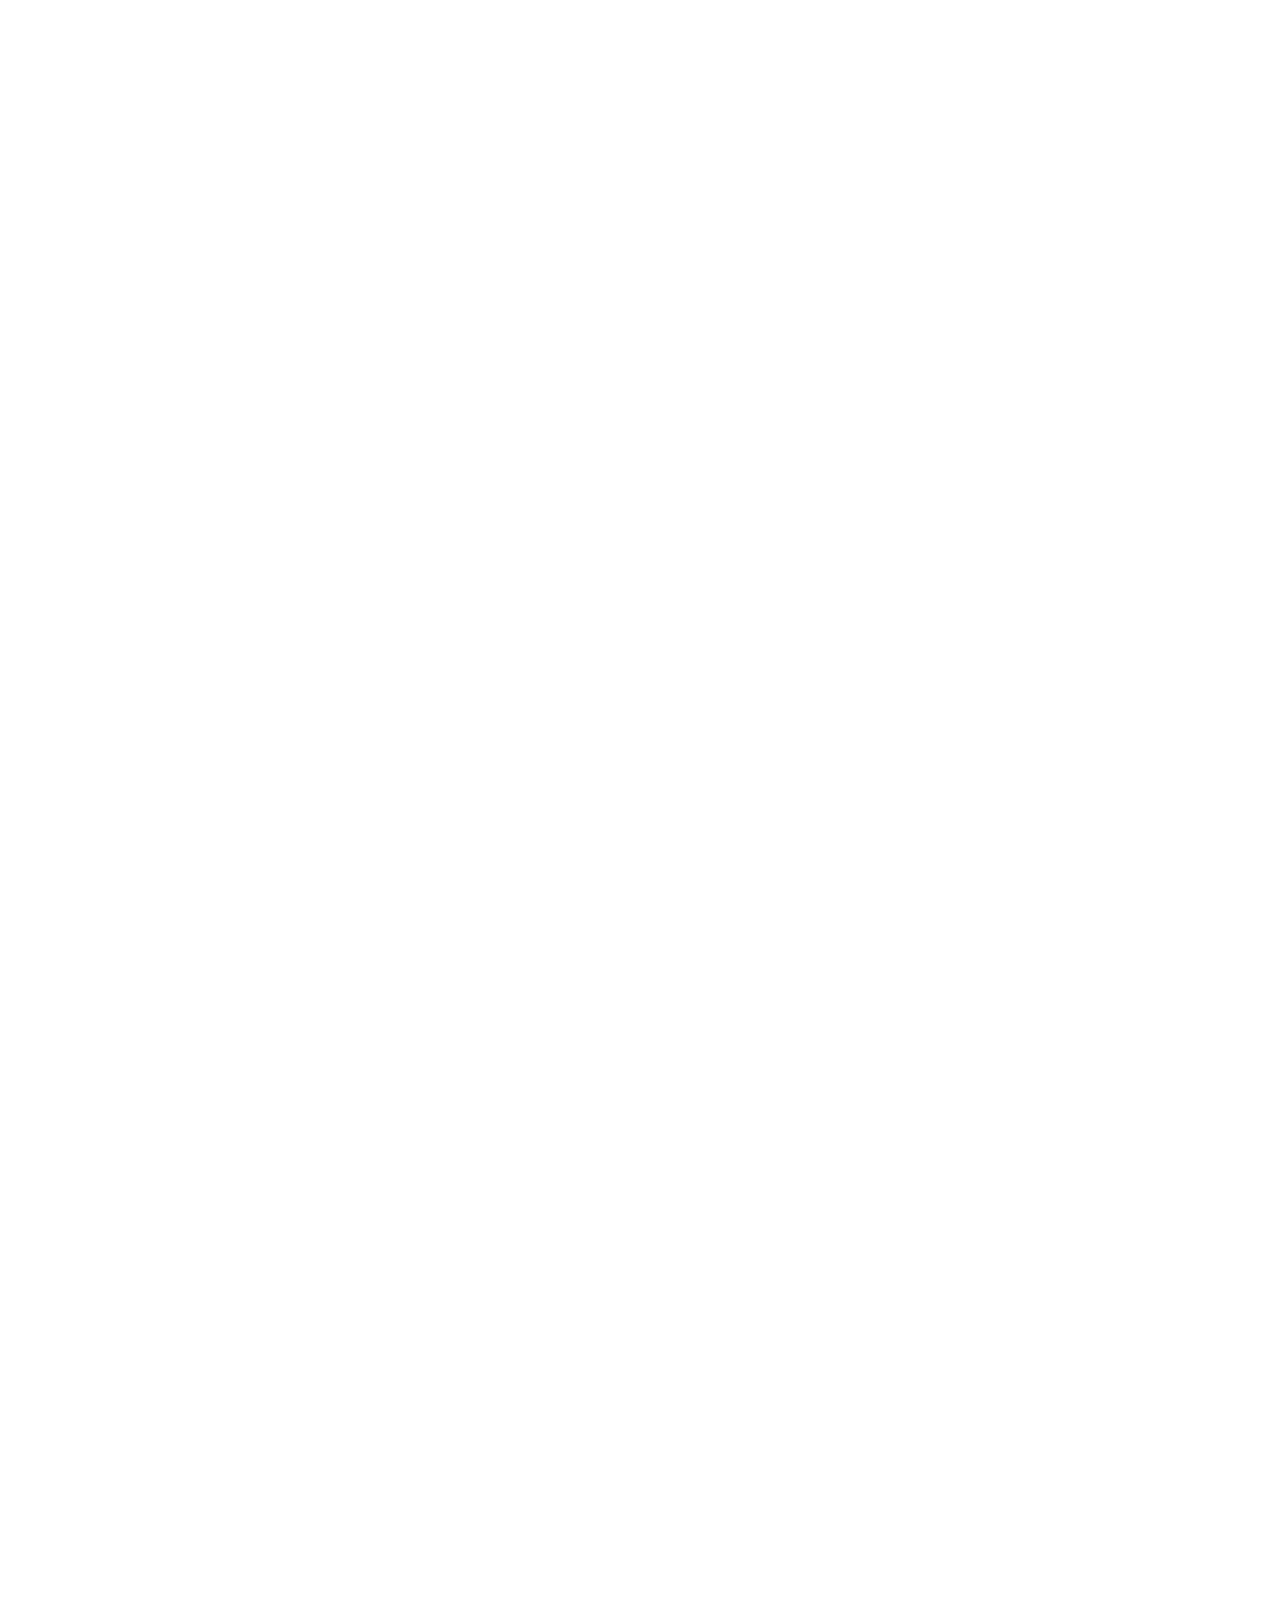
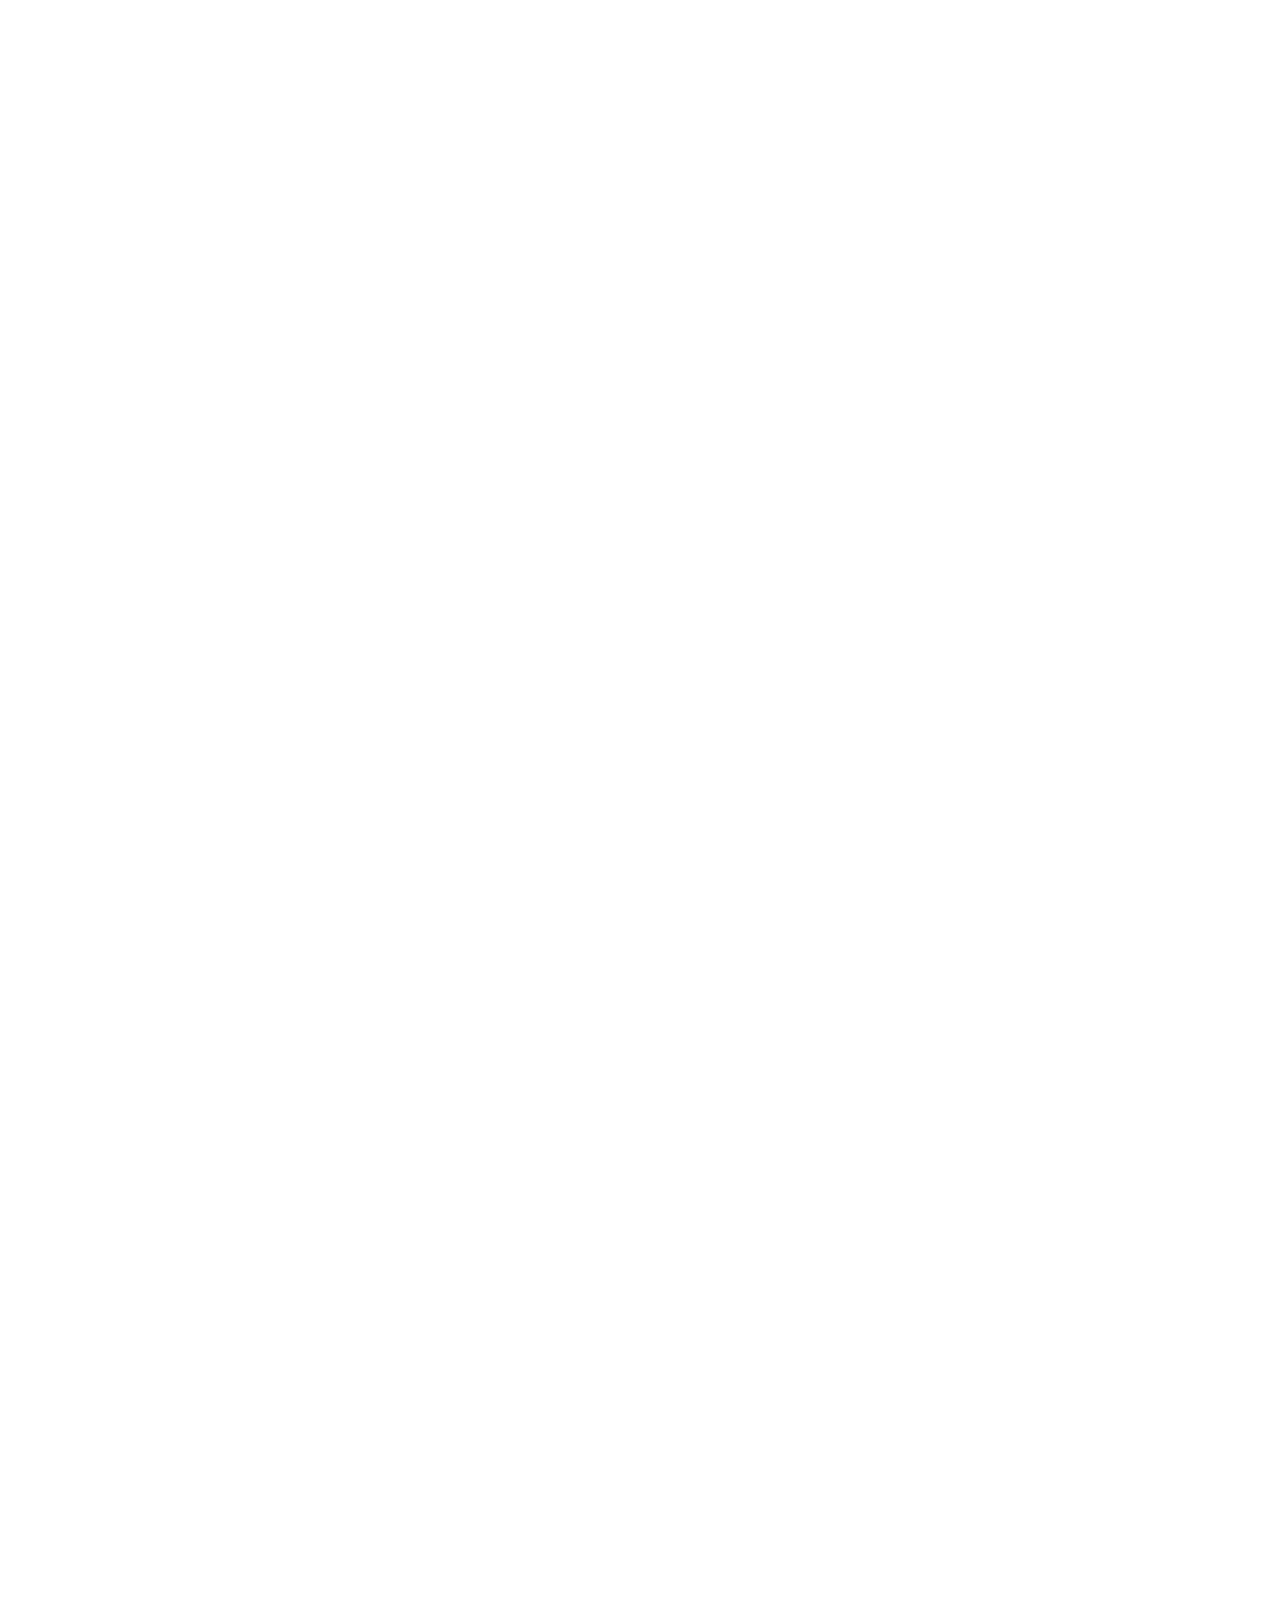
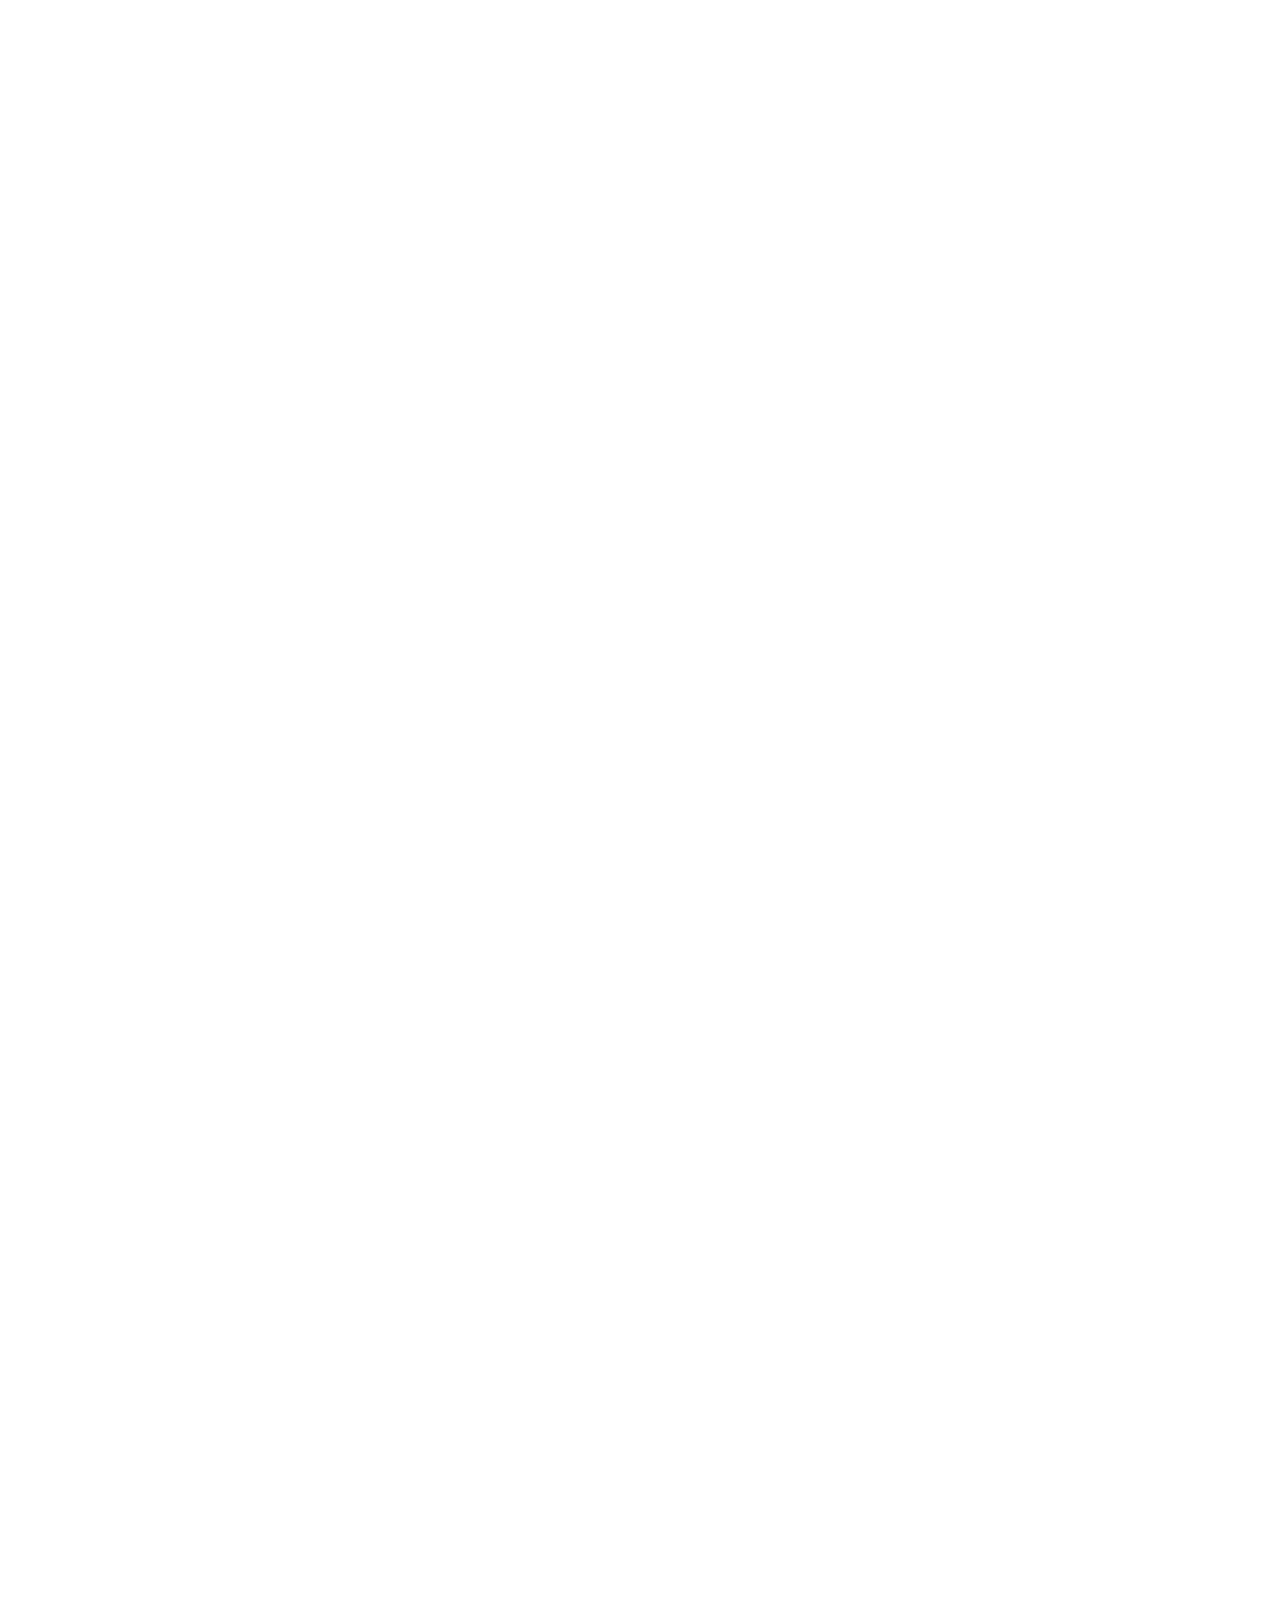
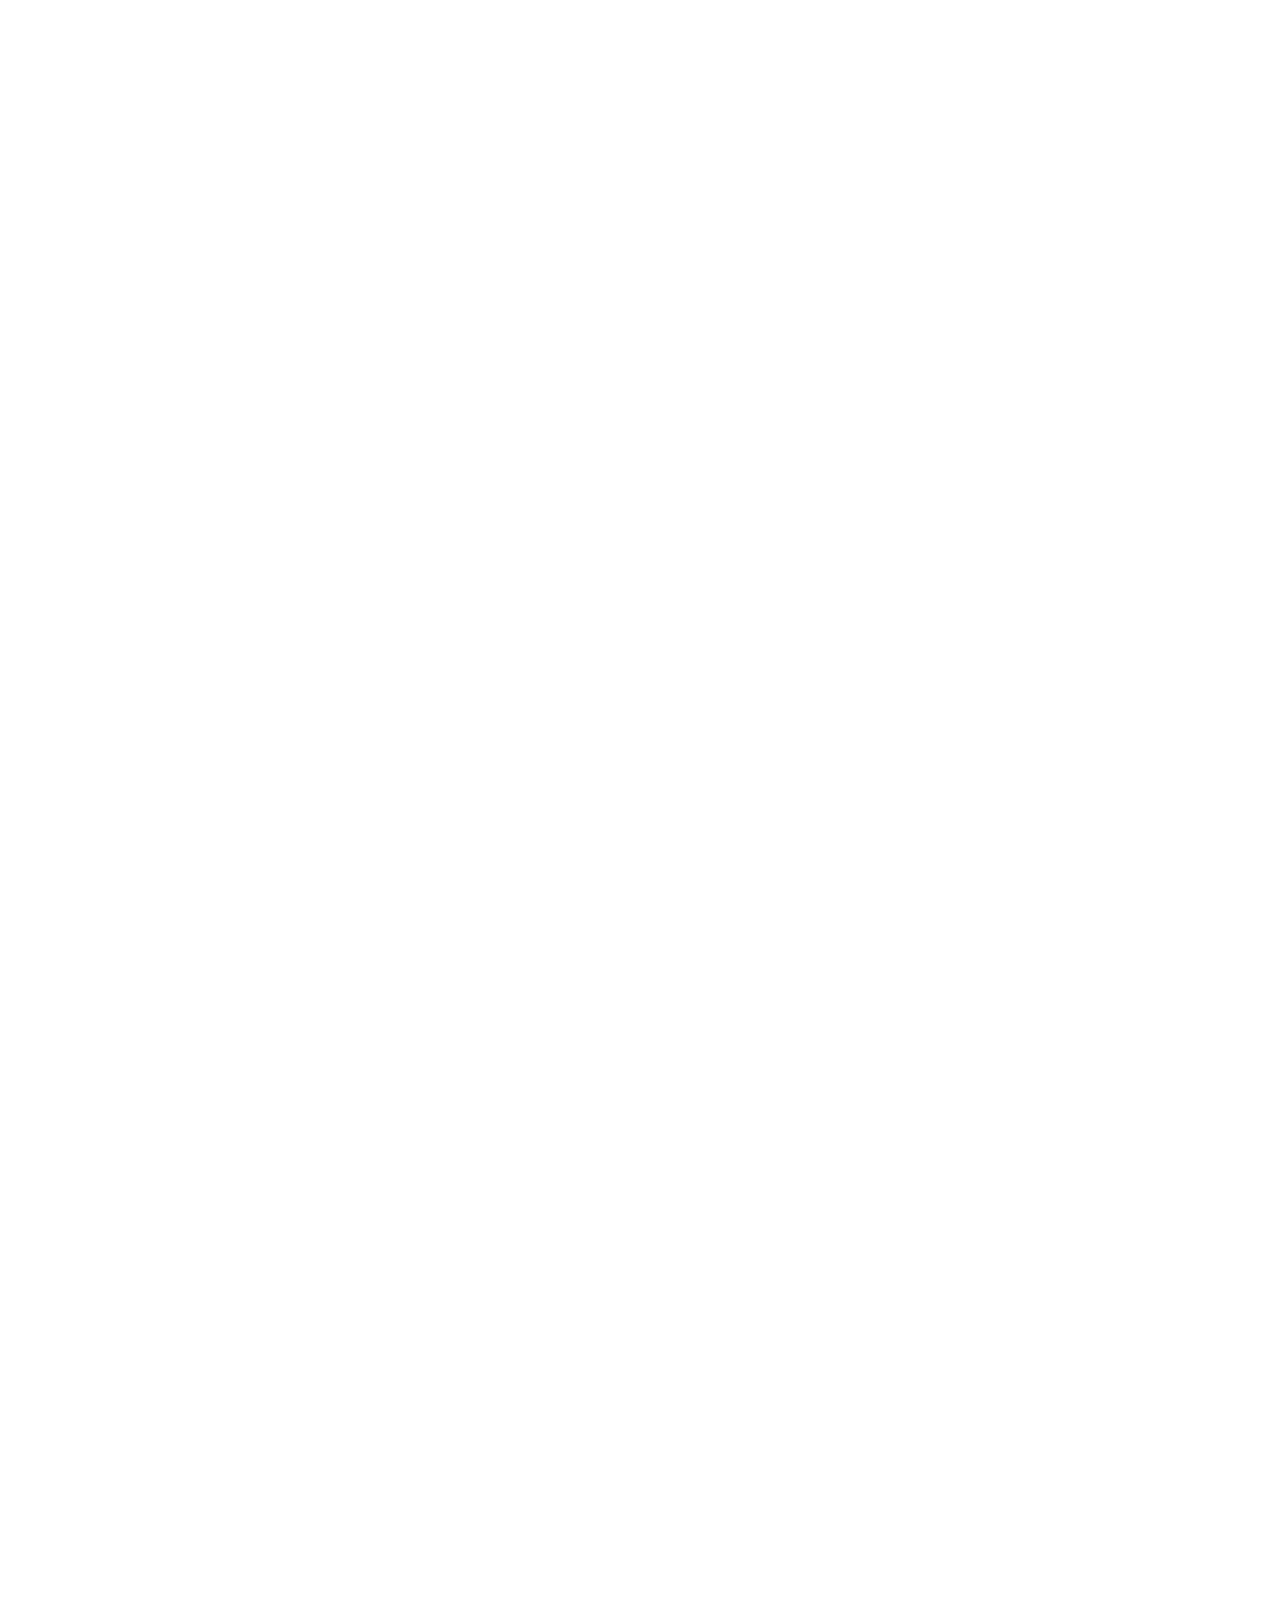
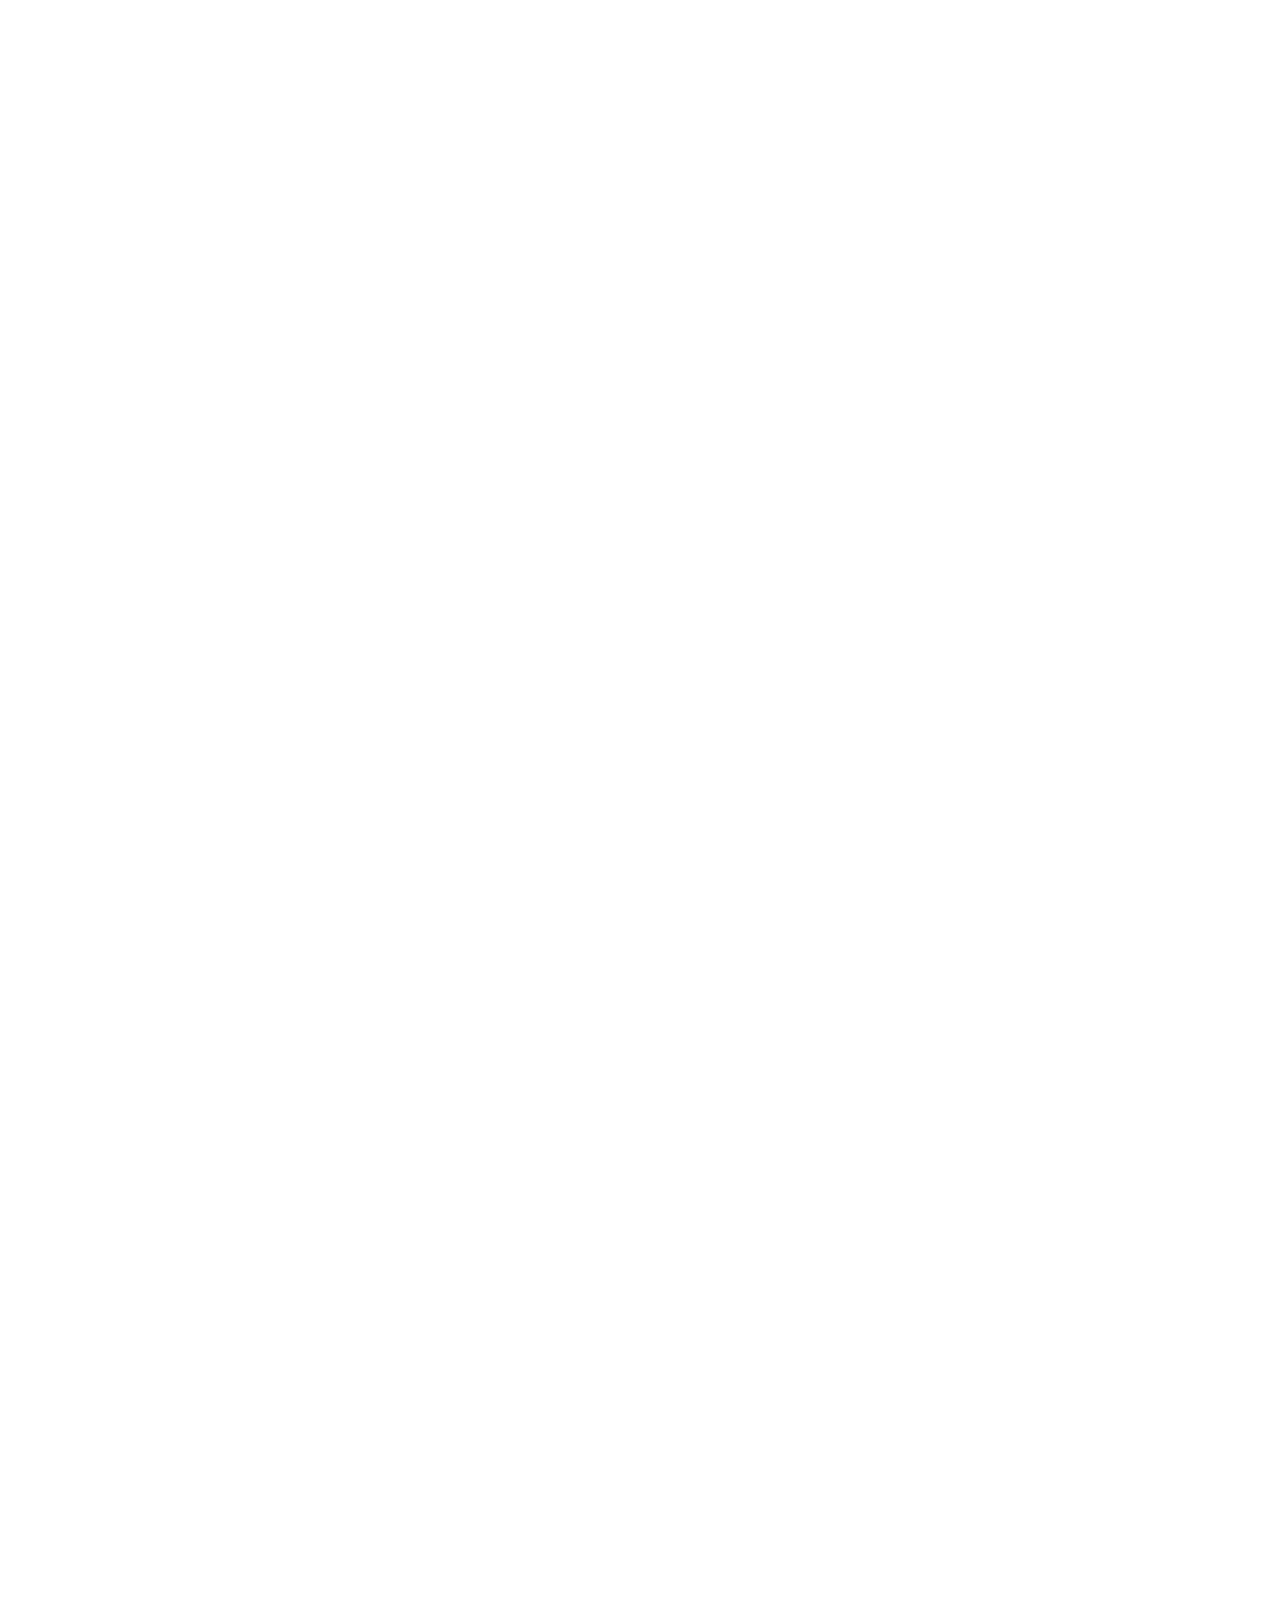
<file: terms_of_services.html>
<!DOCTYPE html><html lang="de"><head>
<script type="application/ld+json">
{
  "@context": "https://schema.org",
  "@graph": [
    {
      "@type": "WebSite",
      "@id": "https://domain.com/#website",
      "url": "https://domain.com",
      "name": "domain"
    },
    {
      "@type": "Organization",
      "@id": "https://domain.com/#org",
      "name": "domain",
      "url": "https://domain.com"
    },
    {
      "@type": "WebPage",
      "@id": "https://domain.com/terms_of_services.html",
      "url": "https://domain.com/terms_of_services.html",
      "name": "domain",
      "isPartOf": {
        "@id": "https://domain.com/#website"
      },
      "inLanguage": "de"
    }
  ]
}
</script>
  <meta charset="UTF-8">
  <meta name="viewport" content="width=device-width, initial-scale=1.0">
  <title>Nutzungsbedingungen - domain</title>
  <meta name="description" content="Nutzungsbedingungen für die Inanspruchnahme der Dienstleistungen von domain. Lesen Sie die Bedingungen für Registrierung, Nutzung und Support.">
  <meta property="og:title" content="Nutzungsbedingungen - domain">
  <meta property="og:description" content="Nutzungsbedingungen für die Inanspruchnahme der Dienstleistungen von domain.">
  <meta property="og:type" content="website">
  <meta property="og:url" content="https://domain.com/terms_of_services.html">
  <link rel="canonical" href="https://domain.com/terms_of_services.html">
  <link rel="stylesheet" href="style.css">
  <link rel="icon" type="image/png" href="/favicon.png">
  <link rel="apple-touch-icon" href="/apple-touch-icon.png">
   <link rel="stylesheet" href="https://cdn.jsdelivr.net/npm/bootstrap@5.3.3/dist/css/bootstrap.min.css" integrity="sha384-QWTKZyjpPEjISv5WaRU9OFeRpok6YctnYmDr5pNlyT2bRjXh0JMhjY6hW+ALEwIH" crossorigin="anonymous">
  <link rel="stylesheet" href="https://unpkg.com/aos@2.3.4/dist/aos.css">
<link rel="stylesheet" href="./header-footer.css">
</head>
 <body>
  <header class="dr-header" aria-label="Primary">
  <div class="dr-header-inner">
    <div class="dr-header-main">
      <div class="dr-logo-wrap">
        <div class="dr-logo-mark" aria-hidden="true"></div>
        <div class="dr-logo-text" role="img" aria-label="AutoService Pro">AutoService Pro</div>
      </div>
      <button class="dr-nav-toggle" type="button" aria-label="Toggle navigation" aria-expanded="false">
        <span class="dr-nav-toggle-bar"></span>
        <span class="dr-nav-toggle-bar"></span>
      </button>
      <nav class="dr-nav" aria-label="Main navigation">
        <ul class="dr-nav-list">
          <li class="dr-nav-item"><a class="dr-nav-link" href="./index.html">Home</a></li>
          <li class="dr-nav-item"><a class="dr-nav-link" href="./about.html">About</a></li>
          <li class="dr-nav-item"><a class="dr-nav-link" href="./contact.html">Contact</a></li>
          <li class="dr-nav-item"><a class="dr-nav-link" href="./gdpr-rights.html">Gdpr rights</a></li>
          <li class="dr-nav-item"><a class="dr-nav-link" href="./impressum.html">Impressum</a></li>
          <li class="dr-nav-item"><a class="dr-nav-link" href="./portfolio.html">Portfolio</a></li>
          <li class="dr-nav-item"><a class="dr-nav-link" href="./services.html">Services</a></li>
        </ul>
      </nav>
    </div>
  </div>
</header>
  <main>
   <nav aria-label="breadcrumb" class="py-3 bg-light">
    <div class="container">
     <ol class="breadcrumb mb-0">
      <li class="breadcrumb-item"><a href="index.html">Startseite</a></li>
      <li class="breadcrumb-item active" aria-current="page">Nutzungsbedingungen</li>
     </ol>
    </div>
   </nav>
   <section class="l-section py-5">
    <div class="container">
     <div class="row justify-content-center">
      <div class="col-lg-10">
       <div data-aos="fade-up">
        <h1 class="display-4 fw-bold mb-3" style="color: var(--color-primary);">Nutzungsbedingungen</h1>
        <p class="text-muted mb-5"><strong>Zuletzt aktualisiert:</strong> 15. Januar 2025</p>
       </div>
       <div class="c-card mb-4" data-aos="fade-up" data-aos-delay="100">
        <h2 class="h3 fw-bold mb-3" style="color: var(--color-primary);">1. Geltungsbereich</h2>
        <p>Diese Nutzungsbedingungen (nachfolgend "Bedingungen") regeln die Nutzung der Dienstleistungen von domain (nachfolgend "wir", "uns", "unser") durch Sie (nachfolgend "Nutzer", "Sie", "Ihr"). Mit der Nutzung unserer Website domain.com und unserer Dienstleistungen erklären Sie sich mit diesen Bedingungen einverstanden.</p>
        <p>Falls Sie mit diesen Bedingungen nicht einverstanden sind, nutzen Sie bitte unsere Dienstleistungen nicht.</p>
       </div>
       <div class="c-card mb-4" data-aos="fade-up" data-aos-delay="150">
        <h2 class="h3 fw-bold mb-3" style="color: var(--color-primary);">2. Beschreibung der Dienstleistungen</h2>
        <p>domain bietet professionelle Dienstleistungen im Bereich Automobiltechnik, einschließlich:</p>
        <ul>
         <li>Fahrzeugwartung und Reparatur</li>
         <li>Technische Beratung und Fahrzeugdiagnose</li>
         <li>Originalteile und Zubehörverkauf</li>
         <li>Lackierung und Karosseriearbeiten</li>
         <li>Fahrzeugbewertung und Gutachten</li>
        </ul>
        <p>Wir behalten uns das Recht vor, unsere Dienstleistungen jederzeit zu ändern, zu erweitern oder einzustellen.</p>
       </div>
       <div class="c-card mb-4" data-aos="fade-up" data-aos-delay="200">
        <h2 class="h3 fw-bold mb-3" style="color: var(--color-primary);">3. Registrierung und Nutzerkonto</h2>
        <p>Für bestimmte Dienstleistungen kann die Erstellung eines Nutzerkontos erforderlich sein. Bei der Registrierung verpflichten Sie sich:</p>
        <ul>
         <li>Korrekte, vollständige und aktuelle Informationen bereitzustellen</li>
         <li>Die Vertraulichkeit Ihrer Zugangsdaten zu wahren</li>
         <li>Uns unverzüglich über unbefugte Nutzung Ihres Kontos zu informieren</li>
         <li>Für alle Aktivitäten unter Ihrem Konto verantwortlich zu sein</li>
        </ul>
        <p>Sie müssen mindestens 18 Jahre alt sein, um ein Konto zu erstellen. Wir behalten uns das Recht vor, Registrierungen abzulehnen oder Konten zu sperren.</p>
       </div>
       <div class="c-card mb-4" data-aos="fade-up" data-aos-delay="250">
        <h2 class="h3 fw-bold mb-3" style="color: var(--color-primary);">4. Nutzungsrechte und Pflichten</h2>
        <h3 class="h5 fw-semibold mb-2">4.1 Erlaubte Nutzung</h3>
        <p>Sie dürfen unsere Dienstleistungen nur für rechtmäßige Zwecke nutzen und müssen alle geltenden Gesetze und Vorschriften einhalten.</p>
        <h3 class="h5 fw-semibold mb-2 mt-3">4.2 Verbotene Aktivitäten</h3>
        <p>Sie verpflichten sich, folgende Handlungen zu unterlassen:</p>
        <ul>
         <li>Übermittlung schädlicher oder illegaler Inhalte</li>
         <li>Verletzung von Rechten Dritter (z.B. Urheberrechte, Markenrechte)</li>
         <li>Unbefugter Zugriff auf unsere Systeme oder Daten</li>
         <li>Verwendung automatisierter Systeme zum Scraping oder Datenabruf</li>
         <li>Verbreitung von Malware, Viren oder schädlichem Code</li>
         <li>Manipulation oder Verfälschung unserer Dienstleistungen</li>
        </ul>
       </div>
       <div class="c-card mb-4" data-aos="fade-up" data-aos-delay="300">
        <h2 class="h3 fw-bold mb-3" style="color: var(--color-primary);">5. Preise und Zahlung</h2>
        <h3 class="h5 fw-semibold mb-2">5.1 Preisgestaltung</h3>
        <p>Alle Preise sind in Euro (EUR) angegeben und verstehen sich inklusive der gesetzlichen Mehrwertsteuer. Wir behalten uns das Recht vor, Preise jederzeit zu ändern. Bereits gebuchte Dienstleistungen bleiben von Preisänderungen unberührt.</p>
        <h3 class="h5 fw-semibold mb-2 mt-3">5.2 Zahlungsbedingungen</h3>
        <p>Zahlungen sind im Voraus oder nach Vereinbarung fällig. Wir akzeptieren folgende Zahlungsmethoden:</p>
        <ul>
         <li>Banküberweisung</li>
         <li>Kreditkarte (Visa, Mastercard)</li>
         <li>PayPal</li>
         <li>Barzahlung bei Abholung</li>
        </ul>
        <h3 class="h5 fw-semibold mb-2 mt-3">5.3 Zahlungsverzug</h3>
        <p>Bei Zahlungsverzug behalten wir uns das Recht vor, Verzugszinsen in Höhe von 8% über dem Basiszinssatz sowie Mahngebühren zu berechnen. Zudem können wir die weitere Erbringung von Dienstleistungen aussetzen.</p>
       </div>
       <div class="c-card mb-4" data-aos="fade-up" data-aos-delay="350">
        <h2 class="h3 fw-bold mb-3" style="color: var(--color-primary);">6. Widerrufsrecht und Stornierung</h2>
        <h3 class="h5 fw-semibold mb-2">6.1 Widerrufsrecht für Verbraucher</h3>
        <p>Verbraucher haben gemäß § 355 BGB ein Widerrufsrecht von 14 Tagen ab Vertragsabschluss. Das Widerrufsrecht erlischt bei Dienstleistungen, wenn wir mit der Ausführung bereits begonnen haben und Sie Ihre ausdrückliche Zustimmung erteilt haben.</p>
        <h3 class="h5 fw-semibold mb-2 mt-3">6.2 Stornierungsbedingungen</h3>
        <ul>
         <li>Stornierung bis 48 Stunden vor dem Termin: kostenfrei</li>
         <li>Stornierung 24-48 Stunden vor dem Termin: 50% der Kosten</li>
         <li>Stornierung weniger als 24 Stunden vor dem Termin: 100% der Kosten</li>
        </ul>
        <p>Stornierungen müssen schriftlich per E-Mail an <a href="mailto:info@domain.com">info@domain.com</a> erfolgen.</p>
       </div>
       <div class="c-card mb-4" data-aos="fade-up" data-aos-delay="400">
        <h2 class="h3 fw-bold mb-3" style="color: var(--color-primary);">7. Haftungsbeschränkung</h2>
        <h3 class="h5 fw-semibold mb-2">7.1 Haftung für Schäden</h3>
        <p>Wir haften unbeschränkt für Schäden aus der Verletzung des Lebens, des Körpers oder der Gesundheit sowie für Schäden, die auf Vorsatz oder grober Fahrlässigkeit beruhen.</p>
        <p>Für leichte Fahrlässigkeit haften wir nur bei Verletzung wesentlicher Vertragspflichten. In diesem Fall ist die Haftung auf den vorhersehbaren, vertragstypischen Schaden begrenzt.</p>
        <h3 class="h5 fw-semibold mb-2 mt-3">7.2 Haftung für Inhalte</h3>
        <p>Wir übernehmen keine Gewähr für die Richtigkeit, Vollständigkeit oder Aktualität der auf unserer Website bereitgestellten Informationen. Die Nutzung erfolgt auf eigene Gefahr.</p>
        <h3 class="h5 fw-semibold mb-2 mt-3">7.3 Externe Links</h3>
        <p>Unsere Website kann Links zu externen Websites Dritter enthalten. Wir haben keinen Einfluss auf deren Inhalte und übernehmen keine Haftung für diese.</p>
       </div>
       <div class="c-card mb-4" data-aos="fade-up" data-aos-delay="450">
        <h2 class="h3 fw-bold mb-3" style="color: var(--color-primary);">8. Sperrung und Kündigung</h2>
        <h3 class="h5 fw-semibold mb-2">8.1 Sperrung durch uns</h3>
        <p>Wir behalten uns das Recht vor, Ihr Nutzerkonto zu sperren oder zu löschen, wenn:</p>
        <ul>
         <li>Sie gegen diese Nutzungsbedingungen verstoßen</li>
         <li>Sie falsche oder irreführende Informationen bereitstellen</li>
         <li>Sie illegale Aktivitäten durchführen</li>
         <li>Ihre Handlungen unseren Ruf oder Betrieb beeinträchtigen</li>
         <li>Sie mit Zahlungen in Verzug sind</li>
        </ul>
        <h3 class="h5 fw-semibold mb-2 mt-3">8.2 Kündigung durch den Nutzer</h3>
        <p>Sie können Ihr Konto jederzeit durch eine E-Mail an <a href="mailto:info@domain.com">info@domain.com</a> kündigen. Bereits bezahlte Dienstleistungen werden anteilig erstattet, sofern diese noch nicht erbracht wurden.</p>
       </div>
       <div class="c-card mb-4" data-aos="fade-up" data-aos-delay="500">
        <h2 class="h3 fw-bold mb-3" style="color: var(--color-primary);">9. Datenschutz</h2>
        <p>Der Schutz Ihrer persönlichen Daten ist uns wichtig. Die Erhebung, Verarbeitung und Nutzung Ihrer Daten erfolgt gemäß unserer <a href="privacy.html">Datenschutzerklärung</a> und den geltenden Datenschutzgesetzen (DSGVO).</p>
        <p>Mit der Nutzung unserer Dienstleistungen stimmen Sie der Verarbeitung Ihrer Daten gemäß unserer Datenschutzerklärung zu.</p>
       </div>
       <div class="c-card mb-4" data-aos="fade-up" data-aos-delay="550">
        <h2 class="h3 fw-bold mb-3" style="color: var(--color-primary);">10. Geistiges Eigentum</h2>
        <p>Alle Inhalte auf unserer Website, einschließlich Texte, Grafiken, Logos, Bilder, Software und andere Materialien, sind durch Urheberrechte, Markenrechte und andere geistige Eigentumsrechte geschützt.</p>
        <p>Die Nutzung, Vervielfältigung oder Verbreitung dieser Inhalte ohne unsere ausdrückliche schriftliche Genehmigung ist untersagt.</p>
       </div>
       <div class="c-card mb-4" data-aos="fade-up" data-aos-delay="600">
        <h2 class="h3 fw-bold mb-3" style="color: var(--color-primary);">11. Änderungen der Nutzungsbedingungen</h2>
        <p>Wir behalten uns das Recht vor, diese Nutzungsbedingungen jederzeit zu ändern oder zu aktualisieren. Änderungen werden auf dieser Seite veröffentlicht und treten mit der Veröffentlichung in Kraft.</p>
        <p>Bei wesentlichen Änderungen werden wir Sie per E-Mail informieren. Die fortgesetzte Nutzung unserer Dienstleistungen nach einer Änderung gilt als Zustimmung zu den geänderten Bedingungen.</p>
        <p>Wir empfehlen Ihnen, diese Seite regelmäßig zu überprüfen, um über Änderungen informiert zu bleiben.</p>
       </div>
       <div class="c-card mb-4" data-aos="fade-up" data-aos-delay="650">
        <h2 class="h3 fw-bold mb-3" style="color: var(--color-primary);">12. Anwendbares Recht und Gerichtsstand</h2>
        <h3 class="h5 fw-semibold mb-2">12.1 Anwendbares Recht</h3>
        <p>Für diese Nutzungsbedingungen und alle daraus entstehenden Rechtsbeziehungen gilt ausschließlich das Recht der Bundesrepublik Deutschland unter Ausschluss des UN-Kaufrechts.</p>
        <h3 class="h5 fw-semibold mb-2 mt-3">12.2 Gerichtsstand</h3>
        <p>Ausschließlicher Gerichtsstand für alle Streitigkeiten aus oder im Zusammenhang mit diesen Nutzungsbedingungen ist, soweit gesetzlich zulässig, München, Deutschland.</p>
       </div>
       <div class="c-card mb-4" data-aos="fade-up" data-aos-delay="700">
        <h2 class="h3 fw-bold mb-3" style="color: var(--color-primary);">13. Streitbeilegung</h2>
        <p>Die Europäische Kommission stellt eine Plattform zur Online-Streitbeilegung (OS) bereit: <a href="https://ec.europa.eu/consumers/odr" target="_blank" rel="noopener noreferrer">https://ec.europa.eu/consumers/odr</a></p>
        <p>Wir sind nicht verpflichtet und nicht bereit, an einem Streitbeilegungsverfahren vor einer Verbraucherschlichtungsstelle teilzunehmen.</p>
       </div>
       <div class="c-card mb-4" data-aos="fade-up" data-aos-delay="750">
        <h2 class="h3 fw-bold mb-3" style="color: var(--color-primary);">14. Salvatorische Klausel</h2>
        <p>Sollten einzelne Bestimmungen dieser Nutzungsbedingungen unwirksam oder undurchführbar sein oder werden, bleibt die Wirksamkeit der übrigen Bestimmungen davon unberührt.</p>
        <p>An die Stelle der unwirksamen oder undurchführbaren Bestimmung tritt eine wirksame Regelung, die dem wirtschaftlichen Zweck der unwirksamen Bestimmung am nächsten kommt.</p>
       </div>
       <div class="c-card" data-aos="fade-up" data-aos-delay="800">
        <h2 class="h3 fw-bold mb-3" style="color: var(--color-primary);">15. Kontakt und Support</h2>
        <p>Bei Fragen zu diesen Nutzungsbedingungen oder unseren Dienstleistungen kontaktieren Sie uns bitte:</p>
        <address class="mt-3"><strong>domain</strong>
         <br>
         Leopoldstraße 87
         <br>
         80802 München
         <br>
         Deutschland
         <br>
         <br>
         <strong>E-Mail:</strong> <a href="mailto:info@domain.com">info@domain.com</a>
         <br>
         <strong>Telefon:</strong> <a href="tel:+498912345678">+49 89 1234 5678</a></address>
       </div>
       <div class="mt-5 pt-4 border-top" data-aos="fade-up" data-aos-delay="850">
        <h3 class="h5 fw-semibold mb-3">Weitere rechtliche Dokumente:</h3>
        <ul class="list-unstyled">
         <li class="mb-2"><a href="privacy.html" class="text-decoration-none">Datenschutzerklärung</a></li>
         <li class="mb-2"><a href="terms_and_conditions.html" class="text-decoration-none">Allgemeine Geschäftsbedingungen</a></li>
         <li class="mb-2"><a href="cookie_policy.html" class="text-decoration-none">Cookie-Richtlinie</a></li>
         <li class="mb-2"><a href="gdpr-rights.html" class="text-decoration-none">DSGVO-Rechte</a></li>
         <li class="mb-2"><a href="impressum.html" class="text-decoration-none">Impressum</a></li>
        </ul>
       </div>
      </div>
     </div>
    </div>
   </section>
  </main>
  <footer class="dr-footer" aria-label="Footer">
  <div class="dr-footer-inner">
    <div class="dr-footer-top">
      <div class="dr-footer-brand-block">
        <div class="dr-footer-logo-wrap">
          <div class="dr-footer-logo-mark" aria-hidden="true"></div>
          <div class="dr-footer-logo-text">domain</div>
        </div>
        <p class="dr-footer-disclaimer">
          The information provided on domain.com is for general informational purposes only and does not constitute professional, legal, financial, or technical advice. While domain strives to keep content accurate and up to date, no guarantees are made regarding completeness or reliability. Any reliance you place on information from domain.com is strictly at your own risk. domain and its representatives are not liable for any loss or damage arising from the use of this website or any linked resources. Users are responsible for complying with all applicable laws and regulations in their jurisdiction.
        </p>
      </div>
      <div class="dr-footer-nav-blocks">
        <div class="dr-footer-nav-section" aria-label="Main navigation">
          <h2 class="dr-footer-heading">Navigate</h2>
          <ul class="dr-footer-nav-list">
            <li class="dr-footer-nav-item"><a class="dr-footer-nav-link" href="./index.html">Home</a></li>
            <li class="dr-footer-nav-item"><a class="dr-footer-nav-link" href="./about.html">About</a></li>
            <li class="dr-footer-nav-item"><a class="dr-footer-nav-link" href="./contact.html">Contact</a></li>
            <li class="dr-footer-nav-item"><a class="dr-footer-nav-link" href="./gdpr-rights.html">Gdpr rights</a></li>
            <li class="dr-footer-nav-item"><a class="dr-footer-nav-link" href="./impressum.html">Impressum</a></li>
            <li class="dr-footer-nav-item"><a class="dr-footer-nav-link" href="./portfolio.html">Portfolio</a></li>
            <li class="dr-footer-nav-item"><a class="dr-footer-nav-link" href="./services.html">Services</a></li>
          </ul>
        </div>
        <div class="dr-footer-legal-section" aria-label="Legal">
          <h2 class="dr-footer-heading">Legal</h2>
          <ul class="dr-footer-legal-list">
            <li class="dr-footer-legal-item"><a class="dr-footer-legal-link" href="./cookie_policy.html">Cookie Policy</a></li>
            <li class="dr-footer-legal-item"><a class="dr-footer-legal-link" href="./impressum.html">Impressum</a></li>
            <li class="dr-footer-legal-item"><a class="dr-footer-legal-link" href="./privacy.html">Privacy</a></li>
            <li class="dr-footer-legal-item"><a class="dr-footer-legal-link" href="./services.html">Services</a></li>
            <li class="dr-footer-legal-item"><a class="dr-footer-legal-link" href="./terms_and_conditions.html">Terms And Conditions</a></li>
            <li class="dr-footer-legal-item"><a class="dr-footer-legal-link" href="./terms_of_services.html">Terms Of Services</a></li>
          </ul>
        </div>
      </div>
    </div>
    <div class="dr-footer-bottom">
      <p class="dr-footer-meta">© <span class="dr-footer-meta-year">2024</span> domain.com. All rights reserved.</p>
    </div>
  </div>
</footer>
  <script src="script.js" defer=""></script>
 
  <script src="https://unpkg.com/aos@2.3.4/dist/aos.js"></script>
  <script>
if (typeof AOS !== "undefined" && !window.__AOS_INITIALIZED__) {
  AOS.init({ once: true, duration: 700, easing: "ease-out-cubic" });
  window.__AOS_INITIALIZED__ = true;
}
</script>
<script src="./header-footer.js"></script>
<script src="./consent.js"></script>
</body></html>
</file>
<file: style.css>
:root {
  --color-primary: #2c2c2c;
  --color-primary-dark: #1a1a1a;
  --color-secondary: #a68fb8;
  --color-secondary-dark: #8a7599;
  --color-accent: #c9b8d4;
  --color-accent-hover: #b4a3c2;
  --color-text: #2d2d2d;
  --color-text-light: #5a5a5a;
  --color-bg: #fafafa;
  --color-bg-alt: #ffffff;
  --color-border: #d8d8d8;
  --color-error: #d32f2f;
  --color-success: #388e3c;
  --color-neutral-50: #fafafa;
  --color-neutral-100: #f5f5f5;
  --color-neutral-200: #eeeeee;
  --color-neutral-300: #e0e0e0;
  --color-neutral-700: #424242;
  --color-neutral-800: #2c2c2c;
  --color-neutral-900: #1a1a1a;

  --font-primary: 'Inter', -apple-system, BlinkMacSystemFont, 'Segoe UI', Roboto, 'Helvetica Neue', Arial, sans-serif;
  --font-secondary: 'Montserrat', -apple-system, BlinkMacSystemFont, 'Segoe UI', Roboto, sans-serif;
  --font-weight-regular: 400;
  --font-weight-medium: 500;
  --font-weight-semibold: 600;
  --font-weight-bold: 700;
  --font-weight-extrabold: 800;

  --fs-xs: clamp(0.75rem, 1.5vw, 0.875rem);
  --fs-sm: clamp(0.875rem, 2vw, 1rem);
  --fs-base: clamp(1rem, 2.5vw, 1.125rem);
  --fs-lg: clamp(1.125rem, 3vw, 1.375rem);
  --fs-xl: clamp(1.375rem, 3.5vw, 1.75rem);
  --fs-2xl: clamp(1.75rem, 4.5vw, 2.25rem);
  --fs-3xl: clamp(2.25rem, 5.5vw, 3rem);
  --fs-4xl: clamp(3rem, 7vw, 4rem);

  --space-xs: 0.25rem;
  --space-sm: 0.5rem;
  --space-md: 1rem;
  --space-lg: 1.5rem;
  --space-xl: 2rem;
  --space-2xl: 3rem;
  --space-3xl: 4rem;
  --space-4xl: 5rem;
  --space-5xl: 6rem;

  --logo-w: 150px;
  --logo-h: 40px;
  --header-h: 72px;
  --container-max: 1280px;
  --container-pad: var(--space-lg);
  --z-nav: 1000;
  --z-modal: 1001;
  --z-dropdown: 1002;

  --bp-sm: 640px;
  --bp-md: 768px;
  --bp-lg: 1024px;
  --bp-xl: 1280px;

  --shadow-xs: 0 1px 2px rgba(0, 0, 0, 0.04);
  --shadow-sm: 0 2px 4px rgba(0, 0, 0, 0.06);
  --shadow-md: 0 4px 8px rgba(0, 0, 0, 0.08);
  --shadow-lg: 0 8px 16px rgba(0, 0, 0, 0.1);
  --shadow-xl: 0 12px 24px rgba(0, 0, 0, 0.12);

  --trans-fast: 150ms ease-in-out;
  --trans-base: 200ms ease-in-out;
  --trans-slow: 300ms ease-in-out;
  --trans-scale: 250ms cubic-bezier(0.34, 1.56, 0.64, 1);

  --border-radius-sm: 0.25rem;
  --border-radius-md: 0.5rem;
  --border-radius-lg: 0.75rem;
  --border-radius-xl: 1rem;
  --border-radius-full: 9999px;
}

*,
*::before,
*::after {
  box-sizing: border-box;
  margin: 0;
  padding: 0;
}

html {
  font-size: 16px;
  scroll-behavior: smooth;
  -webkit-font-smoothing: antialiased;
  -moz-osx-font-smoothing: grayscale;
  max-width: 100%;
  overflow-x: hidden;
}

body {
  font-family: var(--font-primary);
  font-size: var(--fs-base);
  font-weight: var(--font-weight-regular);
  line-height: 1.6;
  color: var(--color-text);
  background-color: var(--color-bg);
  max-width: 100%;
  overflow-x: hidden;
}

img,
svg,
video,
iframe {
  max-width: 100%;
  height: auto;
  display: block;
}

a {
  color: var(--color-primary);
  text-decoration: none;
  transition: color var(--trans-base);
}

a:hover,
a:focus {
  color: var(--color-secondary-dark);
  outline: none;
}

a:focus-visible {
  outline: 2px solid var(--color-secondary);
  outline-offset: 2px;
  border-radius: var(--border-radius-sm);
}

button {
  font-family: inherit;
  cursor: pointer;
  border: none;
  background: none;
}

ul,
ol {
  list-style: none;
}

table {
  max-width: 100%;
  overflow: auto;
  border-collapse: collapse;
}

pre,
code {
  max-width: 100%;
  overflow: auto;
  font-family: monospace;
}

h1,
h2,
h3,
h4,
h5,
h6 {
  font-family: var(--font-secondary);
  font-weight: var(--font-weight-extrabold);
  line-height: 1.2;
  color: var(--color-primary);
  margin-top: var(--space-xl);
  margin-bottom: var(--space-md);
}

h1:first-child,
h2:first-child,
h3:first-child,
h4:first-child,
h5:first-child,
h6:first-child {
  margin-top: 0;
}

h1,
.display-3,
.display-4 {
  font-size: var(--fs-4xl);
  letter-spacing: -0.02em;
}

h2,
.display-5 {
  font-size: var(--fs-3xl);
  letter-spacing: -0.01em;
}

h3,
.h3 {
  font-size: var(--fs-2xl);
  font-weight: var(--font-weight-bold);
}

h4,
.h4 {
  font-size: var(--fs-xl);
  font-weight: var(--font-weight-bold);
}

h5,
.h5 {
  font-size: var(--fs-lg);
  font-weight: var(--font-weight-semibold);
}

h6,
.h6 {
  font-size: var(--fs-base);
  font-weight: var(--font-weight-semibold);
  text-transform: uppercase;
  letter-spacing: 0.05em;
}

p {
  margin-bottom: var(--space-md);
  max-width: 65ch;
}

p:last-child {
  margin-bottom: 0;
}

.lead {
  font-size: var(--fs-lg);
  font-weight: var(--font-weight-regular);
  line-height: 1.5;
  color: var(--color-text-light);
}

strong,
b {
  font-weight: var(--font-weight-bold);
}

em,
i {
  font-style: italic;
}

small {
  font-size: var(--fs-sm);
}

blockquote {
  border-left: 4px solid var(--color-secondary);
  padding-left: var(--space-lg);
  margin: var(--space-xl) 0;
  font-style: italic;
  color: var(--color-text-light);
}

.container,
.l-container {
  max-width: var(--container-max);
  margin: 0 auto;
  padding: 0 var(--container-pad);
  width: 100%;
}

.container-fluid,
.l-container-fluid {
  width: 100%;
  padding: 0 var(--container-pad);
}

.l-section {
  padding: var(--space-3xl) 0;
  position: relative;
}

.l-section--alt,
.bg-light {
  background-color: var(--color-neutral-100);
}

.l-section--dark {
  background-color: var(--color-primary);
  color: var(--color-bg);
}

.l-section--dark h1,
.l-section--dark h2,
.l-section--dark h3,
.l-section--dark h4,
.l-section--dark h5,
.l-section--dark h6 {
  color: var(--color-bg);
}

.l-section--lavender {
  background-color: var(--color-accent);
  color: var(--color-text);
}

.row {
  display: flex;
  flex-wrap: wrap;
  margin: 0 calc(-1 * var(--space-md));
}

.row > * {
  padding: 0 var(--space-md);
  width: 100%;
}

.col-12 {
  width: 100%;
}

.col-6 {
  width: 50%;
}

.justify-content-center {
  justify-content: center;
}

.align-items-center {
  align-items: center;
}

.text-center {
  text-align: center;
}

.text-start {
  text-align: left;
}

.text-end {
  text-align: right;
}

.d-flex {
  display: flex;
}

.flex-column {
  flex-direction: column;
}

.flex-grow-1 {
  flex-grow: 1;
}

.ms-auto {
  margin-left: auto;
}

.ms-3 {
  margin-left: var(--space-md);
}

.me-2 {
  margin-right: var(--space-sm);
}

.mb-0 {
  margin-bottom: 0;
}

.mb-2 {
  margin-bottom: var(--space-sm);
}

.mb-3 {
  margin-bottom: var(--space-md);
}

.mb-4 {
  margin-bottom: var(--space-lg);
}

.mb-5 {
  margin-bottom: var(--space-xl);
}

.mt-3 {
  margin-top: var(--space-md);
}

.mt-4 {
  margin-top: var(--space-lg);
}

.mt-5 {
  margin-top: var(--space-xl);
}

.mt-auto {
  margin-top: auto;
}

.mx-auto {
  margin-left: auto;
  margin-right: auto;
}

.py-3 {
  padding-top: var(--space-md);
  padding-bottom: var(--space-md);
}

.py-4 {
  padding-top: var(--space-2xl);
  padding-bottom: var(--space-2xl);
}

.py-5 {
  padding-top: var(--space-3xl);
  padding-bottom: var(--space-3xl);
}

.p-3 {
  padding: var(--space-md);
}

.p-4 {
  padding: var(--space-lg);
}

.pt-4 {
  padding-top: var(--space-lg);
}

.border-top {
  border-top: 1px solid var(--color-border);
}

.border-bottom {
  border-bottom: 1px solid var(--color-border);
}

.text-muted {
  color: var(--color-text-light);
}

.text-white {
  color: var(--color-bg);
}

.text-primary {
  color: var(--color-secondary);
}

.text-decoration-none {
  text-decoration: none;
}

.fw-bold {
  font-weight: var(--font-weight-bold);
}

.fw-semibold {
  font-weight: var(--font-weight-semibold);
}

.sticky-top {
  position: sticky;
  top: 0;
  z-index: var(--z-nav);
}

.bg-white {
  background-color: var(--color-bg-alt);
}

.bg-primary {
  background-color: var(--color-primary);
}

.bg-light {
  background-color: var(--color-neutral-100);
}

.overflow-hidden {
  overflow: hidden;
}

.h-100 {
  height: 100%;
}

.list-unstyled {
  list-style: none;
  padding-left: 0;
}

.rounded-3 {
  border-radius: var(--border-radius-lg);
}

.img-fluid {
  max-width: 100%;
  height: auto;
  display: block;
}

@media (min-width: 768px) {
  .col-md-4 {
    width: 33.333%;
  }

  .col-md-5 {
    width: 41.666%;
  }

  .col-md-6 {
    width: 50%;
  }

  .col-md-7 {
    width: 58.333%;
  }

  .py-md-5 {
    padding-top: var(--space-4xl);
    padding-bottom: var(--space-4xl);
  }

  .p-md-4 {
    padding: var(--space-xl);
  }

  .mb-md-0 {
    margin-bottom: 0;
  }

  .mb-md-5 {
    margin-bottom: var(--space-2xl);
  }

  .text-md-start {
    text-align: left;
  }

  .text-md-end {
    text-align: right;
  }

  .mb-lg-0 {
    margin-bottom: 0;
  }
}

@media (min-width: 1024px) {
  .col-lg-2 {
    width: 16.666%;
  }

  .col-lg-3 {
    width: 25%;
  }

  .col-lg-4 {
    width: 33.333%;
  }

  .col-lg-6 {
    width: 50%;
  }

  .col-lg-8 {
    width: 66.666%;
  }

  .col-lg-10 {
    width: 83.333%;
  }

  .l-section {
    padding: var(--space-4xl) 0;
  }

  .ms-lg-3 {
    margin-left: var(--space-md);
  }
}

@media (min-width: 1280px) {
  .col-xl-8 {
    width: 66.666%;
  }

  .col-xl-9 {
    width: 75%;
  }
}

.l-header {
  position: sticky;
  top: 0;
  z-index: var(--z-nav);
  background-color: var(--color-bg-alt);
  border-bottom: 2px solid var(--color-border);
  height: var(--header-h);
  box-shadow: var(--shadow-sm);
}

.navbar {
  display: flex;
  justify-content: space-between;
  align-items: center;
  height: var(--header-h);
  padding: 0;
}

.navbar-brand,
.c-nav__brand {
  display: flex;
  align-items: center;
  font-size: var(--fs-xl);
  font-weight: var(--font-weight-extrabold);
  font-family: var(--font-secondary);
  color: var(--color-primary);
  text-decoration: none;
  transition: color var(--trans-base);
}

.navbar-brand:hover,
.navbar-brand:focus,
.c-nav__brand:hover,
.c-nav__brand:focus {
  color: var(--color-secondary-dark);
}

.navbar-brand img,
.c-nav__brand img {
  width: var(--logo-w);
  height: var(--logo-h);
  object-fit: contain;
}

.navbar-toggler,
.c-nav__toggle {
  display: none;
  flex-direction: column;
  gap: 5px;
  background: transparent;
  border: none;
  cursor: pointer;
  padding: var(--space-sm);
  z-index: calc(var(--z-nav) + 1);
  width: 48px;
  height: 48px;
  justify-content: center;
  align-items: center;
}

.navbar-toggler-icon,
.c-nav__toggle-bar {
  width: 28px;
  height: 3px;
  background-color: var(--color-primary);
  border-radius: var(--border-radius-sm);
  transition: all var(--trans-base);
  display: block;
}

.navbar-toggler[aria-expanded="true"] .navbar-toggler-icon:nth-child(1),
.c-nav__toggle[aria-expanded="true"] .c-nav__toggle-bar:nth-child(1) {
  transform: rotate(45deg) translate(7px, 7px);
}

.navbar-toggler[aria-expanded="true"] .navbar-toggler-icon:nth-child(2),
.c-nav__toggle[aria-expanded="true"] .c-nav__toggle-bar:nth-child(2) {
  transform: scaleX(0);
}

.navbar-toggler[aria-expanded="true"] .navbar-toggler-icon:nth-child(3),
.c-nav__toggle[aria-expanded="true"] .c-nav__toggle-bar:nth-child(3) {
  transform: rotate(-45deg) translate(7px, -7px);
}

.navbar-collapse {
  display: flex;
  align-items: center;
}

.navbar-nav {
  display: flex;
  align-items: center;
  gap: var(--space-lg);
  list-style: none;
  margin: 0;
  padding: 0;
}

.nav-item {
  position: relative;
}

.nav-link,
.c-nav__link,
.c-nav__item {
  display: block;
  padding: var(--space-sm) var(--space-md);
  font-size: var(--fs-base);
  font-weight: var(--font-weight-semibold);
  color: var(--color-text);
  text-decoration: none;
  transition: color var(--trans-base);
  position: relative;
}

.nav-link::after,
.c-nav__link::after {
  content: '';
  position: absolute;
  bottom: 0;
  left: var(--space-md);
  right: var(--space-md);
  height: 2px;
  background-color: var(--color-secondary);
  transform: scaleX(0);
  transform-origin: left;
  transition: transform var(--trans-base);
}

.nav-link:hover::after,
.nav-link:focus::after,
.c-nav__link:hover::after,
.c-nav__link:focus::after {
  transform: scaleX(1);
}

.nav-link[aria-current="page"],
.c-nav__link[aria-current="page"],
.nav-link.active,
.c-nav__link.active {
  color: var(--color-secondary-dark);
  font-weight: var(--font-weight-bold);
}

.nav-link[aria-current="page"]::after,
.c-nav__link[aria-current="page"]::after,
.nav-link.active::after,
.c-nav__link.active::after {
  transform: scaleX(1);
}

@media (max-width: 1023px) {
  .navbar-toggler,
  .c-nav__toggle {
    display: flex;
  }

  .navbar-collapse {
    position: fixed;
    top: var(--header-h);
    right: 0;
    width: 100%;
    max-width: 320px;
    height: calc(100vh - var(--header-h));
    background-color: var(--color-bg-alt);
    box-shadow: var(--shadow-lg);
    flex-direction: column;
    align-items: stretch;
    padding: var(--space-xl) var(--space-lg);
    overflow-y: auto;
    transform: translateX(100%);
    transition: transform var(--trans-base);
  }

  .navbar-collapse.show,
  .navbar-collapse.is-open {
    transform: translateX(0);
  }

  .navbar-nav {
    flex-direction: column;
    align-items: stretch;
    gap: 0;
  }

  .nav-item {
    border-bottom: 1px solid var(--color-border);
  }

  .nav-link,
  .c-nav__link {
    padding: var(--space-md) var(--space-sm);
    font-size: var(--fs-lg);
  }

  .nav-link::after,
  .c-nav__link::after {
    display: none;
  }

  .ms-lg-3 {
    margin-left: 0;
    margin-top: var(--space-md);
  }
}

.l-footer {
  background-color: var(--color-primary);
  color: var(--color-bg);
  padding: var(--space-3xl) 0 var(--space-xl);
  position: relative;
  overflow: hidden;
}

.l-footer::before {
  content: '';
  position: absolute;
  top: 0;
  left: 0;
  right: 0;
  height: 3px;
  background: linear-gradient(90deg, var(--color-secondary), var(--color-accent));
}

.l-footer a {
  color: var(--color-bg);
  transition: color var(--trans-base);
}

.l-footer a:hover,
.l-footer a:focus {
  color: var(--color-accent);
}

.l-footer h3,
.l-footer h4,
.l-footer h5 {
  font-size: var(--fs-lg);
  font-weight: var(--font-weight-bold);
  color: var(--color-bg);
  margin-bottom: var(--space-md);
  margin-top: 0;
}

.l-footer ul {
  display: flex;
  flex-direction: column;
  gap: var(--space-sm);
}

.l-footer li {
  font-size: var(--fs-sm);
}

.l-footer hr {
  border: none;
  border-top: 1px solid rgba(255, 255, 255, 0.2);
  margin: var(--space-xl) 0;
}

.l-footer .row {
  display: grid;
  grid-template-columns: 1fr;
  gap: var(--space-2xl);
}

@media (min-width: 768px) {
  .l-footer .row {
    grid-template-columns: repeat(2, 1fr);
  }
}

@media (min-width: 1024px) {
  .l-footer .row:first-child {
    grid-template-columns: 2fr 1fr 1.5fr 1fr;
  }
}

.c-button,
.btn {
  display: inline-block;
  padding: var(--space-sm) var(--space-xl);
  font-size: var(--fs-base);
  font-weight: var(--font-weight-bold);
  font-family: var(--font-secondary);
  text-align: center;
  text-decoration: none;
  border-radius: var(--border-radius-md);
  cursor: pointer;
  transition: all var(--trans-base);
  border: 2px solid transparent;
  line-height: 1.5;
  min-height: 48px;
  display: inline-flex;
  align-items: center;
  justify-content: center;
}

.c-button--primary,
.btn-primary,
.btn.c-button--primary {
  background-color: var(--color-primary);
  color: var(--color-bg);
  border-color: var(--color-primary);
}

.c-button--primary:hover,
.c-button--primary:focus,
.btn-primary:hover,
.btn-primary:focus {
  background-color: var(--color-primary-dark);
  border-color: var(--color-primary-dark);
  color: var(--color-bg);
  transform: translateY(-2px) scale(1.02);
  box-shadow: var(--shadow-md);
}

.c-button--secondary,
.btn.c-button--secondary {
  background-color: var(--color-secondary);
  color: var(--color-bg);
  border-color: var(--color-secondary);
}

.c-button--secondary:hover,
.c-button--secondary:focus {
  background-color: var(--color-secondary-dark);
  border-color: var(--color-secondary-dark);
  color: var(--color-bg);
  transform: translateY(-2px) scale(1.02);
  box-shadow: var(--shadow-md);
}

.c-button--outline,
.btn-outline-light,
.btn.c-button--outline {
  background-color: transparent;
  color: var(--color-primary);
  border-color: var(--color-primary);
}

.c-button--outline:hover,
.c-button--outline:focus,
.btn-outline-light:hover,
.btn-outline-light:focus {
  background-color: var(--color-primary);
  color: var(--color-bg);
  transform: translateY(-2px) scale(1.02);
}

.c-button--large,
.c-button--lg,
.btn-lg {
  padding: var(--space-md) var(--space-2xl);
  font-size: var(--fs-lg);
  min-height: 56px;
}

.c-button:focus-visible,
.btn:focus-visible {
  outline: 2px solid var(--color-secondary);
  outline-offset: 3px;
}

.c-button:disabled,
.c-button.is-disabled,
.btn:disabled {
  cursor: not-allowed;
  transform: none;
}

.c-card,
.card {
  background-color: var(--color-bg-alt);
  border: 1px solid var(--color-border);
  border-radius: var(--border-radius-lg);
  padding: var(--space-xl);
  box-shadow: var(--shadow-sm);
  transition: all var(--trans-base);
  display: flex;
  flex-direction: column;
  height: 100%;
}

.c-card:hover,
.card:hover {
  box-shadow: var(--shadow-lg);
  transform: translateY(-4px) scale(1.02);
}

.card-header {
  margin-bottom: var(--space-md);
  padding: var(--space-md) var(--space-xl);
  margin: calc(-1 * var(--space-xl)) calc(-1 * var(--space-xl)) var(--space-lg);
  border-bottom: 1px solid var(--color-border);
  border-radius: var(--border-radius-lg) var(--border-radius-lg) 0 0;
}

.card-header.bg-primary {
  background-color: var(--color-primary);
  color: var(--color-bg);
  border-bottom: none;
}

.card-body {
  padding: 0;
  display: flex;
  flex-direction: column;
  flex-grow: 1;
}

.card-img-top {
  width: 100%;
  height: 100%;
  object-fit: cover;
  border-radius: var(--border-radius-md);
  transition: transform var(--trans-slow);
}

.c-card:hover .card-img-top,
.card:hover .card-img-top {
  transform: scale(1.05);
}

.card-title {
  font-size: var(--fs-xl);
  font-weight: var(--font-weight-bold);
  color: var(--color-primary);
  margin-bottom: var(--space-sm);
  margin-top: 0;
}

.card-text {
  font-size: var(--fs-base);
  color: var(--color-text-light);
  margin-bottom: var(--space-lg);
  flex-grow: 1;
}

.border-primary {
  border-color: var(--color-secondary);
  border-width: 2px;
}

.badge {
  display: inline-block;
  padding: var(--space-xs) var(--space-sm);
  font-size: var(--fs-xs);
  font-weight: var(--font-weight-bold);
  text-transform: uppercase;
  letter-spacing: 0.05em;
  border-radius: var(--border-radius-sm);
  background-color: var(--color-secondary);
  color: var(--color-bg);
}

.badge.bg-white {
  background-color: var(--color-bg);
  color: var(--color-secondary);
}

.ratio {
  position: relative;
  width: 100%;
  overflow: hidden;
}

.ratio::before {
  content: '';
  display: block;
  padding-bottom: 56.25%;
}

.ratio-1x1::before {
  padding-bottom: 100%;
}

.ratio-4x3::before {
  padding-bottom: 75%;
}

.ratio-16x9::before {
  padding-bottom: 56.25%;
}

.ratio > * {
  position: absolute;
  top: 0;
  left: 0;
  width: 100%;
  height: 100%;
  object-fit: cover;
}

.ratio img {
  border-radius: var(--border-radius-md);
}

.c-form {
  display: flex;
  flex-direction: column;
  gap: var(--space-lg);
}

.c-form__group,
.form-group {
  display: flex;
  flex-direction: column;
  gap: var(--space-sm);
  margin-bottom: var(--space-lg);
}

.c-form__label,
.form-label {
  font-size: var(--fs-base);
  font-weight: var(--font-weight-semibold);
  color: var(--color-text);
}

.c-form__label--required::after {
  content: ' *';
  color: var(--color-error);
}

.c-form__input,
.c-form__textarea,
.c-form__select,
.form-control {
  width: 100%;
  padding: var(--space-sm) var(--space-md);
  font-size: var(--fs-base);
  font-family: inherit;
  color: var(--color-text);
  background-color: var(--color-bg-alt);
  border: 2px solid var(--color-border);
  border-radius: var(--border-radius-md);
  transition: all var(--trans-base);
  min-height: 48px;
}

.c-form__input:focus,
.c-form__textarea:focus,
.c-form__select:focus,
.form-control:focus {
  outline: none;
  border-color: var(--color-secondary);
  box-shadow: 0 0 0 3px rgba(166, 143, 184, 0.2);
}

.c-form__input.has-error,
.c-form__textarea.has-error,
.c-form__select.has-error,
.form-control.is-invalid {
  border-color: var(--color-error);
}

.c-form__textarea,
.form-control[rows] {
  min-height: 120px;
  resize: vertical;
}

.c-form__error,
.invalid-feedback {
  font-size: var(--fs-sm);
  color: var(--color-error);
  display: none;
  margin-top: var(--space-xs);
}

.c-form__error.is-visible,
.invalid-feedback.d-block {
  display: block;
}

.c-form__checkbox-group,
.form-check {
  display: flex;
  align-items: flex-start;
  gap: var(--space-sm);
  margin-bottom: var(--space-md);
}

.c-form__checkbox,
.form-check-input {
  width: 20px;
  height: 20px;
  margin-top: 2px;
  cursor: pointer;
  flex-shrink: 0;
  min-width: 20px;
}

.c-form__checkbox-label,
.form-check-label {
  font-size: var(--fs-sm);
  color: var(--color-text-light);
  cursor: pointer;
}

.c-form__checkbox-label a,
.form-check-label a {
  color: var(--color-secondary-dark);
  text-decoration: underline;
}

.c-form__submit {
  margin-top: var(--space-md);
}

@media (max-width: 767px) {
  .c-form__submit,
  .c-button,
  .btn {
    width: 100%;
  }
}

.l-hero,
.c-hero {
  position: relative;
  min-height: 60vh;
  display: flex;
  align-items: center;
  justify-content: center;
  background-size: cover;
  background-position: center;
  background-repeat: no-repeat;
  color: var(--color-bg);
  text-align: center;
  overflow: hidden;
  padding: var(--space-3xl) 0;
}

.l-hero .container {
  position: relative;
  z-index: 2;
}

.breadcrumb,
.c-breadcrumb {
  display: flex;
  flex-wrap: wrap;
  align-items: center;
  gap: var(--space-sm);
  padding: var(--space-md) 0;
  font-size: var(--fs-sm);
  color: var(--color-text-light);
  list-style: none;
  margin: 0;
}

.breadcrumb-item {
  display: flex;
  align-items: center;
  gap: var(--space-sm);
}

.breadcrumb-item:not(:last-child)::after {
  content: '/';
  color: var(--color-border);
  margin-left: var(--space-sm);
}

.breadcrumb-item a {
  color: var(--color-text-light);
  transition: color var(--trans-base);
}

.breadcrumb-item a:hover,
.breadcrumb-item a:focus {
  color: var(--color-secondary-dark);
}

.breadcrumb-item.active {
  color: var(--color-primary);
  font-weight: var(--font-weight-semibold);
}

.c-feature {
  text-align: center;
  padding: var(--space-xl);
  background-color: var(--color-bg-alt);
  border-radius: var(--border-radius-lg);
  transition: all var(--trans-base);
  border: 1px solid var(--color-border);
}

.c-feature:hover {
  transform: translateY(-6px) scale(1.03);
  box-shadow: var(--shadow-lg);
  border-color: var(--color-secondary);
}

.c-feature__icon {
  width: 80px;
  height: 80px;
  margin: 0 auto var(--space-lg);
  display: flex;
  align-items: center;
  justify-content: center;
  background-color: var(--color-accent);
  border-radius: var(--border-radius-full);
  transition: transform var(--trans-scale);
}

.c-feature:hover .c-feature__icon {
  transform: scale(1.1) rotate(5deg);
}

.c-feature__icon svg {
  width: 40px;
  height: 40px;
  fill: var(--color-primary);
}

.c-feature__title {
  font-size: var(--fs-xl);
  font-weight: var(--font-weight-bold);
  color: var(--color-primary);
  margin-bottom: var(--space-sm);
  margin-top: 0;
}

.c-feature__description {
  font-size: var(--fs-base);
  color: var(--color-text-light);
  margin-bottom: 0;
}

.c-team-member {
  text-align: center;
  background-color: var(--color-bg-alt);
  border-radius: var(--border-radius-lg);
  padding: var(--space-xl);
  box-shadow: var(--shadow-sm);
  transition: all var(--trans-base);
}

.c-team-member:hover {
  transform: translateY(-4px) scale(1.02);
  box-shadow: var(--shadow-lg);
}

.c-team-member__avatar {
  width: 120px;
  height: 120px;
  margin: 0 auto var(--space-lg);
  border-radius: var(--border-radius-full);
  object-fit: cover;
  border: 4px solid var(--color-secondary);
  transition: transform var(--trans-scale);
}

.c-team-member:hover .c-team-member__avatar {
  transform: scale(1.08);
}

.c-team-member__name {
  font-size: var(--fs-xl);
  font-weight: var(--font-weight-bold);
  color: var(--color-primary);
  margin-bottom: var(--space-xs);
  margin-top: 0;
}

.c-team-member__role {
  font-size: var(--fs-base);
  color: var(--color-text-light);
  margin-bottom: var(--space-md);
}

.c-team-member__bio {
  font-size: var(--fs-sm);
  color: var(--color-text-light);
  margin-bottom: 0;
}

.c-portfolio-item {
  position: relative;
  overflow: hidden;
  border-radius: var(--border-radius-lg);
  box-shadow: var(--shadow-sm);
  transition: all var(--trans-base);
  cursor: pointer;
}

.c-portfolio-item:hover {
  box-shadow: var(--shadow-xl);
  transform: scale(1.03);
}

.c-portfolio-item__image {
  width: 100%;
  aspect-ratio: 16 / 9;
  object-fit: cover;
  transition: transform var(--trans-slow);
}

.c-portfolio-item:hover .c-portfolio-item__image {
  transform: scale(1.1);
}

.c-stat {
  text-align: center;
  padding: var(--space-xl);
}

.c-stat__number {
  font-size: var(--fs-4xl);
  font-weight: var(--font-weight-extrabold);
  font-family: var(--font-secondary);
  color: var(--color-secondary);
  margin-bottom: var(--space-sm);
  line-height: 1;
}

.c-stat__label {
  font-size: var(--fs-base);
  color: var(--color-text-light);
  font-weight: var(--font-weight-semibold);
}

.c-cta {
  background: linear-gradient(135deg, var(--color-primary), var(--color-primary-dark));
  color: var(--color-bg);
  text-align: center;
  padding: var(--space-4xl) var(--container-pad);
  border-radius: var(--border-radius-lg);
  position: relative;
  overflow: hidden;
}

.c-cta__title {
  font-size: var(--fs-3xl);
  font-weight: var(--font-weight-extrabold);
  color: var(--color-bg);
  margin-bottom: var(--space-md);
  margin-top: 0;
  position: relative;
  z-index: 1;
}

.c-cta__description {
  font-size: var(--fs-lg);
  color: var(--color-accent);
  margin-bottom: var(--space-xl);
  max-width: 600px;
  margin-left: auto;
  margin-right: auto;
  position: relative;
  z-index: 1;
}

.c-legal,
.c-legal-content,
.c-legal-document {
  max-width: 800px;
  margin: 0 auto;
}

.c-legal h1,
.c-legal-content h1,
.c-legal-document h1 {
  margin-bottom: var(--space-xl);
}

.c-legal h2,
.c-legal-content h2,
.c-legal-document h2,
.c-legal-content__heading,
.c-legal-document__heading {
  margin-top: var(--space-2xl);
  margin-bottom: var(--space-lg);
  font-size: var(--fs-2xl);
}

.c-legal h3,
.c-legal-content h3,
.c-legal-document h3 {
  margin-top: var(--space-xl);
  margin-bottom: var(--space-md);
}

.c-legal p,
.c-legal ul,
.c-legal ol,
.c-legal-content p,
.c-legal-document p {
  margin-bottom: var(--space-lg);
  max-width: 100%;
}

.c-legal ul,
.c-legal ol,
.c-list-styled {
  padding-left: var(--space-xl);
  list-style-position: outside;
  margin-bottom: var(--space-lg);
}

.c-legal ul,
.c-list-styled {
  list-style-type: disc;
}

.c-legal ol {
  list-style-type: decimal;
}

.c-legal li,
.c-list-styled li {
  margin-bottom: var(--space-sm);
}

.c-legal a,
.c-legal-content a,
.c-legal-document a,
.c-link {
  color: var(--color-secondary-dark);
  text-decoration: underline;
}

.c-legal a:hover,
.c-legal a:focus,
.c-link:hover,
.c-link:focus {
  color: var(--color-primary);
}

.c-legal__last-updated {
  font-size: var(--fs-sm);
  color: var(--color-text-light);
  font-style: italic;
  margin-bottom: var(--space-2xl);
}

.c-contact-info,
.c-intro-text,
.c-privacy-section,
.c-content-block,
.c-legal-content__section,
.c-legal-document__section {
  margin-bottom: var(--space-2xl);
}

.c-cookie-category,
.c-third-party-service {
  background-color: var(--color-neutral-100);
  padding: var(--space-lg);
  border-radius: var(--border-radius-md);
  margin-bottom: var(--space-lg);
}

.c-cookie-category__title,
.c-third-party-service__name {
  font-size: var(--fs-lg);
  font-weight: var(--font-weight-bold);
  margin-bottom: var(--space-sm);
  color: var(--color-primary);
}

.c-legal-box {
  background-color: var(--color-neutral-100);
  border-left: 4px solid var(--color-secondary);
  padding: var(--space-lg);
  border-radius: var(--border-radius-md);
  margin-bottom: var(--space-lg);
}

.alert {
  padding: var(--space-lg);
  border-radius: var(--border-radius-md);
  margin-bottom: var(--space-lg);
  border: 1px solid transparent;
}

.alert-info {
  background-color: rgba(166, 143, 184, 0.1);
  border-color: var(--color-secondary);
  color: var(--color-text);
}

.alert-warning {
  background-color: rgba(255, 193, 7, 0.1);
  border-color: #ffc107;
  color: var(--color-text);
}

.alert-success {
  background-color: rgba(56, 142, 60, 0.1);
  border-color: var(--color-success);
  color: var(--color-text);
}

.alert-link {
  color: var(--color-secondary-dark);
  text-decoration: underline;
  font-weight: var(--font-weight-semibold);
}

.c-timeline {
  position: relative;
  padding-left: var(--space-2xl);
}

.c-timeline::before {
  content: '';
  position: absolute;
  left: 0;
  top: 0;
  bottom: 0;
  width: 2px;
  background-color: var(--color-secondary);
}

.c-timeline__item {
  position: relative;
  padding-bottom: var(--space-2xl);
}

.c-timeline__marker {
  position: absolute;
  left: calc(-1 * var(--space-2xl) - 8px);
  top: 0;
  width: 16px;
  height: 16px;
  background-color: var(--color-secondary);
  border-radius: var(--border-radius-full);
  border: 3px solid var(--color-bg);
  box-shadow: var(--shadow-sm);
}

.c-timeline__year {
  font-size: var(--fs-lg);
  font-weight: var(--font-weight-bold);
  color: var(--color-secondary);
  margin-bottom: var(--space-sm);
}

.c-timeline__content h3 {
  margin-top: 0;
}

.c-value-card,
.c-contact-card {
  background-color: var(--color-bg-alt);
  padding: var(--space-xl);
  border-radius: var(--border-radius-lg);
  box-shadow: var(--shadow-sm);
  transition: all var(--trans-base);
  height: 100%;
}

.c-value-card:hover,
.c-contact-card:hover {
  box-shadow: var(--shadow-lg);
  transform: translateY(-4px);
}

.c-value-icon,
.c-contact-icon {
  width: 80px;
  height: 80px;
  background-color: var(--color-accent);
  border-radius: var(--border-radius-full);
  display: flex;
  align-items: center;
  justify-content: center;
  margin: 0 auto;
}

.c-value-icon svg,
.c-contact-icon svg {
  width: 40px;
  height: 40px;
  fill: var(--color-primary);
}

.c-list-checked {
  list-style: none;
  padding-left: 0;
}

.c-list-checked li {
  padding-left: var(--space-xl);
  position: relative;
  margin-bottom: var(--space-sm);
}

.c-list-checked li::before {
  content: '✓';
  position: absolute;
  left: 0;
  color: var(--color-success);
  font-weight: var(--font-weight-bold);
  font-size: var(--fs-lg);
}

.c-thank-you {
  text-align: center;
  padding: var(--space-5xl) var(--container-pad);
  min-height: 60vh;
  display: flex;
  flex-direction: column;
  justify-content: center;
  align-items: center;
}

.c-thank-you__icon {
  width: 100px;
  height: 100px;
  margin: 0 auto var(--space-xl);
  background-color: var(--color-success);
  border-radius: var(--border-radius-full);
  display: flex;
  align-items: center;
  justify-content: center;
  animation: scaleIn 0.5s cubic-bezier(0.34, 1.56, 0.64, 1);
}

.c-thank-you__icon svg {
  width: 60px;
  height: 60px;
  fill: var(--color-bg);
}

@keyframes scaleIn {
  from {
    transform: scale(0);
  }
  to {
    transform: scale(1);
  }
}

.c-thank-you__title {
  font-size: var(--fs-3xl);
  font-weight: var(--font-weight-extrabold);
  color: var(--color-primary);
  margin-bottom: var(--space-md);
  margin-top: 0;
}

.c-thank-you__message {
  font-size: var(--fs-lg);
  color: var(--color-text-light);
  margin-bottom: var(--space-xl);
  max-width: 600px;
}

.u-text-center {
  text-align: center;
}

.u-text-left {
  text-align: left;
}

.u-text-right {
  text-align: right;
}

.u-text-bold {
  font-weight: var(--font-weight-bold);
}

.u-text-uppercase {
  text-transform: uppercase;
}

.u-text-muted {
  color: var(--color-text-light);
}

.u-mb-0 {
  margin-bottom: 0;
}

.u-mt-0 {
  margin-top: 0;
}

.u-mb-sm {
  margin-bottom: var(--space-sm);
}

.u-mb-md {
  margin-bottom: var(--space-md);
}

.u-mb-lg {
  margin-bottom: var(--space-lg);
}

.u-mb-xl {
  margin-bottom: var(--space-xl);
}

.u-mt-xl {
  margin-top: var(--space-xl);
}

.u-mt-2xl {
  margin-top: var(--space-2xl);
}

.u-no-scroll {
  overflow: hidden;
}

.u-visually-hidden {
  position: absolute;
  width: 1px;
  height: 1px;
  padding: 0;
  margin: -1px;
  overflow: hidden;
  clip: rect(0, 0, 0, 0);
  white-space: nowrap;
  border: 0;
}

*:focus-visible {
  outline: 2px solid var(--color-secondary);
  outline-offset: 2px;
  border-radius: var(--border-radius-sm);
}

@media (prefers-reduced-motion: reduce) {
  *,
  *::before,
  *::after {
    animation-duration: 0.01ms !important;
    animation-iteration-count: 1 !important;
    transition-duration: 0.01ms !important;
    scroll-behavior: auto !important;
  }
}

@media (max-width: 767px) {
  .u-hide-mobile {
    display: none;
  }
}

@media (min-width: 768px) {
  .u-hide-desktop {
    display: none;
  }
}

section[id],
div[id] {
  scroll-margin-top: calc(var(--header-h) + var(--space-md));
}

.is-loading {
  position: relative;
  pointer-events: none;
}

.is-loading::after {
  content: '';
  position: absolute;
  top: 50%;
  left: 50%;
  width: 24px;
  height: 24px;
  margin: -12px 0 0 -12px;
  border: 3px solid var(--color-border);
  border-top-color: var(--color-secondary);
  border-radius: 50%;
  animation: spin 0.8s linear infinite;
}

@keyframes spin {
  to {
    transform: rotate(360deg);
  }
}

@media print {
  .l-header,
  .l-footer,
  .navbar-toggler,
  .c-nav__toggle,
  .c-button,
  .btn {
    display: none;
  }

  body {
    font-size: 12pt;
    line-height: 1.5;
    color: #000;
    background: #fff;
  }

  a {
    text-decoration: underline;
    color: #000;
  }

  a[href]::after {
    content: ' (' attr(href) ')';
  }

  h1,
  h2,
  h3 {
    page-break-after: avoid;
  }

  img {
    max-width: 100% !important;
  }
}
</file>
<file: header-footer.css>
.dr-header {
  background: var(--color-bg-alt);
  box-shadow: var(--shadow-sm);
  color: var(--color-text);
}

.dr-header-inner {
  max-width: var(--container-max);
  margin: 0 auto;
  padding: 0 var(--container-pad);
}

.dr-header-main {
  display: flex;
  align-items: center;
  justify-content: space-between;
  min-height: var(--header-h);
}

.dr-logo-wrap {
  display: inline-flex;
  align-items: center;
  gap: var(--space-sm);
}

.dr-logo-mark {
  width: 40px;
  height: 40px;
  border-radius: var(--border-radius-lg);
  background: var(--color-secondary);
  box-shadow: var(--shadow-md);
  position: relative;
}

.dr-logo-mark::before,
.dr-logo-mark::after {
  content: "";
  position: absolute;
  inset: 20%;
  border-radius: var(--border-radius-md);
}

.dr-logo-mark::before {
  border: 2px solid var(--color-accent);
}

.dr-logo-mark::after {
  inset: 32%;
  background: var(--color-primary-dark);
}

.dr-logo-text {
  font-family: var(--font-secondary);
  font-weight: var(--font-weight-semibold);
  font-size: var(--fs-lg);
  color: var(--color-neutral-900);
  letter-spacing: 0.02em;
}

.dr-nav-toggle {
  border: 1px solid var(--color-border);
  background: var(--color-bg-alt);
  border-radius: var(--border-radius-full);
  width: 40px;
  height: 40px;
  display: inline-flex;
  align-items: center;
  justify-content: center;
  cursor: pointer;
  padding: 0;
  transition: transform var(--trans-scale), box-shadow var(--trans-base), border-color var(--trans-base), background var(--trans-base);
}

.dr-nav-toggle:hover {
  box-shadow: var(--shadow-sm);
  border-color: var(--color-secondary);
}

.dr-nav-toggle:active {
  transform: scale(0.96);
}

.dr-nav-toggle-bar {
  width: 18px;
  height: 2px;
  border-radius: var(--border-radius-full);
  background: var(--color-neutral-900);
  transition: transform var(--trans-base), opacity var(--trans-base), background var(--trans-base);
}

.dr-nav-toggle-bar + .dr-nav-toggle-bar {
  margin-left: 4px;
}

.dr-header.is-open .dr-nav-toggle-bar:first-child {
  transform: translateY(1px) rotate(40deg);
}

.dr-header.is-open .dr-nav-toggle-bar:last-child {
  transform: translateY(-1px) rotate(-40deg);
}

.dr-header.is-open .dr-nav-toggle-bar {
  background: var(--color-secondary-dark);
}

.dr-nav {
  display: none;
}

.dr-nav-list {
  list-style: none;
  margin: 0;
  padding: 0;
  display: flex;
  flex-direction: column;
  gap: var(--space-sm);
}

.dr-nav-item {}

.dr-nav-link {
  display: inline-flex;
  align-items: center;
  gap: var(--space-xs);
  font-family: var(--font-primary);
  font-size: var(--fs-sm);
  font-weight: var(--font-weight-medium);
  text-decoration: none;
  color: var(--color-text-light);
  padding: 0.35rem 0.75rem;
  border-radius: var(--border-radius-full);
  border: 1px solid transparent;
  transition: color var(--trans-base), background var(--trans-base), border-color var(--trans-base), box-shadow var(--trans-base);
  white-space: nowrap;
}

.dr-nav-link::before {
  content: "";
  width: 6px;
  height: 6px;
  border-radius: var(--border-radius-full);
  background: var(--color-accent);
  opacity: 0;
  transform: scale(0.5);
  transition: opacity var(--trans-base), transform var(--trans-base), background var(--trans-base);
}

.dr-nav-link:hover::before {
  opacity: 1;
  transform: scale(1);
  background: var(--color-secondary);
}

.dr-nav-link:hover {
  color: var(--color-neutral-900);
  background: var(--color-neutral-100);
  border-color: var(--color-border);
  box-shadow: var(--shadow-xs);
}

.dr-header.is-open .dr-nav {
  display: block;
}

.dr-header.is-open .dr-nav-list {
  margin-top: var(--space-md);
}

@media (min-width: 768px) {
  .dr-nav-toggle {
    display: none;
  }
  .dr-nav {
    display: block;
  }
  .dr-nav-list {
    flex-direction: row;
    gap: var(--space-md);
  }
  .dr-header.is-open .dr-nav-list {
    margin-top: 0;
  }
}

/* Footer */
.dr-footer {
  background: var(--color-primary-dark);
  color: var(--color-neutral-100);
}

.dr-footer-inner {
  max-width: var(--container-max);
  margin: 0 auto;
  padding: var(--space-2xl) var(--container-pad) var(--space-xl);
}

.dr-footer-top {
  display: flex;
  flex-direction: column;
  gap: var(--space-xl);
  border-bottom: 1px solid var(--color-neutral-800);
  padding-bottom: var(--space-xl);
}

.dr-footer-brand-block {
  max-width: 520px;
}

.dr-footer-logo-wrap {
  display: inline-flex;
  align-items: center;
  gap: var(--space-sm);
  margin-bottom: var(--space-md);
}

.dr-footer-logo-mark {
  width: 32px;
  height: 32px;
  border-radius: var(--border-radius-lg);
  background: var(--color-secondary-dark);
  box-shadow: var(--shadow-sm);
  position: relative;
}

.dr-footer-logo-mark::before {
  content: "";
  position: absolute;
  inset: 22%;
  border-radius: var(--border-radius-md);
  border: 1px solid var(--color-accent);
}

.dr-footer-logo-text {
  font-family: var(--font-secondary);
  font-weight: var(--font-weight-semibold);
  font-size: var(--fs-base);
  letter-spacing: 0.08em;
  text-transform: uppercase;
  color: var(--color-neutral-50);
}

.dr-footer-disclaimer {
  margin: 0;
  font-family: var(--font-primary);
  font-size: var(--fs-xs);
  line-height: 1.6;
  color: var(--color-neutral-200);
}

.dr-footer-nav-blocks {
  display: flex;
  flex-wrap: wrap;
  gap: var(--space-xl);
}

.dr-footer-nav-section,
.dr-footer-legal-section {
  min-width: 180px;
}

.dr-footer-heading {
  margin: 0 0 var(--space-sm);
  font-family: var(--font-secondary);
  font-weight: var(--font-weight-semibold);
  font-size: var(--fs-sm);
  letter-spacing: 0.12em;
  text-transform: uppercase;
  color: var(--color-accent);
}

.dr-footer-nav-list,
.dr-footer-legal-list {
  list-style: none;
  margin: 0;
  padding: 0;
  display: flex;
  flex-direction: column;
  gap: var(--space-xs);
}

.dr-footer-nav-link,
.dr-footer-legal-link {
  font-family: var(--font-primary);
  font-size: var(--fs-sm);
  color: var(--color-neutral-200);
  text-decoration: none;
  display: inline-flex;
  align-items: center;
  gap: 0.4rem;
  padding: 0.15rem 0;
  border-radius: var(--border-radius-sm);
  transition: color var(--trans-base), transform var(--trans-fast);
}

.dr-footer-nav-link::before,
.dr-footer-legal-link::before {
  content: "";
  width: 7px;
  height: 7px;
  border-radius: var(--border-radius-full);
  border: 1px solid var(--color-secondary);
  opacity: 0.5;
  transition: background var(--trans-base), border-color var(--trans-base), opacity var(--trans-base), transform var(--trans-fast);
}

.dr-footer-nav-link:hover,
.dr-footer-legal-link:hover {
  color: var(--color-accent);
  transform: translateX(2px);
}

.dr-footer-nav-link:hover::before,
.dr-footer-legal-link:hover::before {
  background: var(--color-secondary);
  border-color: var(--color-accent);
  opacity: 1;
  transform: scale(1.05);
}

.dr-footer-bottom {
  display: flex;
  justify-content: space-between;
  align-items: center;
  padding-top: var(--space-md);
}

.dr-footer-meta {
  margin: 0;
  font-family: var(--font-primary);
  font-size: var(--fs-xs);
  color: var(--color-neutral-300);
}

@media (min-width: 768px) {
  .dr-footer-top {
    flex-direction: row;
    align-items: flex-start;
    justify-content: space-between;
  }
}

@media (max-width: 767.98px) {
  .dr-footer-bottom {
    flex-direction: column;
    align-items: flex-start;
    gap: var(--space-sm);
  }
}
</file>
